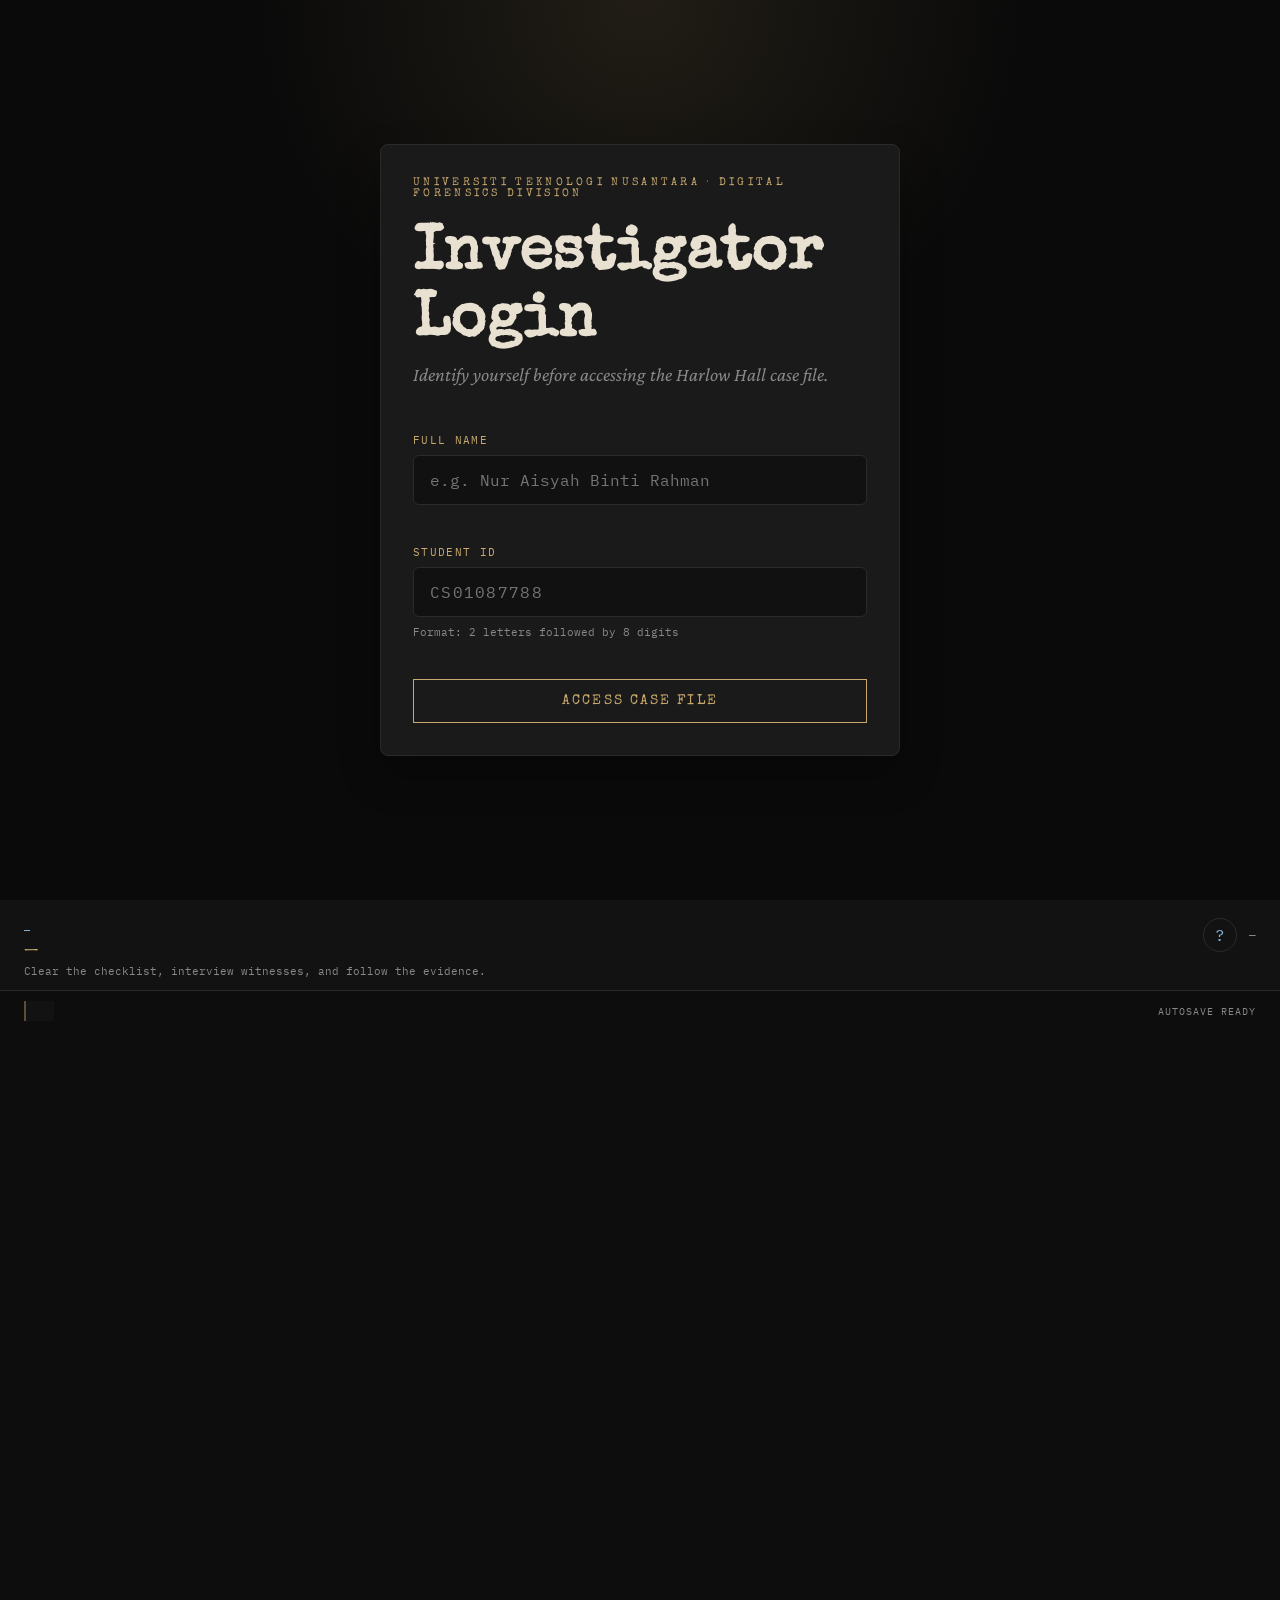
<file: ghost-of-harlow-hall v2/index.html>
<!DOCTYPE html>
<html lang="en">
<head>
<meta charset="UTF-8">
<meta name="viewport" content="width=device-width, initial-scale=1.0">
<title>The Ghost of Harlow Hall v2</title>
<link href="https://fonts.googleapis.com/css2?family=Special+Elite&family=IBM+Plex+Mono:wght@400;500&family=Crimson+Pro:ital,wght@0,400;0,600;1,400&display=swap" rel="stylesheet">
<link rel="stylesheet" href="styles.css">
</head>
<body>

<div id="login-screen" class="screen active auth-screen">
  <div class="auth-card">
    <p class="title-badge">Universiti Teknologi Nusantara · Digital Forensics Division</p>
    <h1 class="title-main">Investigator Login</h1>
    <p class="title-sub">Identify yourself before accessing the Harlow Hall case file.</p>
    <form id="login-form" class="login-form" novalidate>
      <label class="field-block">
        <span class="field-label">Full Name</span>
        <input id="player-name" name="playerName" class="field-input" type="text" autocomplete="name" placeholder="e.g. Nur Aisyah Binti Rahman">
        <span id="player-name-error" class="field-error"></span>
      </label>
      <label class="field-block">
        <span class="field-label">Student ID</span>
        <input id="student-id" name="studentId" class="field-input field-input-mono" type="text" inputmode="text" maxlength="10" autocomplete="off" placeholder="CS01087788">
        <span class="field-helper">Format: 2 letters followed by 8 digits</span>
        <span id="student-id-error" class="field-error"></span>
      </label>
      <button id="login-submit" class="btn-start login-submit" type="submit" disabled>Access Case File</button>
    </form>
  </div>
</div>

<div id="title-screen" class="screen">
  <p class="title-badge">Universiti Teknologi Nusantara · Digital Forensics Division</p>
  <h1 class="title-main">The Ghost of<br>Harlow Hall</h1>
  <div class="title-divider"></div>
  <p class="title-sub">A Digital Forensic Investigation</p>
  <p id="title-player-line" class="title-player-line"></p>
  <div class="case-file">
    <div class="case-file-label">Case File · UTN-2024-0441</div>
    <p>A student's identity has been stolen. A fake social media account bearing her name is spreading lies across campus. The real perpetrator is hiding in the data. You have been assigned to find them.</p>
  </div>
  <div class="title-actions">
    <button class="btn-start" type="button" onclick="startGame()">Begin Investigation</button>
    <button class="btn-secondary" type="button" onclick="resetInvestigation()">New Investigation</button>
  </div>
</div>

<div id="game-screen" class="screen">
  <div class="scene-shell">
    <header class="scene-topbar">
      <div>
        <div id="player-chip" class="player-chip">—</div>
        <div class="scene-location" id="scene-location-title">—</div>
        <div class="scene-subcopy" id="scene-subcopy">Clear the checklist, interview witnesses, and follow the evidence.</div>
      </div>
      <div class="scene-header-actions">
        <button id="tutorial-replay-btn" class="header-icon-btn" type="button" title="Replay tutorial">?</button>
        <span class="scene-progress" id="scene-progress">—</span>
      </div>
    </header>
    <div class="status-strip">
      <div id="scene-hint" class="scene-hint"></div>
      <div id="save-status" class="save-status inline">Autosave ready</div>
    </div>
    <main class="scene-main" id="scene-main"></main>
  </div>
</div>

<div id="verdict-screen" class="screen">
  <div class="verdict-layout">
    <div class="verdict-topbar">
      <div>
        <h2 class="verdict-title">Final Verdict Board</h2>
        <p class="verdict-sub">Review the evidence you collected and identify the person responsible.</p>
        <p id="verdict-player-line" class="verdict-player-line"></p>
      </div>
      <div class="verdict-toolbar">
        <button class="sidebar-btn" type="button" onclick="returnToInvestigation()">Return to Investigation</button>
        <button class="sidebar-btn" type="button" onclick="openCaseReport()">Export Report</button>
      </div>
    </div>
    <div class="verdict-corkboard">
      <section class="verdict-board-area">
        <div class="verdict-panel-title">Evidence Board</div>
        <div class="verdict-board-surface">
          <div class="verdict-string verdict-string-1"></div>
          <div class="verdict-string verdict-string-2"></div>
          <div class="verdict-string verdict-string-3"></div>
          <div id="verdict-evidence-board" class="verdict-evidence-board"></div>
        </div>
      </section>
      <aside class="verdict-side-panel">
        <div class="verdict-suspects">
          <div class="verdict-panel-title">Suspects</div>
          <div class="suspect-grid" id="verdict-suspect-list"></div>
        </div>
        <div class="verdict-actions-panel">
          <div class="verdict-panel-title">Investigator Summary</div>
          <div class="verdict-summary-note" id="verdict-summary-note"></div>
          <button class="btn-verdict" id="verdict-btn" type="button" onclick="submitVerdict()" disabled>Submit Case Report</button>
        </div>
      </aside>
    </div>
  </div>
</div>

<div id="ending-screen" class="screen">
  <div class="ending-icon" id="ending-icon">🔍</div>
  <h2 class="ending-title" id="ending-title">—</h2>
  <p class="ending-body" id="ending-body">—</p>
  <div class="ending-player" id="ending-player">—</div>
  <div class="score-box">
    <div class="score-label">Case Score</div>
    <div class="score-value" id="ending-score">—</div>
  </div>
  <div class="score-breakdown-box">
    <div class="score-label">Score Breakdown</div>
    <div id="score-breakdown" class="score-breakdown"></div>
  </div>
  <div id="certificate-status" class="certificate-status"></div>
  <div class="ending-actions">
    <button class="btn-report" type="button" onclick="openCaseReport()">Open Case Report</button>
    <button id="certificate-btn" class="btn-report" type="button" onclick="openCertificate()" hidden>Open Certificate</button>
    <button class="btn-replay" type="button" onclick="returnToInvestigation()">Return to Case</button>
    <button class="btn-replay" type="button" onclick="resetInvestigation(false)">New Investigation</button>
  </div>
</div>

<div id="phone-shell" class="phone-shell" aria-hidden="true">
  <button id="phone-tab" class="phone-tab" type="button">Tap to Open Investigation Hub</button>
  <div class="phone-frame">
    <div class="phone-notch"></div>
    <div class="phone-header">
      <button id="phone-home-btn" class="phone-icon-btn" type="button" title="Phone home">⌂</button>
      <div class="phone-header-copy">
        <div class="phone-title">Investigation Hub</div>
        <div id="phone-subtitle" class="phone-subtitle">Ready</div>
      </div>
      <button id="phone-close-btn" class="phone-icon-btn" type="button" title="Close phone">×</button>
    </div>
    <div id="phone-content" class="phone-content"></div>
  </div>
</div>

<div class="modal-overlay" id="modal" role="dialog" aria-modal="true" aria-labelledby="modal-title" aria-describedby="modal-body">
  <div class="modal">
    <div class="modal-header">
      <div>
        <div class="modal-type" id="modal-type"></div>
        <div class="modal-title" id="modal-title"></div>
      </div>
      <button class="modal-close" type="button" aria-label="Close dialog" onclick="closeModal()">×</button>
    </div>
    <div class="modal-body" id="modal-body"></div>
    <div class="modal-footer" id="modal-footer"></div>
  </div>
</div>

<div id="tutorial-overlay" class="tutorial-overlay" hidden>
  <div id="tutorial-highlight" class="tutorial-highlight"></div>
  <div id="tutorial-tooltip" class="tutorial-tooltip">
    <div id="tutorial-step-label" class="tutorial-step-label">Tutorial</div>
    <div id="tutorial-message" class="tutorial-message"></div>
    <div class="tutorial-actions">
      <button id="tutorial-next-btn" class="btn-dismiss" type="button">Got it</button>
      <button id="tutorial-skip-btn" class="btn-collect tutorial-skip" type="button">Skip Tutorial</button>
    </div>
  </div>
</div>

<script src="scenes.js"></script>
<script src="evidence.js"></script>
<script src="sounds.js"></script>
<script src="certificate.js"></script>
<script src="game.js"></script>
</body>
</html>
</file>
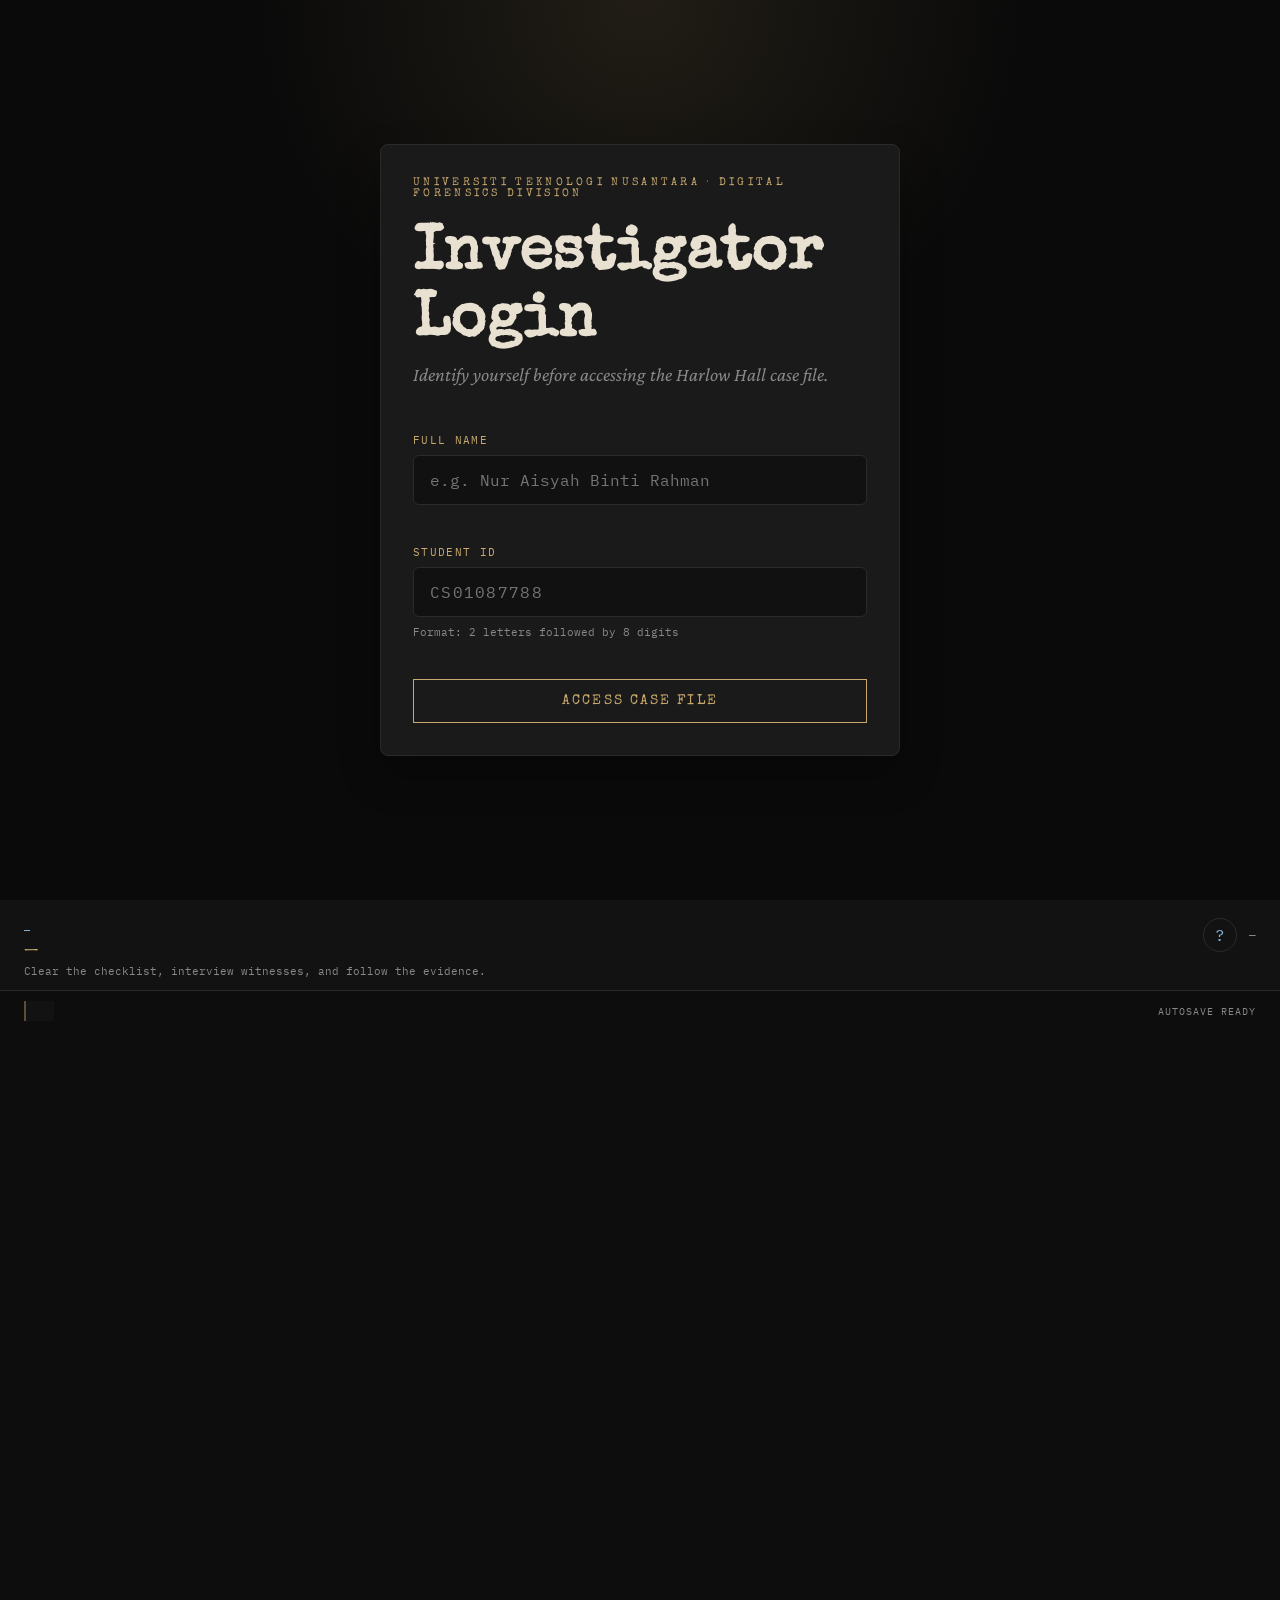
<file: ghost-of-harlow-hall-v2/index.html>
<!DOCTYPE html>
<html lang="en">
<head>
<meta charset="UTF-8">
<meta name="viewport" content="width=device-width, initial-scale=1.0">
<title>The Ghost of Harlow Hall v2</title>
<link href="https://fonts.googleapis.com/css2?family=Special+Elite&family=IBM+Plex+Mono:wght@400;500&family=Crimson+Pro:ital,wght@0,400;0,600;1,400&display=swap" rel="stylesheet">
<link rel="stylesheet" href="styles.css">
</head>
<body>

<div id="login-screen" class="screen active auth-screen">
  <div class="auth-card">
    <p class="title-badge">Universiti Teknologi Nusantara · Digital Forensics Division</p>
    <h1 class="title-main">Investigator Login</h1>
    <p class="title-sub">Identify yourself before accessing the Harlow Hall case file.</p>
    <form id="login-form" class="login-form" novalidate>
      <label class="field-block">
        <span class="field-label">Full Name</span>
        <input id="player-name" name="playerName" class="field-input" type="text" autocomplete="name" placeholder="e.g. Nur Aisyah Binti Rahman">
        <span id="player-name-error" class="field-error"></span>
      </label>
      <label class="field-block">
        <span class="field-label">Student ID</span>
        <input id="student-id" name="studentId" class="field-input field-input-mono" type="text" inputmode="text" maxlength="10" autocomplete="off" placeholder="CS01087788">
        <span class="field-helper">Format: 2 letters followed by 8 digits</span>
        <span id="student-id-error" class="field-error"></span>
      </label>
      <button id="login-submit" class="btn-start login-submit" type="submit" disabled>Access Case File</button>
    </form>
  </div>
</div>

<div id="title-screen" class="screen">
  <p class="title-badge">Universiti Teknologi Nusantara · Digital Forensics Division</p>
  <h1 class="title-main">The Ghost of<br>Harlow Hall</h1>
  <div class="title-divider"></div>
  <p class="title-sub">A Digital Forensic Investigation</p>
  <p id="title-player-line" class="title-player-line"></p>
  <div class="case-file">
    <div class="case-file-label">Case File · UTN-2024-0441</div>
    <p>A student's identity has been stolen. A fake social media account bearing her name is spreading lies across campus. The real perpetrator is hiding in the data. You have been assigned to find them.</p>
  </div>
  <div class="title-actions">
    <button class="btn-start" type="button" onclick="startGame()">Begin Investigation</button>
    <button class="btn-secondary" type="button" onclick="resetInvestigation()">New Investigation</button>
  </div>
</div>

<div id="game-screen" class="screen">
  <div class="scene-shell">
    <header class="scene-topbar">
      <div>
        <div id="player-chip" class="player-chip">—</div>
        <div class="scene-location" id="scene-location-title">—</div>
        <div class="scene-subcopy" id="scene-subcopy">Clear the checklist, interview witnesses, and follow the evidence.</div>
      </div>
      <div class="scene-header-actions">
        <button id="tutorial-replay-btn" class="header-icon-btn" type="button" title="Replay tutorial">?</button>
        <span class="scene-progress" id="scene-progress">—</span>
      </div>
    </header>
    <div class="status-strip">
      <div id="scene-hint" class="scene-hint"></div>
      <div id="save-status" class="save-status inline">Autosave ready</div>
    </div>
    <main class="scene-main" id="scene-main"></main>
  </div>
</div>

<div id="verdict-screen" class="screen">
  <div class="verdict-layout">
    <div class="verdict-topbar">
      <div>
        <h2 class="verdict-title">Final Verdict Board</h2>
        <p class="verdict-sub">Review the evidence you collected and identify the person responsible.</p>
        <p id="verdict-player-line" class="verdict-player-line"></p>
      </div>
      <div class="verdict-toolbar">
        <button class="sidebar-btn" type="button" onclick="returnToInvestigation()">Return to Investigation</button>
        <button class="sidebar-btn" type="button" onclick="openCaseReport()">Export Report</button>
      </div>
    </div>
    <div class="verdict-corkboard">
      <section class="verdict-board-area">
        <div class="verdict-panel-title">Evidence Board</div>
        <div class="verdict-board-surface">
          <div class="verdict-string verdict-string-1"></div>
          <div class="verdict-string verdict-string-2"></div>
          <div class="verdict-string verdict-string-3"></div>
          <div id="verdict-evidence-board" class="verdict-evidence-board"></div>
        </div>
      </section>
      <aside class="verdict-side-panel">
        <div class="verdict-suspects">
          <div class="verdict-panel-title">Suspects</div>
          <div class="suspect-grid" id="verdict-suspect-list"></div>
        </div>
        <div class="verdict-actions-panel">
          <div class="verdict-panel-title">Investigator Summary</div>
          <div class="verdict-summary-note" id="verdict-summary-note"></div>
          <button class="btn-verdict" id="verdict-btn" type="button" onclick="submitVerdict()" disabled>Submit Case Report</button>
        </div>
      </aside>
    </div>
  </div>
</div>

<div id="ending-screen" class="screen">
  <div class="ending-icon" id="ending-icon">🔍</div>
  <h2 class="ending-title" id="ending-title">—</h2>
  <p class="ending-body" id="ending-body">—</p>
  <div class="ending-player" id="ending-player">—</div>
  <div class="score-box">
    <div class="score-label">Case Score</div>
    <div class="score-value" id="ending-score">—</div>
  </div>
  <div class="score-breakdown-box">
    <div class="score-label">Score Breakdown</div>
    <div id="score-breakdown" class="score-breakdown"></div>
  </div>
  <div id="certificate-status" class="certificate-status"></div>
  <div class="ending-actions">
    <button class="btn-report" type="button" onclick="openCaseReport()">Open Case Report</button>
    <button id="certificate-btn" class="btn-report" type="button" onclick="openCertificate()" hidden>Open Certificate</button>
    <button class="btn-replay" type="button" onclick="returnToInvestigation()">Return to Case</button>
    <button class="btn-replay" type="button" onclick="resetInvestigation(false)">New Investigation</button>
  </div>
</div>

<div id="phone-shell" class="phone-shell" aria-hidden="true">
  <button id="phone-tab" class="phone-tab" type="button">Investigation Hub</button>
  <div class="phone-frame">
    <div class="phone-notch"></div>
    <div class="phone-header">
      <button id="phone-home-btn" class="phone-icon-btn" type="button" title="Phone home">⌂</button>
      <div class="phone-header-copy">
        <div class="phone-title">Investigation Hub</div>
        <div id="phone-subtitle" class="phone-subtitle">Ready</div>
      </div>
      <button id="phone-close-btn" class="phone-icon-btn" type="button" title="Close phone">×</button>
    </div>
    <div id="phone-content" class="phone-content"></div>
  </div>
</div>

<div class="modal-overlay" id="modal" role="dialog" aria-modal="true" aria-labelledby="modal-title" aria-describedby="modal-body">
  <div class="modal">
    <div class="modal-header">
      <div>
        <div class="modal-type" id="modal-type"></div>
        <div class="modal-title" id="modal-title"></div>
      </div>
      <button class="modal-close" type="button" aria-label="Close dialog" onclick="closeModal()">×</button>
    </div>
    <div class="modal-body" id="modal-body"></div>
    <div class="modal-footer" id="modal-footer"></div>
  </div>
</div>

<div id="tutorial-overlay" class="tutorial-overlay" hidden>
  <div id="tutorial-highlight" class="tutorial-highlight"></div>
  <div id="tutorial-tooltip" class="tutorial-tooltip">
    <div id="tutorial-step-label" class="tutorial-step-label">Tutorial</div>
    <div id="tutorial-message" class="tutorial-message"></div>
    <div class="tutorial-actions">
      <button id="tutorial-next-btn" class="btn-dismiss" type="button">Got it</button>
      <button id="tutorial-skip-btn" class="btn-collect tutorial-skip" type="button">Skip Tutorial</button>
    </div>
  </div>
</div>

<script src="scenes.js"></script>
<script src="evidence.js"></script>
<script src="sounds.js"></script>
<script src="certificate.js"></script>
<script src="game.js"></script>
</body>
</html>
</file>
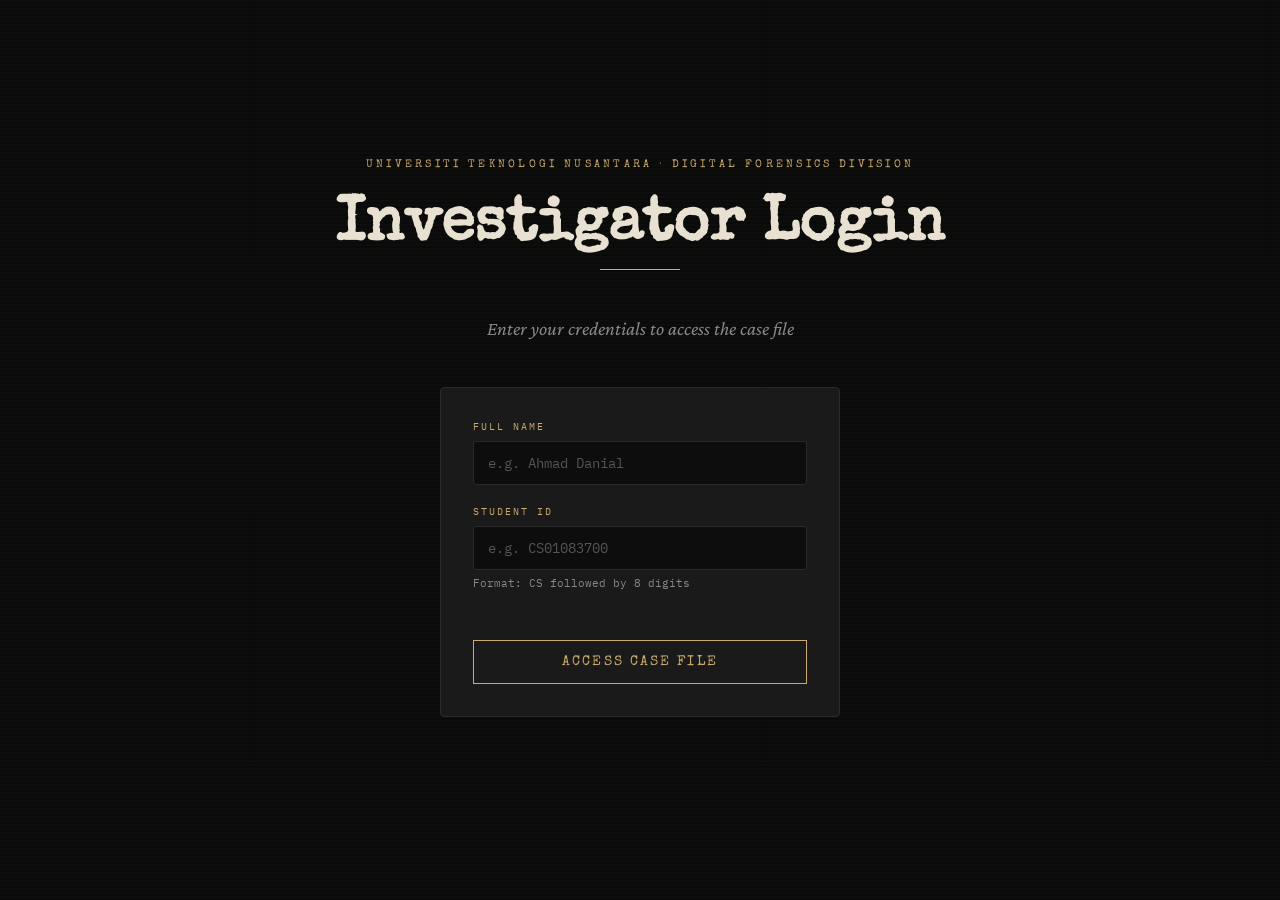
<file: ghost-of-harlow-hall/index.html>
<!DOCTYPE html>
<html lang="en">
<head>
<meta charset="UTF-8">
<meta name="viewport" content="width=device-width, initial-scale=1.0">
<title>The Ghost of Harlow Hall</title>
<link href="https://fonts.googleapis.com/css2?family=Special+Elite&family=IBM+Plex+Mono:wght@400;500&family=Crimson+Pro:ital,wght@0,400;0,600;1,400&display=swap" rel="stylesheet">
<link rel="stylesheet" href="styles.css">
</head>
<body>

<div id="login-screen" class="screen active">
  <p class="title-badge">Universiti Teknologi Nusantara · Digital Forensics Division</p>
  <h1 class="title-main">Investigator Login</h1>
  <div class="title-divider"></div>
  <p class="title-sub">Enter your credentials to access the case file</p>
  <div class="login-form">
    <div class="login-field">
      <label class="login-label" for="login-name">Full Name</label>
      <input class="login-input" type="text" id="login-name" placeholder="e.g. Ahmad Danial" autocomplete="off" required>
    </div>
    <div class="login-field">
      <label class="login-label" for="login-student-id">Student ID</label>
      <input class="login-input" type="text" id="login-student-id" placeholder="e.g. CS01083700" autocomplete="off" required>
      <span class="login-hint">Format: CS followed by 8 digits</span>
    </div>
    <div id="login-error" class="login-error"></div>
    <button class="btn-start" onclick="submitLogin()">Access Case File</button>
  </div>
</div>

<div id="title-screen" class="screen">
  <p class="title-badge">Universiti Teknologi Nusantara · Digital Forensics Division</p>
  <h1 class="title-main">The Ghost of<br>Harlow Hall</h1>
  <div class="title-divider"></div>
  <p class="title-sub">A Digital Forensic Investigation</p>
  <div class="case-file">
    <div class="case-file-label">Case File · UTN-2024-0441</div>
    <p>A student's identity has been stolen. A fake social media account bearing her name is spreading lies across campus. The real perpetrator is hiding in the data. You have been assigned to find them.</p>
  </div>
  <button class="btn-start" onclick="startGame()">Begin Investigation</button>
</div>

<div id="game-screen" class="screen">
  <aside class="sidebar">
    <div class="sidebar-head">
      <div class="sidebar-title">Investigation Hub</div>
      <div class="sidebar-case">Case File · UTN-2024-0441</div>
    </div>
    <div class="sidebar-controls">
      <button class="sidebar-btn" onclick="downloadCaseReport()">Export Report</button>
      <button class="sidebar-btn danger" onclick="resetInvestigation()">New Investigation</button>
    </div>
    <section class="sidebar-panel">
      <div class="sidebar-panel-title">Locations</div>
      <div id="location-nav"></div>
    </section>
    <section class="sidebar-panel">
      <div class="sidebar-panel-title">Evidence Collected</div>
      <div id="evidence-sidebar"></div>
    </section>
    <section class="sidebar-panel journal-panel">
      <div class="sidebar-panel-title">Case Journal</div>
      <div id="journal-objective"></div>
      <div id="journal-summary"></div>
      <div id="suspect-notes"></div>
    </section>
    <div class="sidebar-footer">
      <div id="save-status" class="save-status">Autosave ready</div>
    </div>
  </aside>
  <main class="scene-area">
    <div class="scene-header">
      <div>
        <div class="scene-location" id="scene-location-title">—</div>
        <div class="scene-subcopy" id="scene-subcopy">Clear the checklist, interview witnesses, and follow the evidence.</div>
      </div>
      <div class="scene-header-actions">
        <span class="scene-progress" id="scene-progress">—</span>
      </div>
    </div>
    <div class="scene-main" id="scene-main"></div>
  </main>
</div>

<div id="verdict-screen" class="screen">
  <div class="verdict-layout">
    <div class="verdict-topbar">
      <div>
        <h2 class="verdict-title">Final Verdict Board</h2>
        <p class="verdict-sub">Review the evidence you collected and identify the person responsible.</p>
      </div>
      <div class="verdict-toolbar">
        <button class="sidebar-btn" onclick="returnToInvestigation()">Return to Investigation</button>
        <button class="sidebar-btn" onclick="downloadCaseReport()">Export Report</button>
      </div>
    </div>
    <div class="verdict-corkboard">
      <section class="verdict-board-area">
        <div class="verdict-panel-title">Evidence Board</div>
        <div class="verdict-board-surface">
          <div class="verdict-string verdict-string-1"></div>
          <div class="verdict-string verdict-string-2"></div>
          <div class="verdict-string verdict-string-3"></div>
          <div id="verdict-evidence-board" class="verdict-evidence-board"></div>
        </div>
      </section>
      <aside class="verdict-side-panel">
        <div class="verdict-suspects">
          <div class="verdict-panel-title">Suspects</div>
          <div class="suspect-grid" id="verdict-suspect-list"></div>
        </div>
        <div class="verdict-actions-panel">
          <div class="verdict-panel-title">Investigator Summary</div>
          <div class="verdict-summary-note" id="verdict-summary-note"></div>
          <button class="btn-verdict" id="verdict-btn" onclick="submitVerdict()" disabled>Submit Case Report</button>
        </div>
      </aside>
    </div>
  </div>
</div>

<div id="ending-screen" class="screen">
  <div class="ending-icon" id="ending-icon">🔍</div>
  <h2 class="ending-title" id="ending-title">—</h2>
  <p class="ending-body" id="ending-body">—</p>
  <div class="score-box">
    <div class="score-label">Case Score</div>
    <div class="score-value" id="ending-score" style="color:var(--accent)">—</div>
  </div>
  <div class="score-breakdown-box">
    <div class="score-label">Score Breakdown</div>
    <div id="score-breakdown" class="score-breakdown"></div>
  </div>
  <div class="ending-actions">
    <button class="btn-report" onclick="downloadCertificate()">Download Certificate</button>
    <button class="btn-replay" onclick="downloadCaseReport()">Download Case Report</button>
    <button class="btn-replay" onclick="returnToInvestigation()">Return to Case</button>
    <button class="btn-replay" onclick="resetInvestigation(false)">New Investigation</button>
  </div>
  <canvas id="certificate-canvas" width="1120" height="800" style="display:none;"></canvas>
</div>

<div id="tutorial-overlay" class="tutorial-overlay" role="dialog" aria-modal="true" aria-label="Tutorial">
  <div class="tutorial-card">
    <div class="tutorial-header">
      <span class="tutorial-step-label" id="tutorial-step-label">Step 1 of 5</span>
      <button class="tutorial-skip-btn" onclick="skipTutorial()">Skip Tutorial</button>
    </div>
    <div class="tutorial-icon" id="tutorial-icon">🔍</div>
    <h2 class="tutorial-title" id="tutorial-title">How to Investigate</h2>
    <p class="tutorial-body" id="tutorial-body"></p>
    <div class="tutorial-progress">
      <div class="tutorial-dots" id="tutorial-dots"></div>
    </div>
    <div class="tutorial-actions">
      <button class="tutorial-back-btn" id="tutorial-back-btn" onclick="tutorialBack()">Back</button>
      <button class="tutorial-next-btn" id="tutorial-next-btn" onclick="tutorialNext()">Next</button>
    </div>
  </div>
</div>

<div class="modal-overlay" id="modal" role="dialog" aria-modal="true" aria-labelledby="modal-title" aria-describedby="modal-body">
  <div class="modal">
    <div class="modal-header">
      <div>
        <div class="modal-type" id="modal-type"></div>
        <div class="modal-title" id="modal-title"></div>
      </div>
      <button class="modal-close" type="button" aria-label="Close dialog" onclick="closeModal()">×</button>
    </div>
    <div class="modal-body" id="modal-body"></div>
    <div class="modal-footer" id="modal-footer"></div>
  </div>
</div>
<script src="game.js"></script>
</body>
</html>
</file>
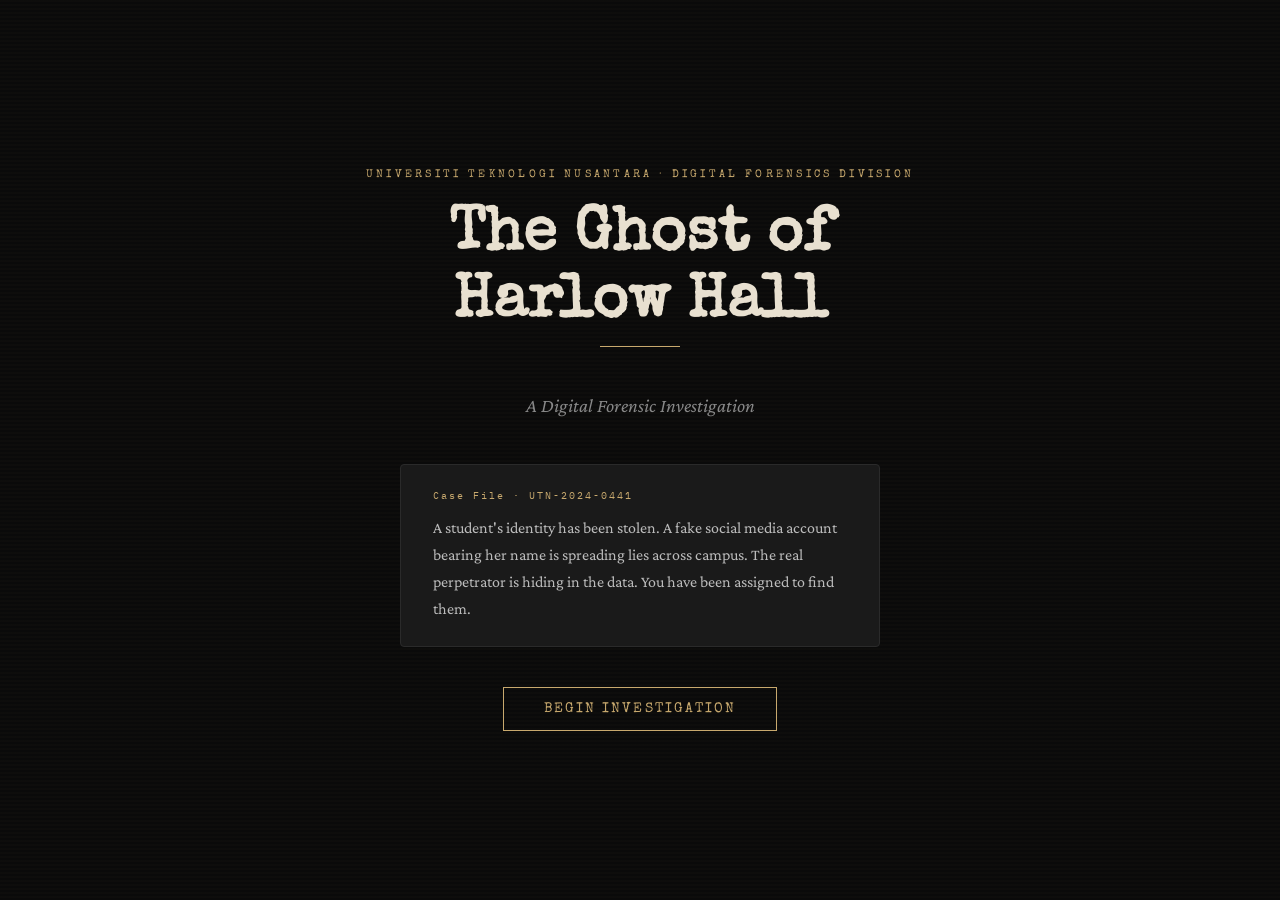
<file: ghost_of_harlow_hall (14).html>
<!DOCTYPE html>
<html lang="en">
<head>
<meta charset="UTF-8">
<meta name="viewport" content="width=device-width, initial-scale=1.0">
<title>The Ghost of Harlow Hall</title>
<link href="https://fonts.googleapis.com/css2?family=Special+Elite&family=IBM+Plex+Mono:wght@400;500&family=Crimson+Pro:ital,wght@0,400;0,600;1,400&display=swap" rel="stylesheet">
<style>
  :root {
    --bg: #0d0d0d;
    --surface: #141414;
    --card: #1a1a1a;
    --border: #2a2a2a;
    --accent: #c8a96e;
    --accent2: #7fb3d3;
    --danger: #c0392b;
    --success: #1d9e75;
    --text: #e8e0d0;
    --muted: #888;
  }
  * { box-sizing: border-box; margin: 0; padding: 0; }
  body { background: var(--bg); color: var(--text); font-family: 'IBM Plex Mono', monospace; min-height: 100vh; overflow-x: hidden; }

  .screen { display: none; min-height: 100vh; }
  .screen.active { display: flex; flex-direction: column; }

  /* TITLE */
  #title-screen { background: #0a0a0a; align-items: center; justify-content: center; text-align: center; padding: 40px 20px; }
  #title-screen::before { content: ''; position: absolute; inset: 0; background: repeating-linear-gradient(0deg, transparent, transparent 2px, rgba(200,169,110,0.02) 2px, rgba(200,169,110,0.02) 4px); pointer-events: none; }
  .title-badge { font-family: 'Special Elite', cursive; font-size: 11px; letter-spacing: 0.3em; color: var(--accent); text-transform: uppercase; margin-bottom: 24px; opacity: 0; animation: fadeUp 0.8s 0.3s forwards; }
  .title-main { font-family: 'Special Elite', cursive; font-size: clamp(2.2rem, 5vw, 3.8rem); color: var(--text); line-height: 1.1; margin-bottom: 8px; opacity: 0; animation: fadeUp 0.8s 0.6s forwards; }
  .title-sub { font-family: 'Crimson Pro', serif; font-style: italic; font-size: 1.2rem; color: var(--muted); margin-bottom: 48px; opacity: 0; animation: fadeUp 0.8s 0.9s forwards; }
  .title-divider { width: 80px; height: 1px; background: var(--accent); margin: 0 auto 48px; opacity: 0; animation: fadeUp 0.8s 0.75s forwards; }
  .case-file { background: var(--card); border: 1px solid var(--border); border-radius: 4px; padding: 24px 32px; max-width: 480px; text-align: left; margin-bottom: 40px; opacity: 0; animation: fadeUp 0.8s 1.2s forwards; }
  .case-file-label { font-size: 10px; letter-spacing: 0.2em; color: var(--accent); margin-bottom: 12px; }
  .case-file p { font-family: 'Crimson Pro', serif; font-size: 1rem; color: #bbb; line-height: 1.7; }
  .btn-start { font-family: 'Special Elite', cursive; font-size: 14px; letter-spacing: 0.15em; background: transparent; border: 1px solid var(--accent); color: var(--accent); padding: 14px 40px; cursor: pointer; text-transform: uppercase; transition: all 0.2s; opacity: 0; animation: fadeUp 0.8s 1.5s forwards; }
  .btn-start:hover { background: var(--accent); color: #0a0a0a; }

  /* GAME LAYOUT */
  #game-screen { flex-direction: row; height: 100vh; overflow: hidden; }
  .sidebar { width: 240px; min-width: 240px; background: var(--surface); border-right: 1px solid var(--border); display: flex; flex-direction: column; padding: 20px 0; overflow-y: auto; }
  .sidebar-title { font-family: 'Special Elite', cursive; font-size: 11px; letter-spacing: 0.2em; color: var(--accent); padding: 0 20px 16px; border-bottom: 1px solid var(--border); margin-bottom: 16px; }
  .location-item { padding: 10px 20px; cursor: pointer; border-left: 2px solid transparent; transition: all 0.15s; font-size: 12px; color: var(--muted); display: flex; align-items: center; gap: 8px; }
  .location-item.active { border-left-color: var(--accent); color: var(--accent); background: rgba(200,169,110,0.05); }
  .location-item.locked { opacity: 0.35; cursor: not-allowed; }
  .location-item.done { color: var(--success); }
  .location-dot { width: 6px; height: 6px; border-radius: 50%; background: currentColor; flex-shrink: 0; }
  .sidebar-section { padding: 16px 20px 0; margin-top: auto; border-top: 1px solid var(--border); }
  .sidebar-section-label { font-size: 10px; letter-spacing: 0.15em; color: var(--muted); margin-bottom: 10px; }
  .evidence-pill { display: inline-block; font-size: 10px; padding: 3px 8px; background: rgba(200,169,110,0.1); border: 1px solid rgba(200,169,110,0.2); border-radius: 2px; color: var(--accent); margin: 2px 2px 2px 0; }

  .scene-area { flex: 1; display: flex; flex-direction: column; overflow: hidden; }
  .scene-header { padding: 16px 24px; border-bottom: 1px solid var(--border); display: flex; justify-content: space-between; align-items: center; background: var(--surface); }
  .scene-location { font-family: 'Special Elite', cursive; font-size: 13px; color: var(--accent); }
  .scene-progress { font-size: 11px; color: var(--muted); }
  .scene-main { flex: 1; overflow-y: auto; padding: 24px; }

  /* ─── ILLUSTRATED SCENE ─── */
  .illustrated-scene {
    position: relative;
    width: 100%;
    max-width: 900px;
    margin: 0 auto 20px;
    height: 420px;
    border-radius: 6px;
    border: 1px solid var(--border);
    overflow: hidden;
    background: #1a1a2e;
  }

  /* Scene 1 — Nadia's Dorm */
  .scene-dorm-nadia { background: linear-gradient(180deg, #d4a3c8 0%, #d4a3c8 65%, #6b3a2a 65%, #6b3a2a 100%); }
  .scene-dorm-nadia .wall-pattern { position: absolute; top: 0; left: 0; right: 0; height: 65%; background-image: radial-gradient(circle at 20% 30%, rgba(255,255,255,0.08) 1px, transparent 2px), radial-gradient(circle at 70% 60%, rgba(255,255,255,0.08) 1px, transparent 2px), radial-gradient(circle at 40% 80%, rgba(255,255,255,0.08) 1px, transparent 2px); background-size: 80px 80px; }
  .scene-dorm-nadia .window { position: absolute; top: 30px; left: 40px; width: 110px; height: 100px; background: #1a1f2e; border: 6px solid #fff; border-radius: 2px; }
  .scene-dorm-nadia .window::before, .scene-dorm-nadia .window::after { content: ''; position: absolute; background: #fff; }
  .scene-dorm-nadia .window::before { top: 0; bottom: 0; left: 50%; width: 4px; transform: translateX(-50%); }
  .scene-dorm-nadia .window::after { left: 0; right: 0; top: 50%; height: 4px; transform: translateY(-50%); }
  .scene-dorm-nadia .window-stars { position: absolute; inset: 0; background-image: radial-gradient(1px 1px at 20% 30%, #ffeb99, transparent), radial-gradient(1px 1px at 60% 70%, #ffeb99, transparent), radial-gradient(1px 1px at 80% 20%, #ffeb99, transparent), radial-gradient(1px 1px at 35% 85%, #ffeb99, transparent); }

  /* Posters on the wall */
  .scene-dorm-nadia .poster-n { position: absolute; border: 3px solid #fff; box-shadow: 1px 1px 4px rgba(0,0,0,0.2); }
  .scene-dorm-nadia .poster-1 { top: 20px; left: 175px; width: 75px; height: 100px; background: linear-gradient(135deg, #ff6b9d 0%, #c44ec1 50%, #6b4ec1 100%); }
  .scene-dorm-nadia .poster-1::before { content: 'BLACKPINK'; position: absolute; bottom: 12px; left: 0; right: 0; text-align: center; font-family: 'Special Elite', cursive; font-size: 9px; color: #fff; letter-spacing: 0.1em; }
  .scene-dorm-nadia .poster-1::after { content: ''; position: absolute; top: 18px; left: 50%; transform: translateX(-50%); width: 35px; height: 35px; border-radius: 50%; background: #fff; opacity: 0.3; }
  .scene-dorm-nadia .poster-2 { top: 35px; left: 270px; width: 70px; height: 90px; background: linear-gradient(180deg, #1a1f3a 0%, #c44ec1 100%); transform: rotate(-3deg); }
  .scene-dorm-nadia .poster-2::before { content: '♡ TXT ♡'; position: absolute; top: 12px; left: 0; right: 0; text-align: center; font-family: 'Special Elite', cursive; font-size: 11px; color: #ffeb99; }
  .scene-dorm-nadia .poster-2::after { content: 'WORLD TOUR'; position: absolute; bottom: 14px; left: 0; right: 0; text-align: center; font-family: 'IBM Plex Mono', monospace; font-size: 8px; color: #fff; letter-spacing: 0.1em; }
  .scene-dorm-nadia .poster-3 { top: 25px; left: 360px; width: 75px; height: 95px; background: linear-gradient(45deg, #ff6b9d 0%, #ffa3c2 50%, #ffd6cc 100%); transform: rotate(2deg); }
  .scene-dorm-nadia .poster-3::before { content: '✿ daisy ✿'; position: absolute; top: 16px; left: 0; right: 0; text-align: center; font-family: 'Special Elite', cursive; font-size: 10px; color: #fff; }
  .scene-dorm-nadia .poster-3::after { content: 'tour 2024'; position: absolute; bottom: 18px; left: 0; right: 0; text-align: center; font-family: 'IBM Plex Mono', monospace; font-size: 8px; color: #6b1f3a; }

  /* Larger noticeboard */
  .scene-dorm-nadia .noticeboard { position: absolute; top: 30px; right: 30px; width: 150px; height: 110px; background: #c8a986; border: 5px solid #5a3e20; border-radius: 2px; }
  .scene-dorm-nadia .noticeboard-paper { position: absolute; background: #f4f1e8; box-shadow: 1px 1px 2px rgba(0,0,0,0.3); }
  .scene-dorm-nadia .noticeboard-paper:nth-child(1) { top: 10px; left: 10px; width: 50px; height: 38px; transform: rotate(-3deg); }
  .scene-dorm-nadia .noticeboard-paper:nth-child(2) { top: 14px; left: 70px; width: 55px; height: 35px; transform: rotate(4deg); background: #ffeb99; }
  .scene-dorm-nadia .noticeboard-paper:nth-child(3) { top: 60px; left: 20px; width: 60px; height: 38px; transform: rotate(-2deg); }
  .scene-dorm-nadia .noticeboard-paper:nth-child(4) { top: 56px; right: 12px; width: 45px; height: 40px; transform: rotate(5deg); background: #ffd6cc; }

  /* Queen bed - facing forward, two pillows */
  .scene-dorm-nadia .bed { position: absolute; bottom: 30px; left: 30px; width: 220px; height: 100px; background: #d4a3c8; border-radius: 8px 8px 4px 4px; border: 2px solid #a87fa0; }
  .scene-dorm-nadia .bed::before { content: ''; position: absolute; top: -12px; left: -2px; right: -2px; height: 22px; background: #a87fa0; border-radius: 8px 8px 0 0; }
  .scene-dorm-nadia .bed-blanket { position: absolute; bottom: 0; left: 0; right: 0; height: 50px; background: repeating-linear-gradient(45deg, #b87fb0, #b87fb0 6px, #a86fa0 6px, #a86fa0 12px); border-radius: 0 0 4px 4px; }
  .scene-dorm-nadia .pillow { position: absolute; top: 12px; width: 70px; height: 38px; background: #fff; border-radius: 6px; box-shadow: 1px 1px 3px rgba(0,0,0,0.15); }
  .scene-dorm-nadia .pillow-1 { left: 16px; }
  .scene-dorm-nadia .pillow-2 { right: 16px; }
  .scene-dorm-nadia .plushie { position: absolute; top: 20px; left: 50%; transform: translateX(-50%); width: 24px; height: 26px; background: #ff9ec4; border-radius: 50% 50% 30% 30%; }
  .scene-dorm-nadia .plushie::before, .scene-dorm-nadia .plushie::after { content: ''; position: absolute; top: -4px; width: 8px; height: 10px; background: #ff9ec4; border-radius: 50%; }
  .scene-dorm-nadia .plushie::before { left: 2px; }
  .scene-dorm-nadia .plushie::after { right: 2px; }

  /* Desk with PC and chair */
  .scene-dorm-nadia .desk { position: absolute; bottom: 90px; right: 60px; width: 230px; height: 14px; background: #c8a986; border-radius: 2px; border: 1px solid #a88a6a; }
  /* Desk legs — positioned relative to scene, matching desk right:60px width:230px → left edge at ~610px on 900px scene */
  .scene-dorm-nadia .desk-leg { position: absolute; bottom: 30px; width: 10px; height: 62px; background: #a88a6a; border-radius: 0 0 3px 3px; }
  .scene-dorm-nadia .desk-leg-1 { right: 68px; }
  .scene-dorm-nadia .desk-leg-2 { right: 278px; }
  /* Laptop on desk */
  .scene-dorm-nadia .pc-monitor { position: absolute; bottom: 104px; right: 160px; width: 70px; height: 50px; background: #1a1a1a; border: 3px solid #fff; border-radius: 4px; }
  .scene-dorm-nadia .pc-monitor::before { content: ''; position: absolute; inset: 3px; background: linear-gradient(135deg, #4a3a5a 0%, #2a1f3a 100%); border-radius: 1px; }
  .scene-dorm-nadia .pc-monitor::after { content: ''; position: absolute; bottom: -10px; left: 50%; transform: translateX(-50%); width: 24px; height: 8px; background: #1a1a1a; border-radius: 0 0 4px 4px; }
  .scene-dorm-nadia .pc-keyboard { position: absolute; bottom: 92px; right: 140px; width: 110px; height: 8px; background: #fff; border-radius: 2px; border: 1px solid #ddd; }
  /* Laptop on table (separate from PC) */
  .scene-dorm-nadia .laptop-table { position: absolute; bottom: 104px; right: 75px; width: 56px; height: 36px; background: #c0c0c0; border-radius: 3px 3px 0 0; border: 2px solid #888; }
  .scene-dorm-nadia .laptop-table::before { content: ''; position: absolute; inset: 3px; background: linear-gradient(135deg, #1a4d8c 0%, #0a2a5c 100%); border-radius: 1px; }
  .scene-dorm-nadia .laptop-table::after { content: ''; position: absolute; bottom: -6px; left: 0; right: 0; height: 6px; background: #a0a0a0; border-radius: 0 0 3px 3px; }
  /* Pink desk chair */
  .scene-dorm-nadia .desk-chair { position: absolute; bottom: 30px; right: 145px; width: 60px; height: 70px; }
  .scene-dorm-nadia .desk-chair::before { content: ''; position: absolute; top: 0; left: 8px; width: 44px; height: 50px; background: #ff9ec4; border-radius: 6px 6px 4px 4px; border: 2px solid #d47fa0; }
  .scene-dorm-nadia .desk-chair::after { content: ''; position: absolute; bottom: 0; left: 22px; width: 16px; height: 22px; background: #888; }

  /* Anxious Nadia character with subtle tremble — holding phone in right arm */
  .scene-dorm-nadia .nadia-char { position: absolute; bottom: 30px; left: 280px; width: 50px; height: 110px; animation: anxiousTremble 2.5s ease-in-out infinite; }
  @keyframes anxiousTremble { 0%, 100% { transform: translateX(0) rotate(0deg); } 25% { transform: translateX(-0.5px) rotate(-0.4deg); } 50% { transform: translateX(0.5px) rotate(0deg); } 75% { transform: translateX(-0.3px) rotate(0.3deg); } }
  .scene-dorm-nadia .nadia-char .head { position: absolute; top: 0; left: 13px; width: 24px; height: 26px; background: #d4a886; border-radius: 50%; }
  .scene-dorm-nadia .nadia-char .hair { position: absolute; top: -2px; left: 9px; width: 32px; height: 24px; background: #2c1810; border-radius: 50% 50% 30% 30%; }
  .scene-dorm-nadia .nadia-char .hair::before { content: ''; position: absolute; bottom: -8px; left: -2px; width: 12px; height: 14px; background: #2c1810; border-radius: 0 0 50% 50%; }
  .scene-dorm-nadia .nadia-char .hair::after { content: ''; position: absolute; bottom: -8px; right: -2px; width: 12px; height: 14px; background: #2c1810; border-radius: 0 0 50% 50%; }
  /* Anxious eyes */
  .scene-dorm-nadia .nadia-char .eye-l { position: absolute; top: 12px; left: 17px; width: 3px; height: 4px; background: #2c1810; border-radius: 50%; }
  .scene-dorm-nadia .nadia-char .eye-r { position: absolute; top: 12px; right: 17px; width: 3px; height: 4px; background: #2c1810; border-radius: 50%; }
  /* Worried eyebrows */
  .scene-dorm-nadia .nadia-char .brow-l { position: absolute; top: 8px; left: 16px; width: 6px; height: 1.5px; background: #2c1810; transform: rotate(-20deg); }
  .scene-dorm-nadia .nadia-char .brow-r { position: absolute; top: 8px; right: 16px; width: 6px; height: 1.5px; background: #2c1810; transform: rotate(20deg); }
  /* Frowning mouth */
  .scene-dorm-nadia .nadia-char .mouth { position: absolute; top: 21px; left: 19px; width: 8px; height: 3px; border: 1.5px solid #2c1810; border-radius: 0 0 50% 50%; border-top: none; transform: rotate(180deg); }
  /* Worry sweat drop */
  .scene-dorm-nadia .nadia-char .sweat { position: absolute; top: 4px; right: 2px; width: 5px; height: 7px; background: #7fb3d3; border-radius: 50% 50% 50% 0%; transform: rotate(45deg); opacity: 0.85; }
  .scene-dorm-nadia .nadia-char .body { position: absolute; top: 26px; left: 7px; width: 36px; height: 50px; background: #ff9ec4; border-radius: 8px 8px 0 0; border: 1px solid #d47fa0; }
  /* Left arm crossed over body */
  .scene-dorm-nadia .nadia-char .arm-l { position: absolute; top: 38px; left: 0px; width: 26px; height: 7px; background: #ff9ec4; border-radius: 4px; transform: rotate(10deg); border: 1px solid #d47fa0; }
  /* Right arm holding phone — angled down */
  .scene-dorm-nadia .nadia-char .arm-r { position: absolute; top: 44px; right: -4px; width: 20px; height: 7px; background: #ff9ec4; border-radius: 4px; transform: rotate(60deg); border: 1px solid #d47fa0; }
  /* Phone held in right hand */
  .scene-dorm-nadia .nadia-char .phone-held { position: absolute; top: 56px; right: -8px; width: 14px; height: 22px; background: #2c2c2c; border-radius: 3px; border: 1px solid #555; z-index: 3; }
  .scene-dorm-nadia .nadia-char .phone-held::before { content: ''; position: absolute; inset: 2px; background: linear-gradient(135deg, #c8a96e 0%, #9a7a3e 100%); border-radius: 1px; }
  /* Proper legs: two separate legs with feet */
  .scene-dorm-nadia .nadia-char .leg-l { position: absolute; bottom: 0; left: 10px; width: 12px; height: 34px; background: #4a3a5a; border-radius: 3px 3px 4px 4px; }
  .scene-dorm-nadia .nadia-char .leg-r { position: absolute; bottom: 0; right: 10px; width: 12px; height: 34px; background: #4a3a5a; border-radius: 3px 3px 4px 4px; }
  .scene-dorm-nadia .nadia-char .foot-l { position: absolute; bottom: 0; left: 6px; width: 16px; height: 6px; background: #2c1810; border-radius: 0 4px 4px 4px; }
  .scene-dorm-nadia .nadia-char .foot-r { position: absolute; bottom: 0; right: 4px; width: 16px; height: 6px; background: #2c1810; border-radius: 4px 0 4px 4px; }

  /* Floor rug */
  .scene-dorm-nadia .floor-rug { position: absolute; bottom: 40px; left: 50%; transform: translateX(-50%); width: 240px; height: 70px; background: radial-gradient(ellipse, #ff9ec4 0%, #d47fa0 100%); border-radius: 50%; opacity: 0.6; }

  /* Scene 2 — Library */
  .scene-library { background: linear-gradient(180deg, #f4ecd8 0%, #f4ecd8 65%, #7a5c38 65%, #7a5c38 100%); }
  /* Shelves — 3 per side, tighter to edges, leaving clear centre gap for sign */
  .scene-library .shelf { position: absolute; top: 30px; background: #5a3e20; border: 2px solid #3d2814; width: 100px; height: 230px; }
  .scene-library .shelf-1 { left: 8px; }
  .scene-library .shelf-2 { left: 116px; }
  .scene-library .shelf-3 { left: 224px; }
  .scene-library .shelf-4 { right: 8px; }
  .scene-library .shelf-5 { right: 116px; }
  .scene-library .shelf-6 { right: 224px; }
  .scene-library .shelf-row { position: absolute; left: 4px; right: 4px; height: 34px; display: flex; gap: 2px; padding: 2px; background: #3d2814; }
  .scene-library .shelf-row:nth-child(1) { top: 8px; }
  .scene-library .shelf-row:nth-child(2) { top: 50px; }
  .scene-library .shelf-row:nth-child(3) { top: 92px; }
  .scene-library .shelf-row:nth-child(4) { top: 134px; }
  .scene-library .shelf-row:nth-child(5) { top: 176px; }
  .scene-library .book { flex: 1; height: 100%; border-radius: 1px; }
  /* University name sign — sits in clear centre gap between shelf-3 (ends ~332px) and shelf-6 (starts ~568px on 900px) */
  .scene-library .uni-sign {
    position: absolute; top: 30px;
    left: 332px; right: 332px;
    background: #3d2814; border: 3px solid #c8a96e;
    border-radius: 4px; padding: 14px 8px;
    text-align: center; z-index: 3;
    box-shadow: 0 2px 10px rgba(0,0,0,0.35);
  }
  .scene-library .uni-sign-name { font-family: 'Special Elite', cursive; font-size: 12px; color: #ffeb99; letter-spacing: 0.1em; line-height: 1.6; }
  .scene-library .uni-sign-divider { width: 50px; height: 1px; background: #c8a96e; margin: 6px auto; }
  .scene-library .uni-sign-sub { font-family: 'IBM Plex Mono', monospace; font-size: 9px; color: #c8a96e; letter-spacing: 0.18em; }
  /* Reception desk — raised z-index so it sits in front of Rosnah's body */
  .scene-library .desk-lib { position: absolute; bottom: 50px; left: 50%; transform: translateX(-50%); width: 340px; height: 55px; background: #6b4c2a; border-radius: 4px 4px 0 0; border: 2px solid #4a3418; box-shadow: inset 0 -4px 0 #4a3418; z-index: 6; }
  .scene-library .desk-lib::after { content: ''; position: absolute; bottom: -40px; left: 20px; right: 20px; height: 40px; background: #5a3e20; z-index: 6; }
  .scene-library .desk-front-panel { position: absolute; bottom: 50px; left: 50%; transform: translateX(-50%); width: 340px; height: 10px; background: #c8a96e; z-index: 7; }
  /* Lamp — right side of desk */
  .scene-library .lamp-lib { position: absolute; bottom: 105px; left: calc(50% + 110px); width: 6px; height: 35px; background: #2c2c2c; border-radius: 3px; z-index: 8; }
  .scene-library .lamp-lib::after { content: ''; position: absolute; top: -18px; left: -12px; width: 30px; height: 20px; background: #c8a96e; border-radius: 50% 50% 4px 4px; box-shadow: 0 0 35px rgba(200,169,110,0.6); }
  /* Logbook on desk left side */
  .scene-library .logbook-obj { position: absolute; bottom: 108px; left: calc(50% - 170px); width: 60px; height: 14px; background: #f4f1e8; border-radius: 1px; border: 1px solid #ccc; pointer-events: none; z-index: 8; }
  .scene-library .logbook-obj::before { content: ''; position: absolute; top: 3px; left: 5px; right: 5px; height: 1px; background: #bbb; box-shadow: 0 4px 0 #bbb; }
  /* Computer monitor on desk */
  .scene-library .computer-desk { position: absolute; bottom: 108px; left: calc(50% - 55px); width: 56px; height: 42px; background: #1a1a1a; border: 2px solid #444; border-radius: 3px; z-index: 8; }
  .scene-library .computer-desk::before { content: ''; position: absolute; inset: 3px; background: linear-gradient(135deg, #2a3148 0%, #1a1f2e 100%); }
  .scene-library .computer-desk::after { content: ''; position: absolute; bottom: -8px; left: 50%; transform: translateX(-50%); width: 20px; height: 6px; background: #333; }
  /* Cik Rosnah — lowered so body is hidden behind desk, only head+shoulders visible above desk top */
  .scene-library .librarian { position: absolute; bottom: 44px; left: 50%; transform: translateX(20px); width: 44px; height: 90px; z-index: 5; }
  .scene-library .librarian .hijab { position: absolute; top: 0px; left: 0px; width: 44px; height: 40px; background: #2a1f5a; border-radius: 50% 50% 20% 20%; z-index: 2; }
  .scene-library .librarian .hijab-drape { position: absolute; top: 16px; left: -2px; width: 48px; height: 32px; background: #2a1f5a; border-radius: 0 0 40% 40%; z-index: 1; }
  .scene-library .librarian .head { position: absolute; top: 4px; left: 10px; width: 24px; height: 26px; background: #d4a886; border-radius: 50%; z-index: 3; }
  .scene-library .librarian .eye-l { position: absolute; top: 13px; left: 14px; width: 2.5px; height: 2.5px; background: #2c1810; border-radius: 50%; z-index: 4; }
  .scene-library .librarian .eye-r { position: absolute; top: 13px; right: 14px; width: 2.5px; height: 2.5px; background: #2c1810; border-radius: 50%; z-index: 4; }
  .scene-library .librarian .mouth { position: absolute; top: 20px; left: 17px; width: 7px; height: 2px; border-bottom: 2px solid #a0704a; border-radius: 0 0 3px 3px; z-index: 4; }
  .scene-library .librarian .body { position: absolute; top: 44px; left: 4px; width: 36px; height: 50px; background: #2a1f5a; border-radius: 6px 6px 0 0; z-index: 2; }
  /* Arms resting on desk surface */
  .scene-library .librarian .arm-l { position: absolute; top: 58px; left: -8px; width: 16px; height: 7px; background: #2a1f5a; border-radius: 4px; transform: rotate(-10deg); }
  .scene-library .librarian .arm-r { position: absolute; top: 58px; right: -8px; width: 16px; height: 7px; background: #2a1f5a; border-radius: 4px; transform: rotate(10deg); }
  .scene-library .librarian .leg-l { position: absolute; bottom: 0; left: 8px; width: 12px; height: 10px; background: #1a1560; border-radius: 2px; }
  .scene-library .librarian .leg-r { position: absolute; bottom: 0; right: 8px; width: 12px; height: 10px; background: #1a1560; border-radius: 2px; }

  /* Scene 3 — Darren's Dorm */
  .scene-dorm-darren { background: linear-gradient(180deg, #1f2538 0%, #1f2538 65%, #2a1f1a 65%, #2a1f1a 100%); }
  .scene-dorm-darren .desk-d { position: absolute; bottom: 100px; left: 60px; width: 380px; height: 16px; background: #3d2814; border-radius: 2px; box-shadow: 0 2px 0 #2a1810; }
  .scene-dorm-darren .desk-leg-d { position: absolute; bottom: 30px; width: 8px; height: 70px; background: #2a1810; }
  .scene-dorm-darren .desk-leg-d-1 { left: 70px; }
  .scene-dorm-darren .desk-leg-d-2 { left: 430px; }
  .scene-dorm-darren .monitor { position: absolute; bottom: 116px; background: #0a0a0a; border: 3px solid #2c2c2c; border-radius: 4px; box-shadow: 0 0 14px rgba(127,179,211,0.15); }
  .scene-dorm-darren .monitor-1 { left: 100px; width: 100px; height: 70px; }
  .scene-dorm-darren .monitor-2 { left: 220px; width: 100px; height: 70px; }
  .scene-dorm-darren .monitor-screen { position: absolute; inset: 3px; background: linear-gradient(135deg, #1a1a2e 0%, #16213e 100%); overflow: hidden; }
  .scene-dorm-darren .monitor-1 .monitor-screen::before { content: ''; position: absolute; bottom: 0; left: 0; right: 0; height: 60%; background: linear-gradient(180deg, transparent 0%, rgba(127,179,211,0.3) 100%); }
  .scene-dorm-darren .monitor-1 .monitor-screen::after { content: '@nadia.razali'; position: absolute; top: 8px; left: 6px; font-family: 'IBM Plex Mono', monospace; font-size: 7px; color: #7fb3d3; opacity: 0.7; }
  .scene-dorm-darren .monitor-2 .monitor-screen { background: linear-gradient(135deg, #2a1a3e 0%, #1a0a2e 100%); }
  .scene-dorm-darren .monitor-2 .monitor-screen::after { content: '> game.exe'; position: absolute; top: 8px; left: 6px; font-family: 'IBM Plex Mono', monospace; font-size: 7px; color: #1d9e75; }
  .scene-dorm-darren .monitor-stand { position: absolute; bottom: 100px; width: 14px; height: 16px; background: #2c2c2c; }
  .scene-dorm-darren .monitor-stand-1 { left: 143px; }
  .scene-dorm-darren .monitor-stand-2 { left: 263px; }
  .scene-dorm-darren .keyboard { position: absolute; bottom: 105px; left: 140px; width: 170px; height: 12px; background: #1a1a1a; border: 1px solid #333; border-radius: 2px; box-shadow: 0 0 6px rgba(192,57,43,0.4); }
  .scene-dorm-darren .keyboard::before { content: ''; position: absolute; top: 2px; left: 4px; right: 4px; height: 8px; background: repeating-linear-gradient(90deg, #2c2c2c 0%, #2c2c2c 10%, #1a1a1a 10%, #1a1a1a 12%); border-radius: 1px; }
  .scene-dorm-darren .mouse { position: absolute; bottom: 105px; left: 320px; width: 18px; height: 14px; background: #1a1a1a; border-radius: 50% 50% 30% 30%; border: 1px solid #444; box-shadow: 0 0 4px rgba(192,57,43,0.5); }
  .scene-dorm-darren .phone-d { position: absolute; bottom: 105px; left: 350px; width: 24px; height: 42px; background: #2c2c2c; border-radius: 4px; border: 1px solid #444; }
  .scene-dorm-darren .phone-d::before { content: ''; position: absolute; inset: 2px; background: linear-gradient(135deg, #4a3a5a 0%, #2a1f3a 100%); border-radius: 2px; }
  .scene-dorm-darren .phone-d::after { content: '⚡'; position: absolute; bottom: -8px; left: 50%; transform: translateX(-50%); font-size: 8px; color: #c8a96e; }
  .scene-dorm-darren .books-d { position: absolute; bottom: 105px; left: 385px; width: 32px; height: 28px; background: linear-gradient(90deg, #c0392b 0%, #c0392b 33%, #1565c0 33%, #1565c0 66%, #2e7d32 66%, #2e7d32 100%); }
  .scene-dorm-darren .notebook-paper { position: absolute; bottom: 102px; left: 388px; width: 24px; height: 18px; background: #f4e8a8; transform: rotate(-12deg); border: 1px solid #c8a96e; box-shadow: 1px 1px 2px rgba(0,0,0,0.3); }
  .scene-dorm-darren .notebook-paper::before { content: ''; position: absolute; top: 4px; left: 3px; right: 3px; height: 1px; background: #888; box-shadow: 0 4px 0 #888, 0 8px 0 #888; }

  /* Proper desk chair with backrest, seat and wheel base */
  .scene-dorm-darren .desk-chair { position: absolute; bottom: 30px; left: 200px; width: 80px; height: 90px; z-index: 4; }
  .scene-dorm-darren .desk-chair .chair-back { position: absolute; top: 0; left: 14px; width: 52px; height: 50px; background: linear-gradient(180deg, #2a1a3e 0%, #1a0a2a 100%); border-radius: 8px 8px 4px 4px; border: 2px solid #c0392b; }
  .scene-dorm-darren .desk-chair .chair-back::before { content: ''; position: absolute; top: 6px; left: 50%; transform: translateX(-50%); width: 30px; height: 12px; background: #c0392b; border-radius: 4px; }
  .scene-dorm-darren .desk-chair .chair-seat { position: absolute; top: 46px; left: 6px; width: 68px; height: 12px; background: #2a1a3e; border: 2px solid #c0392b; border-radius: 4px; }
  .scene-dorm-darren .desk-chair .chair-pole { position: absolute; top: 58px; left: 50%; transform: translateX(-50%); width: 6px; height: 18px; background: #444; }
  .scene-dorm-darren .desk-chair .chair-base { position: absolute; bottom: 4px; left: 8px; width: 64px; height: 4px; background: #2c2c2c; border-radius: 50%; }
  .scene-dorm-darren .desk-chair .wheel { position: absolute; bottom: 0; width: 8px; height: 8px; background: #1a1a1a; border-radius: 50%; border: 1px solid #444; }
  .scene-dorm-darren .desk-chair .wheel-l { left: 8px; }
  .scene-dorm-darren .desk-chair .wheel-c { left: 36px; }
  .scene-dorm-darren .desk-chair .wheel-r { right: 8px; }

  .scene-dorm-darren .pizza-box { position: absolute; bottom: 30px; right: 100px; width: 60px; height: 12px; background: #6b4c2a; border: 1px solid #3d2814; border-radius: 2px; }
  .scene-dorm-darren .pizza-box::before { content: 'PIZZA'; position: absolute; top: 1px; left: 0; right: 0; text-align: center; font-family: 'Special Elite', cursive; font-size: 7px; color: #c8a96e; letter-spacing: 0.1em; }

  /* Original GAME OVER poster */
  .scene-dorm-darren .poster-d { position: absolute; top: 25px; left: 60px; width: 70px; height: 95px; background: linear-gradient(180deg, #4a148c 0%, #1a0a2e 100%); border: 2px solid #2c2c2c; box-shadow: 1px 1px 3px rgba(0,0,0,0.4); }
  .scene-dorm-darren .poster-d::before { content: 'GAME'; position: absolute; top: 30px; left: 0; right: 0; text-align: center; font-family: 'Special Elite', cursive; font-size: 13px; color: #c8a96e; }
  .scene-dorm-darren .poster-d::after { content: 'OVER'; position: absolute; top: 52px; left: 0; right: 0; text-align: center; font-family: 'Special Elite', cursive; font-size: 13px; color: #c0392b; }

  /* Mario poster — red, with star and M logo */
  .scene-dorm-darren .poster-mario { position: absolute; top: 30px; left: 145px; width: 70px; height: 90px; background: linear-gradient(180deg, #e53935 0%, #c0392b 100%); border: 2px solid #2c2c2c; transform: rotate(-2deg); box-shadow: 1px 1px 3px rgba(0,0,0,0.4); }
  .scene-dorm-darren .poster-mario::before { content: 'M'; position: absolute; top: 18px; left: 50%; transform: translateX(-50%); width: 28px; height: 28px; background: #fff; border-radius: 50%; color: #c0392b; font-family: 'Special Elite', cursive; font-size: 22px; line-height: 28px; text-align: center; font-weight: bold; }
  .scene-dorm-darren .poster-mario::after { content: 'SUPER MARIO'; position: absolute; bottom: 12px; left: 0; right: 0; text-align: center; font-family: 'Special Elite', cursive; font-size: 8px; color: #ffeb99; letter-spacing: 0.1em; }

  /* Zelda poster — green/triforce */
  .scene-dorm-darren .poster-zelda { position: absolute; top: 25px; left: 230px; width: 70px; height: 95px; background: linear-gradient(180deg, #1b5e20 0%, #0d2f10 100%); border: 2px solid #c8a96e; transform: rotate(2deg); box-shadow: 1px 1px 3px rgba(0,0,0,0.4); }
  .scene-dorm-darren .poster-zelda::before { content: ''; position: absolute; top: 22px; left: 50%; transform: translateX(-50%); width: 0; height: 0; border-left: 16px solid transparent; border-right: 16px solid transparent; border-bottom: 26px solid #c8a96e; filter: drop-shadow(0 0 4px rgba(200,169,110,0.5)); }
  .scene-dorm-darren .poster-zelda::after { content: 'THE LEGEND'; position: absolute; bottom: 14px; left: 0; right: 0; text-align: center; font-family: 'Special Elite', cursive; font-size: 7px; color: #c8a96e; letter-spacing: 0.15em; }

  /* Pokemon poster — yellow/red Pokeball */
  .scene-dorm-darren .poster-pokemon { position: absolute; top: 30px; left: 315px; width: 65px; height: 90px; background: linear-gradient(180deg, #ffeb3b 0%, #f9a825 100%); border: 2px solid #2c2c2c; transform: rotate(-1deg); box-shadow: 1px 1px 3px rgba(0,0,0,0.4); }
  .scene-dorm-darren .poster-pokemon::before { content: ''; position: absolute; top: 18px; left: 50%; transform: translateX(-50%); width: 30px; height: 30px; background: linear-gradient(180deg, #c0392b 0%, #c0392b 50%, #fff 50%, #fff 100%); border: 2px solid #1a1a1a; border-radius: 50%; }
  .scene-dorm-darren .poster-pokemon::after { content: 'POKÉMON'; position: absolute; bottom: 12px; left: 0; right: 0; text-align: center; font-family: 'Special Elite', cursive; font-size: 9px; color: #1565c0; letter-spacing: 0.05em; }

  /* Darren character — sitting in the chair, gaming */
  .scene-dorm-darren .darren-char { position: absolute; bottom: 70px; left: 215px; width: 50px; height: 80px; z-index: 5; }
  .scene-dorm-darren .darren-char .head { position: absolute; top: 0; left: 13px; width: 24px; height: 26px; background: #c89870; border-radius: 50%; }
  .scene-dorm-darren .darren-char .hair { position: absolute; top: -2px; left: 9px; width: 32px; height: 18px; background: #1a1410; border-radius: 50% 50% 20% 20%; }
  .scene-dorm-darren .darren-char .eye-l { position: absolute; top: 12px; left: 17px; width: 3px; height: 3px; background: #2c1810; border-radius: 50%; z-index: 2; }
  .scene-dorm-darren .darren-char .eye-r { position: absolute; top: 12px; right: 17px; width: 3px; height: 3px; background: #2c1810; border-radius: 50%; z-index: 2; }
  .scene-dorm-darren .darren-char .body { position: absolute; top: 26px; left: 9px; width: 32px; height: 40px; background: #2a3148; border-radius: 6px 6px 0 0; }
  .scene-dorm-darren .darren-char .arm-l { position: absolute; top: 32px; left: 0px; width: 14px; height: 6px; background: #2a3148; border-radius: 4px; transform: rotate(20deg); }
  /* Right arm raised holding phone */
  .scene-dorm-darren .darren-char .arm-r { position: absolute; top: 22px; right: -4px; width: 14px; height: 6px; background: #2a3148; border-radius: 4px; transform: rotate(-60deg); }
  /* Phone held up in right hand */
  .scene-dorm-darren .darren-char .phone-held { position: absolute; top: 8px; right: -12px; width: 13px; height: 22px; background: #2c2c2c; border-radius: 3px; border: 1px solid #555; z-index: 6; }
  .scene-dorm-darren .darren-char .phone-held::before { content: ''; position: absolute; inset: 2px; background: linear-gradient(135deg, #4a3a5a 0%, #c8a96e 100%); border-radius: 1px; }
  .scene-dorm-darren .darren-char .legs { position: absolute; bottom: 0; left: 13px; width: 24px; height: 14px; background: #1a1a1a; }

  /* Window — beside the posters on left wall */
  .scene-dorm-darren .window-d { position: absolute; top: 25px; left: 400px; width: 110px; height: 130px; background: #0d1520; border: 8px solid #3d2814; border-radius: 2px; }
  .scene-dorm-darren .window-d::before { content: ''; position: absolute; top: 0; bottom: 0; left: 50%; width: 4px; background: #3d2814; transform: translateX(-50%); }
  .scene-dorm-darren .window-d::after { content: ''; position: absolute; left: 0; right: 0; top: 50%; height: 4px; background: #3d2814; transform: translateY(-50%); }
  .scene-dorm-darren .window-d-stars { position: absolute; inset: 0; background-image: radial-gradient(1px 1px at 15% 25%, #ffeb99, transparent), radial-gradient(1px 1px at 55% 65%, #ffeb99, transparent), radial-gradient(1px 1px at 75% 20%, #ffeb99, transparent), radial-gradient(1px 1px at 30% 80%, #c8a96e, transparent), radial-gradient(1px 1px at 85% 50%, #ffeb99, transparent), radial-gradient(2px 2px at 45% 40%, #fff, transparent); }

  /* Queen bed — right side of room */
  .scene-dorm-darren .bed-d { position: absolute; bottom: 30px; right: 30px; width: 220px; height: 110px; background: #2a1a3e; border-radius: 6px 6px 3px 3px; border: 2px solid #3d2855; }
  .scene-dorm-darren .bed-d::before { content: ''; position: absolute; top: -14px; left: -2px; right: -2px; height: 24px; background: #3d2855; border-radius: 6px 6px 0 0; }
  .scene-dorm-darren .bed-d-blanket { position: absolute; bottom: 0; left: 0; right: 0; height: 55px; background: repeating-linear-gradient(45deg, #1a0a2e, #1a0a2e 6px, #2a1a3e 6px, #2a1a3e 12px); border-radius: 0 0 3px 3px; border-top: 2px solid #c0392b; }
  .scene-dorm-darren .pillow-d-1 { position: absolute; top: 12px; left: 14px; width: 72px; height: 36px; background: #1a1a2e; border-radius: 5px; border: 1px solid #444; }
  .scene-dorm-darren .pillow-d-2 { position: absolute; top: 12px; right: 14px; width: 72px; height: 36px; background: #1a1a2e; border-radius: 5px; border: 1px solid #444; }

  /* Scene 4 — IT Department */
  .scene-it { background: linear-gradient(180deg, #1a2538 0%, #1a2538 70%, #0f1a28 70%, #0f1a28 100%); }
  .scene-it .server-rack { position: absolute; top: 30px; background: #1a1a1a; border: 2px solid #2c2c2c; border-radius: 2px; padding: 6px; display: flex; flex-direction: column; gap: 4px; }
  .scene-it .rack-1 { left: 40px; width: 90px; height: 280px; }
  .scene-it .rack-2 { left: 145px; width: 90px; height: 280px; }
  .scene-it .rack-3 { left: 250px; width: 90px; height: 280px; }
  .scene-it .server-unit { height: 18px; background: #0a0a0a; border-radius: 1px; position: relative; }
  .scene-it .server-unit::before { content: ''; position: absolute; top: 6px; left: 4px; width: 4px; height: 4px; border-radius: 50%; background: var(--success); box-shadow: 0 0 4px var(--success); }
  .scene-it .server-unit::after { content: ''; position: absolute; top: 6px; left: 12px; right: 4px; height: 4px; background: linear-gradient(90deg, #2c2c2c 0%, #2c2c2c 80%, #c8a96e 80%, #c8a96e 100%); }
  .scene-it .server-unit:nth-child(odd)::before { background: var(--accent); box-shadow: 0 0 4px var(--accent); }
  .scene-it .glass-partition { position: absolute; top: 20px; right: 280px; width: 4px; height: 320px; background: rgba(127,179,211,0.3); border-left: 1px solid rgba(127,179,211,0.5); }
  /* Desk with legs */
  .scene-it .desk-it { position: absolute; bottom: 60px; right: 30px; width: 260px; height: 16px; background: #5a3e20; border-radius: 2px; box-shadow: 0 2px 0 #3d2814; }
  .scene-it .desk-it-leg { position: absolute; bottom: 30px; width: 10px; background: #3d2814; border-radius: 0 0 3px 3px; }
  .scene-it .desk-it-leg-l { right: 280px; height: 32px; }
  .scene-it .desk-it-leg-r { right: 38px; height: 32px; }
  /* Full PC setup — tower, monitor, keyboard */
  .scene-it .pc-tower { position: absolute; bottom: 76px; right: 38px; width: 28px; height: 52px; background: #1a1a1a; border: 2px solid #2c2c2c; border-radius: 3px; }
  .scene-it .pc-tower::before { content: ''; position: absolute; top: 8px; left: 50%; transform: translateX(-50%); width: 6px; height: 6px; border-radius: 50%; background: var(--success); box-shadow: 0 0 4px var(--success); }
  .scene-it .pc-tower::after { content: ''; position: absolute; top: 20px; left: 4px; right: 4px; height: 3px; background: #2c2c2c; box-shadow: 0 6px 0 #2c2c2c, 0 12px 0 #2c2c2c; }
  .scene-it .pc-monitor { position: absolute; bottom: 76px; right: 75px; width: 80px; height: 58px; background: #0a0a0a; border: 3px solid #2c2c2c; border-radius: 4px; }
  .scene-it .pc-monitor::before { content: ''; position: absolute; inset: 3px; background: linear-gradient(135deg, #001a0a 0%, #002a10 100%); }
  .scene-it .pc-monitor::after { content: '> _'; position: absolute; top: 8px; left: 8px; font-family: 'IBM Plex Mono', monospace; font-size: 8px; color: var(--success); }
  .scene-it .pc-monitor-stand { position: absolute; bottom: 72px; right: 109px; width: 12px; height: 4px; background: #2c2c2c; }
  .scene-it .pc-monitor-base { position: absolute; bottom: 68px; right: 104px; width: 22px; height: 4px; background: #2c2c2c; border-radius: 2px; }
  .scene-it .pc-keyboard { position: absolute; bottom: 76px; right: 78px; width: 80px; height: 8px; background: #1a1a1a; border: 1px solid #333; border-radius: 2px; }
  .scene-it .pc-keyboard::before { content: ''; position: absolute; top: 2px; left: 4px; right: 4px; height: 3px; background: repeating-linear-gradient(90deg, #2c2c2c 0, #2c2c2c 8%, #1a1a1a 8%, #1a1a1a 12%); }
  /* Chair for Hafiz */
  .scene-it .it-chair { position: absolute; bottom: 30px; right: 148px; width: 60px; height: 70px; }
  .scene-it .it-chair .ch-back { position: absolute; top: 0; left: 10px; width: 40px; height: 40px; background: #1565c0; border-radius: 6px 6px 3px 3px; border: 2px solid #0d47a1; }
  .scene-it .it-chair .ch-seat { position: absolute; top: 36px; left: 4px; width: 52px; height: 10px; background: #1565c0; border-radius: 3px; border: 1px solid #0d47a1; }
  .scene-it .it-chair .ch-pole { position: absolute; top: 46px; left: 50%; transform: translateX(-50%); width: 6px; height: 14px; background: #444; }
  .scene-it .it-chair .ch-base { position: absolute; bottom: 4px; left: 8px; width: 44px; height: 4px; background: #2c2c2c; border-radius: 50%; }
  .scene-it .it-chair .ch-wheel { position: absolute; bottom: 0; width: 7px; height: 7px; background: #1a1a1a; border-radius: 50%; }
  .scene-it .it-chair .ch-wheel-l { left: 8px; }
  .scene-it .it-chair .ch-wheel-r { right: 8px; }
  /* Hafiz — seated in chair */
  .scene-it .it-char { position: absolute; bottom: 60px; right: 152px; width: 50px; height: 70px; z-index: 5; }
  .scene-it .it-char .head { position: absolute; top: 0; left: 13px; width: 24px; height: 26px; background: #c89870; border-radius: 50%; }
  .scene-it .it-char .hair { position: absolute; top: -2px; left: 9px; width: 32px; height: 16px; background: #2a1f10; border-radius: 50% 50% 20% 20%; }
  .scene-it .it-char .eye-l { position: absolute; top: 12px; left: 17px; width: 2.5px; height: 2.5px; background: #2c1810; border-radius: 50%; z-index: 2; }
  .scene-it .it-char .eye-r { position: absolute; top: 12px; right: 17px; width: 2.5px; height: 2.5px; background: #2c1810; border-radius: 50%; z-index: 2; }
  .scene-it .it-char .body { position: absolute; top: 26px; left: 9px; width: 32px; height: 34px; background: var(--success); border-radius: 6px 6px 0 0; }
  /* Arms on desk */
  .scene-it .it-char .arm-l { position: absolute; top: 36px; left: -2px; width: 14px; height: 6px; background: var(--success); border-radius: 4px; transform: rotate(-15deg); }
  .scene-it .it-char .arm-r { position: absolute; top: 36px; right: -2px; width: 14px; height: 6px; background: var(--success); border-radius: 4px; transform: rotate(15deg); }
  /* Seated legs */
  .scene-it .it-char .leg-l { position: absolute; bottom: 0; left: 11px; width: 12px; height: 10px; background: #1a2a3a; border-radius: 2px; }
  .scene-it .it-char .leg-r { position: absolute; bottom: 0; right: 11px; width: 12px; height: 10px; background: #1a2a3a; border-radius: 2px; }
  /* IT Department sign — full university name */
  .scene-it .it-sign { position: absolute; top: 30px; right: 50px; width: 220px; background: #0d1a2a; border: 3px solid #c8a96e; border-radius: 4px; padding: 12px 14px; box-shadow: 0 0 20px rgba(200,169,110,0.2); }
  .scene-it .it-sign-uni { font-family: 'IBM Plex Mono', monospace; font-size: 8px; color: #7fb3d3; letter-spacing: 0.2em; margin-bottom: 4px; }
  .scene-it .it-sign-divider { width: 100%; height: 1px; background: rgba(200,169,110,0.3); margin: 6px 0; }
  .scene-it .it-sign-text { font-family: 'Special Elite', cursive; font-size: 16px; color: #c8a96e; letter-spacing: 0.2em; }
  .scene-it .it-sign-sub { font-family: 'IBM Plex Mono', monospace; font-size: 8px; color: #7fb3d3; letter-spacing: 0.2em; margin-top: 4px; }

  /* Scene 5 — Security Office */
  .scene-security { background: linear-gradient(180deg, #2a2520 0%, #2a2520 65%, #1f1a15 65%, #1f1a15 100%); }

  /* Corkboard — centre behind desk */
  .scene-security .corkboard-bg { position: absolute; top: 20px; left: 50%; transform: translateX(-50%); width: 380px; height: 150px; background: #c8a986; border: 6px solid #5a3e20; border-radius: 2px; box-shadow: 0 2px 8px rgba(0,0,0,0.4); }
  .scene-security .corkboard-paper { position: absolute; background: #f4f1e8; box-shadow: 1px 1px 2px rgba(0,0,0,0.3); }
  .scene-security .corkboard-paper:nth-child(1) { top: 14px; left: 18px; width: 55px; height: 40px; transform: rotate(-3deg); }
  .scene-security .corkboard-paper:nth-child(2) { top: 16px; left: 88px; width: 52px; height: 36px; transform: rotate(2deg); }
  .scene-security .corkboard-paper:nth-child(3) { top: 72px; left: 30px; width: 60px; height: 40px; transform: rotate(-2deg); }
  .scene-security .corkboard-paper:nth-child(4) { top: 14px; right: 80px; width: 55px; height: 38px; transform: rotate(4deg); background: #ffeb99; }
  .scene-security .corkboard-paper:nth-child(5) { top: 68px; right: 50px; width: 58px; height: 40px; transform: rotate(-3deg); }
  .scene-security .corkboard-paper:nth-child(6) { top: 14px; right: 14px; width: 52px; height: 36px; transform: rotate(2deg); background: #ffd6cc; }
  .scene-security .red-string { position: absolute; height: 1.5px; background: #c0392b; transform-origin: left center; }
  .scene-security .string-1 { top: 55px; left: 60px; width: 90px; transform: rotate(10deg); }
  .scene-security .string-2 { top: 75px; left: 130px; width: 110px; transform: rotate(-6deg); }
  .scene-security .string-3 { top: 95px; left: 80px; width: 140px; transform: rotate(18deg); }
  /* Pushpin dots on papers */
  .scene-security .pin { position: absolute; width: 5px; height: 5px; border-radius: 50%; background: #c0392b; }
  .scene-security .pin-1 { top: 22px; left: 42px; }
  .scene-security .pin-2 { top: 22px; left: 112px; }
  .scene-security .pin-3 { top: 78px; left: 56px; }
  .scene-security .pin-4 { top: 20px; right: 100px; }
  .scene-security .pin-5 { top: 74px; right: 72px; }

  /* Organisation board — left wall */
  .scene-security .org-board { position: absolute; top: 25px; left: 30px; width: 140px; height: 200px; background: #f0ece0; border: 4px solid #5a3e20; border-radius: 2px; box-shadow: 1px 1px 6px rgba(0,0,0,0.4); }
  .scene-security .org-board-title { position: absolute; top: 8px; left: 0; right: 0; text-align: center; font-family: 'Special Elite', cursive; font-size: 8px; color: #3d2814; letter-spacing: 0.1em; }
  .scene-security .org-board-divider { position: absolute; top: 22px; left: 8px; right: 8px; height: 1px; background: #5a3e20; }
  /* Org chart boxes */
  .scene-security .org-box { position: absolute; background: #5a3e20; border-radius: 2px; }
  .scene-security .org-box-text { position: absolute; font-family: 'IBM Plex Mono', monospace; font-size: 6px; color: #ffeb99; text-align: center; width: 100%; top: 50%; transform: translateY(-50%); letter-spacing: 0.05em; line-height: 1.4; }
  .scene-security .org-box-top { top: 30px; left: 50%; transform: translateX(-50%); width: 80px; height: 22px; background: #3d2814; }
  .scene-security .org-box-mid-l { top: 68px; left: 10px; width: 52px; height: 20px; }
  .scene-security .org-box-mid-r { top: 68px; right: 10px; width: 52px; height: 20px; }
  .scene-security .org-box-bot-1 { top: 108px; left: 6px; width: 38px; height: 18px; background: #6b4c2a; }
  .scene-security .org-box-bot-2 { top: 108px; left: 52px; width: 38px; height: 18px; background: #6b4c2a; }
  .scene-security .org-box-bot-3 { top: 108px; right: 6px; width: 38px; height: 18px; background: #6b4c2a; }
  /* Connector lines */
  .scene-security .org-line { position: absolute; background: #5a3e20; }
  .scene-security .org-line-v1 { top: 52px; left: 50%; transform: translateX(-50%); width: 1px; height: 16px; }
  .scene-security .org-line-h { top: 68px; left: 36px; width: 68px; height: 1px; }
  .scene-security .org-line-v2 { top: 68px; left: 36px; width: 1px; height: 20px; }
  .scene-security .org-line-v3 { top: 68px; right: 36px; width: 1px; height: 20px; }
  .scene-security .org-line-h2 { top: 108px; left: 24px; width: 30px; height: 1px; }
  .scene-security .org-line-h3 { top: 108px; right: 18px; width: 30px; height: 1px; }
  .scene-security .org-line-v4 { top: 88px; left: 24px; width: 1px; height: 20px; }
  .scene-security .org-line-v5 { top: 88px; left: 70px; width: 1px; height: 20px; }
  .scene-security .org-line-v6 { top: 88px; right: 24px; width: 1px; height: 20px; }

  /* Work Ethics poster — right wall */
  .scene-security .ethics-poster { position: absolute; top: 25px; right: 30px; width: 130px; height: 200px; background: linear-gradient(180deg, #1a2538 0%, #0f1a28 100%); border: 4px solid #c8a96e; border-radius: 2px; box-shadow: 1px 1px 6px rgba(0,0,0,0.4); padding: 12px 10px; text-align: center; }
  .scene-security .ethics-poster-title { font-family: 'Special Elite', cursive; font-size: 11px; color: #c8a96e; letter-spacing: 0.15em; margin-bottom: 6px; line-height: 1.4; }
  .scene-security .ethics-poster-divider { width: 40px; height: 1px; background: #c8a96e; margin: 6px auto; opacity: 0.6; }
  .scene-security .ethics-poster-line { font-family: 'IBM Plex Mono', monospace; font-size: 7px; color: #7fb3d3; margin: 5px 0; letter-spacing: 0.05em; line-height: 1.5; }
  .scene-security .ethics-poster-seal { width: 40px; height: 40px; border-radius: 50%; background: rgba(200,169,110,0.15); border: 2px solid rgba(200,169,110,0.4); margin: 10px auto 0; display: flex; align-items: center; justify-content: center; font-family: 'Special Elite', cursive; font-size: 18px; color: #c8a96e; }

  /* Reception desk — large, centred, Puan Suraya behind it */
  .scene-security .desk-s { position: absolute; bottom: 55px; left: 50%; transform: translateX(-50%); width: 400px; height: 65px; background: #5a3e20; border: 2px solid #3d2814; border-radius: 4px; box-shadow: inset 0 -4px 0 #3d2814; }
  .scene-security .desk-s-legs::before { content: ''; position: absolute; bottom: 25px; left: calc(50% - 175px); width: 18px; height: 30px; background: #3d2814; border-radius: 0 0 3px 3px; }
  .scene-security .desk-s-legs::after { content: ''; position: absolute; bottom: 25px; right: calc(50% - 175px); width: 18px; height: 30px; background: #3d2814; border-radius: 0 0 3px 3px; }
  /* Desk name sign */
  .scene-security .desk-sign { position: absolute; top: 10px; left: 50%; transform: translateX(-50%); width: 180px; height: 20px; background: #3d2814; border-radius: 2px; display: flex; align-items: center; justify-content: center; }
  .scene-security .desk-sign::before { content: 'HEAD OF CAMPUS SECURITY'; position: absolute; font-family: 'Special Elite', cursive; font-size: 15px; color: #c8a96e; letter-spacing: 0.12em; white-space: nowrap; }
  /* Case file on desk */
  .scene-security .file-folder { position: absolute; top: 8px; left: 24px; width: 80px; height: 50px; background: #c8a96e; border-radius: 2px; transform: rotate(-2deg); box-shadow: 1px 1px 3px rgba(0,0,0,0.3); }
  .scene-security .file-folder::before { content: 'CASE FILE'; position: absolute; top: 8px; left: 8px; font-family: 'Special Elite', cursive; font-size: 8px; color: #5a3e20; letter-spacing: 0.1em; }
  .scene-security .file-folder::after { content: '#UTN-2024-0441'; position: absolute; top: 22px; left: 8px; font-family: 'IBM Plex Mono', monospace; font-size: 6px; color: #5a3e20; }
  /* Lamp on desk — right side, pools warm light */
  .scene-security .lamp-s { position: absolute; bottom: 120px; left: calc(50% + 140px); width: 7px; height: 45px; background: #2c2c2c; border-radius: 3px; }
  .scene-security .lamp-s::before { content: ''; position: absolute; top: -6px; left: -4px; width: 15px; height: 6px; background: #2c2c2c; border-radius: 3px; transform: rotate(-20deg); }
  .scene-security .lamp-s::after { content: ''; position: absolute; top: -24px; left: -14px; width: 34px; height: 24px; background: #c8a96e; border-radius: 50% 50% 4px 4px; box-shadow: 0 0 70px rgba(200,169,110,0.7), 0 0 30px rgba(200,169,110,0.4); }
  .scene-security .lamp-base { position: absolute; bottom: 118px; left: calc(50% + 137px); width: 16px; height: 4px; background: #3d3d3d; border-radius: 2px; }

  /* Puan Suraya — seated BEHIND desk (player's side is the front, she's further back) */
  .scene-security .security-char { position: absolute; bottom: 86px; left: 50%; transform: translateX(20px); width: 44px; height: 90px; z-index: 3; }
  .scene-security .security-char .head { position: absolute; top: 0; left: 10px; width: 24px; height: 26px; background: #d4a886; border-radius: 50%; }
  .scene-security .security-char .hair { position: absolute; top: -2px; left: 6px; width: 32px; height: 24px; background: #2c1810; border-radius: 50% 50% 30% 30%; }
  /* Neat bun at back */
  .scene-security .security-char .hair::after { content: ''; position: absolute; top: -4px; right: -2px; width: 12px; height: 12px; background: #2c1810; border-radius: 50%; }
  .scene-security .security-char .eye-l { position: absolute; top: 12px; left: 14px; width: 2.5px; height: 2.5px; background: #2c1810; border-radius: 50%; }
  .scene-security .security-char .eye-r { position: absolute; top: 12px; right: 14px; width: 2.5px; height: 2.5px; background: #2c1810; border-radius: 50%; }
  .scene-security .security-char .mouth { position: absolute; top: 20px; left: 17px; width: 7px; height: 2px; border-bottom: 1.5px solid #a0704a; border-radius: 0 0 3px 3px; }
  /* Uniform — navy blazer */
  .scene-security .security-char .body { position: absolute; top: 26px; left: 3px; width: 38px; height: 48px; background: #2a3148; border-radius: 6px 6px 0 0; }
  /* Badge on blazer */
  .scene-security .security-char .body::before { content: '★'; position: absolute; top: 8px; left: 6px; font-size: 9px; color: #c8a96e; }
  .scene-security .security-char .arm-l { position: absolute; top: 36px; left: -4px; width: 14px; height: 6px; background: #2a3148; border-radius: 4px; transform: rotate(-15deg); }
  .scene-security .security-char .arm-r { position: absolute; top: 36px; right: -4px; width: 14px; height: 6px; background: #2a3148; border-radius: 4px; transform: rotate(15deg); }
  .scene-security .security-char .leg-l { position: absolute; bottom: 0; left: 8px; width: 12px; height: 10px; background: #1a2030; border-radius: 2px; }
  .scene-security .security-char .leg-r { position: absolute; bottom: 0; right: 8px; width: 12px; height: 10px; background: #1a2030; border-radius: 2px; }

  /* HOTSPOTS — clickable on the scene */
  .hotspot {
    position: absolute;
    z-index: 5;
    cursor: pointer;
    transition: transform 0.2s;
  }
  .hotspot:hover { transform: scale(1.08); }
  .hotspot.hs-logbook:hover { transform: none; }
  .hotspot.hs-logbook .hotspot-label { bottom: auto; top: -28px; left: 0; transform: none; white-space: nowrap; }
  .hotspot.found { cursor: default; opacity: 0.5; }
  .hotspot.found:hover { transform: none; }
  .hotspot-pulse {
    position: absolute;
    top: -6px; right: -6px;
    width: 14px; height: 14px;
    border-radius: 50%;
    background: var(--accent);
    border: 2px solid #0a0a0a;
    animation: pulse 1.5s infinite;
    z-index: 10;
  }
  .hotspot.found .hotspot-pulse { display: none; }
  .hotspot-label {
    position: absolute;
    bottom: -24px;
    left: 50%;
    transform: translateX(-50%);
    background: rgba(0,0,0,0.92);
    border: 1px solid var(--accent);
    padding: 3px 10px;
    border-radius: 2px;
    font-size: 10px;
    color: var(--accent);
    white-space: nowrap;
    opacity: 0;
    transition: opacity 0.2s;
    pointer-events: none;
    z-index: 20;
    letter-spacing: 0.05em;
  }
  .hotspot:hover .hotspot-label { opacity: 1; }
  /* Edge-aware label positioning to prevent clipping at scene edges */
  .hotspot.label-anchor-left .hotspot-label { left: 0; transform: translateX(0); }
  .hotspot.label-anchor-right .hotspot-label { left: auto; right: 0; transform: translateX(0); }
  .hotspot.found::before {
    content: '✓';
    position: absolute;
    top: -6px; right: -6px;
    width: 16px; height: 16px;
    border-radius: 50%;
    background: var(--success);
    color: #0a0a0a;
    font-size: 11px;
    text-align: center;
    line-height: 16px;
    z-index: 10;
  }

  /* Specific hotspot positioning per scene */
  /* Nadia hotspots */
  .hs-laptop { bottom: 104px; right: 68px; width: 56px; height: 36px; }
  .hs-laptop::after { content: ''; position: absolute; inset: 0; background: transparent; }
  .hs-laptop::before { content: ''; position: absolute; inset: 0; }
  .hs-phone-n { bottom: 56px; left: 318px; width: 14px; height: 22px; }
  .hs-phone-n::after { content: ''; position: absolute; inset: 0; background: transparent; }
  .hs-phone-n::before { content: ''; position: absolute; inset: 0; }
  /* Printout lives on the noticeboard — top:30px right:30px width:150px */
  .hs-printout { top: 38px; right: 38px; width: 140px; height: 100px; }

  /* Logbook — fixed position on desk, no transform so hover doesn't shift it */
  .hs-logbook { bottom: 106px; left: calc(50% - 170px); width: 62px; height: 18px; transform: none !important; }
  .hs-logbook::after { content: ''; position: absolute; inset: 0; background: transparent; }
  .hs-logbook::before { content: ''; position: absolute; inset: 0; }
  /* CCTV — left wall, above shelves */
  .hs-cctv { top: 10px; left: 20px; width: 50px; height: 60px; }
  .hs-cctv::after { content: ''; position: absolute; top: 0; left: 8px; width: 34px; height: 8px; background: #2c2c2c; border-radius: 4px 4px 0 0; }
  .hs-cctv::before { content: ''; position: absolute; top: 6px; left: 4px; width: 42px; height: 28px; background: radial-gradient(ellipse at 50% 30%, #444 0%, #1a1a1a 70%); border-radius: 50% 50% 30% 30%; border: 2px solid #2c2c2c; box-shadow: inset 0 -3px 6px rgba(0,0,0,0.5); }
  .hs-cctv .lens { position: absolute; top: 14px; left: 50%; transform: translateX(-50%); width: 14px; height: 14px; background: radial-gradient(circle at 35% 35%, #c8a96e 0%, #5a3e20 40%, #1a0a00 100%); border-radius: 50%; box-shadow: 0 0 6px rgba(200,169,110,0.6); z-index: 2; }
  .hs-cctv .rec-light { position: absolute; top: 36px; left: 14px; width: 4px; height: 4px; background: #c0392b; border-radius: 50%; box-shadow: 0 0 4px #c0392b; animation: blink 1.5s infinite; z-index: 2; }
  .hs-cctv .mount-arm { position: absolute; top: 36px; right: 18px; width: 14px; height: 22px; background: linear-gradient(90deg, #2c2c2c 0%, #444 50%, #2c2c2c 100%); }
  /* WiFi AP — far right wall */
  .hs-wifilog { top: 275px; right: 20px; width: 60px; height: 70px; }
  .hs-cctv::after { content: ''; position: absolute; top: 0; left: 8px; width: 34px; height: 8px; background: #2c2c2c; border-radius: 4px 4px 0 0; }
  .hs-cctv::before { content: ''; position: absolute; top: 6px; left: 4px; width: 42px; height: 28px; background: radial-gradient(ellipse at 50% 30%, #444 0%, #1a1a1a 70%); border-radius: 50% 50% 30% 30%; border: 2px solid #2c2c2c; box-shadow: inset 0 -3px 6px rgba(0,0,0,0.5); }
  .hs-cctv .lens { position: absolute; top: 14px; left: 50%; transform: translateX(-50%); width: 14px; height: 14px; background: radial-gradient(circle at 35% 35%, #c8a96e 0%, #5a3e20 40%, #1a0a00 100%); border-radius: 50%; box-shadow: 0 0 6px rgba(200,169,110,0.6); z-index: 2; }
  .hs-cctv .rec-light { position: absolute; top: 36px; left: 14px; width: 4px; height: 4px; background: #c0392b; border-radius: 50%; box-shadow: 0 0 4px #c0392b; animation: blink 1.5s infinite; z-index: 2; }
  .hs-cctv .mount-arm { position: absolute; top: 36px; right: 18px; width: 14px; height: 22px; background: linear-gradient(90deg, #2c2c2c 0%, #444 50%, #2c2c2c 100%); }
  @keyframes blink { 0%,55%{opacity:1} 56%,100%{opacity:0.2} }

  /* Realistic Wi-Fi access point */
  .hs-wifilog::after { content: ''; position: absolute; top: 18px; left: 50%; transform: translateX(-50%); width: 50px; height: 36px; background: linear-gradient(180deg, #f4f1e8 0%, #d4d0c0 100%); border-radius: 4px; border: 1.5px solid #888; box-shadow: 1px 1px 3px rgba(0,0,0,0.3); }
  .hs-wifilog::before { content: ''; position: absolute; top: 28px; left: 50%; transform: translateX(-50%); width: 6px; height: 6px; background: #1d9e75; border-radius: 50%; box-shadow: 0 0 6px #1d9e75; z-index: 3; animation: blink 2s infinite; }
  .hs-wifilog .ap-antenna-l { position: absolute; top: 0; left: 14px; width: 3px; height: 22px; background: linear-gradient(180deg, #888 0%, #2c2c2c 100%); border-radius: 2px; transform: rotate(-12deg); }
  .hs-wifilog .ap-antenna-r { position: absolute; top: 0; right: 14px; width: 3px; height: 22px; background: linear-gradient(180deg, #888 0%, #2c2c2c 100%); border-radius: 2px; transform: rotate(12deg); }
  .hs-wifilog .ap-signal-1 { position: absolute; top: 36px; left: 50%; transform: translateX(-50%); width: 16px; height: 8px; border: 1.5px solid #1d9e75; border-bottom: none; border-radius: 50% 50% 0 0; opacity: 0.6; z-index: 2; }
  .hs-wifilog .ap-signal-2 { position: absolute; top: 32px; left: 50%; transform: translateX(-50%); width: 26px; height: 13px; border: 1.5px solid #1d9e75; border-bottom: none; border-radius: 50% 50% 0 0; opacity: 0.4; z-index: 2; }
  .hs-wifilog .ap-label { position: absolute; bottom: 4px; left: 50%; transform: translateX(-50%); font-family: 'IBM Plex Mono', monospace; font-size: 7px; color: #666; letter-spacing: 0.05em; z-index: 3; }

  .hs-monitor-d { bottom: 116px; left: 100px; width: 100px; height: 70px; }
  /* Phone hotspot aligned to Darren's raised hand — char at left:215px, phone-held at right:-12px of 50px wide char = left ~253px, top ~8px of char bottom:70px */
  .hs-phone-d { bottom: 72px; left: 253px; width: 16px; height: 24px; }
  /* Dartboard beside window */
  .scene-dorm-darren .dartboard { position: absolute; top: 40px; left: 528px; width: 70px; height: 70px; border-radius: 50%; background: radial-gradient(circle, #f4f1e8 0%, #f4f1e8 10%, #c0392b 10%, #c0392b 22%, #f4f1e8 22%, #f4f1e8 34%, #2c2c2c 34%, #2c2c2c 46%, #f4f1e8 46%, #f4f1e8 58%, #c0392b 58%, #c0392b 70%, #1a1a1a 70%, #1a1a1a 100%); border: 4px solid #2c2c2c; box-shadow: 0 0 8px rgba(0,0,0,0.5); }
  .scene-dorm-darren .dartboard::before { content: ''; position: absolute; top: 50%; left: 50%; transform: translate(-50%,-50%); width: 8px; height: 8px; background: #ffeb99; border-radius: 50%; box-shadow: 0 0 4px #ffeb99; }
  .scene-dorm-darren .dartboard::after { content: ''; position: absolute; top: -16px; left: 50%; transform: translateX(-50%); width: 4px; height: 16px; background: #2c2c2c; border-radius: 2px; }
  /* Dart stuck in board */
  .scene-dorm-darren .dart { position: absolute; top: 54px; left: 545px; width: 2px; height: 14px; background: #c8a96e; border-radius: 1px; transform: rotate(15deg); }
  .scene-dorm-darren .dart::before { content: ''; position: absolute; top: -4px; left: -2px; width: 0; height: 0; border-left: 3px solid transparent; border-right: 3px solid transparent; border-bottom: 6px solid #c0392b; }
  .hs-notebook-d { bottom: 102px; left: 388px; width: 24px; height: 18px; }

  .hs-guestnet { top: 30px; left: 40px; width: 90px; height: 280px; }
  .hs-iplog { top: 30px; left: 145px; width: 90px; height: 280px; }
  .hs-discord { top: 30px; left: 250px; width: 90px; height: 280px; }

  /* DESCRIPTION & UI */
  .scene-description { font-family: 'Crimson Pro', serif; font-size: 1rem; color: #bbb; line-height: 1.7; margin: 0 auto 20px; padding: 12px 18px; border-left: 2px solid var(--border); max-width: 900px; }

  .npc-section { max-width: 900px; margin: 0 auto 20px; }
  .npc-card { background: var(--card); border: 1px solid var(--border); border-radius: 4px; padding: 16px 20px; cursor: pointer; transition: border-color 0.2s; display: flex; align-items: center; gap: 14px; }
  .npc-card:hover { border-color: var(--accent2); }
  .npc-avatar { width: 40px; height: 40px; border-radius: 50%; display: flex; align-items: center; justify-content: center; font-family: 'Special Elite', cursive; font-size: 15px; flex-shrink: 0; }
  .npc-info { flex: 1; }
  .npc-name { font-size: 13px; font-weight: 500; color: var(--text); }
  .npc-role { font-size: 11px; color: var(--muted); }
  .npc-cta { font-size: 10px; color: var(--accent2); letter-spacing: 0.1em; }

  .modal-overlay { display: none; position: fixed; inset: 0; background: rgba(0,0,0,0.85); z-index: 100; align-items: center; justify-content: center; padding: 20px; }
  .modal-overlay.open { display: flex; }
  .modal { background: var(--card); border: 1px solid var(--border); border-radius: 4px; max-width: 560px; width: 100%; max-height: 85vh; overflow-y: auto; }
  .modal-header { padding: 20px 24px; border-bottom: 1px solid var(--border); display: flex; justify-content: space-between; align-items: flex-start; }
  .modal-type { font-size: 10px; letter-spacing: 0.2em; color: var(--accent); margin-bottom: 4px; }
  .modal-title { font-family: 'Special Elite', cursive; font-size: 1.1rem; color: var(--text); }
  .modal-close { background: none; border: none; color: var(--muted); cursor: pointer; font-size: 20px; line-height: 1; padding: 0; }
  .modal-close:hover { color: var(--text); }
  .modal-body { padding: 20px 24px; }
  .modal-body p { font-family: 'Crimson Pro', serif; font-size: 1rem; color: #bbb; line-height: 1.7; margin-bottom: 12px; }
  .modal-footer { padding: 16px 24px; border-top: 1px solid var(--border); display: flex; justify-content: flex-end; gap: 8px; }
  .btn-collect { font-family: 'IBM Plex Mono', monospace; font-size: 12px; letter-spacing: 0.1em; background: transparent; border: 1px solid var(--success); color: var(--success); padding: 10px 24px; cursor: pointer; text-transform: uppercase; transition: all 0.2s; }
  .btn-collect:hover { background: var(--success); color: #0a0a0a; }
  .btn-dismiss { font-family: 'IBM Plex Mono', monospace; font-size: 12px; background: transparent; border: 1px solid var(--border); color: var(--muted); padding: 10px 20px; cursor: pointer; transition: all 0.2s; }
  .btn-dismiss:hover { border-color: var(--muted); color: var(--text); }

  .dialogue-npc { display: flex; align-items: flex-start; gap: 12px; margin-bottom: 16px; }
  .dialogue-bubble { background: rgba(127,179,211,0.08); border: 1px solid rgba(127,179,211,0.2); border-radius: 0 8px 8px 8px; padding: 12px 16px; flex: 1; font-family: 'Crimson Pro', serif; font-size: 1rem; color: #bbb; line-height: 1.6; }
  .dialogue-choices { margin-top: 16px; display: flex; flex-direction: column; gap: 8px; }
  .dialogue-choice { background: var(--surface); border: 1px solid var(--border); padding: 10px 16px; cursor: pointer; font-size: 12px; color: var(--text); text-align: left; transition: all 0.15s; border-radius: 2px; font-family: 'IBM Plex Mono', monospace; }
  .dialogue-choice:hover { border-color: var(--accent2); color: var(--accent2); }
  .dialogue-choice.asked { opacity: 0.45; cursor: default; }

  .ethical-flag { background: rgba(192,57,43,0.1); border: 1px solid rgba(192,57,43,0.4); border-radius: 4px; padding: 20px; max-width: 900px; margin: 0 auto 20px; }
  .ethical-flag-title { font-size: 11px; letter-spacing: 0.2em; color: #e74c3c; margin-bottom: 8px; }
  .ethical-flag p { font-family: 'Crimson Pro', serif; font-size: 1rem; color: #bbb; line-height: 1.6; }
  .flag-btn { margin-top: 12px; font-size: 11px; padding: 8px 18px; cursor: pointer; border: 1px solid; border-radius: 2px; background: transparent; transition: all 0.2s; font-family: 'IBM Plex Mono', monospace; }
  .flag-btn.flag { border-color: #e74c3c; color: #e74c3c; }
  .flag-btn.flag:hover { background: #e74c3c; color: #0a0a0a; }
  .flag-btn.ignore { border-color: var(--border); color: var(--muted); margin-left: 8px; }
  .flag-btn.ignore:hover { border-color: var(--muted); color: var(--text); }

  .unlock-banner { background: rgba(29,158,117,0.08); border: 1px solid rgba(29,158,117,0.3); border-radius: 4px; padding: 14px 18px; max-width: 900px; margin: 0 auto 20px; font-size: 12px; color: var(--success); }

  .verdict-cta-box { max-width: 900px; margin: 0 auto; background: var(--card); border: 1px solid var(--accent); border-radius: 4px; padding: 24px; text-align: center; }
  .verdict-cta-box h3 { font-family: 'Special Elite', cursive; color: var(--accent); margin-bottom: 8px; }
  .verdict-cta-box p { font-family: 'Crimson Pro', serif; color: var(--muted); margin-bottom: 16px; }

  /* VERDICT SCREEN */
  #verdict-screen { background: #0a0a0a; align-items: center; justify-content: center; padding: 40px 20px; }
  .verdict-board { max-width: 640px; width: 100%; }
  .verdict-title { font-family: 'Special Elite', cursive; font-size: 2rem; color: var(--accent); margin-bottom: 8px; text-align: center; }
  .verdict-sub { font-family: 'Crimson Pro', serif; font-style: italic; color: var(--muted); text-align: center; margin-bottom: 32px; }
  .suspect-grid { display: grid; grid-template-columns: repeat(3, 1fr); gap: 12px; margin-bottom: 24px; }
  .suspect-card { background: var(--card); border: 2px solid var(--border); border-radius: 4px; padding: 20px 16px; text-align: center; cursor: pointer; transition: all 0.2s; }
  .suspect-card:hover { border-color: var(--accent); }
  .suspect-card.selected { border-color: var(--accent); background: rgba(200,169,110,0.06); }
  .suspect-initial { width: 52px; height: 52px; border-radius: 50%; margin: 0 auto 12px; display: flex; align-items: center; justify-content: center; font-family: 'Special Elite', cursive; font-size: 20px; }
  .suspect-name { font-size: 13px; font-weight: 500; color: var(--text); margin-bottom: 4px; }
  .suspect-desc { font-size: 11px; color: var(--muted); line-height: 1.4; }
  .evidence-summary { background: var(--card); border: 1px solid var(--border); border-radius: 4px; padding: 16px 20px; margin-bottom: 20px; }
  .evidence-summary-title { font-size: 10px; letter-spacing: 0.2em; color: var(--accent); margin-bottom: 10px; }
  .evidence-list { display: flex; flex-wrap: wrap; gap: 6px; }
  .btn-verdict { width: 100%; font-family: 'Special Elite', cursive; font-size: 15px; letter-spacing: 0.1em; background: transparent; border: 1px solid var(--accent); color: var(--accent); padding: 16px; cursor: pointer; transition: all 0.2s; text-transform: uppercase; }
  .btn-verdict:hover:not(:disabled) { background: var(--accent); color: #0a0a0a; }
  .btn-verdict:disabled { opacity: 0.3; cursor: not-allowed; }

  /* ENDING */
  #ending-screen { background: #0a0a0a; align-items: center; justify-content: center; padding: 40px 20px; text-align: center; }
  .ending-icon { font-size: 64px; margin-bottom: 24px; }
  .ending-title { font-family: 'Special Elite', cursive; font-size: 2.2rem; margin-bottom: 12px; }
  .ending-body { font-family: 'Crimson Pro', serif; font-size: 1.1rem; color: #bbb; line-height: 1.8; max-width: 520px; margin: 0 auto 32px; }
  .score-box { background: var(--card); border: 1px solid var(--border); border-radius: 4px; padding: 24px 32px; display: inline-block; margin-bottom: 32px; }
  .score-label { font-size: 11px; letter-spacing: 0.2em; color: var(--muted); margin-bottom: 6px; }
  .score-value { font-family: 'Special Elite', cursive; font-size: 2.5rem; }
  .btn-replay { font-family: 'Special Elite', cursive; font-size: 13px; letter-spacing: 0.15em; background: transparent; border: 1px solid var(--border); color: var(--muted); padding: 12px 32px; cursor: pointer; transition: all 0.2s; text-transform: uppercase; }
  .btn-replay:hover { border-color: var(--accent); color: var(--accent); }

  @keyframes fadeUp { from { opacity: 0; transform: translateY(16px); } to { opacity: 1; transform: translateY(0); } }
  @keyframes pulse { 0%,100%{transform:scale(1);opacity:1} 50%{transform:scale(1.5);opacity:0.4} }
/* ─── EVIDENCE VISUALISATIONS ─── */
.ev-container { background: #0a0a0a; border-radius: 6px; overflow: hidden; margin-bottom: 16px; border: 1px solid var(--border); }

/* Twitter/X profile mockup */
.tw-profile { background: #000; color: #e7e9ea; font-family: 'IBM Plex Mono', monospace; font-size: 13px; }
.tw-header { background: linear-gradient(180deg, #4a3a5a 0%, #2a1f3a 100%); height: 80px; position: relative; }
.tw-avatar { position: absolute; bottom: -32px; left: 16px; width: 64px; height: 64px; border-radius: 50%; background: #c8a96e; border: 4px solid #000; display: flex; align-items: center; justify-content: center; font-family: 'Special Elite', cursive; font-size: 22px; color: #2a1f3a; }
.tw-info { padding: 40px 16px 12px; }
.tw-name { font-weight: 500; font-size: 15px; color: #e7e9ea; }
.tw-handle { color: #71767b; font-size: 13px; margin-bottom: 8px; }
.tw-verified { display: inline-block; background: #c0392b; color: #fff; font-size: 9px; padding: 2px 6px; border-radius: 2px; margin-left: 6px; vertical-align: middle; letter-spacing: 0.05em; }
.tw-bio { color: #e7e9ea; font-size: 13px; margin-bottom: 8px; }
.tw-meta { color: #71767b; font-size: 12px; }
.tw-stats { display: flex; gap: 16px; padding: 0 16px 12px; font-size: 12px; }
.tw-stats span strong { color: #e7e9ea; }
.tw-stats span { color: #71767b; }
.tw-tab-bar { display: flex; border-bottom: 1px solid #2f3336; }
.tw-tab { flex: 1; text-align: center; padding: 12px; font-size: 13px; color: #71767b; border-bottom: 3px solid transparent; }
.tw-tab.active { color: #e7e9ea; border-bottom-color: #1d9bf0; }
.tw-post { padding: 12px 16px; border-bottom: 1px solid #2f3336; }
.tw-post-header { display: flex; align-items: center; gap: 6px; margin-bottom: 6px; font-size: 13px; }
.tw-post-name { font-weight: 500; }
.tw-post-handle { color: #71767b; }
.tw-post-time { color: #71767b; }
.tw-post-body { color: #e7e9ea; font-size: 14px; line-height: 1.4; margin-bottom: 8px; }
.tw-post-stats { display: flex; gap: 24px; color: #71767b; font-size: 12px; }
.tw-warning { padding: 10px 16px; background: rgba(192,57,43,0.1); border-top: 1px solid rgba(192,57,43,0.3); color: #ff7b6b; font-size: 11px; }

/* Chat app mockup */
.chat-app { background: #0d1418; font-family: 'IBM Plex Mono', monospace; font-size: 13px; max-height: 380px; }
.chat-header { background: #1a2530; padding: 12px 16px; display: flex; align-items: center; gap: 10px; border-bottom: 1px solid #2a3540; }
.chat-app-icon { width: 32px; height: 32px; border-radius: 6px; background: linear-gradient(135deg, #6a3eb5 0%, #2c1f5a 100%); display: flex; align-items: center; justify-content: center; font-family: 'Special Elite', cursive; color: #c8a96e; font-size: 14px; }
.chat-title { color: #e8e0d0; font-weight: 500; font-size: 14px; }
.chat-sub { color: #888; font-size: 11px; }
.chat-body { padding: 12px 16px; max-height: 280px; overflow-y: auto; }
.chat-day { text-align: center; color: #666; font-size: 10px; margin: 12px 0; letter-spacing: 0.1em; }
.chat-msg { margin-bottom: 10px; max-width: 75%; padding: 8px 12px; border-radius: 12px; font-size: 13px; line-height: 1.4; word-wrap: break-word; }
.chat-msg.them { background: #2a3540; color: #e8e0d0; border-bottom-left-radius: 2px; }
.chat-msg.me { background: #6a3eb5; color: #fff; margin-left: auto; border-bottom-right-radius: 2px; }
.chat-time { font-size: 9px; color: #666; margin-top: 2px; }
.chat-msg.them + .chat-time { text-align: left; }
.chat-msg.me + .chat-time { text-align: right; }
.chat-final { background: rgba(192,57,43,0.15); border: 1px solid rgba(192,57,43,0.4); padding: 8px 12px; border-radius: 12px; color: #ff7b6b !important; }

/* Screenshot printout */
.printout { background: #f4f1e8; padding: 20px; color: #2a2a2a; font-family: 'IBM Plex Mono', monospace; }
.printout-stamp { display: inline-block; border: 2px solid #c0392b; color: #c0392b; padding: 4px 10px; font-size: 10px; transform: rotate(-3deg); letter-spacing: 0.15em; margin-bottom: 12px; font-family: 'Special Elite', cursive; }
.printout-content { background: #fff; padding: 12px; border: 1px solid #ccc; }
.printout-tw { background: #fff; }
.printout-meta { font-size: 10px; color: #666; margin-top: 12px; padding-top: 12px; border-top: 1px dashed #ccc; }
.printout-meta strong { color: #2a2a2a; }
.printout-annotation { font-family: 'Special Elite', cursive; color: #c0392b; font-size: 12px; margin-top: 8px; transform: rotate(-1deg); display: inline-block; }

/* Logbook page */
.logbook { background: #f8f5e8; padding: 16px 20px; font-family: 'Special Elite', cursive; color: #2a2a2a; }
.logbook-title { text-align: center; font-size: 13px; letter-spacing: 0.15em; margin-bottom: 4px; }
.logbook-subtitle { text-align: center; font-size: 10px; color: #888; margin-bottom: 16px; font-family: 'IBM Plex Mono', monospace; }
.logbook-table { width: 100%; border-collapse: collapse; font-size: 12px; }
.logbook-table th { text-align: left; border-bottom: 2px solid #2a2a2a; padding: 6px 4px; font-size: 10px; letter-spacing: 0.1em; }
.logbook-table td { padding: 8px 4px; border-bottom: 1px solid #ccc; }
.logbook-table tr.highlight { background: rgba(200,169,110,0.3); }
.logbook-table tr.highlight td { font-weight: 500; }

/* CCTV terminal */
.cctv-screen { background: #000; padding: 16px; font-family: 'IBM Plex Mono', monospace; }
.cctv-header { color: #1d9e75; font-size: 11px; margin-bottom: 12px; display: flex; justify-content: space-between; }
.cctv-status { display: inline-block; width: 8px; height: 8px; border-radius: 50%; background: #c0392b; margin-right: 6px; animation: blink 1.5s infinite; }
@keyframes blink { 0%,50%{opacity:1} 51%,100%{opacity:0.3} }
.cctv-feed { background: #0a0a0a; border: 1px solid #1d9e75; padding: 12px; font-size: 11px; color: #1d9e75; line-height: 1.6; }
.cctv-feed pre { font-family: 'IBM Plex Mono', monospace; font-size: 11px; white-space: pre-wrap; }
.cctv-line { display: flex; justify-content: space-between; padding: 3px 0; border-bottom: 1px dashed rgba(29,158,117,0.2); }
.cctv-line.alert { color: #ff7b6b; }

/* Terminal log */
.terminal-log { background: #000; padding: 16px; font-family: 'IBM Plex Mono', monospace; font-size: 12px; color: #1d9e75; line-height: 1.6; max-height: 320px; overflow-y: auto; }
.terminal-prompt { color: #c8a96e; }
.terminal-output { color: #e8e0d0; }
.terminal-warn { color: #ff7b6b; }
.terminal-info { color: #7fb3d3; }
.terminal-comment { color: #666; font-style: italic; }

/* EXIF metadata viewer */
.exif-viewer { background: #1a1a1a; padding: 16px; }
.exif-photo { background: linear-gradient(135deg, #2a3148 0%, #1a1f2e 100%); height: 180px; border-radius: 4px; position: relative; margin-bottom: 12px; overflow: hidden; }
.exif-photo::before { content: ''; position: absolute; bottom: 30px; left: 30%; width: 40%; height: 80px; background: rgba(212,168,134,0.3); border-radius: 50% 50% 0 0; }
.exif-photo::after { content: ''; position: absolute; top: 40px; left: 45%; width: 30px; height: 30px; background: rgba(44,24,16,0.5); border-radius: 50%; }
.exif-photo-overlay { position: absolute; inset: 0; display: flex; align-items: center; justify-content: center; color: rgba(255,255,255,0.4); font-family: 'Special Elite', cursive; font-size: 10px; letter-spacing: 0.2em; }
.exif-data { font-family: 'IBM Plex Mono', monospace; font-size: 12px; }
.exif-row { display: flex; padding: 6px 0; border-bottom: 1px solid #2a2a2a; }
.exif-row:last-child { border-bottom: none; }
.exif-key { color: #888; width: 130px; flex-shrink: 0; }
.exif-val { color: #e8e0d0; }
.exif-val.alert { color: #ff7b6b; }
.exif-val.match { color: #1d9e75; }

/* Notebook page */
.notebook-page { background: #fff8d8; padding: 24px; position: relative; font-family: 'Special Elite', cursive; color: #2a2a2a; }
.notebook-page::before { content: ''; position: absolute; left: 24px; top: 0; bottom: 0; width: 1px; background: #c0392b; opacity: 0.5; }
.notebook-page::after { content: ''; position: absolute; left: 0; right: 0; top: 0; bottom: 0; background: repeating-linear-gradient(180deg, transparent, transparent 23px, rgba(127,179,211,0.2) 23px, rgba(127,179,211,0.2) 24px); pointer-events: none; }
.notebook-tear { position: absolute; top: 0; left: 0; right: 0; height: 12px; background: linear-gradient(180deg, transparent 0%, transparent 50%, #fff8d8 50%); clip-path: polygon(0 100%, 5% 60%, 10% 100%, 15% 50%, 22% 100%, 28% 70%, 35% 100%, 42% 50%, 48% 100%, 55% 60%, 62% 100%, 70% 50%, 78% 100%, 85% 60%, 92% 100%, 100% 70%); background: #fff8d8; }
.notebook-content { padding-left: 30px; line-height: 2; font-size: 16px; position: relative; z-index: 2; }
.notebook-line { display: block; }
.notebook-stamp { position: absolute; top: 12px; right: 16px; transform: rotate(8deg); border: 2px solid #c0392b; color: #c0392b; padding: 4px 10px; font-size: 10px; letter-spacing: 0.1em; font-family: 'Special Elite', cursive; }

/* Network registry table */
.netreg { background: #0a0a0a; padding: 16px; font-family: 'IBM Plex Mono', monospace; }
.netreg-title { color: #c8a96e; font-size: 11px; letter-spacing: 0.15em; margin-bottom: 12px; }
.netreg-table { width: 100%; font-size: 11px; border-collapse: collapse; }
.netreg-table th { text-align: left; color: #888; padding: 6px 8px; border-bottom: 1px solid #2a2a2a; font-weight: normal; font-size: 10px; letter-spacing: 0.1em; }
.netreg-table td { color: #e8e0d0; padding: 6px 8px; border-bottom: 1px solid #1a1a1a; }
.netreg-table tr.match td { background: rgba(192,57,43,0.1); color: #ff7b6b; }
.netreg-table tr.match td:first-child::before { content: '▸ '; color: #ff7b6b; }

/* Discord-style chat */
.discord { background: #1e1f22; font-family: 'IBM Plex Mono', monospace; }
.discord-header { background: #2b2d31; padding: 10px 16px; border-bottom: 1px solid #1a1a1a; display: flex; align-items: center; gap: 10px; }
.discord-hash { color: #888; font-size: 16px; }
.discord-channel { color: #f2f3f5; font-weight: 500; font-size: 13px; }
.discord-msg-list { padding: 12px 16px; max-height: 300px; overflow-y: auto; }
.discord-msg { display: flex; gap: 12px; margin-bottom: 12px; }
.discord-avatar { width: 32px; height: 32px; border-radius: 50%; background: #c0392b; flex-shrink: 0; display: flex; align-items: center; justify-content: center; color: #fff; font-size: 11px; font-family: 'Special Elite', cursive; }
.discord-content { flex: 1; }
.discord-author { color: #f2f3f5; font-weight: 500; font-size: 13px; }
.discord-time { color: #888; font-size: 10px; margin-left: 6px; }
.discord-text { color: #dbdee1; font-size: 13px; line-height: 1.4; margin-top: 2px; }
.discord-text.flag { color: #ff7b6b; font-weight: 500; }

</style>
</head>
<body>

<div id="title-screen" class="screen active">
  <p class="title-badge">Universiti Teknologi Nusantara · Digital Forensics Division</p>
  <h1 class="title-main">The Ghost of<br>Harlow Hall</h1>
  <div class="title-divider"></div>
  <p class="title-sub">A Digital Forensic Investigation</p>
  <div class="case-file">
    <div class="case-file-label">Case File · UTN-2024-0441</div>
    <p>A student's identity has been stolen. A fake social media account bearing her name is spreading lies across campus. The real perpetrator is hiding in the data. You have been assigned to find them.</p>
  </div>
  <button class="btn-start" onclick="startGame()">Begin Investigation</button>
</div>

<div id="game-screen" class="screen">
  <aside class="sidebar">
    <div class="sidebar-title">Locations</div>
    <div id="location-nav"></div>
    <div class="sidebar-section">
      <div class="sidebar-section-label">Evidence Collected</div>
      <div id="evidence-sidebar"></div>
    </div>
  </aside>
  <div class="scene-area">
    <div class="scene-header">
      <span class="scene-location" id="scene-location-title">—</span>
      <span class="scene-progress" id="scene-progress">—</span>
    </div>
    <div class="scene-main" id="scene-main"></div>
  </div>
</div>

<div id="verdict-screen" class="screen">
  <div class="verdict-board">
    <h2 class="verdict-title">Final Verdict</h2>
    <p class="verdict-sub">Review the evidence. Name your suspect.</p>
    <div class="evidence-summary">
      <div class="evidence-summary-title">Evidence on Record</div>
      <div class="evidence-list" id="verdict-evidence-list"></div>
    </div>
    <div class="suspect-grid">
      <div class="suspect-card" onclick="selectSuspect('faiz', event)">
        <div class="suspect-initial" style="background:rgba(127,179,211,0.15);color:#7fb3d3;">FH</div>
        <div class="suspect-name">Faiz Hairuddin</div>
        <div class="suspect-desc">3rd year · ex-admirer of Nadia</div>
      </div>
      <div class="suspect-card" onclick="selectSuspect('liyana', event)">
        <div class="suspect-initial" style="background:rgba(200,169,110,0.15);color:#c8a96e;">LS</div>
        <div class="suspect-name">Liyana Suffian</div>
        <div class="suspect-desc">3rd year · academic rival</div>
      </div>
      <div class="suspect-card" onclick="selectSuspect('darren', event)">
        <div class="suspect-initial" style="background:rgba(192,57,43,0.15);color:#c0392b;">DK</div>
        <div class="suspect-name">Darren Koh</div>
        <div class="suspect-desc">2nd year · online connection</div>
      </div>
    </div>
    <button class="btn-verdict" id="verdict-btn" onclick="submitVerdict()" disabled>Submit Case Report</button>
  </div>
</div>

<div id="ending-screen" class="screen">
  <div class="ending-icon" id="ending-icon">🔍</div>
  <h2 class="ending-title" id="ending-title">—</h2>
  <p class="ending-body" id="ending-body">—</p>
  <div class="score-box">
    <div class="score-label">Case Score</div>
    <div class="score-value" id="ending-score" style="color:var(--accent)">—</div>
  </div>
  <br>
  <button class="btn-replay" onclick="location.reload()">Restart Investigation</button>
</div>

<div class="modal-overlay" id="modal">
  <div class="modal">
    <div class="modal-header">
      <div>
        <div class="modal-type" id="modal-type"></div>
        <div class="modal-title" id="modal-title"></div>
      </div>
      <button class="modal-close" onclick="closeModal()">×</button>
    </div>
    <div class="modal-body" id="modal-body"></div>
    <div class="modal-footer" id="modal-footer"></div>
  </div>
</div>

<script>
const state = { currentLocation: 0, evidence: [], dialogueProgress: {}, ethicalFlagged: false, ethicalHandled: false, score: 100, selectedSuspect: null, locationsDone: [false, false, false, false, false] };

const locations = [
  {
    id: 'victims-room',
    name: "Nadia's Dorm Room",
    subtitle: 'Block A · Room 108',
    description: "The room is tidy but clearly belongs to someone stressed. A laptop sits open on the desk, a phone next to it, and a printed screenshot is pinned to the noticeboard above. Nadia stands by the window, arms crossed.",
    sceneClass: 'scene-dorm-nadia',
    sceneHTML: `
      <div class="wall-pattern"></div>
      <div class="window"><div class="window-stars"></div></div>
      <div class="poster-n poster-1"></div>
      <div class="poster-n poster-2"></div>
      <div class="poster-n poster-3"></div>
      <div class="noticeboard">
        <div class="noticeboard-paper"></div>
        <div class="noticeboard-paper"></div>
        <div class="noticeboard-paper"></div>
        <div class="noticeboard-paper"></div>
      </div>
      <div class="floor-rug"></div>
      <div class="bed">
        <div class="bed-blanket"></div>
        <div class="pillow pillow-1"></div>
        <div class="pillow pillow-2"></div>
        <div class="plushie"></div>
      </div>
      <div class="desk-chair"></div>
      <div class="desk"></div>
      <div class="desk-leg desk-leg-1"></div>
      <div class="desk-leg desk-leg-2"></div>
      <div class="pc-monitor"></div>
      <div class="laptop-table"></div>
      <div class="pc-keyboard"></div>
      <div class="nadia-char">
        <div class="hair"></div>
        <div class="head"></div>
        <div class="brow-l"></div>
        <div class="brow-r"></div>
        <div class="eye-l"></div>
        <div class="eye-r"></div>
        <div class="mouth"></div>
        <div class="sweat"></div>
        <div class="body"></div>
        <div class="arm-l"></div>
        <div class="arm-r"></div>
        <div class="phone-held"></div>
        <div class="leg-l"></div>
        <div class="leg-r"></div>
        <div class="foot-l"></div>
        <div class="foot-r"></div>
      </div>
    `,
    hotspots: [
      { id: 'ev-laptop', class: 'hs-laptop', label: "Nadia's laptop",
        evidence: { id: 'ev-laptop', label: 'Fake account log', short: 'Fake account' },
        modal: { type: 'Digital Evidence', title: 'Fake profile — @nadia.razali.real',
          body: `<div class="ev-container"><div class="tw-profile">
      <div class="tw-header"><div class="tw-avatar">N</div></div>
      <div class="tw-info">
        <div class="tw-name">The Real Nadia <span class="tw-verified">FAKE</span></div>
        <div class="tw-handle">@nadia.razali.real · Created 14 days ago</div>
        <div class="tw-bio">The real Nadia — exposing the truth they don\'t want you to see.</div>
        <div class="tw-meta">📍 UTN Campus · Joined this month</div>
      </div>
      <div class="tw-stats"><span><strong>47</strong> Following</span><span><strong>312</strong> Followers</span></div>
      <div class="tw-tab-bar"><div class="tw-tab active">Posts</div><div class="tw-tab">Replies</div><div class="tw-tab">Media</div></div>
      <div class="tw-post">
        <div class="tw-post-header"><span class="tw-post-name">The Real Nadia</span><span class="tw-post-handle">@nadia.razali.real</span><span class="tw-post-time">· 3d</span></div>
        <div class="tw-post-body">Can\'t believe I said all those things to Prof. Azri. Guess the truth always comes out 🤷‍♀️</div>
        <div class="tw-post-stats"><span>💬 89</span><span>🔁 47</span><span>❤️ 134</span><span>🕐 11:48 PM</span></div>
      </div>
      <div class="tw-warning">⚠ Account flagged for impersonation. Creation IP unavailable on user-side — full network logs require IT department access.</div>
    </div></div><p>Nadia denies writing any of these posts. The account is clearly built to mimic her — same name, similar photo. You\'ll need to trace the creation IP through the IT department.</p>` } },
      { id: 'ev-phone', class: 'hs-phone-n', label: "Nadia's phone",
        evidence: { id: 'ev-phone', label: 'Gaming app chat log', short: 'Chat log' },
        modal: { type: 'Digital Evidence', title: 'GuildChat — anonymous user "D_Koh_88"',
          body: `<div class="ev-container"><div class="chat-app">
      <div class="chat-header">
        <div class="chat-app-icon">G</div>
        <div><div class="chat-title">D_Koh_88</div><div class="chat-sub">GuildChat · Last seen 3 months ago</div></div>
      </div>
      <div class="chat-body">
        <div class="chat-day">— SIX WEEKS AGO —</div>
        <div class="chat-msg them">Hey, you\'re really good at this game. Been watching you play for a while.</div>
        <div class="chat-time">10:42 PM</div>
        <div class="chat-msg me">Thanks! Do I know you?</div>
        <div class="chat-time">10:44 PM</div>
        <div class="chat-msg them">Just a fan. We could play together sometime?</div>
        <div class="chat-time">10:45 PM</div>
        <div class="chat-day">— THREE MONTHS AGO —</div>
        <div class="chat-msg me">Wait... you\'re Darren? From CS-2? I thought you were just an online friend.</div>
        <div class="chat-time">9:18 PM</div>
        <div class="chat-msg them">Does it matter who I am?</div>
        <div class="chat-time">9:21 PM</div>
        <div class="chat-msg me">I\'m sorry. I think we should stop talking. This feels weird now.</div>
        <div class="chat-time">9:25 PM</div>
        <div class="chat-msg them chat-final">You\'re going to regret making me invisible.</div>
        <div class="chat-time">9:31 PM</div>
      </div>
    </div></div><p>The username "D_Koh_88" — same naming pattern as the fake account email later traced from Darren\'s laptop. The pattern of obsession-then-rejection-then-threat is consistent across the timeline.</p>` } },
      { id: 'ev-printout', class: 'hs-printout', label: 'Printed screenshot',
        evidence: { id: 'ev-printout', label: 'Screenshot printout', short: 'Screenshot' },
        modal: { type: 'Physical Evidence', title: 'Screenshot — timestamp analysis',
          body: `<div class="ev-container"><div class="printout">
      <div class="printout-stamp">VICTIM EXHIBIT 01</div>
      <div class="printout-content">
        <div style="background:#000;color:#e7e9ea;padding:10px;font-family:'IBM Plex Mono',monospace;font-size:11px;border-radius:3px">
          <div style="font-weight:500">The Real Nadia <span style="color:#888">@nadia.razali.real</span> · 3d</div>
          <div style="margin:6px 0">Can\'t believe I said all those things to Prof. Azri. Guess the truth always comes out 🤷‍♀️</div>
          <div style="color:#888;font-size:10px">11:48 PM · Tuesday · Twitter for Web</div>
        </div>
        <div class="printout-meta">
          <div><strong>Captured:</strong> 12:02 AM Wednesday (within 14 minutes of posting)</div>
          <div><strong>Captured by:</strong> Nadia Razali (victim)</div>
          <div><strong>Post timestamp:</strong> 23:48:14 Tuesday</div>
        </div>
      </div>
      <div class="printout-annotation">↗ this is when my study group meets!!</div>
    </div></div><p>Nadia\'s annotation is the key. Tuesday 11:48 PM is during her regular study group session in the library — meaning the perpetrator knew her routine and posted while she was guaranteed to be away from her room.</p>` } },
    ],
    npc: { id: 'nadia', name: 'Nadia Razali', role: 'Victim · Computer Science, Year 3', avatar: 'NR',
      avatarBg: 'rgba(200,169,110,0.2)', avatarColor: '#c8a96e',
      intro: "Thank you for coming. I've been trying to get someone to listen for three days. I have suspicions but no proof — that's your job.",
      questions: [
        { id: 'q1', text: 'Who has access to your daily schedule?', response: "My timetable is on the university portal. But my study group schedule? Only people in my circle knew about Tuesday nights. Faiz used to be in that group before things got awkward." },
        { id: 'q2', text: 'Tell me about Faiz Hairuddin.', response: "He confessed his feelings six months ago. I turned him down gently. He seemed to accept it, but lately I've seen him watching me across the library. I don't think it's him though — it doesn't feel like him." },
        { id: 'q3', text: 'Who is D_Koh_88?', response: "That username creeped me out the most. We talked for weeks on GuildWars Online before I realised I didn't actually know this person. When I found out it was a younger student named Darren, I stopped responding. He didn't take it well." },
      ] },
    unlockMessage: 'Victim interview complete. The library has been unlocked.',
  },
  {
    id: 'library',
    name: 'University Library',
    subtitle: 'Academic Block · Ground Floor',
    description: "Quiet at this hour. Rows of bookshelves line the walls, a study desk in the centre under a warm reading lamp. The sign-in logbook sits on the desk, and a CCTV terminal is mounted in the upper corner along with the Wi-Fi access point.",
    sceneClass: 'scene-library',
    sceneHTML: `
      <div class="shelf shelf-1">
        <div class="shelf-row"><div class="book" style="background:#c0392b"></div><div class="book" style="background:#1565c0"></div><div class="book" style="background:#2e7d32"></div></div>
        <div class="shelf-row"><div class="book" style="background:#6a1b9a"></div><div class="book" style="background:#00695c"></div><div class="book" style="background:#bf360c"></div></div>
        <div class="shelf-row"><div class="book" style="background:#e65100"></div><div class="book" style="background:#0d47a1"></div><div class="book" style="background:#4a148c"></div></div>
        <div class="shelf-row"><div class="book" style="background:#bf360c"></div><div class="book" style="background:#f57f17"></div><div class="book" style="background:#1565c0"></div></div>
        <div class="shelf-row"><div class="book" style="background:#1b5e20"></div><div class="book" style="background:#c0392b"></div><div class="book" style="background:#33691e"></div></div>
      </div>
      <div class="shelf shelf-2">
        <div class="shelf-row"><div class="book" style="background:#1b5e20"></div><div class="book" style="background:#0d47a1"></div><div class="book" style="background:#4a148c"></div></div>
        <div class="shelf-row"><div class="book" style="background:#c0392b"></div><div class="book" style="background:#1565c0"></div><div class="book" style="background:#f57f17"></div></div>
        <div class="shelf-row"><div class="book" style="background:#6a1b9a"></div><div class="book" style="background:#bf360c"></div><div class="book" style="background:#1b5e20"></div></div>
        <div class="shelf-row"><div class="book" style="background:#e65100"></div><div class="book" style="background:#4a148c"></div><div class="book" style="background:#33691e"></div></div>
        <div class="shelf-row"><div class="book" style="background:#0d47a1"></div><div class="book" style="background:#2e7d32"></div><div class="book" style="background:#c0392b"></div></div>
      </div>
      <div class="shelf shelf-3">
        <div class="shelf-row"><div class="book" style="background:#4a148c"></div><div class="book" style="background:#c0392b"></div><div class="book" style="background:#1565c0"></div></div>
        <div class="shelf-row"><div class="book" style="background:#2e7d32"></div><div class="book" style="background:#6a1b9a"></div><div class="book" style="background:#f57f17"></div></div>
        <div class="shelf-row"><div class="book" style="background:#bf360c"></div><div class="book" style="background:#1b5e20"></div><div class="book" style="background:#0d47a1"></div></div>
        <div class="shelf-row"><div class="book" style="background:#f57f17"></div><div class="book" style="background:#c0392b"></div><div class="book" style="background:#4a148c"></div></div>
        <div class="shelf-row"><div class="book" style="background:#1565c0"></div><div class="book" style="background:#33691e"></div><div class="book" style="background:#6a1b9a"></div></div>
      </div>
      <div class="shelf shelf-4">
        <div class="shelf-row"><div class="book" style="background:#1565c0"></div><div class="book" style="background:#c0392b"></div><div class="book" style="background:#2e7d32"></div></div>
        <div class="shelf-row"><div class="book" style="background:#bf360c"></div><div class="book" style="background:#1b5e20"></div><div class="book" style="background:#6a1b9a"></div></div>
        <div class="shelf-row"><div class="book" style="background:#f57f17"></div><div class="book" style="background:#0d47a1"></div><div class="book" style="background:#4a148c"></div></div>
        <div class="shelf-row"><div class="book" style="background:#c0392b"></div><div class="book" style="background:#33691e"></div><div class="book" style="background:#1565c0"></div></div>
        <div class="shelf-row"><div class="book" style="background:#2e7d32"></div><div class="book" style="background:#bf360c"></div><div class="book" style="background:#e65100"></div></div>
      </div>
      <div class="shelf shelf-5">
        <div class="shelf-row"><div class="book" style="background:#6a1b9a"></div><div class="book" style="background:#1565c0"></div><div class="book" style="background:#f57f17"></div></div>
        <div class="shelf-row"><div class="book" style="background:#2e7d32"></div><div class="book" style="background:#c0392b"></div><div class="book" style="background:#0d47a1"></div></div>
        <div class="shelf-row"><div class="book" style="background:#1b5e20"></div><div class="book" style="background:#4a148c"></div><div class="book" style="background:#bf360c"></div></div>
        <div class="shelf-row"><div class="book" style="background:#0d47a1"></div><div class="book" style="background:#f57f17"></div><div class="book" style="background:#1b5e20"></div></div>
        <div class="shelf-row"><div class="book" style="background:#c0392b"></div><div class="book" style="background:#6a1b9a"></div><div class="book" style="background:#2e7d32"></div></div>
      </div>
      <div class="shelf shelf-6">
        <div class="shelf-row"><div class="book" style="background:#0d47a1"></div><div class="book" style="background:#bf360c"></div><div class="book" style="background:#1b5e20"></div></div>
        <div class="shelf-row"><div class="book" style="background:#4a148c"></div><div class="book" style="background:#2e7d32"></div><div class="book" style="background:#c0392b"></div></div>
        <div class="shelf-row"><div class="book" style="background:#f57f17"></div><div class="book" style="background:#1565c0"></div><div class="book" style="background:#6a1b9a"></div></div>
        <div class="shelf-row"><div class="book" style="background:#33691e"></div><div class="book" style="background:#c0392b"></div><div class="book" style="background:#0d47a1"></div></div>
        <div class="shelf-row"><div class="book" style="background:#e65100"></div><div class="book" style="background:#4a148c"></div><div class="book" style="background:#f57f17"></div></div>
      </div>
      <div class="uni-sign">
        <div class="uni-sign-name">UNIVERSITI TEKNOLOGI<br>NUSANTARA</div>
        <div class="uni-sign-divider"></div>
        <div class="uni-sign-sub">LIBRARY & KNOWLEDGE CENTRE</div>
      </div>
      <div class="desk-lib"></div>
      <div class="desk-front-panel"></div>
      <div class="lamp-lib"></div>
      <div class="logbook-obj"></div>
      <div class="computer-desk"></div>
      <div class="librarian">
        <div class="hijab"></div>
        <div class="hijab-drape"></div>
        <div class="head"></div>
        <div class="eye-l"></div>
        <div class="eye-r"></div>
        <div class="mouth"></div>
        <div class="body"></div>
        <div class="arm-l"></div>
        <div class="arm-r"></div>
        <div class="leg-l"></div>
        <div class="leg-r"></div>
      </div>
    `,
    hotspots: [
      { id: 'ev-logbook', class: 'hs-logbook', label: 'Sign-in logbook',
        evidence: { id: 'ev-logbook', label: 'Library sign-in log', short: 'Sign-in log' },
        modal: { type: 'Physical Evidence', title: 'Circulation desk — sign-in register',
          body: `<div class="ev-container"><div class="logbook">
      <div class="logbook-title">UTN LIBRARY · NIGHT REGISTER</div>
      <div class="logbook-subtitle">Tuesday, 23rd · Page 4</div>
      <table class="logbook-table">
        <thead><tr><th>Name</th><th>Student ID</th><th>Time In</th><th>Time Out</th></tr></thead>
        <tbody>
          <tr><td>S. Aminah</td><td>2021-LW-018</td><td>20:15</td><td>22:30</td></tr>
          <tr><td>R. Devan</td><td>2022-EE-094</td><td>21:00</td><td>23:15</td></tr>
          <tr class="highlight"><td>Faiz Hairuddin</td><td>2022-CS-038</td><td>21:42</td><td>00:15+</td></tr>
          <tr><td>Liyana Suffian</td><td>2022-CS-041</td><td>21:45</td><td>22:50</td></tr>
          <tr><td>K. Tan</td><td>2023-CS-112</td><td>22:30</td><td>23:45</td></tr>
          <tr><td>M. Iqbal</td><td>2021-EE-007</td><td>22:55</td><td>00:30+</td></tr>
        </tbody>
      </table>
    </div></div><p>Faiz was physically present from 9:42 PM until 12:15 AM — over a full hour past the 11:48 PM fake post timestamp. His handwriting is verified by the assistant. <strong>Physical alibi confirmed.</strong></p><p>However, library guest Wi-Fi reaches outside the building. Proximity to the network doesn\'t rule out remote actors.</p>` } },
      { id: 'ev-cctv', class: 'hs-cctv', label: 'CCTV camera',
        innerHTML: '<div class="lens"></div><div class="rec-light"></div><div class="mount-arm"></div>',
        evidence: { id: 'ev-cctv', label: 'CCTV timestamp record', short: 'CCTV log' },
        modal: { type: 'Digital Evidence', title: 'CCTV system — motion log',
          body: `<div class="ev-container"><div class="cctv-screen">
      <div class="cctv-header"><span><span class="cctv-status"></span>REC · LIVE FEED</span><span>CAM-04 LIB-ENT</span></div>
      <div class="cctv-feed">
<div class="cctv-line">21:41:08 ENTER · M-30s · cap+backpack</div>
<div class="cctv-line">21:42:30 SIGN-IN logged: Hairuddin, F.</div>
<div class="cctv-line">22:15:44 EXIT-RETURN · briefly to vending</div>
<div class="cctv-line">22:18:02 ENTER · same subject</div>
<div class="cctv-line">23:30:15 STATIONARY · corner desk</div>
<div class="cctv-line alert">23:39:21 ⚠ NEW DEVICE on guest AP: "REDMI-DK-GUEST"</div>
<div class="cctv-line alert">23:39:21    └ Signal origin: 47m N/NE of building</div>
<div class="cctv-line alert">23:39:21    └ Outside CCTV coverage zone</div>
<div class="cctv-line">23:48:14 ⚠ Twitter API: post created from this AP</div>
<div class="cctv-line">00:02:11 DEVICE DISCONNECT: REDMI-DK-GUEST</div>
<div class="cctv-line">00:14:33 EXIT · subject: Hairuddin, F.</div>
<div class="cctv-line">00:15:02 SIGN-OUT logged</div>
      </div>
    </div></div><p>The CCTV log creates two separate timelines — Faiz inside the library throughout, and an unidentified device connected to the library guest Wi-Fi from <strong>outside</strong> the building, 47 metres to the north. The fake post was created during that outside connection.</p>` } },
      { id: 'ev-wifilog', class: 'hs-wifilog label-anchor-right', label: 'Wi-Fi access point',
        innerHTML: '<div class="ap-antenna-l"></div><div class="ap-antenna-r"></div><div class="ap-signal-2"></div><div class="ap-signal-1"></div><div class="ap-label">UTN-AP-04</div>',
        evidence: { id: 'ev-wifilog', label: 'Guest Wi-Fi device log', short: 'Wi-Fi log' },
        modal: { type: 'Digital Evidence', title: 'Library AP — guest device connections',
          body: `<div class="ev-container"><div class="terminal-log">
<span class="terminal-prompt">root@utn-lib-ap04:~$ </span><span class="terminal-output">grep -i "tuesday" /var/log/guest-wifi.log | sort -k2</span>
<span class="terminal-comment"># Guest network associations · Tuesday 23rd</span>
<span class="terminal-info">21:08:42</span> ASSOC iPhone-Aminah         ··· 192.168.44.018  signal:-42dB
<span class="terminal-info">21:33:15</span> ASSOC MacBook-Devan         ··· 192.168.44.094  signal:-38dB
<span class="terminal-info">21:50:08</span> ASSOC Liyana-Galaxy         ··· 192.168.44.041  signal:-44dB
<span class="terminal-info">22:14:52</span> ASSOC iPad-Tan-K            ··· 192.168.44.112  signal:-40dB
<span class="terminal-info">22:30:11</span> ASSOC Iqbal-Phone           ··· 192.168.44.007  signal:-46dB
<span class="terminal-warn">23:39:21</span> <span class="terminal-warn">ASSOC REDMI-DK-GUEST       ··· 192.168.44.201  signal:-72dB ⚠</span>
<span class="terminal-comment">             └ weak signal · device estimated 40-60m from AP</span>
<span class="terminal-comment">             └ direction: bearing 020° (N/NE) — toward Dorm Block C</span>
<span class="terminal-info">00:02:11</span> DISASSOC REDMI-DK-GUEST    ··· session 23m04s
<span class="terminal-warn">                                               ⚠ NO REPEAT · single session only</span>

<span class="terminal-prompt">root@utn-lib-ap04:~$ </span><span class="terminal-output">whois MAC=A8:7D:12:DK:88:21</span>
<span class="terminal-info">Device:</span> Xiaomi Redmi Note 12
<span class="terminal-info">Type:</span> mobile/personal hotspot capable
<span class="terminal-info">Self-registered as guest:</span> 21 days ago
    </div></div><p>The "REDMI-DK-GUEST" device is the smoking gun — a single session connection from a weak signal location 40–60m north of the library, exactly when the fake post went live. The bearing points directly to Dorm Block C.</p>` } },
    ],
    npc: { id: 'librarian', name: 'Cik Rosnah', role: 'Library Assistant · Night shift', avatar: 'CR',
      avatarBg: 'rgba(127,179,211,0.15)', avatarColor: '#7fb3d3',
      intro: "I've been on the night shift for three years. I remember most of the regulars. What do you need to know?",
      questions: [
        { id: 'lq1', text: 'Was Faiz Hairuddin here last Tuesday night?', response: "Yes, he's here almost every Tuesday. Quiet boy, takes the corner seat. He asked me to refill the printer paper around midnight — I remember." },
        { id: 'lq2', text: 'Did you notice anyone unusual outside the library?', response: "Around 11:30 I stepped out and saw someone sitting on the bench near Block C — on a laptop. Hood up, couldn't see the face." },
        { id: 'lq3', text: 'Can students access the library Wi-Fi from outside?', response: "Guest network reaches 50 or 60 metres. Students do it all the time. No login required for guest access — we've been asking IT to fix that." },
      ] },
    unlockMessage: "Faiz's alibi confirmed. Darren's dorm room has been unlocked.",
  },
  {
    id: 'darren-dorm',
    name: "Darren's Dorm Room",
    subtitle: 'Block C · Room 214',
    description: "Sparse and chaotic. A dual-monitor gaming rig dominates the desk, a phone charging beside it, a torn notebook page peeking out from under textbooks. A 'GAME OVER' poster hangs on the wall. Darren slouches in his gaming chair, watching you carefully.",
    sceneClass: 'scene-dorm-darren',
    sceneHTML: `
      <div class="poster-d"></div>
      <div class="poster-mario"></div>
      <div class="poster-zelda"></div>
      <div class="poster-pokemon"></div>
      <div class="window-d"><div class="window-d-stars"></div></div>
      <div class="dartboard"></div>
      <div class="dart"></div>
      <div class="bed-d">
        <div class="bed-d-blanket"></div>
        <div class="pillow-d-1"></div>
        <div class="pillow-d-2"></div>
      </div>
      <div class="desk-d"></div>
      <div class="desk-leg-d desk-leg-d-1"></div>
      <div class="desk-leg-d desk-leg-d-2"></div>
      <div class="monitor monitor-1"><div class="monitor-screen"></div></div>
      <div class="monitor monitor-2"><div class="monitor-screen"></div></div>
      <div class="monitor-stand monitor-stand-1"></div>
      <div class="monitor-stand monitor-stand-2"></div>
      <div class="keyboard"></div>
      <div class="mouse"></div>
      <div class="books-d"></div>
      <div class="notebook-paper"></div>
      <div class="desk-chair">
        <div class="chair-back"></div>
        <div class="chair-seat"></div>
        <div class="chair-pole"></div>
        <div class="chair-base"></div>
        <div class="wheel wheel-l"></div>
        <div class="wheel wheel-c"></div>
        <div class="wheel wheel-r"></div>
      </div>
      <div class="darren-char">
        <div class="hair"></div>
        <div class="head"></div>
        <div class="eye-l"></div>
        <div class="eye-r"></div>
        <div class="body"></div>
        <div class="arm-l"></div>
        <div class="arm-r"></div>
        <div class="phone-held"></div>
        <div class="legs"></div>
      </div>
    `,
    hotspots: [
      { id: 'ev-monitor', class: 'hs-monitor-d', label: 'Gaming monitor',
        evidence: { id: 'ev-monitor', label: 'Browser history — fake account', short: 'Browser history' },
        modal: { type: 'Digital Evidence', title: 'Desktop activity — browser history',
          body: `<div class="ev-container"><div class="terminal-log">
<span class="terminal-prompt">forensics@utn:~$ </span><span class="terminal-output">cat browser_history.db | filter "twitter" | sort -date</span>

<span class="terminal-comment"># Chrome history · last 30 days · filtered: twitter.com</span>
<span class="terminal-warn">─────────────────────────────────────────────────────────</span>
<span class="terminal-info">Tue 23rd  23:31:22</span>  twitter.com/login
<span class="terminal-info">Tue 23rd  23:32:08</span>  twitter.com/i/flow/login → SUCCESS
<span class="terminal-info">Tue 23rd  23:32:11</span>  twitter.com/home  <span class="terminal-comment">(account: nadia.razali.real)</span>
<span class="terminal-warn">Tue 23rd  23:39:44</span>  twitter.com/compose/post
<span class="terminal-warn">Tue 23rd  23:48:14</span>  twitter.com/post/created  <span class="terminal-warn">⚠ POST PUBLISHED</span>
<span class="terminal-info">Tue 23rd  23:49:01</span>  twitter.com/nadia.razali.real
<span class="terminal-info">Tue 23rd  23:54:33</span>  twitter.com/settings/account
<span class="terminal-info">Wed 24th  00:02:08</span>  twitter.com/logout

<span class="terminal-comment"># Pattern: same routine on previous Tuesdays</span>
<span class="terminal-info">Tue 16th  23:14-00:11</span>  twitter (24min session)
<span class="terminal-info">Tue 9th   23:08-23:55</span>  twitter (47min session)
<span class="terminal-info">Tue 2nd   22:58-00:23</span>  twitter (account creation)

<span class="terminal-prompt">forensics@utn:~$ </span><span class="terminal-output">cat browser_logins.db | last</span>
<span class="terminal-info">Active session:</span> <span class="terminal-warn">dnkoh.secret88@gmail.com</span>
<span class="terminal-info">Synced devices:</span> "Darren-PC", "REDMI-DK"
<span class="terminal-info">Last sync:</span> 3 nights ago
    </div></div><p>The browser was never cleared. Three consecutive Tuesdays show the same pattern — login, compose, publish, logout — all between 11 PM and midnight. The Gmail account "dnkoh.secret88" matches the "D_Koh_88" username from Nadia\'s gaming app.</p>` } },
      { id: 'ev-phone-metadata', class: 'hs-phone-d', label: "Darren's phone",
        evidence: { id: 'ev-phone-metadata', label: 'Photo GPS metadata', short: 'GPS metadata' },
        modal: { type: 'Digital Evidence', title: 'Image EXIF data — photo posted to fake account',
          body: `<div class="ev-container"><div class="exif-viewer">
      <div class="exif-photo"><div class="exif-photo-overlay">IMG_20240423_232214.jpg</div></div>
      <div class="exif-data">
        <div class="exif-row"><span class="exif-key">Filename</span><span class="exif-val">IMG_20240423_232214.jpg</span></div>
        <div class="exif-row"><span class="exif-key">Captured</span><span class="exif-val alert">23 Apr 2024 · 23:22:14</span></div>
        <div class="exif-row"><span class="exif-key">Device</span><span class="exif-val match">Xiaomi Redmi Note 12</span></div>
        <div class="exif-row"><span class="exif-key">Lens</span><span class="exif-val">f/1.9 · 5.81mm</span></div>
        <div class="exif-row"><span class="exif-key">ISO</span><span class="exif-val">800</span></div>
        <div class="exif-row"><span class="exif-key">GPS Latitude</span><span class="exif-val alert">2.9264° N</span></div>
        <div class="exif-row"><span class="exif-key">GPS Longitude</span><span class="exif-val alert">101.6964° E</span></div>
        <div class="exif-row"><span class="exif-key">GPS Match</span><span class="exif-val alert">UTN Block C · Floor 2 area</span></div>
        <div class="exif-row"><span class="exif-key">Posted to</span><span class="exif-val alert">@nadia.razali.real · 23:48 (26 min later)</span></div>
        <div class="exif-row"><span class="exif-key">Hash (SHA-256)</span><span class="exif-val" style="font-size:10px">a4f8e2c1b9d7f6e3...e8a1d2</span></div>
      </div>
    </div></div><p>The photo posted by the fake account contains intact EXIF metadata. The GPS coordinates pinpoint the capture location to Dorm Block C — Darren\'s building. Same device model that connected to the library Wi-Fi 17 minutes later.</p>` } },
      { id: 'ev-notebook', class: 'hs-notebook-d', label: 'Torn notebook page',
        evidence: { id: 'ev-notebook', label: 'Handwritten credential note', short: 'Written note' },
        modal: { type: 'Physical Evidence', title: 'Notebook page — handwritten credentials',
          body: `<div class="ev-container"><div class="notebook-page">
      <div class="notebook-tear"></div>
      <div class="notebook-stamp">PHYSICAL EXHIBIT 03</div>
      <div class="notebook-content">
        <span class="notebook-line">nadia_backup_acc</span>
        <span class="notebook-line">pass: Nadia@2024</span>
        <span class="notebook-line">alt: nadia.razali.real</span>
        <span class="notebook-line" style="color:#c0392b">— twitter handle ✓</span>
      </div>
    </div></div><p>A torn page found under textbooks on Darren\'s desk. The handwriting matches notes elsewhere in the room. The third line — "nadia.razali.real" — is the <strong>exact username</strong> of the fake Twitter account. The password "Nadia@2024" suggests the perpetrator studied her naming patterns over their long online conversations.</p>` } },
    ],
    npc: { id: 'darren', name: 'Darren Koh', role: 'Suspect · Computer Science, Year 2', avatar: 'DK',
      avatarBg: 'rgba(192,57,43,0.15)', avatarColor: '#c0392b',
      intro: "I don't know why you're here. I barely know Nadia. We talked online a bit — that's it. Everyone games online.",
      questions: [
        { id: 'dq1', text: 'Where were you last Tuesday at 11:48 PM?', response: "Here. In my room. Gaming solo — no one to verify, I know. But I wasn't doing anything to Nadia." },
        { id: 'dq2', text: 'Your device connected to the library Wi-Fi that night.', response: "...I might have gone out for a bit. I walk around at night sometimes. Sat near the library. That's not a crime. I just needed air." },
        { id: 'dq3', text: 'We found "D_Koh_88" on Nadia\'s phone.', response: "That conversation was private. She misunderstood me. When she stopped talking I got frustrated. I sent ONE angry message. That doesn\'t mean I made a fake account." },
      ] },
    unlockMessage: 'Physical evidence secured. The IT Department has been unlocked.',
  },
  {
    id: 'it-dept',
    name: 'IT Department',
    subtitle: 'Admin Block · Level 2',
    description: "Server racks hum behind a glass partition. The network admin pulls up the university's management dashboard at your request — three terminals showing different log streams. This is where digital trails become undeniable.",
    sceneClass: 'scene-it',
    ethicalFlag: true,
    sceneHTML: `
      <div class="server-rack rack-1">
        ${Array(12).fill('<div class="server-unit"></div>').join('')}
      </div>
      <div class="server-rack rack-2">
        ${Array(12).fill('<div class="server-unit"></div>').join('')}
      </div>
      <div class="server-rack rack-3">
        ${Array(12).fill('<div class="server-unit"></div>').join('')}
      </div>
      <div class="glass-partition"></div>
      <div class="it-sign">
        <div class="it-sign-uni">UNIVERSITI TEKNOLOGI NUSANTARA</div>
        <div class="it-sign-divider"></div>
        <div class="it-sign-text">IT DEPARTMENT</div>
        <div class="it-sign-sub">NETWORK · SYSTEMS · SECURITY</div>
      </div>
      <div class="desk-it"></div>
      <div class="desk-it-leg desk-it-leg-l"></div>
      <div class="desk-it-leg desk-it-leg-r"></div>
      <div class="pc-tower"></div>
      <div class="pc-monitor"></div>
      <div class="pc-monitor-stand"></div>
      <div class="pc-monitor-base"></div>
      <div class="pc-keyboard"></div>
      <div class="it-chair">
        <div class="ch-back"></div>
        <div class="ch-seat"></div>
        <div class="ch-pole"></div>
        <div class="ch-base"></div>
        <div class="ch-wheel ch-wheel-l"></div>
        <div class="ch-wheel ch-wheel-r"></div>
      </div>
      <div class="it-char">
        <div class="hair"></div>
        <div class="head"></div>
        <div class="eye-l"></div>
        <div class="eye-r"></div>
        <div class="body"></div>
        <div class="arm-l"></div>
        <div class="arm-r"></div>
        <div class="leg-l"></div>
        <div class="leg-r"></div>
      </div>
    `,
    hotspots: [
      { id: 'ev-guestnet', class: 'hs-guestnet label-anchor-left', label: 'Server rack 1 — Guest network',
        evidence: { id: 'ev-guestnet', label: 'Guest network registration', short: 'Network registry' },
        modal: { type: 'Digital Evidence', title: 'Guest network — device registry',
          body: `<div class="ev-container"><div class="netreg">
      <div class="netreg-title">UTN GUEST NETWORK · DEVICE REGISTRY</div>
      <table class="netreg-table">
        <thead><tr><th>Device Name</th><th>Registered To</th><th>Student ID</th><th>Sessions</th></tr></thead>
        <tbody>
          <tr><td>aminah-iphone</td><td>Aminah, S.</td><td>2021-LW-018</td><td>47</td></tr>
          <tr><td>devan-mbp</td><td>Devan, R.</td><td>2022-EE-094</td><td>89</td></tr>
          <tr class="match"><td>REDMI-DK-GUEST</td><td>Koh, Darren Nathan</td><td>2022-CS-0441</td><td>6</td></tr>
          <tr><td>liyana-galaxy</td><td>Suffian, L.</td><td>2022-CS-041</td><td>54</td></tr>
          <tr><td>iqbal-honor</td><td>Iqbal, M.</td><td>2021-EE-007</td><td>112</td></tr>
        </tbody>
      </table>
      <div style="margin-top:14px;padding:10px;background:rgba(192,57,43,0.08);border-left:2px solid #c0392b;font-size:11px;color:#ff7b6b;font-family:'IBM Plex Mono',monospace">
        ⚠ ANOMALY · REDMI-DK-GUEST sessions all on Tue 21:00–00:30 over 3 weeks<br>
        ⚠ Each session preceded fake account post by &lt; 30 min (n=6, p&lt;0.001)
      </div>
    </div></div><p>The device "REDMI-DK-GUEST" was self-registered by Darren Koh three weeks ago — the same week the fake account first appeared. Six guest sessions, all on Tuesday nights, all preceded a fake post by under 30 minutes. The correlation is statistically beyond coincidence.</p>` } },
      { id: 'ev-iplog', class: 'hs-iplog', label: 'Server rack 2 — IP logs',
        evidence: { id: 'ev-iplog', label: 'Fake account IP trace', short: 'IP trace' },
        modal: { type: 'Digital Evidence', title: 'Twitter API log — login IP addresses',
          body: `<div class="ev-container"><div class="terminal-log">
<span class="terminal-prompt">utn-it@admin:~$ </span><span class="terminal-output">twitter-api --account "@nadia.razali.real" --logins</span>

<span class="terminal-comment"># Twitter API formal request · case UTN-2024-0441</span>
<span class="terminal-warn">═══════════════════════════════════════════════════════</span>
<span class="terminal-info">Account:</span>     @nadia.razali.real
<span class="terminal-info">Created:</span>     2 Apr 2024 · 23:01:14
<span class="terminal-info">Login count:</span> 14 sessions

<span class="terminal-comment"># Login IP addresses (deduplicated):</span>

<span class="terminal-warn">192.168.44.201</span>  → UTN library guest Wi-Fi (AP-04)
                  <span class="terminal-comment">└ Sessions: Tue 2nd, 9th, 16th, 23rd</span>
                  <span class="terminal-comment">└ Cross-ref: REDMI-DK-GUEST device</span>

<span class="terminal-warn">10.0.214.88</span>     → UTN Dorm Block C · Room 214
                  <span class="terminal-comment">└ Sessions: Wed 3rd, 10th, 17th</span>
                  <span class="terminal-comment">└ Assigned occupant: Koh, Darren Nathan</span>

<span class="terminal-prompt">utn-it@admin:~$ </span><span class="terminal-output">cross-reference --student "2022-CS-0441"</span>
<span class="terminal-info">Student:</span>      Koh, Darren Nathan
<span class="terminal-info">Dorm:</span>         Block C · Room 214 → 10.0.214.88 ✓
<span class="terminal-info">Reg device:</span>   REDMI-DK-GUEST → 192.168.44.201 ✓
<span class="terminal-warn">MATCH:</span>        <span class="terminal-warn">100% — both IPs trace to one student</span>
    </div></div><p>The fake account\'s entire login history resolves to two IP addresses — both on UTN networks, both linked to one student ID: Darren Koh. The evidence chain is now closed.</p>` } },
      { id: 'ev-discord', class: 'hs-discord label-anchor-right', label: 'Server rack 3 — Discord traffic',
        evidence: { id: 'ev-discord', label: 'Discord activity timestamp', short: 'Discord log' },
        modal: { type: 'Digital Evidence', title: 'Discord — server activity log',
          body: `<div class="ev-container"><div class="discord">
      <div class="discord-header"><span class="discord-hash">#</span><span class="discord-channel">private-thoughts</span></div>
      <div class="discord-msg-list">
        <div class="discord-msg">
          <div class="discord-avatar">DK</div>
          <div class="discord-content">
            <div><span class="discord-author">d_koh_88</span><span class="discord-time">23:31</span></div>
            <div class="discord-text">tuesday again. she\'s in the library like clockwork</div>
          </div>
        </div>
        <div class="discord-msg">
          <div class="discord-avatar">DK</div>
          <div class="discord-content">
            <div><span class="discord-author">d_koh_88</span><span class="discord-time">23:34</span></div>
            <div class="discord-text">going to the bench. better signal there</div>
          </div>
        </div>
        <div class="discord-msg">
          <div class="discord-avatar">DK</div>
          <div class="discord-content">
            <div><span class="discord-author">d_koh_88</span><span class="discord-time">23:42</span></div>
            <div class="discord-text">connected. drafting now</div>
          </div>
        </div>
        <div class="discord-msg">
          <div class="discord-avatar">DK</div>
          <div class="discord-content">
            <div><span class="discord-author">d_koh_88</span><span class="discord-time">23:49</span></div>
            <div class="discord-text">posted. let\'s see how she likes it 😏</div>
          </div>
        </div>
        <div class="discord-msg">
          <div class="discord-avatar">DK</div>
          <div class="discord-content">
            <div><span class="discord-author">d_koh_88</span><span class="discord-time">23:56</span></div>
            <div class="discord-text flag">done for tonight</div>
          </div>
        </div>
      </div>
    </div></div><p>Darren\'s Discord activity, captured via university network traffic monitoring, places him at every step of the timeline: pre-attack stakeout, location change for stronger signal, drafting, posting, and a final "done for tonight" eight minutes after the fake post went live. This is a confession in real-time.</p>` } },
    ],
    npc: { id: 'itstaff', name: 'Encik Hafiz', role: 'Network Administrator · IT Division', avatar: 'EH',
      avatarBg: 'rgba(29,158,117,0.15)', avatarColor: '#1d9e75',
      intro: "I've pulled what I can. Some of this data was on the guest network — collected without a formal warrant. Your call on how you proceed with it.",
      questions: [
        { id: 'iq1', text: 'Can you confirm the device registration?', response: "Confirmed. REDMI-DK-GUEST was self-registered under student ID 2022-CS-0441 — Darren Koh. Three weeks ago, right when the fake account first appeared." },
        { id: 'iq2', text: 'Is this evidence legally admissible?', response: "That's the issue. Guest network data falls under the university's monitoring policy, but using it formally typically needs a warrant or consent. Flag it in your report." },
        { id: 'iq3', text: 'Is the IP evidence conclusive?', response: "Professionally — yes. Timing, device, IP range, username pattern. All one person. Whether it's enough without a warrant is a question for legal counsel, not me." },
      ] },
    unlockMessage: 'All evidence secured. Proceed to the Security Office.',
  },
  {
    id: 'security-office',
    name: 'Security Office',
    subtitle: 'Admin Block · Ground Floor',
    description: "The Head of Campus Security sits across a large desk, your case file open in front of her. Behind her, a corkboard already pinned with screenshots and timestamps awaits your final connections. A warm desk lamp pools light over the file.",
    sceneClass: 'scene-security',
    sceneHTML: `
      <div class="org-board">
        <div class="org-board-title">ORGANISATION CHART</div>
        <div class="org-board-divider"></div>
        <div class="org-box org-box-top"><div class="org-box-text">VICE CHANCELLOR</div></div>
        <div class="org-line org-line-v1"></div>
        <div class="org-line org-line-h"></div>
        <div class="org-line org-line-v2"></div>
        <div class="org-line org-line-v3"></div>
        <div class="org-box org-box-mid-l"><div class="org-box-text">CAMPUS<br>SECURITY</div></div>
        <div class="org-box org-box-mid-r"><div class="org-box-text">STUDENT<br>AFFAIRS</div></div>
        <div class="org-line org-line-h2"></div>
        <div class="org-line org-line-h3"></div>
        <div class="org-line org-line-v4"></div>
        <div class="org-line org-line-v5"></div>
        <div class="org-line org-line-v6"></div>
        <div class="org-box org-box-bot-1"><div class="org-box-text">PATROL</div></div>
        <div class="org-box org-box-bot-2"><div class="org-box-text">FORENSIC</div></div>
        <div class="org-box org-box-bot-3"><div class="org-box-text">WELFARE</div></div>
      </div>
      <div class="corkboard-bg">
        <div class="corkboard-paper"></div>
        <div class="corkboard-paper"></div>
        <div class="corkboard-paper"></div>
        <div class="corkboard-paper"></div>
        <div class="corkboard-paper"></div>
        <div class="corkboard-paper"></div>
        <div class="red-string string-1"></div>
        <div class="red-string string-2"></div>
        <div class="red-string string-3"></div>
        <div class="pin pin-1"></div>
        <div class="pin pin-2"></div>
        <div class="pin pin-3"></div>
        <div class="pin pin-4"></div>
        <div class="pin pin-5"></div>
      </div>
      <div class="ethics-poster">
        <div class="ethics-poster-title">WORK<br>ETHICS</div>
        <div class="ethics-poster-divider"></div>
        <div class="ethics-poster-line">· Integrity always</div>
        <div class="ethics-poster-line">· Respect evidence</div>
        <div class="ethics-poster-line">· Protect privacy</div>
        <div class="ethics-poster-line">· Follow procedure</div>
        <div class="ethics-poster-line">· Act with honour</div>
        <div class="ethics-poster-seal">★</div>
      </div>
      <div class="security-char">
        <div class="hair"></div>
        <div class="head"></div>
        <div class="eye-l"></div>
        <div class="eye-r"></div>
        <div class="mouth"></div>
        <div class="body"></div>
        <div class="arm-l"></div>
        <div class="arm-r"></div>
        <div class="leg-l"></div>
        <div class="leg-r"></div>
      </div>
      <div class="desk-s">
        <div class="file-folder"></div>
        <div class="desk-sign"></div>
      </div>
      <div class="desk-s-legs"></div>
      <div class="lamp-s"></div>
      <div class="lamp-base"></div>
    `,
    hotspots: [],
    npc: { id: 'security', name: 'Puan Suraya', role: 'Head of Campus Security', avatar: 'PS',
      avatarBg: 'rgba(200,169,110,0.2)', avatarColor: '#c8a96e',
      intro: "I've reviewed your preliminary notes. We have enough to proceed — but I need your formal verdict. Review your evidence and name the person responsible.",
      questions: [
        { id: 'sq1', text: 'What happens after I submit my verdict?', response: "If the evidence holds, the case goes to the Student Disciplinary Board for suspension or expulsion. If there's a legal dimension, we refer to police. Your forensic report is the foundation." },
        { id: 'sq2', text: 'What about the warrant issue with network data?', response: "If you flagged it in your report, we run it through legal counsel before formal action. If you didn't flag it — that could be a problem later. Evidence might be challenged." },
      ] },
    isVerdict: true,
  }
];

function startGame() { showScreen('game-screen'); renderSidebar(); loadLocation(0); }
function showScreen(id) { document.querySelectorAll('.screen').forEach(s => s.classList.remove('active')); document.getElementById(id).classList.add('active'); }

function renderSidebar() {
  const nav = document.getElementById('location-nav');
  nav.innerHTML = locations.map((loc, i) => {
    let cls = 'location-item';
    if (i === state.currentLocation) cls += ' active';
    const locked = i > 0 && !state.locationsDone[i-1];
    if (locked) cls += ' locked';
    if (state.locationsDone[i]) cls += ' done';
    return `<div class="${cls}" onclick="${locked ? '' : `loadLocation(${i})`}"><div class="location-dot"></div>${loc.name}</div>`;
  }).join('');
  const evSidebar = document.getElementById('evidence-sidebar');
  evSidebar.innerHTML = state.evidence.length
    ? state.evidence.map(e => `<span class="evidence-pill">${e.short}</span>`).join('')
    : '<span style="font-size:11px;color:var(--muted)">None yet</span>';
}

function loadLocation(index) {
  if (index > 0 && !state.locationsDone[index - 1]) return;
  state.currentLocation = index;
  const loc = locations[index];
  document.getElementById('scene-location-title').textContent = `${loc.name} · ${loc.subtitle}`;
  const main = document.getElementById('scene-main');
  const foundHere = loc.hotspots.filter(h => state.evidence.find(e => e.id === h.id)).length;
  const totalHere = loc.hotspots.length;
  document.getElementById('scene-progress').textContent = loc.isVerdict ? 'Final step' : (totalHere > 0 ? `${foundHere}/${totalHere} items found` : 'Investigation complete');

  let html = '';

  // Illustrated scene with hotspots
  let hotspotHTML = '';
  loc.hotspots.forEach(h => {
    const found = state.evidence.find(e => e.id === h.id);
    hotspotHTML += `<div class="hotspot ${h.class}${found ? ' found' : ''}" onclick="${found ? '' : `openHotspot('${h.id}')`}">
      ${h.innerHTML || ''}
      ${!found ? '<div class="hotspot-pulse"></div>' : ''}
      <div class="hotspot-label">${h.label}</div>
    </div>`;
  });

  html += `<div class="illustrated-scene ${loc.sceneClass}">${loc.sceneHTML}${hotspotHTML}</div>`;
  html += `<div class="scene-description">${loc.description}</div>`;

  if (loc.ethicalFlag && !state.ethicalHandled) {
    html += `<div class="ethical-flag">
      <div class="ethical-flag-title">⚠ ETHICAL & LEGAL FLAG</div>
      <p>Some evidence at this location was collected from the university guest network without a formal warrant. Under the Malaysian Communications and Multimedia Act 1998 and the university's data handling policy, use of this data in formal proceedings may require additional authorisation.</p>
      <p style="margin-top:8px">Do you flag this concern in your report before proceeding?</p>
      <div style="margin-top:12px">
        <button class="flag-btn flag" onclick="handleEthics(true)">Flag the concern (+15 pts)</button>
        <button class="flag-btn ignore" onclick="handleEthics(false)">Proceed without flagging</button>
      </div>
    </div>`;
  }

  if (loc.npc) {
    html += `<div class="npc-section">
      <div class="npc-card" onclick="openNPC('${loc.id}')">
        <div class="npc-avatar" style="background:${loc.npc.avatarBg};color:${loc.npc.avatarColor}">${loc.npc.avatar}</div>
        <div class="npc-info">
          <div class="npc-name">${loc.npc.name}</div>
          <div class="npc-role">${loc.npc.role}</div>
        </div>
        <div class="npc-cta">INTERVIEW →</div>
      </div>
    </div>`;
  }

  if (loc.isVerdict) {
    html += `<div class="verdict-cta-box">
      <h3>Submit Final Report</h3>
      <p>You have ${state.evidence.length} pieces of evidence on record. When ready, proceed to name your suspect.</p>
      <button class="btn-verdict" onclick="goToVerdict()" style="max-width:320px">Proceed to Final Verdict →</button>
    </div>`;
  }

  if (state.locationsDone[index] && loc.unlockMessage && !loc.isVerdict) {
    html += `<div class="unlock-banner">✓ ${loc.unlockMessage}</div>`;
  }

  main.innerHTML = html;
  renderSidebar();
}

function openHotspot(id) {
  const loc = locations[state.currentLocation];
  const h = loc.hotspots.find(x => x.id === id);
  if (!h) return;
  document.getElementById('modal-type').textContent = h.modal.type;
  document.getElementById('modal-title').textContent = h.modal.title;
  document.getElementById('modal-body').innerHTML = h.modal.body;
  document.getElementById('modal-footer').innerHTML = `
    <button class="btn-dismiss" onclick="closeModal()">Close</button>
    <button class="btn-collect" onclick="collectEvidence('${id}')">Collect Evidence</button>`;
  document.getElementById('modal').classList.add('open');
}

function collectEvidence(id) {
  const loc = locations[state.currentLocation];
  const h = loc.hotspots.find(x => x.id === id);
  if (!h || state.evidence.find(e => e.id === id)) { closeModal(); return; }
  state.evidence.push(h.evidence);
  closeModal();
  const allFound = loc.hotspots.every(hs => state.evidence.find(e => e.id === hs.id));
  if (allFound && !state.locationsDone[state.currentLocation]) state.locationsDone[state.currentLocation] = true;
  loadLocation(state.currentLocation);
}

function openNPC(locId) {
  const loc = locations.find(l => l.id === locId);
  const npc = loc.npc;
  if (!state.dialogueProgress[npc.id]) state.dialogueProgress[npc.id] = {};
  // For verdict location, mark done after first interview
  if (loc.isVerdict && loc.hotspots.length === 0) state.locationsDone[state.currentLocation] = true;
  renderDialogue(npc, locId);
  document.getElementById('modal').classList.add('open');
}

function renderDialogue(npc, locId) {
  document.getElementById('modal-type').textContent = 'Interview';
  document.getElementById('modal-title').textContent = npc.name;
  const asked = state.dialogueProgress[npc.id];
  const questionsLeft = npc.questions.some(q => !asked[q.id]);
  let body = `<div class="dialogue-npc">
    <div style="background:${npc.avatarBg};color:${npc.avatarColor};width:36px;height:36px;font-size:13px;border-radius:50%;display:flex;align-items:center;justify-content:center;flex-shrink:0;font-family:'Special Elite',cursive;">${npc.avatar}</div>
    <div class="dialogue-bubble">${asked._lastResponse || npc.intro}</div>
  </div>`;
  if (questionsLeft) {
    body += `<div class="dialogue-choices">`;
    npc.questions.forEach(q => {
      const wasAsked = asked[q.id];
      body += `<button class="dialogue-choice${wasAsked ? ' asked' : ''}" onclick="${wasAsked ? '' : `askQuestion('${npc.id}','${q.id}','${locId}')`}">${wasAsked ? '✓ ' : ''}${q.text}</button>`;
    });
    body += `</div>`;
  } else {
    body += `<p style="font-size:12px;color:var(--muted);margin-top:12px">You've asked everything relevant. The interview is complete.</p>`;
  }
  document.getElementById('modal-body').innerHTML = body;
  document.getElementById('modal-footer').innerHTML = `<button class="btn-dismiss" onclick="closeModal()">End Interview</button>`;
}

function askQuestion(npcId, questionId, locId) {
  const loc = locations.find(l => l.id === locId);
  const q = loc.npc.questions.find(x => x.id === questionId);
  if (!state.dialogueProgress[npcId]) state.dialogueProgress[npcId] = {};
  state.dialogueProgress[npcId][questionId] = true;
  state.dialogueProgress[npcId]._lastResponse = q.response;
  renderDialogue(loc.npc, locId);
}

function handleEthics(flagged) {
  state.ethicalHandled = true;
  if (flagged) { state.ethicalFlagged = true; state.score += 15; }
  loadLocation(state.currentLocation);
}

function goToVerdict() {
  showScreen('verdict-screen');
  document.getElementById('verdict-evidence-list').innerHTML = state.evidence.map(e => `<span class="evidence-pill">${e.label}</span>`).join('');
}

function selectSuspect(id, ev) {
  state.selectedSuspect = id;
  document.querySelectorAll('.suspect-card').forEach(c => c.classList.remove('selected'));
  ev.currentTarget.classList.add('selected');
  document.getElementById('verdict-btn').disabled = false;
}

function submitVerdict() {
  const correct = state.selectedSuspect === 'darren';
  const ethical = state.ethicalFlagged;
  const evidenceCount = state.evidence.length;
  let score = state.score;
  let title, body, icon, scoreColor;
  if (correct && ethical) {
    title = "Case Closed — Exemplary Work";
    body = "Darren Koh has been identified as the perpetrator. Your decision to flag the warrant concern ensured the case will hold up. Disciplinary Board notified, legal counsel reviewing the network data. Nadia's account restored.";
    icon = "⭐"; score = Math.min(100, score + 10); scoreColor = 'var(--success)';
  } else if (correct && !ethical) {
    title = "Case Solved — Procedural Issue";
    body = "You correctly identified Darren Koh. However, the network evidence wasn't flagged. The defence challenged admissibility of the guest network logs. Case delayed six weeks while legal reviewed procedures. Next time, flag the issue first.";
    icon = "📋"; score = Math.max(0, score - 10); scoreColor = 'var(--accent)';
  } else {
    title = "Wrong Conclusion";
    body = `You accused ${state.selectedSuspect === 'faiz' ? 'Faiz Hairuddin' : 'Liyana Suffian'}, who was innocent. The real perpetrator — Darren Koh — was not apprehended. Nadia's fake account remained active for another three weeks. The evidence was there. It needed to be followed.`;
    icon = "❌"; score = Math.max(0, score - 40); scoreColor = 'var(--danger)';
  }
  score = Math.min(100, Math.max(0, score - Math.max(0, (10 - evidenceCount) * 3)));
  document.getElementById('ending-icon').textContent = icon;
  document.getElementById('ending-title').textContent = title;
  document.getElementById('ending-body').textContent = body;
  document.getElementById('ending-score').textContent = score + ' / 100';
  document.getElementById('ending-score').style.color = scoreColor;
  showScreen('ending-screen');
}

function closeModal() { document.getElementById('modal').classList.remove('open'); }
document.getElementById('modal').addEventListener('click', e => { if (e.target === document.getElementById('modal')) closeModal(); });
</script>
</body>
</html>
</file>
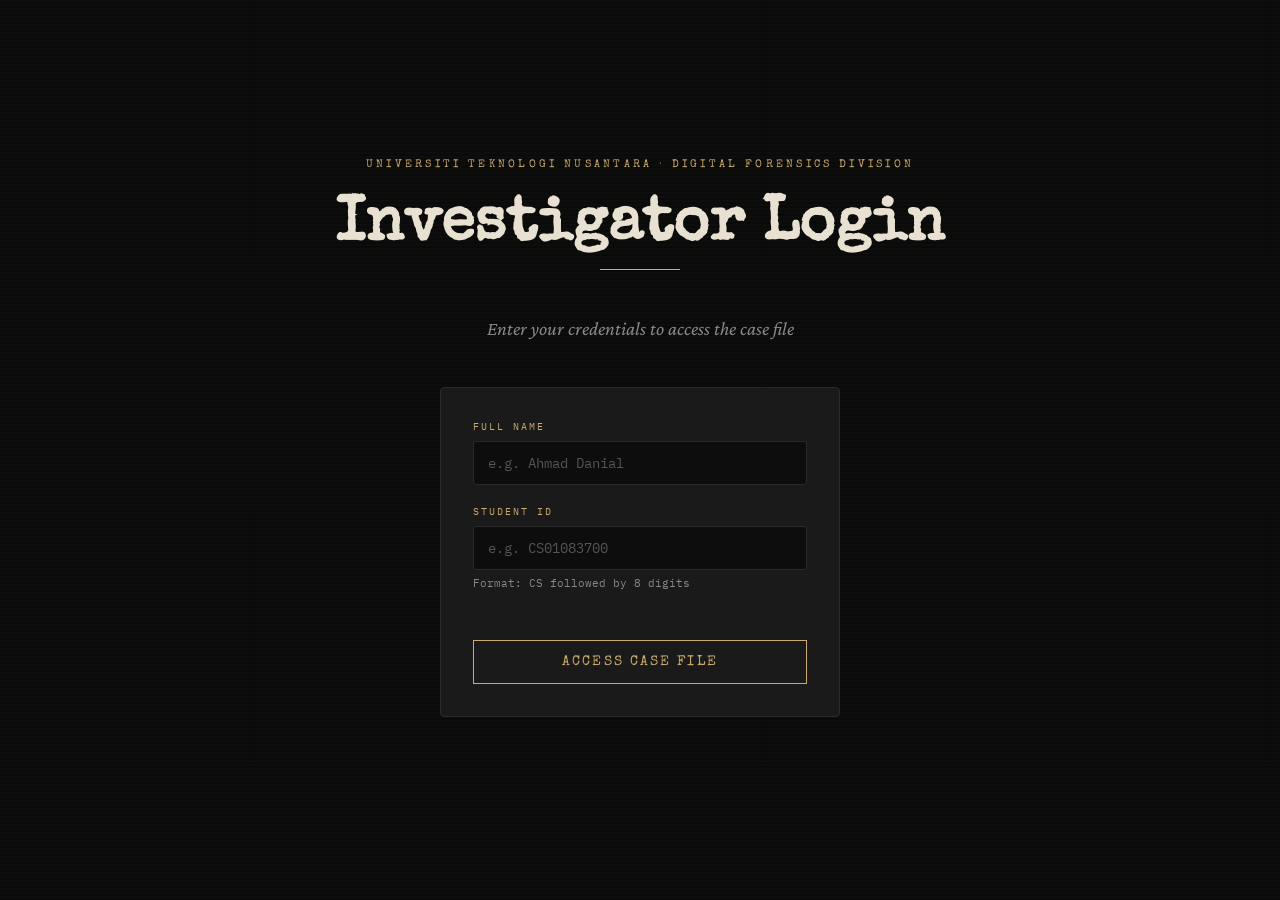
<file: ghost-of-harlow-hall/ghost_of_harlow_hall (14).html>
<!DOCTYPE html>
<html lang="en">
<head>
<meta charset="UTF-8">
<meta name="viewport" content="width=device-width, initial-scale=1.0">
<title>The Ghost of Harlow Hall</title>
<link href="https://fonts.googleapis.com/css2?family=Special+Elite&family=IBM+Plex+Mono:wght@400;500&family=Crimson+Pro:ital,wght@0,400;0,600;1,400&display=swap" rel="stylesheet">
<link rel="stylesheet" href="styles.css">
</head>
<body>

<div id="login-screen" class="screen active">
  <p class="title-badge">Universiti Teknologi Nusantara · Digital Forensics Division</p>
  <h1 class="title-main">Investigator Login</h1>
  <div class="title-divider"></div>
  <p class="title-sub">Enter your credentials to access the case file</p>
  <div class="login-form">
    <div class="login-field">
      <label class="login-label" for="login-name">Full Name</label>
      <input class="login-input" type="text" id="login-name" placeholder="e.g. Ahmad Danial" autocomplete="off" required>
    </div>
    <div class="login-field">
      <label class="login-label" for="login-student-id">Student ID</label>
      <input class="login-input" type="text" id="login-student-id" placeholder="e.g. CS01083700" autocomplete="off" required>
      <span class="login-hint">Format: CS followed by 8 digits</span>
    </div>
    <div id="login-error" class="login-error"></div>
    <button class="btn-start" onclick="submitLogin()">Access Case File</button>
  </div>
</div>

<div id="title-screen" class="screen">
  <p class="title-badge">Universiti Teknologi Nusantara · Digital Forensics Division</p>
  <h1 class="title-main">The Ghost of<br>Harlow Hall</h1>
  <div class="title-divider"></div>
  <p class="title-sub">A Digital Forensic Investigation</p>
  <div class="case-file">
    <div class="case-file-label">Case File · UTN-2024-0441</div>
    <p>A student's identity has been stolen. A fake social media account bearing her name is spreading lies across campus. The real perpetrator is hiding in the data. You have been assigned to find them.</p>
  </div>
  <button class="btn-start" onclick="startGame()">Begin Investigation</button>
</div>

<div id="game-screen" class="screen">
  <aside class="sidebar">
    <div class="sidebar-head">
      <div class="sidebar-title">Investigation Hub</div>
      <div class="sidebar-case">Case File · UTN-2024-0441</div>
    </div>
    <div class="sidebar-controls">
      <button class="sidebar-btn" onclick="downloadCaseReport()">Export Report</button>
      <button class="sidebar-btn danger" onclick="resetInvestigation()">New Investigation</button>
    </div>
    <section class="sidebar-panel">
      <div class="sidebar-panel-title">Locations</div>
      <div id="location-nav"></div>
    </section>
    <section class="sidebar-panel">
      <div class="sidebar-panel-title">Evidence Collected</div>
      <div id="evidence-sidebar"></div>
    </section>
    <section class="sidebar-panel journal-panel">
      <div class="sidebar-panel-title">Case Journal</div>
      <div id="journal-objective"></div>
      <div id="journal-summary"></div>
      <div id="suspect-notes"></div>
    </section>
    <div class="sidebar-footer">
      <div id="save-status" class="save-status">Autosave ready</div>
    </div>
  </aside>
  <main class="scene-area">
    <div class="scene-header">
      <div>
        <div class="scene-location" id="scene-location-title">—</div>
        <div class="scene-subcopy" id="scene-subcopy">Clear the checklist, interview witnesses, and follow the evidence.</div>
      </div>
      <div class="scene-header-actions">
        <span class="scene-progress" id="scene-progress">—</span>
      </div>
    </div>
    <div class="scene-main" id="scene-main"></div>
  </main>
</div>

<div id="verdict-screen" class="screen">
  <div class="verdict-layout">
    <div class="verdict-topbar">
      <div>
        <h2 class="verdict-title">Final Verdict Board</h2>
        <p class="verdict-sub">Review the evidence you collected and identify the person responsible.</p>
      </div>
      <div class="verdict-toolbar">
        <button class="sidebar-btn" onclick="returnToInvestigation()">Return to Investigation</button>
        <button class="sidebar-btn" onclick="downloadCaseReport()">Export Report</button>
      </div>
    </div>
    <div class="verdict-corkboard">
      <section class="verdict-board-area">
        <div class="verdict-panel-title">Evidence Board</div>
        <div class="verdict-board-surface">
          <div class="verdict-string verdict-string-1"></div>
          <div class="verdict-string verdict-string-2"></div>
          <div class="verdict-string verdict-string-3"></div>
          <div id="verdict-evidence-board" class="verdict-evidence-board"></div>
        </div>
      </section>
      <aside class="verdict-side-panel">
        <div class="verdict-suspects">
          <div class="verdict-panel-title">Suspects</div>
          <div class="suspect-grid" id="verdict-suspect-list"></div>
        </div>
        <div class="verdict-actions-panel">
          <div class="verdict-panel-title">Investigator Summary</div>
          <div class="verdict-summary-note" id="verdict-summary-note"></div>
          <button class="btn-verdict" id="verdict-btn" onclick="submitVerdict()" disabled>Submit Case Report</button>
        </div>
      </aside>
    </div>
  </div>
</div>

<div id="ending-screen" class="screen">
  <div class="ending-icon" id="ending-icon">🔍</div>
  <h2 class="ending-title" id="ending-title">—</h2>
  <p class="ending-body" id="ending-body">—</p>
  <div class="score-box">
    <div class="score-label">Case Score</div>
    <div class="score-value" id="ending-score" style="color:var(--accent)">—</div>
  </div>
  <div class="score-breakdown-box">
    <div class="score-label">Score Breakdown</div>
    <div id="score-breakdown" class="score-breakdown"></div>
  </div>
  <div class="ending-actions">
    <button class="btn-report" onclick="downloadCertificate()">Download Certificate</button>
    <button class="btn-replay" onclick="downloadCaseReport()">Download Case Report</button>
    <button class="btn-replay" onclick="returnToInvestigation()">Return to Case</button>
    <button class="btn-replay" onclick="resetInvestigation(false)">New Investigation</button>
  </div>
  <canvas id="certificate-canvas" width="1120" height="800" style="display:none;"></canvas>
</div>

<div class="modal-overlay" id="modal" role="dialog" aria-modal="true" aria-labelledby="modal-title" aria-describedby="modal-body">
  <div class="modal">
    <div class="modal-header">
      <div>
        <div class="modal-type" id="modal-type"></div>
        <div class="modal-title" id="modal-title"></div>
      </div>
      <button class="modal-close" type="button" aria-label="Close dialog" onclick="closeModal()">×</button>
    </div>
    <div class="modal-body" id="modal-body"></div>
    <div class="modal-footer" id="modal-footer"></div>
  </div>
</div>
<script src="game.js"></script>
</body>
</html>
</file>
<file: ghost-of-harlow-hall v2/styles.css>
:root {
    --bg: #0d0d0d;
    --surface: #141414;
    --card: #1a1a1a;
    --border: #2a2a2a;
    --accent: #c8a96e;
    --accent2: #7fb3d3;
    --danger: #c0392b;
    --success: #1d9e75;
    --text: #e8e0d0;
    --muted: #888;
  }
  * { box-sizing: border-box; margin: 0; padding: 0; }
  body { background: var(--bg); color: var(--text); font-family: 'IBM Plex Mono', monospace; min-height: 100vh; overflow-x: hidden; }

  .screen { display: none; min-height: 100vh; }
  .screen.active { display: flex; flex-direction: column; }

  /* TITLE */
  #title-screen { background: #0a0a0a; align-items: center; justify-content: center; text-align: center; padding: 40px 20px; }
  #title-screen::before { content: ''; position: absolute; inset: 0; background: repeating-linear-gradient(0deg, transparent, transparent 2px, rgba(200,169,110,0.02) 2px, rgba(200,169,110,0.02) 4px); pointer-events: none; }
  .title-badge { font-family: 'Special Elite', cursive; font-size: 11px; letter-spacing: 0.3em; color: var(--accent); text-transform: uppercase; margin-bottom: 24px; opacity: 0; animation: fadeUp 0.8s 0.3s forwards; }
  .title-main { font-family: 'Special Elite', cursive; font-size: clamp(2.2rem, 5vw, 3.8rem); color: var(--text); line-height: 1.1; margin-bottom: 8px; opacity: 0; animation: fadeUp 0.8s 0.6s forwards; }
  .title-sub { font-family: 'Crimson Pro', serif; font-style: italic; font-size: 1.2rem; color: var(--muted); margin-bottom: 48px; opacity: 0; animation: fadeUp 0.8s 0.9s forwards; }
  .title-divider { width: 80px; height: 1px; background: var(--accent); margin: 0 auto 48px; opacity: 0; animation: fadeUp 0.8s 0.75s forwards; }
  .case-file { background: var(--card); border: 1px solid var(--border); border-radius: 4px; padding: 24px 32px; max-width: 480px; text-align: left; margin-bottom: 40px; opacity: 0; animation: fadeUp 0.8s 1.2s forwards; }
  .case-file-label { font-size: 10px; letter-spacing: 0.2em; color: var(--accent); margin-bottom: 12px; }
  .case-file p { font-family: 'Crimson Pro', serif; font-size: 1rem; color: #bbb; line-height: 1.7; }
  .btn-start { font-family: 'Special Elite', cursive; font-size: 14px; letter-spacing: 0.15em; background: transparent; border: 1px solid var(--accent); color: var(--accent); padding: 14px 40px; cursor: pointer; text-transform: uppercase; transition: all 0.2s; opacity: 0; animation: fadeUp 0.8s 1.5s forwards; }
  .btn-start:hover { background: var(--accent); color: #0a0a0a; }

  /* GAME LAYOUT */
  #game-screen { flex-direction: row; height: 100vh; overflow: hidden; }
  .sidebar { width: 240px; min-width: 240px; background: var(--surface); border-right: 1px solid var(--border); display: flex; flex-direction: column; padding: 20px 0; overflow-y: auto; }
  .sidebar-title { font-family: 'Special Elite', cursive; font-size: 11px; letter-spacing: 0.2em; color: var(--accent); padding: 0 20px 16px; border-bottom: 1px solid var(--border); margin-bottom: 16px; }
  .location-item { padding: 10px 20px; cursor: pointer; border-left: 2px solid transparent; transition: all 0.15s; font-size: 12px; color: var(--muted); display: flex; align-items: center; gap: 8px; }
  .location-item.active { border-left-color: var(--accent); color: var(--accent); background: rgba(200,169,110,0.05); }
  .location-item.locked { opacity: 0.35; cursor: not-allowed; }
  .location-item.done { color: var(--success); }
  .location-dot { width: 6px; height: 6px; border-radius: 50%; background: currentColor; flex-shrink: 0; }
  .sidebar-section { padding: 16px 20px 0; margin-top: auto; border-top: 1px solid var(--border); }
  .sidebar-section-label { font-size: 10px; letter-spacing: 0.15em; color: var(--muted); margin-bottom: 10px; }
  .evidence-pill { display: inline-block; font-size: 10px; padding: 3px 8px; background: rgba(200,169,110,0.1); border: 1px solid rgba(200,169,110,0.2); border-radius: 2px; color: var(--accent); margin: 2px 2px 2px 0; }

  .scene-area { flex: 1; display: flex; flex-direction: column; overflow: hidden; }
  .scene-header { padding: 16px 24px; border-bottom: 1px solid var(--border); display: flex; justify-content: space-between; align-items: center; background: var(--surface); }
  .scene-location { font-family: 'Special Elite', cursive; font-size: 13px; color: var(--accent); }
  .scene-progress { font-size: 11px; color: var(--muted); }
  .scene-main { flex: 1; overflow-y: auto; padding: 24px; }

  /* ─── ILLUSTRATED SCENE ─── */
  .illustrated-scene {
    position: relative;
    width: 100%;
    max-width: 900px;
    margin: 0 auto 20px;
    height: 420px;
    border-radius: 6px;
    border: 1px solid var(--border);
    overflow: hidden;
    background: #1a1a2e;
  }

  /* Scene 1 — Nadia's Dorm */
  .scene-dorm-nadia { background: linear-gradient(180deg, #d4a3c8 0%, #d4a3c8 65%, #6b3a2a 65%, #6b3a2a 100%); }
  .scene-dorm-nadia .wall-pattern { position: absolute; top: 0; left: 0; right: 0; height: 65%; background-image: radial-gradient(circle at 20% 30%, rgba(255,255,255,0.08) 1px, transparent 2px), radial-gradient(circle at 70% 60%, rgba(255,255,255,0.08) 1px, transparent 2px), radial-gradient(circle at 40% 80%, rgba(255,255,255,0.08) 1px, transparent 2px); background-size: 80px 80px; }
  .scene-dorm-nadia .window { position: absolute; top: 30px; left: 40px; width: 110px; height: 100px; background: #1a1f2e; border: 6px solid #fff; border-radius: 2px; }
  .scene-dorm-nadia .window::before, .scene-dorm-nadia .window::after { content: ''; position: absolute; background: #fff; }
  .scene-dorm-nadia .window::before { top: 0; bottom: 0; left: 50%; width: 4px; transform: translateX(-50%); }
  .scene-dorm-nadia .window::after { left: 0; right: 0; top: 50%; height: 4px; transform: translateY(-50%); }
  .scene-dorm-nadia .window-stars { position: absolute; inset: 0; background-image: radial-gradient(1px 1px at 20% 30%, #ffeb99, transparent), radial-gradient(1px 1px at 60% 70%, #ffeb99, transparent), radial-gradient(1px 1px at 80% 20%, #ffeb99, transparent), radial-gradient(1px 1px at 35% 85%, #ffeb99, transparent); }

  /* Posters on the wall */
  .scene-dorm-nadia .poster-n { position: absolute; border: 3px solid #fff; box-shadow: 1px 1px 4px rgba(0,0,0,0.2); }
  .scene-dorm-nadia .poster-1 { top: 20px; left: 175px; width: 75px; height: 100px; background: linear-gradient(135deg, #ff6b9d 0%, #c44ec1 50%, #6b4ec1 100%); }
  .scene-dorm-nadia .poster-1::before { content: 'BLACKPINK'; position: absolute; bottom: 12px; left: 0; right: 0; text-align: center; font-family: 'Special Elite', cursive; font-size: 9px; color: #fff; letter-spacing: 0.1em; }
  .scene-dorm-nadia .poster-1::after { content: ''; position: absolute; top: 18px; left: 50%; transform: translateX(-50%); width: 35px; height: 35px; border-radius: 50%; background: #fff; opacity: 0.3; }
  .scene-dorm-nadia .poster-2 { top: 35px; left: 270px; width: 70px; height: 90px; background: linear-gradient(180deg, #1a1f3a 0%, #c44ec1 100%); transform: rotate(-3deg); }
  .scene-dorm-nadia .poster-2::before { content: '♡ TXT ♡'; position: absolute; top: 12px; left: 0; right: 0; text-align: center; font-family: 'Special Elite', cursive; font-size: 11px; color: #ffeb99; }
  .scene-dorm-nadia .poster-2::after { content: 'WORLD TOUR'; position: absolute; bottom: 14px; left: 0; right: 0; text-align: center; font-family: 'IBM Plex Mono', monospace; font-size: 8px; color: #fff; letter-spacing: 0.1em; }
  .scene-dorm-nadia .poster-3 { top: 25px; left: 360px; width: 75px; height: 95px; background: linear-gradient(45deg, #ff6b9d 0%, #ffa3c2 50%, #ffd6cc 100%); transform: rotate(2deg); }
  .scene-dorm-nadia .poster-3::before { content: '✿ daisy ✿'; position: absolute; top: 16px; left: 0; right: 0; text-align: center; font-family: 'Special Elite', cursive; font-size: 10px; color: #fff; }
  .scene-dorm-nadia .poster-3::after { content: 'tour 2024'; position: absolute; bottom: 18px; left: 0; right: 0; text-align: center; font-family: 'IBM Plex Mono', monospace; font-size: 8px; color: #6b1f3a; }

  /* Larger noticeboard */
  .scene-dorm-nadia .noticeboard { position: absolute; top: 30px; right: 30px; width: 150px; height: 110px; background: #c8a986; border: 5px solid #5a3e20; border-radius: 2px; }
  .scene-dorm-nadia .noticeboard-paper { position: absolute; background: #f4f1e8; box-shadow: 1px 1px 2px rgba(0,0,0,0.3); }
  .scene-dorm-nadia .noticeboard-paper:nth-child(1) { top: 10px; left: 10px; width: 50px; height: 38px; transform: rotate(-3deg); }
  .scene-dorm-nadia .noticeboard-paper:nth-child(2) { top: 14px; left: 70px; width: 55px; height: 35px; transform: rotate(4deg); background: #ffeb99; }
  .scene-dorm-nadia .noticeboard-paper:nth-child(3) { top: 60px; left: 20px; width: 60px; height: 38px; transform: rotate(-2deg); }
  .scene-dorm-nadia .noticeboard-paper:nth-child(4) { top: 56px; right: 12px; width: 45px; height: 40px; transform: rotate(5deg); background: #ffd6cc; }

  /* Queen bed - facing forward, two pillows */
  .scene-dorm-nadia .bed { position: absolute; bottom: 30px; left: 30px; width: 220px; height: 100px; background: #d4a3c8; border-radius: 8px 8px 4px 4px; border: 2px solid #a87fa0; }
  .scene-dorm-nadia .bed::before { content: ''; position: absolute; top: -12px; left: -2px; right: -2px; height: 22px; background: #a87fa0; border-radius: 8px 8px 0 0; }
  .scene-dorm-nadia .bed-blanket { position: absolute; bottom: 0; left: 0; right: 0; height: 50px; background: repeating-linear-gradient(45deg, #b87fb0, #b87fb0 6px, #a86fa0 6px, #a86fa0 12px); border-radius: 0 0 4px 4px; }
  .scene-dorm-nadia .pillow { position: absolute; top: 12px; width: 70px; height: 38px; background: #fff; border-radius: 6px; box-shadow: 1px 1px 3px rgba(0,0,0,0.15); }
  .scene-dorm-nadia .pillow-1 { left: 16px; }
  .scene-dorm-nadia .pillow-2 { right: 16px; }
  .scene-dorm-nadia .plushie { position: absolute; top: 20px; left: 50%; transform: translateX(-50%); width: 24px; height: 26px; background: #ff9ec4; border-radius: 50% 50% 30% 30%; }
  .scene-dorm-nadia .plushie::before, .scene-dorm-nadia .plushie::after { content: ''; position: absolute; top: -4px; width: 8px; height: 10px; background: #ff9ec4; border-radius: 50%; }
  .scene-dorm-nadia .plushie::before { left: 2px; }
  .scene-dorm-nadia .plushie::after { right: 2px; }

  /* Desk with PC and chair */
  .scene-dorm-nadia .desk { position: absolute; bottom: 90px; right: 60px; width: 230px; height: 14px; background: #c8a986; border-radius: 2px; border: 1px solid #a88a6a; }
  /* Desk legs — positioned relative to scene, matching desk right:60px width:230px → left edge at ~610px on 900px scene */
  .scene-dorm-nadia .desk-leg { position: absolute; bottom: 30px; width: 10px; height: 62px; background: #a88a6a; border-radius: 0 0 3px 3px; }
  .scene-dorm-nadia .desk-leg-1 { right: 68px; }
  .scene-dorm-nadia .desk-leg-2 { right: 278px; }
  /* Laptop on desk */
  .scene-dorm-nadia .pc-monitor { position: absolute; bottom: 104px; right: 160px; width: 70px; height: 50px; background: #1a1a1a; border: 3px solid #fff; border-radius: 4px; }
  .scene-dorm-nadia .pc-monitor::before { content: ''; position: absolute; inset: 3px; background: linear-gradient(135deg, #4a3a5a 0%, #2a1f3a 100%); border-radius: 1px; }
  .scene-dorm-nadia .pc-monitor::after { content: ''; position: absolute; bottom: -10px; left: 50%; transform: translateX(-50%); width: 24px; height: 8px; background: #1a1a1a; border-radius: 0 0 4px 4px; }
  .scene-dorm-nadia .pc-keyboard { position: absolute; bottom: 92px; right: 140px; width: 110px; height: 8px; background: #fff; border-radius: 2px; border: 1px solid #ddd; }
  /* Laptop on table (separate from PC) */
  .scene-dorm-nadia .laptop-table { position: absolute; bottom: 104px; right: 75px; width: 56px; height: 36px; background: #c0c0c0; border-radius: 3px 3px 0 0; border: 2px solid #888; }
  .scene-dorm-nadia .laptop-table::before { content: ''; position: absolute; inset: 3px; background: linear-gradient(135deg, #1a4d8c 0%, #0a2a5c 100%); border-radius: 1px; }
  .scene-dorm-nadia .laptop-table::after { content: ''; position: absolute; bottom: -6px; left: 0; right: 0; height: 6px; background: #a0a0a0; border-radius: 0 0 3px 3px; }
  /* Pink desk chair */
  .scene-dorm-nadia .desk-chair { position: absolute; bottom: 30px; right: 145px; width: 60px; height: 70px; }
  .scene-dorm-nadia .desk-chair::before { content: ''; position: absolute; top: 0; left: 8px; width: 44px; height: 50px; background: #ff9ec4; border-radius: 6px 6px 4px 4px; border: 2px solid #d47fa0; }
  .scene-dorm-nadia .desk-chair::after { content: ''; position: absolute; bottom: 0; left: 22px; width: 16px; height: 22px; background: #888; }

  /* Anxious Nadia character with subtle tremble — holding phone in right arm */
  .scene-dorm-nadia .nadia-char { position: absolute; bottom: 30px; left: 280px; width: 50px; height: 110px; animation: anxiousTremble 2.5s ease-in-out infinite; }
  @keyframes anxiousTremble { 0%, 100% { transform: translateX(0) rotate(0deg); } 25% { transform: translateX(-0.5px) rotate(-0.4deg); } 50% { transform: translateX(0.5px) rotate(0deg); } 75% { transform: translateX(-0.3px) rotate(0.3deg); } }
  .scene-dorm-nadia .nadia-char .head { position: absolute; top: 0; left: 13px; width: 24px; height: 26px; background: #d4a886; border-radius: 50%; }
  .scene-dorm-nadia .nadia-char .hair { position: absolute; top: -2px; left: 9px; width: 32px; height: 24px; background: #2c1810; border-radius: 50% 50% 30% 30%; }
  .scene-dorm-nadia .nadia-char .hair::before { content: ''; position: absolute; bottom: -8px; left: -2px; width: 12px; height: 14px; background: #2c1810; border-radius: 0 0 50% 50%; }
  .scene-dorm-nadia .nadia-char .hair::after { content: ''; position: absolute; bottom: -8px; right: -2px; width: 12px; height: 14px; background: #2c1810; border-radius: 0 0 50% 50%; }
  /* Anxious eyes */
  .scene-dorm-nadia .nadia-char .eye-l { position: absolute; top: 12px; left: 17px; width: 3px; height: 4px; background: #2c1810; border-radius: 50%; }
  .scene-dorm-nadia .nadia-char .eye-r { position: absolute; top: 12px; right: 17px; width: 3px; height: 4px; background: #2c1810; border-radius: 50%; }
  /* Worried eyebrows */
  .scene-dorm-nadia .nadia-char .brow-l { position: absolute; top: 8px; left: 16px; width: 6px; height: 1.5px; background: #2c1810; transform: rotate(-20deg); }
  .scene-dorm-nadia .nadia-char .brow-r { position: absolute; top: 8px; right: 16px; width: 6px; height: 1.5px; background: #2c1810; transform: rotate(20deg); }
  /* Frowning mouth */
  .scene-dorm-nadia .nadia-char .mouth { position: absolute; top: 21px; left: 19px; width: 8px; height: 3px; border: 1.5px solid #2c1810; border-radius: 0 0 50% 50%; border-top: none; transform: rotate(180deg); }
  /* Worry sweat drop */
  .scene-dorm-nadia .nadia-char .sweat { position: absolute; top: 4px; right: 2px; width: 5px; height: 7px; background: #7fb3d3; border-radius: 50% 50% 50% 0%; transform: rotate(45deg); opacity: 0.85; }
  .scene-dorm-nadia .nadia-char .body { position: absolute; top: 26px; left: 7px; width: 36px; height: 50px; background: #ff9ec4; border-radius: 8px 8px 0 0; border: 1px solid #d47fa0; }
  /* Left arm crossed over body */
  .scene-dorm-nadia .nadia-char .arm-l { position: absolute; top: 38px; left: 0px; width: 26px; height: 7px; background: #ff9ec4; border-radius: 4px; transform: rotate(10deg); border: 1px solid #d47fa0; }
  /* Right arm holding phone — angled down */
  .scene-dorm-nadia .nadia-char .arm-r { position: absolute; top: 44px; right: -4px; width: 20px; height: 7px; background: #ff9ec4; border-radius: 4px; transform: rotate(60deg); border: 1px solid #d47fa0; }
  /* Phone held in right hand */
  .scene-dorm-nadia .nadia-char .phone-held { position: absolute; top: 56px; right: -8px; width: 14px; height: 22px; background: #2c2c2c; border-radius: 3px; border: 1px solid #555; z-index: 3; }
  .scene-dorm-nadia .nadia-char .phone-held::before { content: ''; position: absolute; inset: 2px; background: linear-gradient(135deg, #c8a96e 0%, #9a7a3e 100%); border-radius: 1px; }
  /* Proper legs: two separate legs with feet */
  .scene-dorm-nadia .nadia-char .leg-l { position: absolute; bottom: 0; left: 10px; width: 12px; height: 34px; background: #4a3a5a; border-radius: 3px 3px 4px 4px; }
  .scene-dorm-nadia .nadia-char .leg-r { position: absolute; bottom: 0; right: 10px; width: 12px; height: 34px; background: #4a3a5a; border-radius: 3px 3px 4px 4px; }
  .scene-dorm-nadia .nadia-char .foot-l { position: absolute; bottom: 0; left: 6px; width: 16px; height: 6px; background: #2c1810; border-radius: 0 4px 4px 4px; }
  .scene-dorm-nadia .nadia-char .foot-r { position: absolute; bottom: 0; right: 4px; width: 16px; height: 6px; background: #2c1810; border-radius: 4px 0 4px 4px; }

  /* Floor rug */
  .scene-dorm-nadia .floor-rug { position: absolute; bottom: 40px; left: 50%; transform: translateX(-50%); width: 240px; height: 70px; background: radial-gradient(ellipse, #ff9ec4 0%, #d47fa0 100%); border-radius: 50%; opacity: 0.6; }

  /* Scene 2 — Library */
  .scene-library { background: linear-gradient(180deg, #f4ecd8 0%, #f4ecd8 65%, #7a5c38 65%, #7a5c38 100%); }
  /* Shelves — 3 per side, tighter to edges, leaving clear centre gap for sign */
  .scene-library .shelf { position: absolute; top: 30px; background: #5a3e20; border: 2px solid #3d2814; width: 100px; height: 230px; }
  .scene-library .shelf-1 { left: 8px; }
  .scene-library .shelf-2 { left: 116px; }
  .scene-library .shelf-3 { left: 224px; }
  .scene-library .shelf-4 { right: 8px; }
  .scene-library .shelf-5 { right: 116px; }
  .scene-library .shelf-6 { right: 224px; }
  .scene-library .shelf-row { position: absolute; left: 4px; right: 4px; height: 34px; display: flex; gap: 2px; padding: 2px; background: #3d2814; }
  .scene-library .shelf-row:nth-child(1) { top: 8px; }
  .scene-library .shelf-row:nth-child(2) { top: 50px; }
  .scene-library .shelf-row:nth-child(3) { top: 92px; }
  .scene-library .shelf-row:nth-child(4) { top: 134px; }
  .scene-library .shelf-row:nth-child(5) { top: 176px; }
  .scene-library .book { flex: 1; height: 100%; border-radius: 1px; }
  /* University name sign — sits in clear centre gap between shelf-3 (ends ~332px) and shelf-6 (starts ~568px on 900px) */
  .scene-library .uni-sign {
    position: absolute; top: 30px;
    left: 332px; right: 332px;
    background: #3d2814; border: 3px solid #c8a96e;
    border-radius: 4px; padding: 14px 8px;
    text-align: center; z-index: 3;
    box-shadow: 0 2px 10px rgba(0,0,0,0.35);
  }
  .scene-library .uni-sign-name { font-family: 'Special Elite', cursive; font-size: 12px; color: #ffeb99; letter-spacing: 0.1em; line-height: 1.6; }
  .scene-library .uni-sign-divider { width: 50px; height: 1px; background: #c8a96e; margin: 6px auto; }
  .scene-library .uni-sign-sub { font-family: 'IBM Plex Mono', monospace; font-size: 9px; color: #c8a96e; letter-spacing: 0.18em; }
  /* Reception desk — raised z-index so it sits in front of Rosnah's body */
  .scene-library .desk-lib { position: absolute; bottom: 50px; left: 50%; transform: translateX(-50%); width: 340px; height: 55px; background: #6b4c2a; border-radius: 4px 4px 0 0; border: 2px solid #4a3418; box-shadow: inset 0 -4px 0 #4a3418; z-index: 6; }
  .scene-library .desk-lib::after { content: ''; position: absolute; bottom: -40px; left: 20px; right: 20px; height: 40px; background: #5a3e20; z-index: 6; }
  .scene-library .desk-front-panel { position: absolute; bottom: 50px; left: 50%; transform: translateX(-50%); width: 340px; height: 10px; background: #c8a96e; z-index: 7; }
  /* Lamp — right side of desk */
  .scene-library .lamp-lib { position: absolute; bottom: 105px; left: calc(50% + 110px); width: 6px; height: 35px; background: #2c2c2c; border-radius: 3px; z-index: 8; }
  .scene-library .lamp-lib::after { content: ''; position: absolute; top: -18px; left: -12px; width: 30px; height: 20px; background: #c8a96e; border-radius: 50% 50% 4px 4px; box-shadow: 0 0 35px rgba(200,169,110,0.6); }
  /* Logbook on desk left side */
  .scene-library .logbook-obj { position: absolute; bottom: 108px; left: calc(50% - 170px); width: 60px; height: 14px; background: #f4f1e8; border-radius: 1px; border: 1px solid #ccc; pointer-events: none; z-index: 8; }
  .scene-library .logbook-obj::before { content: ''; position: absolute; top: 3px; left: 5px; right: 5px; height: 1px; background: #bbb; box-shadow: 0 4px 0 #bbb; }
  /* Computer monitor on desk */
  .scene-library .computer-desk { position: absolute; bottom: 108px; left: calc(50% - 55px); width: 56px; height: 42px; background: #1a1a1a; border: 2px solid #444; border-radius: 3px; z-index: 8; }
  .scene-library .computer-desk::before { content: ''; position: absolute; inset: 3px; background: linear-gradient(135deg, #2a3148 0%, #1a1f2e 100%); }
  .scene-library .computer-desk::after { content: ''; position: absolute; bottom: -8px; left: 50%; transform: translateX(-50%); width: 20px; height: 6px; background: #333; }
  /* Cik Rosnah — lowered so body is hidden behind desk, only head+shoulders visible above desk top */
  .scene-library .librarian { position: absolute; bottom: 44px; left: 50%; transform: translateX(20px); width: 44px; height: 90px; z-index: 5; }
  .scene-library .librarian .hijab { position: absolute; top: 0px; left: 0px; width: 44px; height: 40px; background: #2a1f5a; border-radius: 50% 50% 20% 20%; z-index: 2; }
  .scene-library .librarian .hijab-drape { position: absolute; top: 16px; left: -2px; width: 48px; height: 32px; background: #2a1f5a; border-radius: 0 0 40% 40%; z-index: 1; }
  .scene-library .librarian .head { position: absolute; top: 4px; left: 10px; width: 24px; height: 26px; background: #d4a886; border-radius: 50%; z-index: 3; }
  .scene-library .librarian .eye-l { position: absolute; top: 13px; left: 14px; width: 2.5px; height: 2.5px; background: #2c1810; border-radius: 50%; z-index: 4; }
  .scene-library .librarian .eye-r { position: absolute; top: 13px; right: 14px; width: 2.5px; height: 2.5px; background: #2c1810; border-radius: 50%; z-index: 4; }
  .scene-library .librarian .mouth { position: absolute; top: 20px; left: 17px; width: 7px; height: 2px; border-bottom: 2px solid #a0704a; border-radius: 0 0 3px 3px; z-index: 4; }
  .scene-library .librarian .body { position: absolute; top: 44px; left: 4px; width: 36px; height: 50px; background: #2a1f5a; border-radius: 6px 6px 0 0; z-index: 2; }
  /* Arms resting on desk surface */
  .scene-library .librarian .arm-l { position: absolute; top: 58px; left: -8px; width: 16px; height: 7px; background: #2a1f5a; border-radius: 4px; transform: rotate(-10deg); }
  .scene-library .librarian .arm-r { position: absolute; top: 58px; right: -8px; width: 16px; height: 7px; background: #2a1f5a; border-radius: 4px; transform: rotate(10deg); }
  .scene-library .librarian .leg-l { position: absolute; bottom: 0; left: 8px; width: 12px; height: 10px; background: #1a1560; border-radius: 2px; }
  .scene-library .librarian .leg-r { position: absolute; bottom: 0; right: 8px; width: 12px; height: 10px; background: #1a1560; border-radius: 2px; }

  /* Scene 3 — Darren's Dorm */
  .scene-dorm-darren { background: linear-gradient(180deg, #1f2538 0%, #1f2538 65%, #2a1f1a 65%, #2a1f1a 100%); }
  .scene-dorm-darren .desk-d { position: absolute; bottom: 100px; left: 60px; width: 380px; height: 16px; background: #3d2814; border-radius: 2px; box-shadow: 0 2px 0 #2a1810; }
  .scene-dorm-darren .desk-leg-d { position: absolute; bottom: 30px; width: 8px; height: 70px; background: #2a1810; }
  .scene-dorm-darren .desk-leg-d-1 { left: 70px; }
  .scene-dorm-darren .desk-leg-d-2 { left: 430px; }
  .scene-dorm-darren .monitor { position: absolute; bottom: 116px; background: #0a0a0a; border: 3px solid #2c2c2c; border-radius: 4px; box-shadow: 0 0 14px rgba(127,179,211,0.15); }
  .scene-dorm-darren .monitor-1 { left: 100px; width: 100px; height: 70px; }
  .scene-dorm-darren .monitor-2 { left: 220px; width: 100px; height: 70px; }
  .scene-dorm-darren .monitor-screen { position: absolute; inset: 3px; background: linear-gradient(135deg, #1a1a2e 0%, #16213e 100%); overflow: hidden; }
  .scene-dorm-darren .monitor-1 .monitor-screen::before { content: ''; position: absolute; bottom: 0; left: 0; right: 0; height: 60%; background: linear-gradient(180deg, transparent 0%, rgba(127,179,211,0.3) 100%); }
  .scene-dorm-darren .monitor-1 .monitor-screen::after { content: '@nadia.razali'; position: absolute; top: 8px; left: 6px; font-family: 'IBM Plex Mono', monospace; font-size: 7px; color: #7fb3d3; opacity: 0.7; }
  .scene-dorm-darren .monitor-2 .monitor-screen { background: linear-gradient(135deg, #2a1a3e 0%, #1a0a2e 100%); }
  .scene-dorm-darren .monitor-2 .monitor-screen::after { content: '> game.exe'; position: absolute; top: 8px; left: 6px; font-family: 'IBM Plex Mono', monospace; font-size: 7px; color: #1d9e75; }
  .scene-dorm-darren .monitor-stand { position: absolute; bottom: 100px; width: 14px; height: 16px; background: #2c2c2c; }
  .scene-dorm-darren .monitor-stand-1 { left: 143px; }
  .scene-dorm-darren .monitor-stand-2 { left: 263px; }
  .scene-dorm-darren .keyboard { position: absolute; bottom: 105px; left: 140px; width: 170px; height: 12px; background: #1a1a1a; border: 1px solid #333; border-radius: 2px; box-shadow: 0 0 6px rgba(192,57,43,0.4); }
  .scene-dorm-darren .keyboard::before { content: ''; position: absolute; top: 2px; left: 4px; right: 4px; height: 8px; background: repeating-linear-gradient(90deg, #2c2c2c 0%, #2c2c2c 10%, #1a1a1a 10%, #1a1a1a 12%); border-radius: 1px; }
  .scene-dorm-darren .mouse { position: absolute; bottom: 105px; left: 320px; width: 18px; height: 14px; background: #1a1a1a; border-radius: 50% 50% 30% 30%; border: 1px solid #444; box-shadow: 0 0 4px rgba(192,57,43,0.5); }
  .scene-dorm-darren .phone-d { position: absolute; bottom: 105px; left: 350px; width: 24px; height: 42px; background: #2c2c2c; border-radius: 4px; border: 1px solid #444; }
  .scene-dorm-darren .phone-d::before { content: ''; position: absolute; inset: 2px; background: linear-gradient(135deg, #4a3a5a 0%, #2a1f3a 100%); border-radius: 2px; }
  .scene-dorm-darren .phone-d::after { content: '⚡'; position: absolute; bottom: -8px; left: 50%; transform: translateX(-50%); font-size: 8px; color: #c8a96e; }
  .scene-dorm-darren .books-d { position: absolute; bottom: 105px; left: 385px; width: 32px; height: 28px; background: linear-gradient(90deg, #c0392b 0%, #c0392b 33%, #1565c0 33%, #1565c0 66%, #2e7d32 66%, #2e7d32 100%); }
  .scene-dorm-darren .notebook-paper { position: absolute; bottom: 102px; left: 388px; width: 24px; height: 18px; background: #f4e8a8; transform: rotate(-12deg); border: 1px solid #c8a96e; box-shadow: 1px 1px 2px rgba(0,0,0,0.3); }
  .scene-dorm-darren .notebook-paper::before { content: ''; position: absolute; top: 4px; left: 3px; right: 3px; height: 1px; background: #888; box-shadow: 0 4px 0 #888, 0 8px 0 #888; }

  /* Proper desk chair with backrest, seat and wheel base */
  .scene-dorm-darren .desk-chair { position: absolute; bottom: 30px; left: 200px; width: 80px; height: 90px; z-index: 4; }
  .scene-dorm-darren .desk-chair .chair-back { position: absolute; top: 0; left: 14px; width: 52px; height: 50px; background: linear-gradient(180deg, #2a1a3e 0%, #1a0a2a 100%); border-radius: 8px 8px 4px 4px; border: 2px solid #c0392b; }
  .scene-dorm-darren .desk-chair .chair-back::before { content: ''; position: absolute; top: 6px; left: 50%; transform: translateX(-50%); width: 30px; height: 12px; background: #c0392b; border-radius: 4px; }
  .scene-dorm-darren .desk-chair .chair-seat { position: absolute; top: 46px; left: 6px; width: 68px; height: 12px; background: #2a1a3e; border: 2px solid #c0392b; border-radius: 4px; }
  .scene-dorm-darren .desk-chair .chair-pole { position: absolute; top: 58px; left: 50%; transform: translateX(-50%); width: 6px; height: 18px; background: #444; }
  .scene-dorm-darren .desk-chair .chair-base { position: absolute; bottom: 4px; left: 8px; width: 64px; height: 4px; background: #2c2c2c; border-radius: 50%; }
  .scene-dorm-darren .desk-chair .wheel { position: absolute; bottom: 0; width: 8px; height: 8px; background: #1a1a1a; border-radius: 50%; border: 1px solid #444; }
  .scene-dorm-darren .desk-chair .wheel-l { left: 8px; }
  .scene-dorm-darren .desk-chair .wheel-c { left: 36px; }
  .scene-dorm-darren .desk-chair .wheel-r { right: 8px; }

  .scene-dorm-darren .pizza-box { position: absolute; bottom: 30px; right: 100px; width: 60px; height: 12px; background: #6b4c2a; border: 1px solid #3d2814; border-radius: 2px; }
  .scene-dorm-darren .pizza-box::before { content: 'PIZZA'; position: absolute; top: 1px; left: 0; right: 0; text-align: center; font-family: 'Special Elite', cursive; font-size: 7px; color: #c8a96e; letter-spacing: 0.1em; }

  /* Original GAME OVER poster */
  .scene-dorm-darren .poster-d { position: absolute; top: 25px; left: 60px; width: 70px; height: 95px; background: linear-gradient(180deg, #4a148c 0%, #1a0a2e 100%); border: 2px solid #2c2c2c; box-shadow: 1px 1px 3px rgba(0,0,0,0.4); }
  .scene-dorm-darren .poster-d::before { content: 'GAME'; position: absolute; top: 30px; left: 0; right: 0; text-align: center; font-family: 'Special Elite', cursive; font-size: 13px; color: #c8a96e; }
  .scene-dorm-darren .poster-d::after { content: 'OVER'; position: absolute; top: 52px; left: 0; right: 0; text-align: center; font-family: 'Special Elite', cursive; font-size: 13px; color: #c0392b; }

  /* Mario poster — red, with star and M logo */
  .scene-dorm-darren .poster-mario { position: absolute; top: 30px; left: 145px; width: 70px; height: 90px; background: linear-gradient(180deg, #e53935 0%, #c0392b 100%); border: 2px solid #2c2c2c; transform: rotate(-2deg); box-shadow: 1px 1px 3px rgba(0,0,0,0.4); }
  .scene-dorm-darren .poster-mario::before { content: 'M'; position: absolute; top: 18px; left: 50%; transform: translateX(-50%); width: 28px; height: 28px; background: #fff; border-radius: 50%; color: #c0392b; font-family: 'Special Elite', cursive; font-size: 22px; line-height: 28px; text-align: center; font-weight: bold; }
  .scene-dorm-darren .poster-mario::after { content: 'SUPER MARIO'; position: absolute; bottom: 12px; left: 0; right: 0; text-align: center; font-family: 'Special Elite', cursive; font-size: 8px; color: #ffeb99; letter-spacing: 0.1em; }

  /* Zelda poster — green/triforce */
  .scene-dorm-darren .poster-zelda { position: absolute; top: 25px; left: 230px; width: 70px; height: 95px; background: linear-gradient(180deg, #1b5e20 0%, #0d2f10 100%); border: 2px solid #c8a96e; transform: rotate(2deg); box-shadow: 1px 1px 3px rgba(0,0,0,0.4); }
  .scene-dorm-darren .poster-zelda::before { content: ''; position: absolute; top: 22px; left: 50%; transform: translateX(-50%); width: 0; height: 0; border-left: 16px solid transparent; border-right: 16px solid transparent; border-bottom: 26px solid #c8a96e; filter: drop-shadow(0 0 4px rgba(200,169,110,0.5)); }
  .scene-dorm-darren .poster-zelda::after { content: 'THE LEGEND'; position: absolute; bottom: 14px; left: 0; right: 0; text-align: center; font-family: 'Special Elite', cursive; font-size: 7px; color: #c8a96e; letter-spacing: 0.15em; }

  /* Pokemon poster — yellow/red Pokeball */
  .scene-dorm-darren .poster-pokemon { position: absolute; top: 30px; left: 315px; width: 65px; height: 90px; background: linear-gradient(180deg, #ffeb3b 0%, #f9a825 100%); border: 2px solid #2c2c2c; transform: rotate(-1deg); box-shadow: 1px 1px 3px rgba(0,0,0,0.4); }
  .scene-dorm-darren .poster-pokemon::before { content: ''; position: absolute; top: 18px; left: 50%; transform: translateX(-50%); width: 30px; height: 30px; background: linear-gradient(180deg, #c0392b 0%, #c0392b 50%, #fff 50%, #fff 100%); border: 2px solid #1a1a1a; border-radius: 50%; }
  .scene-dorm-darren .poster-pokemon::after { content: 'POKÉMON'; position: absolute; bottom: 12px; left: 0; right: 0; text-align: center; font-family: 'Special Elite', cursive; font-size: 9px; color: #1565c0; letter-spacing: 0.05em; }

  /* Darren character — sitting in the chair, gaming */
  .scene-dorm-darren .darren-char { position: absolute; bottom: 70px; left: 215px; width: 50px; height: 80px; z-index: 5; }
  .scene-dorm-darren .darren-char .head { position: absolute; top: 0; left: 13px; width: 24px; height: 26px; background: #c89870; border-radius: 50%; }
  .scene-dorm-darren .darren-char .hair { position: absolute; top: -2px; left: 9px; width: 32px; height: 18px; background: #1a1410; border-radius: 50% 50% 20% 20%; }
  .scene-dorm-darren .darren-char .eye-l { position: absolute; top: 12px; left: 17px; width: 3px; height: 3px; background: #2c1810; border-radius: 50%; z-index: 2; }
  .scene-dorm-darren .darren-char .eye-r { position: absolute; top: 12px; right: 17px; width: 3px; height: 3px; background: #2c1810; border-radius: 50%; z-index: 2; }
  .scene-dorm-darren .darren-char .body { position: absolute; top: 26px; left: 9px; width: 32px; height: 40px; background: #2a3148; border-radius: 6px 6px 0 0; }
  .scene-dorm-darren .darren-char .arm-l { position: absolute; top: 32px; left: 0px; width: 14px; height: 6px; background: #2a3148; border-radius: 4px; transform: rotate(20deg); }
  /* Right arm raised holding phone */
  .scene-dorm-darren .darren-char .arm-r { position: absolute; top: 22px; right: -4px; width: 14px; height: 6px; background: #2a3148; border-radius: 4px; transform: rotate(-60deg); }
  /* Phone held up in right hand */
  .scene-dorm-darren .darren-char .phone-held { position: absolute; top: 8px; right: -12px; width: 13px; height: 22px; background: #2c2c2c; border-radius: 3px; border: 1px solid #555; z-index: 6; }
  .scene-dorm-darren .darren-char .phone-held::before { content: ''; position: absolute; inset: 2px; background: linear-gradient(135deg, #4a3a5a 0%, #c8a96e 100%); border-radius: 1px; }
  .scene-dorm-darren .darren-char .legs { position: absolute; bottom: 0; left: 13px; width: 24px; height: 14px; background: #1a1a1a; }

  /* Window — beside the posters on left wall */
  .scene-dorm-darren .window-d { position: absolute; top: 25px; left: 400px; width: 110px; height: 130px; background: #0d1520; border: 8px solid #3d2814; border-radius: 2px; }
  .scene-dorm-darren .window-d::before { content: ''; position: absolute; top: 0; bottom: 0; left: 50%; width: 4px; background: #3d2814; transform: translateX(-50%); }
  .scene-dorm-darren .window-d::after { content: ''; position: absolute; left: 0; right: 0; top: 50%; height: 4px; background: #3d2814; transform: translateY(-50%); }
  .scene-dorm-darren .window-d-stars { position: absolute; inset: 0; background-image: radial-gradient(1px 1px at 15% 25%, #ffeb99, transparent), radial-gradient(1px 1px at 55% 65%, #ffeb99, transparent), radial-gradient(1px 1px at 75% 20%, #ffeb99, transparent), radial-gradient(1px 1px at 30% 80%, #c8a96e, transparent), radial-gradient(1px 1px at 85% 50%, #ffeb99, transparent), radial-gradient(2px 2px at 45% 40%, #fff, transparent); }

  /* Queen bed — right side of room */
  .scene-dorm-darren .bed-d { position: absolute; bottom: 30px; right: 30px; width: 220px; height: 110px; background: #2a1a3e; border-radius: 6px 6px 3px 3px; border: 2px solid #3d2855; }
  .scene-dorm-darren .bed-d::before { content: ''; position: absolute; top: -14px; left: -2px; right: -2px; height: 24px; background: #3d2855; border-radius: 6px 6px 0 0; }
  .scene-dorm-darren .bed-d-blanket { position: absolute; bottom: 0; left: 0; right: 0; height: 55px; background: repeating-linear-gradient(45deg, #1a0a2e, #1a0a2e 6px, #2a1a3e 6px, #2a1a3e 12px); border-radius: 0 0 3px 3px; border-top: 2px solid #c0392b; }
  .scene-dorm-darren .pillow-d-1 { position: absolute; top: 12px; left: 14px; width: 72px; height: 36px; background: #1a1a2e; border-radius: 5px; border: 1px solid #444; }
  .scene-dorm-darren .pillow-d-2 { position: absolute; top: 12px; right: 14px; width: 72px; height: 36px; background: #1a1a2e; border-radius: 5px; border: 1px solid #444; }

  /* Scene 4 — IT Department */
  .scene-it { background: linear-gradient(180deg, #1a2538 0%, #1a2538 70%, #0f1a28 70%, #0f1a28 100%); }
  .scene-it .server-rack { position: absolute; top: 30px; background: #1a1a1a; border: 2px solid #2c2c2c; border-radius: 2px; padding: 6px; display: flex; flex-direction: column; gap: 4px; }
  .scene-it .rack-1 { left: 40px; width: 90px; height: 280px; }
  .scene-it .rack-2 { left: 145px; width: 90px; height: 280px; }
  .scene-it .rack-3 { left: 250px; width: 90px; height: 280px; }
  .scene-it .server-unit { height: 18px; background: #0a0a0a; border-radius: 1px; position: relative; }
  .scene-it .server-unit::before { content: ''; position: absolute; top: 6px; left: 4px; width: 4px; height: 4px; border-radius: 50%; background: var(--success); box-shadow: 0 0 4px var(--success); }
  .scene-it .server-unit::after { content: ''; position: absolute; top: 6px; left: 12px; right: 4px; height: 4px; background: linear-gradient(90deg, #2c2c2c 0%, #2c2c2c 80%, #c8a96e 80%, #c8a96e 100%); }
  .scene-it .server-unit:nth-child(odd)::before { background: var(--accent); box-shadow: 0 0 4px var(--accent); }
  .scene-it .glass-partition { position: absolute; top: 20px; right: 280px; width: 4px; height: 320px; background: rgba(127,179,211,0.3); border-left: 1px solid rgba(127,179,211,0.5); }
  /* Desk with legs */
  .scene-it .desk-it { position: absolute; bottom: 60px; right: 30px; width: 260px; height: 16px; background: #5a3e20; border-radius: 2px; box-shadow: 0 2px 0 #3d2814; }
  .scene-it .desk-it-leg { position: absolute; bottom: 30px; width: 10px; background: #3d2814; border-radius: 0 0 3px 3px; }
  .scene-it .desk-it-leg-l { right: 280px; height: 32px; }
  .scene-it .desk-it-leg-r { right: 38px; height: 32px; }
  /* Full PC setup — tower, monitor, keyboard */
  .scene-it .pc-tower { position: absolute; bottom: 76px; right: 38px; width: 28px; height: 52px; background: #1a1a1a; border: 2px solid #2c2c2c; border-radius: 3px; }
  .scene-it .pc-tower::before { content: ''; position: absolute; top: 8px; left: 50%; transform: translateX(-50%); width: 6px; height: 6px; border-radius: 50%; background: var(--success); box-shadow: 0 0 4px var(--success); }
  .scene-it .pc-tower::after { content: ''; position: absolute; top: 20px; left: 4px; right: 4px; height: 3px; background: #2c2c2c; box-shadow: 0 6px 0 #2c2c2c, 0 12px 0 #2c2c2c; }
  .scene-it .pc-monitor { position: absolute; bottom: 76px; right: 75px; width: 80px; height: 58px; background: #0a0a0a; border: 3px solid #2c2c2c; border-radius: 4px; }
  .scene-it .pc-monitor::before { content: ''; position: absolute; inset: 3px; background: linear-gradient(135deg, #001a0a 0%, #002a10 100%); }
  .scene-it .pc-monitor::after { content: '> _'; position: absolute; top: 8px; left: 8px; font-family: 'IBM Plex Mono', monospace; font-size: 8px; color: var(--success); }
  .scene-it .pc-monitor-stand { position: absolute; bottom: 72px; right: 109px; width: 12px; height: 4px; background: #2c2c2c; }
  .scene-it .pc-monitor-base { position: absolute; bottom: 68px; right: 104px; width: 22px; height: 4px; background: #2c2c2c; border-radius: 2px; }
  .scene-it .pc-keyboard { position: absolute; bottom: 76px; right: 78px; width: 80px; height: 8px; background: #1a1a1a; border: 1px solid #333; border-radius: 2px; }
  .scene-it .pc-keyboard::before { content: ''; position: absolute; top: 2px; left: 4px; right: 4px; height: 3px; background: repeating-linear-gradient(90deg, #2c2c2c 0, #2c2c2c 8%, #1a1a1a 8%, #1a1a1a 12%); }
  /* Chair for Hafiz */
  .scene-it .it-chair { position: absolute; bottom: 30px; right: 148px; width: 60px; height: 70px; }
  .scene-it .it-chair .ch-back { position: absolute; top: 0; left: 10px; width: 40px; height: 40px; background: #1565c0; border-radius: 6px 6px 3px 3px; border: 2px solid #0d47a1; }
  .scene-it .it-chair .ch-seat { position: absolute; top: 36px; left: 4px; width: 52px; height: 10px; background: #1565c0; border-radius: 3px; border: 1px solid #0d47a1; }
  .scene-it .it-chair .ch-pole { position: absolute; top: 46px; left: 50%; transform: translateX(-50%); width: 6px; height: 14px; background: #444; }
  .scene-it .it-chair .ch-base { position: absolute; bottom: 4px; left: 8px; width: 44px; height: 4px; background: #2c2c2c; border-radius: 50%; }
  .scene-it .it-chair .ch-wheel { position: absolute; bottom: 0; width: 7px; height: 7px; background: #1a1a1a; border-radius: 50%; }
  .scene-it .it-chair .ch-wheel-l { left: 8px; }
  .scene-it .it-chair .ch-wheel-r { right: 8px; }
  /* Hafiz — seated in chair */
  .scene-it .it-char { position: absolute; bottom: 60px; right: 152px; width: 50px; height: 70px; z-index: 5; }
  .scene-it .it-char .head { position: absolute; top: 0; left: 13px; width: 24px; height: 26px; background: #c89870; border-radius: 50%; }
  .scene-it .it-char .hair { position: absolute; top: -2px; left: 9px; width: 32px; height: 16px; background: #2a1f10; border-radius: 50% 50% 20% 20%; }
  .scene-it .it-char .eye-l { position: absolute; top: 12px; left: 17px; width: 2.5px; height: 2.5px; background: #2c1810; border-radius: 50%; z-index: 2; }
  .scene-it .it-char .eye-r { position: absolute; top: 12px; right: 17px; width: 2.5px; height: 2.5px; background: #2c1810; border-radius: 50%; z-index: 2; }
  .scene-it .it-char .body { position: absolute; top: 26px; left: 9px; width: 32px; height: 34px; background: var(--success); border-radius: 6px 6px 0 0; }
  /* Arms on desk */
  .scene-it .it-char .arm-l { position: absolute; top: 36px; left: -2px; width: 14px; height: 6px; background: var(--success); border-radius: 4px; transform: rotate(-15deg); }
  .scene-it .it-char .arm-r { position: absolute; top: 36px; right: -2px; width: 14px; height: 6px; background: var(--success); border-radius: 4px; transform: rotate(15deg); }
  /* Seated legs */
  .scene-it .it-char .leg-l { position: absolute; bottom: 0; left: 11px; width: 12px; height: 10px; background: #1a2a3a; border-radius: 2px; }
  .scene-it .it-char .leg-r { position: absolute; bottom: 0; right: 11px; width: 12px; height: 10px; background: #1a2a3a; border-radius: 2px; }
  /* IT Department sign — full university name */
  .scene-it .it-sign { position: absolute; top: 30px; right: 50px; width: 220px; background: #0d1a2a; border: 3px solid #c8a96e; border-radius: 4px; padding: 12px 14px; box-shadow: 0 0 20px rgba(200,169,110,0.2); }
  .scene-it .it-sign-uni { font-family: 'IBM Plex Mono', monospace; font-size: 8px; color: #7fb3d3; letter-spacing: 0.2em; margin-bottom: 4px; }
  .scene-it .it-sign-divider { width: 100%; height: 1px; background: rgba(200,169,110,0.3); margin: 6px 0; }
  .scene-it .it-sign-text { font-family: 'Special Elite', cursive; font-size: 16px; color: #c8a96e; letter-spacing: 0.2em; }
  .scene-it .it-sign-sub { font-family: 'IBM Plex Mono', monospace; font-size: 8px; color: #7fb3d3; letter-spacing: 0.2em; margin-top: 4px; }

  /* Scene 5 — Security Office */
  .scene-security { background: linear-gradient(180deg, #2a2520 0%, #2a2520 65%, #1f1a15 65%, #1f1a15 100%); }

  /* Corkboard — centre behind desk */
  .scene-security .corkboard-bg { position: absolute; top: 20px; left: 50%; transform: translateX(-50%); width: 380px; height: 150px; background: #c8a986; border: 6px solid #5a3e20; border-radius: 2px; box-shadow: 0 2px 8px rgba(0,0,0,0.4); }
  .scene-security .corkboard-paper { position: absolute; background: #f4f1e8; box-shadow: 1px 1px 2px rgba(0,0,0,0.3); }
  .scene-security .corkboard-paper:nth-child(1) { top: 14px; left: 18px; width: 55px; height: 40px; transform: rotate(-3deg); }
  .scene-security .corkboard-paper:nth-child(2) { top: 16px; left: 88px; width: 52px; height: 36px; transform: rotate(2deg); }
  .scene-security .corkboard-paper:nth-child(3) { top: 72px; left: 30px; width: 60px; height: 40px; transform: rotate(-2deg); }
  .scene-security .corkboard-paper:nth-child(4) { top: 14px; right: 80px; width: 55px; height: 38px; transform: rotate(4deg); background: #ffeb99; }
  .scene-security .corkboard-paper:nth-child(5) { top: 68px; right: 50px; width: 58px; height: 40px; transform: rotate(-3deg); }
  .scene-security .corkboard-paper:nth-child(6) { top: 14px; right: 14px; width: 52px; height: 36px; transform: rotate(2deg); background: #ffd6cc; }
  .scene-security .red-string { position: absolute; height: 1.5px; background: #c0392b; transform-origin: left center; }
  .scene-security .string-1 { top: 55px; left: 60px; width: 90px; transform: rotate(10deg); }
  .scene-security .string-2 { top: 75px; left: 130px; width: 110px; transform: rotate(-6deg); }
  .scene-security .string-3 { top: 95px; left: 80px; width: 140px; transform: rotate(18deg); }
  /* Pushpin dots on papers */
  .scene-security .pin { position: absolute; width: 5px; height: 5px; border-radius: 50%; background: #c0392b; }
  .scene-security .pin-1 { top: 22px; left: 42px; }
  .scene-security .pin-2 { top: 22px; left: 112px; }
  .scene-security .pin-3 { top: 78px; left: 56px; }
  .scene-security .pin-4 { top: 20px; right: 100px; }
  .scene-security .pin-5 { top: 74px; right: 72px; }

  /* Organisation board — left wall */
  .scene-security .org-board { position: absolute; top: 25px; left: 30px; width: 140px; height: 200px; background: #f0ece0; border: 4px solid #5a3e20; border-radius: 2px; box-shadow: 1px 1px 6px rgba(0,0,0,0.4); }
  .scene-security .org-board-title { position: absolute; top: 8px; left: 0; right: 0; text-align: center; font-family: 'Special Elite', cursive; font-size: 8px; color: #3d2814; letter-spacing: 0.1em; }
  .scene-security .org-board-divider { position: absolute; top: 22px; left: 8px; right: 8px; height: 1px; background: #5a3e20; }
  /* Org chart boxes */
  .scene-security .org-box { position: absolute; background: #5a3e20; border-radius: 2px; }
  .scene-security .org-box-text { position: absolute; font-family: 'IBM Plex Mono', monospace; font-size: 6px; color: #ffeb99; text-align: center; width: 100%; top: 50%; transform: translateY(-50%); letter-spacing: 0.05em; line-height: 1.4; }
  .scene-security .org-box-top { top: 30px; left: 50%; transform: translateX(-50%); width: 80px; height: 22px; background: #3d2814; }
  .scene-security .org-box-mid-l { top: 68px; left: 10px; width: 52px; height: 20px; }
  .scene-security .org-box-mid-r { top: 68px; right: 10px; width: 52px; height: 20px; }
  .scene-security .org-box-bot-1 { top: 108px; left: 6px; width: 38px; height: 18px; background: #6b4c2a; }
  .scene-security .org-box-bot-2 { top: 108px; left: 52px; width: 38px; height: 18px; background: #6b4c2a; }
  .scene-security .org-box-bot-3 { top: 108px; right: 6px; width: 38px; height: 18px; background: #6b4c2a; }
  /* Connector lines */
  .scene-security .org-line { position: absolute; background: #5a3e20; }
  .scene-security .org-line-v1 { top: 52px; left: 50%; transform: translateX(-50%); width: 1px; height: 16px; }
  .scene-security .org-line-h { top: 68px; left: 36px; width: 68px; height: 1px; }
  .scene-security .org-line-v2 { top: 68px; left: 36px; width: 1px; height: 20px; }
  .scene-security .org-line-v3 { top: 68px; right: 36px; width: 1px; height: 20px; }
  .scene-security .org-line-h2 { top: 108px; left: 24px; width: 30px; height: 1px; }
  .scene-security .org-line-h3 { top: 108px; right: 18px; width: 30px; height: 1px; }
  .scene-security .org-line-v4 { top: 88px; left: 24px; width: 1px; height: 20px; }
  .scene-security .org-line-v5 { top: 88px; left: 70px; width: 1px; height: 20px; }
  .scene-security .org-line-v6 { top: 88px; right: 24px; width: 1px; height: 20px; }

  /* Work Ethics poster — right wall */
  .scene-security .ethics-poster { position: absolute; top: 25px; right: 30px; width: 130px; height: 200px; background: linear-gradient(180deg, #1a2538 0%, #0f1a28 100%); border: 4px solid #c8a96e; border-radius: 2px; box-shadow: 1px 1px 6px rgba(0,0,0,0.4); padding: 12px 10px; text-align: center; }
  .scene-security .ethics-poster-title { font-family: 'Special Elite', cursive; font-size: 11px; color: #c8a96e; letter-spacing: 0.15em; margin-bottom: 6px; line-height: 1.4; }
  .scene-security .ethics-poster-divider { width: 40px; height: 1px; background: #c8a96e; margin: 6px auto; opacity: 0.6; }
  .scene-security .ethics-poster-line { font-family: 'IBM Plex Mono', monospace; font-size: 7px; color: #7fb3d3; margin: 5px 0; letter-spacing: 0.05em; line-height: 1.5; }
  .scene-security .ethics-poster-seal { width: 40px; height: 40px; border-radius: 50%; background: rgba(200,169,110,0.15); border: 2px solid rgba(200,169,110,0.4); margin: 10px auto 0; display: flex; align-items: center; justify-content: center; font-family: 'Special Elite', cursive; font-size: 18px; color: #c8a96e; }

  /* Reception desk — large, centred, Puan Suraya behind it */
  .scene-security .desk-s { position: absolute; bottom: 55px; left: 50%; transform: translateX(-50%); width: 400px; height: 65px; background: #5a3e20; border: 2px solid #3d2814; border-radius: 4px; box-shadow: inset 0 -4px 0 #3d2814; }
  .scene-security .desk-s-legs::before { content: ''; position: absolute; bottom: 25px; left: calc(50% - 175px); width: 18px; height: 30px; background: #3d2814; border-radius: 0 0 3px 3px; }
  .scene-security .desk-s-legs::after { content: ''; position: absolute; bottom: 25px; right: calc(50% - 175px); width: 18px; height: 30px; background: #3d2814; border-radius: 0 0 3px 3px; }
  /* Desk name sign */
  .scene-security .desk-sign { position: absolute; top: 10px; left: 50%; transform: translateX(-50%); width: 180px; height: 20px; background: #3d2814; border-radius: 2px; display: flex; align-items: center; justify-content: center; }
  .scene-security .desk-sign::before { content: 'HEAD OF CAMPUS SECURITY'; position: absolute; font-family: 'Special Elite', cursive; font-size: 15px; color: #c8a96e; letter-spacing: 0.12em; white-space: nowrap; }
  /* Case file on desk */
  .scene-security .file-folder { position: absolute; top: 8px; left: 24px; width: 80px; height: 50px; background: #c8a96e; border-radius: 2px; transform: rotate(-2deg); box-shadow: 1px 1px 3px rgba(0,0,0,0.3); }
  .scene-security .file-folder::before { content: 'CASE FILE'; position: absolute; top: 8px; left: 8px; font-family: 'Special Elite', cursive; font-size: 8px; color: #5a3e20; letter-spacing: 0.1em; }
  .scene-security .file-folder::after { content: '#UTN-2024-0441'; position: absolute; top: 22px; left: 8px; font-family: 'IBM Plex Mono', monospace; font-size: 6px; color: #5a3e20; }
  /* Lamp on desk — right side, pools warm light */
  .scene-security .lamp-s { position: absolute; bottom: 120px; left: calc(50% + 140px); width: 7px; height: 45px; background: #2c2c2c; border-radius: 3px; }
  .scene-security .lamp-s::before { content: ''; position: absolute; top: -6px; left: -4px; width: 15px; height: 6px; background: #2c2c2c; border-radius: 3px; transform: rotate(-20deg); }
  .scene-security .lamp-s::after { content: ''; position: absolute; top: -24px; left: -14px; width: 34px; height: 24px; background: #c8a96e; border-radius: 50% 50% 4px 4px; box-shadow: 0 0 70px rgba(200,169,110,0.7), 0 0 30px rgba(200,169,110,0.4); }
  .scene-security .lamp-base { position: absolute; bottom: 118px; left: calc(50% + 137px); width: 16px; height: 4px; background: #3d3d3d; border-radius: 2px; }

  /* Puan Suraya — seated BEHIND desk (player's side is the front, she's further back) */
  .scene-security .security-char { position: absolute; bottom: 86px; left: 50%; transform: translateX(20px); width: 44px; height: 90px; z-index: 3; }
  .scene-security .security-char .head { position: absolute; top: 0; left: 10px; width: 24px; height: 26px; background: #d4a886; border-radius: 50%; }
  .scene-security .security-char .hair { position: absolute; top: -2px; left: 6px; width: 32px; height: 24px; background: #2c1810; border-radius: 50% 50% 30% 30%; }
  /* Neat bun at back */
  .scene-security .security-char .hair::after { content: ''; position: absolute; top: -4px; right: -2px; width: 12px; height: 12px; background: #2c1810; border-radius: 50%; }
  .scene-security .security-char .eye-l { position: absolute; top: 12px; left: 14px; width: 2.5px; height: 2.5px; background: #2c1810; border-radius: 50%; }
  .scene-security .security-char .eye-r { position: absolute; top: 12px; right: 14px; width: 2.5px; height: 2.5px; background: #2c1810; border-radius: 50%; }
  .scene-security .security-char .mouth { position: absolute; top: 20px; left: 17px; width: 7px; height: 2px; border-bottom: 1.5px solid #a0704a; border-radius: 0 0 3px 3px; }
  /* Uniform — navy blazer */
  .scene-security .security-char .body { position: absolute; top: 26px; left: 3px; width: 38px; height: 48px; background: #2a3148; border-radius: 6px 6px 0 0; }
  /* Badge on blazer */
  .scene-security .security-char .body::before { content: '★'; position: absolute; top: 8px; left: 6px; font-size: 9px; color: #c8a96e; }
  .scene-security .security-char .arm-l { position: absolute; top: 36px; left: -4px; width: 14px; height: 6px; background: #2a3148; border-radius: 4px; transform: rotate(-15deg); }
  .scene-security .security-char .arm-r { position: absolute; top: 36px; right: -4px; width: 14px; height: 6px; background: #2a3148; border-radius: 4px; transform: rotate(15deg); }
  .scene-security .security-char .leg-l { position: absolute; bottom: 0; left: 8px; width: 12px; height: 10px; background: #1a2030; border-radius: 2px; }
  .scene-security .security-char .leg-r { position: absolute; bottom: 0; right: 8px; width: 12px; height: 10px; background: #1a2030; border-radius: 2px; }

  /* HOTSPOTS — clickable on the scene */
  .hotspot {
    position: absolute;
    z-index: 5;
    cursor: pointer;
    transition: transform 0.2s;
  }
  .hotspot:hover { transform: scale(1.08); }
  .hotspot.hs-logbook:hover { transform: none; }
  .hotspot.hs-logbook .hotspot-label { bottom: auto; top: -28px; left: 0; transform: none; white-space: nowrap; }
  .hotspot.found { cursor: default; opacity: 0.5; }
  .hotspot.found:hover { transform: none; }
  .hotspot-pulse {
    position: absolute;
    top: -6px; right: -6px;
    width: 14px; height: 14px;
    border-radius: 50%;
    background: var(--accent);
    border: 2px solid #0a0a0a;
    animation: pulse 1.5s infinite;
    z-index: 10;
  }
  .hotspot.found .hotspot-pulse { display: none; }
  .hotspot-label {
    position: absolute;
    bottom: -24px;
    left: 50%;
    transform: translateX(-50%);
    background: rgba(0,0,0,0.92);
    border: 1px solid var(--accent);
    padding: 3px 10px;
    border-radius: 2px;
    font-size: 10px;
    color: var(--accent);
    white-space: nowrap;
    opacity: 0;
    transition: opacity 0.2s;
    pointer-events: none;
    z-index: 20;
    letter-spacing: 0.05em;
  }
  .hotspot:hover .hotspot-label { opacity: 1; }
  /* Edge-aware label positioning to prevent clipping at scene edges */
  .hotspot.label-anchor-left .hotspot-label { left: 0; transform: translateX(0); }
  .hotspot.label-anchor-right .hotspot-label { left: auto; right: 0; transform: translateX(0); }
  .hotspot.found::before {
    content: '✓';
    position: absolute;
    top: -6px; right: -6px;
    width: 16px; height: 16px;
    border-radius: 50%;
    background: var(--success);
    color: #0a0a0a;
    font-size: 11px;
    text-align: center;
    line-height: 16px;
    z-index: 10;
  }

  /* Specific hotspot positioning per scene */
  /* Nadia hotspots */
  .hs-laptop { bottom: 104px; right: 68px; width: 56px; height: 36px; }
  .hs-laptop::after { content: ''; position: absolute; inset: 0; background: transparent; }
  .hs-laptop::before { content: ''; position: absolute; inset: 0; }
  .hs-phone-n { bottom: 56px; left: 318px; width: 14px; height: 22px; }
  .hs-phone-n::after { content: ''; position: absolute; inset: 0; background: transparent; }
  .hs-phone-n::before { content: ''; position: absolute; inset: 0; }
  /* Printout lives on the noticeboard — top:30px right:30px width:150px */
  .hs-printout { top: 38px; right: 38px; width: 140px; height: 100px; }

  /* Logbook — fixed position on desk, no transform so hover doesn't shift it */
  .hs-logbook { bottom: 106px; left: calc(50% - 170px); width: 62px; height: 18px; transform: none !important; }
  .hs-logbook::after { content: ''; position: absolute; inset: 0; background: transparent; }
  .hs-logbook::before { content: ''; position: absolute; inset: 0; }
  /* CCTV — left wall, above shelves */
  .hs-cctv { top: 10px; left: 20px; width: 50px; height: 60px; }
  .hs-cctv::after { content: ''; position: absolute; top: 0; left: 8px; width: 34px; height: 8px; background: #2c2c2c; border-radius: 4px 4px 0 0; }
  .hs-cctv::before { content: ''; position: absolute; top: 6px; left: 4px; width: 42px; height: 28px; background: radial-gradient(ellipse at 50% 30%, #444 0%, #1a1a1a 70%); border-radius: 50% 50% 30% 30%; border: 2px solid #2c2c2c; box-shadow: inset 0 -3px 6px rgba(0,0,0,0.5); }
  .hs-cctv .lens { position: absolute; top: 14px; left: 50%; transform: translateX(-50%); width: 14px; height: 14px; background: radial-gradient(circle at 35% 35%, #c8a96e 0%, #5a3e20 40%, #1a0a00 100%); border-radius: 50%; box-shadow: 0 0 6px rgba(200,169,110,0.6); z-index: 2; }
  .hs-cctv .rec-light { position: absolute; top: 36px; left: 14px; width: 4px; height: 4px; background: #c0392b; border-radius: 50%; box-shadow: 0 0 4px #c0392b; animation: blink 1.5s infinite; z-index: 2; }
  .hs-cctv .mount-arm { position: absolute; top: 36px; right: 18px; width: 14px; height: 22px; background: linear-gradient(90deg, #2c2c2c 0%, #444 50%, #2c2c2c 100%); }
  /* WiFi AP — far right wall */
  .hs-wifilog { top: 275px; right: 20px; width: 60px; height: 70px; }
  .hs-cctv::after { content: ''; position: absolute; top: 0; left: 8px; width: 34px; height: 8px; background: #2c2c2c; border-radius: 4px 4px 0 0; }
  .hs-cctv::before { content: ''; position: absolute; top: 6px; left: 4px; width: 42px; height: 28px; background: radial-gradient(ellipse at 50% 30%, #444 0%, #1a1a1a 70%); border-radius: 50% 50% 30% 30%; border: 2px solid #2c2c2c; box-shadow: inset 0 -3px 6px rgba(0,0,0,0.5); }
  .hs-cctv .lens { position: absolute; top: 14px; left: 50%; transform: translateX(-50%); width: 14px; height: 14px; background: radial-gradient(circle at 35% 35%, #c8a96e 0%, #5a3e20 40%, #1a0a00 100%); border-radius: 50%; box-shadow: 0 0 6px rgba(200,169,110,0.6); z-index: 2; }
  .hs-cctv .rec-light { position: absolute; top: 36px; left: 14px; width: 4px; height: 4px; background: #c0392b; border-radius: 50%; box-shadow: 0 0 4px #c0392b; animation: blink 1.5s infinite; z-index: 2; }
  .hs-cctv .mount-arm { position: absolute; top: 36px; right: 18px; width: 14px; height: 22px; background: linear-gradient(90deg, #2c2c2c 0%, #444 50%, #2c2c2c 100%); }
  @keyframes blink { 0%,55%{opacity:1} 56%,100%{opacity:0.2} }

  /* Realistic Wi-Fi access point */
  .hs-wifilog::after { content: ''; position: absolute; top: 18px; left: 50%; transform: translateX(-50%); width: 50px; height: 36px; background: linear-gradient(180deg, #f4f1e8 0%, #d4d0c0 100%); border-radius: 4px; border: 1.5px solid #888; box-shadow: 1px 1px 3px rgba(0,0,0,0.3); }
  .hs-wifilog::before { content: ''; position: absolute; top: 28px; left: 50%; transform: translateX(-50%); width: 6px; height: 6px; background: #1d9e75; border-radius: 50%; box-shadow: 0 0 6px #1d9e75; z-index: 3; animation: blink 2s infinite; }
  .hs-wifilog .ap-antenna-l { position: absolute; top: 0; left: 14px; width: 3px; height: 22px; background: linear-gradient(180deg, #888 0%, #2c2c2c 100%); border-radius: 2px; transform: rotate(-12deg); }
  .hs-wifilog .ap-antenna-r { position: absolute; top: 0; right: 14px; width: 3px; height: 22px; background: linear-gradient(180deg, #888 0%, #2c2c2c 100%); border-radius: 2px; transform: rotate(12deg); }
  .hs-wifilog .ap-signal-1 { position: absolute; top: 36px; left: 50%; transform: translateX(-50%); width: 16px; height: 8px; border: 1.5px solid #1d9e75; border-bottom: none; border-radius: 50% 50% 0 0; opacity: 0.6; z-index: 2; }
  .hs-wifilog .ap-signal-2 { position: absolute; top: 32px; left: 50%; transform: translateX(-50%); width: 26px; height: 13px; border: 1.5px solid #1d9e75; border-bottom: none; border-radius: 50% 50% 0 0; opacity: 0.4; z-index: 2; }
  .hs-wifilog .ap-label { position: absolute; bottom: 4px; left: 50%; transform: translateX(-50%); font-family: 'IBM Plex Mono', monospace; font-size: 7px; color: #666; letter-spacing: 0.05em; z-index: 3; }

  .hs-monitor-d { bottom: 116px; left: 100px; width: 100px; height: 70px; }
  /* Phone hotspot aligned to Darren's raised hand — char at left:215px, phone-held at right:-12px of 50px wide char = left ~253px, top ~8px of char bottom:70px */
  .hs-phone-d { bottom: 72px; left: 253px; width: 16px; height: 24px; }
  /* Dartboard beside window */
  .scene-dorm-darren .dartboard { position: absolute; top: 40px; left: 528px; width: 70px; height: 70px; border-radius: 50%; background: radial-gradient(circle, #f4f1e8 0%, #f4f1e8 10%, #c0392b 10%, #c0392b 22%, #f4f1e8 22%, #f4f1e8 34%, #2c2c2c 34%, #2c2c2c 46%, #f4f1e8 46%, #f4f1e8 58%, #c0392b 58%, #c0392b 70%, #1a1a1a 70%, #1a1a1a 100%); border: 4px solid #2c2c2c; box-shadow: 0 0 8px rgba(0,0,0,0.5); }
  .scene-dorm-darren .dartboard::before { content: ''; position: absolute; top: 50%; left: 50%; transform: translate(-50%,-50%); width: 8px; height: 8px; background: #ffeb99; border-radius: 50%; box-shadow: 0 0 4px #ffeb99; }
  .scene-dorm-darren .dartboard::after { content: ''; position: absolute; top: -16px; left: 50%; transform: translateX(-50%); width: 4px; height: 16px; background: #2c2c2c; border-radius: 2px; }
  /* Dart stuck in board */
  .scene-dorm-darren .dart { position: absolute; top: 54px; left: 545px; width: 2px; height: 14px; background: #c8a96e; border-radius: 1px; transform: rotate(15deg); }
  .scene-dorm-darren .dart::before { content: ''; position: absolute; top: -4px; left: -2px; width: 0; height: 0; border-left: 3px solid transparent; border-right: 3px solid transparent; border-bottom: 6px solid #c0392b; }
  .hs-notebook-d { bottom: 102px; left: 388px; width: 24px; height: 18px; }

  .hs-guestnet { top: 30px; left: 40px; width: 90px; height: 280px; }
  .hs-iplog { top: 30px; left: 145px; width: 90px; height: 280px; }
  .hs-discord { top: 30px; left: 250px; width: 90px; height: 280px; }

  /* DESCRIPTION & UI */
  .scene-description { font-family: 'Crimson Pro', serif; font-size: 1rem; color: #bbb; line-height: 1.7; margin: 0 auto 20px; padding: 12px 18px; border-left: 2px solid var(--border); max-width: 900px; }

  .checklist-box { max-width: 900px; margin: 0 auto 20px; background: var(--card); border: 1px solid var(--border); border-radius: 4px; padding: 18px 20px; }
  .checklist-title { font-size: 10px; letter-spacing: 0.2em; color: var(--accent); margin-bottom: 6px; }
  .checklist-sub { font-size: 11px; color: var(--muted); margin-bottom: 14px; }
  .checklist-grid { display: grid; grid-template-columns: repeat(auto-fit, minmax(220px, 1fr)); gap: 10px 16px; }
  .checklist-item { display: flex; align-items: flex-start; gap: 10px; font-size: 12px; color: #cfc7b7; padding: 8px 10px; border: 1px solid rgba(255,255,255,0.04); border-radius: 4px; background: rgba(255,255,255,0.015); }
  .checklist-item.done { border-color: rgba(29,158,117,0.3); background: rgba(29,158,117,0.08); color: #dff5ec; }
  .checklist-icon { width: 18px; height: 18px; border-radius: 50%; border: 1px solid currentColor; display: flex; align-items: center; justify-content: center; flex-shrink: 0; font-size: 11px; line-height: 1; margin-top: 1px; }
  .checklist-copy strong { display: block; color: var(--text); font-size: 12px; margin-bottom: 2px; font-weight: 500; }
  .checklist-copy span { color: var(--muted); font-size: 11px; line-height: 1.5; }

  .npc-section { max-width: 900px; margin: 0 auto 20px; }
  .npc-card { background: var(--card); border: 1px solid var(--border); border-radius: 4px; padding: 16px 20px; cursor: pointer; transition: border-color 0.2s; display: flex; align-items: center; gap: 14px; }
  .npc-card:hover { border-color: var(--accent2); }
  .npc-avatar { width: 40px; height: 40px; border-radius: 50%; display: flex; align-items: center; justify-content: center; font-family: 'Special Elite', cursive; font-size: 15px; flex-shrink: 0; }
  .npc-info { flex: 1; }
  .npc-name { font-size: 13px; font-weight: 500; color: var(--text); }
  .npc-role { font-size: 11px; color: var(--muted); }
  .npc-cta { font-size: 10px; color: var(--accent2); letter-spacing: 0.1em; }

  .modal-overlay { display: none; position: fixed; inset: 0; background: rgba(0,0,0,0.85); z-index: 100; align-items: center; justify-content: center; padding: 20px; }
  .modal-overlay.open { display: flex; }
  .modal { background: var(--card); border: 1px solid var(--border); border-radius: 4px; max-width: 560px; width: 100%; max-height: 85vh; overflow-y: auto; }
  .modal-header { padding: 20px 24px; border-bottom: 1px solid var(--border); display: flex; justify-content: space-between; align-items: flex-start; }
  .modal-type { font-size: 10px; letter-spacing: 0.2em; color: var(--accent); margin-bottom: 4px; }
  .modal-title { font-family: 'Special Elite', cursive; font-size: 1.1rem; color: var(--text); }
  .modal-close { background: none; border: none; color: var(--muted); cursor: pointer; font-size: 20px; line-height: 1; padding: 0; }
  .modal-close:hover { color: var(--text); }
  .modal-body { padding: 20px 24px; }
  .modal-body p { font-family: 'Crimson Pro', serif; font-size: 1rem; color: #bbb; line-height: 1.7; margin-bottom: 12px; }
  .modal-footer { padding: 16px 24px; border-top: 1px solid var(--border); display: flex; justify-content: flex-end; gap: 8px; }
  .btn-collect { font-family: 'IBM Plex Mono', monospace; font-size: 12px; letter-spacing: 0.1em; background: transparent; border: 1px solid var(--success); color: var(--success); padding: 10px 24px; cursor: pointer; text-transform: uppercase; transition: all 0.2s; }
  .btn-collect:hover { background: var(--success); color: #0a0a0a; }
  .btn-dismiss { font-family: 'IBM Plex Mono', monospace; font-size: 12px; background: transparent; border: 1px solid var(--border); color: var(--muted); padding: 10px 20px; cursor: pointer; transition: all 0.2s; }
  .btn-dismiss:hover { border-color: var(--muted); color: var(--text); }

  .dialogue-npc { display: flex; align-items: flex-start; gap: 12px; margin-bottom: 16px; }
  .dialogue-bubble { background: rgba(127,179,211,0.08); border: 1px solid rgba(127,179,211,0.2); border-radius: 0 8px 8px 8px; padding: 12px 16px; flex: 1; font-family: 'Crimson Pro', serif; font-size: 1rem; color: #bbb; line-height: 1.6; }
  .dialogue-choices { margin-top: 16px; display: flex; flex-direction: column; gap: 8px; }
  .dialogue-choice { background: var(--surface); border: 1px solid var(--border); padding: 10px 16px; cursor: pointer; font-size: 12px; color: var(--text); text-align: left; transition: all 0.15s; border-radius: 2px; font-family: 'IBM Plex Mono', monospace; }
  .dialogue-choice:hover { border-color: var(--accent2); color: var(--accent2); }
  .dialogue-choice.asked { opacity: 0.45; cursor: default; }

  .ethical-flag { background: rgba(192,57,43,0.1); border: 1px solid rgba(192,57,43,0.4); border-radius: 4px; padding: 20px; max-width: 900px; margin: 0 auto 20px; }
  .ethical-flag-title { font-size: 11px; letter-spacing: 0.2em; color: #e74c3c; margin-bottom: 8px; }
  .ethical-flag p { font-family: 'Crimson Pro', serif; font-size: 1rem; color: #bbb; line-height: 1.6; }
  .flag-btn { margin-top: 12px; font-size: 11px; padding: 8px 18px; cursor: pointer; border: 1px solid; border-radius: 2px; background: transparent; transition: all 0.2s; font-family: 'IBM Plex Mono', monospace; }
  .flag-btn.flag { border-color: #e74c3c; color: #e74c3c; }
  .flag-btn.flag:hover { background: #e74c3c; color: #0a0a0a; }
  .flag-btn.ignore { border-color: var(--border); color: var(--muted); margin-left: 8px; }
  .flag-btn.ignore:hover { border-color: var(--muted); color: var(--text); }

  .unlock-banner { background: rgba(29,158,117,0.08); border: 1px solid rgba(29,158,117,0.3); border-radius: 4px; padding: 14px 18px; max-width: 900px; margin: 0 auto 20px; font-size: 12px; color: var(--success); }

  .verdict-cta-box { max-width: 900px; margin: 0 auto; background: var(--card); border: 1px solid var(--accent); border-radius: 4px; padding: 24px; text-align: center; }
  .verdict-cta-box h3 { font-family: 'Special Elite', cursive; color: var(--accent); margin-bottom: 8px; }
  .verdict-cta-box p { font-family: 'Crimson Pro', serif; color: var(--muted); margin-bottom: 16px; }

  /* VERDICT SCREEN */
  #verdict-screen { background: #0a0a0a; align-items: center; justify-content: center; padding: 40px 20px; }
  .verdict-board { max-width: 640px; width: 100%; }
  .verdict-title { font-family: 'Special Elite', cursive; font-size: 2rem; color: var(--accent); margin-bottom: 8px; text-align: center; }
  .verdict-sub { font-family: 'Crimson Pro', serif; font-style: italic; color: var(--muted); text-align: center; margin-bottom: 32px; }
  .suspect-grid { display: grid; grid-template-columns: repeat(3, 1fr); gap: 12px; margin-bottom: 24px; }
  .suspect-card { background: var(--card); border: 2px solid var(--border); border-radius: 4px; padding: 20px 16px; text-align: center; cursor: pointer; transition: all 0.2s; }
  .suspect-card:hover { border-color: var(--accent); }
  .suspect-card.selected { border-color: var(--accent); background: rgba(200,169,110,0.06); }
  .suspect-initial { width: 52px; height: 52px; border-radius: 50%; margin: 0 auto 12px; display: flex; align-items: center; justify-content: center; font-family: 'Special Elite', cursive; font-size: 20px; }
  .suspect-name { font-size: 13px; font-weight: 500; color: var(--text); margin-bottom: 4px; }
  .suspect-desc { font-size: 11px; color: var(--muted); line-height: 1.4; }
  .evidence-summary { background: var(--card); border: 1px solid var(--border); border-radius: 4px; padding: 16px 20px; margin-bottom: 20px; }
  .evidence-summary-title { font-size: 10px; letter-spacing: 0.2em; color: var(--accent); margin-bottom: 10px; }
  .evidence-list { display: flex; flex-wrap: wrap; gap: 6px; }
  .btn-verdict { width: 100%; font-family: 'Special Elite', cursive; font-size: 15px; letter-spacing: 0.1em; background: transparent; border: 1px solid var(--accent); color: var(--accent); padding: 16px; cursor: pointer; transition: all 0.2s; text-transform: uppercase; }
  .btn-verdict:hover:not(:disabled) { background: var(--accent); color: #0a0a0a; }
  .btn-verdict:disabled { opacity: 0.3; cursor: not-allowed; }

  /* ENDING */
  #ending-screen { background: #0a0a0a; align-items: center; justify-content: center; padding: 40px 20px; text-align: center; }
  .ending-icon { font-size: 64px; margin-bottom: 24px; }
  .ending-title { font-family: 'Special Elite', cursive; font-size: 2.2rem; margin-bottom: 12px; }
  .ending-body { font-family: 'Crimson Pro', serif; font-size: 1.1rem; color: #bbb; line-height: 1.8; max-width: 520px; margin: 0 auto 32px; }
  .score-box { background: var(--card); border: 1px solid var(--border); border-radius: 4px; padding: 24px 32px; display: inline-block; margin-bottom: 32px; }
  .score-label { font-size: 11px; letter-spacing: 0.2em; color: var(--muted); margin-bottom: 6px; }
  .score-value { font-family: 'Special Elite', cursive; font-size: 2.5rem; }
  .ending-actions { display: flex; gap: 12px; justify-content: center; flex-wrap: wrap; }
  .btn-report,
  .btn-replay { font-family: 'Special Elite', cursive; font-size: 13px; letter-spacing: 0.15em; background: transparent; border: 1px solid var(--border); color: var(--muted); padding: 12px 32px; cursor: pointer; transition: all 0.2s; text-transform: uppercase; }
  .btn-report { border-color: var(--accent); color: var(--accent); }
  .btn-report:hover { background: rgba(200,169,110,0.08); }
  .btn-replay:hover { border-color: var(--accent); color: var(--accent); }

  @keyframes fadeUp { from { opacity: 0; transform: translateY(16px); } to { opacity: 1; transform: translateY(0); } }
  @keyframes pulse { 0%,100%{transform:scale(1);opacity:1} 50%{transform:scale(1.5);opacity:0.4} }
/* ─── EVIDENCE VISUALISATIONS ─── */
.ev-container { background: #0a0a0a; border-radius: 6px; overflow: hidden; margin-bottom: 16px; border: 1px solid var(--border); }

/* Twitter/X profile mockup */
.tw-profile { background: #000; color: #e7e9ea; font-family: 'IBM Plex Mono', monospace; font-size: 13px; }
.tw-header { background: linear-gradient(180deg, #4a3a5a 0%, #2a1f3a 100%); height: 80px; position: relative; }
.tw-avatar { position: absolute; bottom: -32px; left: 16px; width: 64px; height: 64px; border-radius: 50%; background: #c8a96e; border: 4px solid #000; display: flex; align-items: center; justify-content: center; font-family: 'Special Elite', cursive; font-size: 22px; color: #2a1f3a; }
.tw-info { padding: 40px 16px 12px; }
.tw-name { font-weight: 500; font-size: 15px; color: #e7e9ea; }
.tw-handle { color: #71767b; font-size: 13px; margin-bottom: 8px; }
.tw-verified { display: inline-block; background: #c0392b; color: #fff; font-size: 9px; padding: 2px 6px; border-radius: 2px; margin-left: 6px; vertical-align: middle; letter-spacing: 0.05em; }
.tw-bio { color: #e7e9ea; font-size: 13px; margin-bottom: 8px; }
.tw-meta { color: #71767b; font-size: 12px; }
.tw-stats { display: flex; gap: 16px; padding: 0 16px 12px; font-size: 12px; }
.tw-stats span strong { color: #e7e9ea; }
.tw-stats span { color: #71767b; }
.tw-tab-bar { display: flex; border-bottom: 1px solid #2f3336; }
.tw-tab { flex: 1; text-align: center; padding: 12px; font-size: 13px; color: #71767b; border-bottom: 3px solid transparent; }
.tw-tab.active { color: #e7e9ea; border-bottom-color: #1d9bf0; }
.tw-post { padding: 12px 16px; border-bottom: 1px solid #2f3336; }
.tw-post-header { display: flex; align-items: center; gap: 6px; margin-bottom: 6px; font-size: 13px; }
.tw-post-name { font-weight: 500; }
.tw-post-handle { color: #71767b; }
.tw-post-time { color: #71767b; }
.tw-post-body { color: #e7e9ea; font-size: 14px; line-height: 1.4; margin-bottom: 8px; }
.tw-post-stats { display: flex; gap: 24px; color: #71767b; font-size: 12px; }
.tw-warning { padding: 10px 16px; background: rgba(192,57,43,0.1); border-top: 1px solid rgba(192,57,43,0.3); color: #ff7b6b; font-size: 11px; }

/* Chat app mockup */
.chat-app { background: #0d1418; font-family: 'IBM Plex Mono', monospace; font-size: 13px; max-height: 380px; }
.chat-header { background: #1a2530; padding: 12px 16px; display: flex; align-items: center; gap: 10px; border-bottom: 1px solid #2a3540; }
.chat-app-icon { width: 32px; height: 32px; border-radius: 6px; background: linear-gradient(135deg, #6a3eb5 0%, #2c1f5a 100%); display: flex; align-items: center; justify-content: center; font-family: 'Special Elite', cursive; color: #c8a96e; font-size: 14px; }
.chat-title { color: #e8e0d0; font-weight: 500; font-size: 14px; }
.chat-sub { color: #888; font-size: 11px; }
.chat-body { padding: 12px 16px; max-height: 280px; overflow-y: auto; }
.chat-day { text-align: center; color: #666; font-size: 10px; margin: 12px 0; letter-spacing: 0.1em; }
.chat-msg { margin-bottom: 10px; max-width: 75%; padding: 8px 12px; border-radius: 12px; font-size: 13px; line-height: 1.4; word-wrap: break-word; }
.chat-msg.them { background: #2a3540; color: #e8e0d0; border-bottom-left-radius: 2px; }
.chat-msg.me { background: #6a3eb5; color: #fff; margin-left: auto; border-bottom-right-radius: 2px; }
.chat-time { font-size: 9px; color: #666; margin-top: 2px; }
.chat-msg.them + .chat-time { text-align: left; }
.chat-msg.me + .chat-time { text-align: right; }
.chat-final { background: rgba(192,57,43,0.15); border: 1px solid rgba(192,57,43,0.4); padding: 8px 12px; border-radius: 12px; color: #ff7b6b !important; }

/* Screenshot printout */
.printout { background: #f4f1e8; padding: 20px; color: #2a2a2a; font-family: 'IBM Plex Mono', monospace; }
.printout-stamp { display: inline-block; border: 2px solid #c0392b; color: #c0392b; padding: 4px 10px; font-size: 10px; transform: rotate(-3deg); letter-spacing: 0.15em; margin-bottom: 12px; font-family: 'Special Elite', cursive; }
.printout-content { background: #fff; padding: 12px; border: 1px solid #ccc; }
.printout-tw { background: #fff; }
.printout-meta { font-size: 10px; color: #666; margin-top: 12px; padding-top: 12px; border-top: 1px dashed #ccc; }
.printout-meta strong { color: #2a2a2a; }
.printout-annotation { font-family: 'Special Elite', cursive; color: #c0392b; font-size: 12px; margin-top: 8px; transform: rotate(-1deg); display: inline-block; }

/* Logbook page */
.logbook { background: #f8f5e8; padding: 16px 20px; font-family: 'Special Elite', cursive; color: #2a2a2a; }
.logbook-title { text-align: center; font-size: 13px; letter-spacing: 0.15em; margin-bottom: 4px; }
.logbook-subtitle { text-align: center; font-size: 10px; color: #888; margin-bottom: 16px; font-family: 'IBM Plex Mono', monospace; }
.logbook-table { width: 100%; border-collapse: collapse; font-size: 12px; }
.logbook-table th { text-align: left; border-bottom: 2px solid #2a2a2a; padding: 6px 4px; font-size: 10px; letter-spacing: 0.1em; }
.logbook-table td { padding: 8px 4px; border-bottom: 1px solid #ccc; }
.logbook-table tr.highlight { background: rgba(200,169,110,0.3); }
.logbook-table tr.highlight td { font-weight: 500; }

/* CCTV terminal */
.cctv-screen { background: #000; padding: 16px; font-family: 'IBM Plex Mono', monospace; }
.cctv-header { color: #1d9e75; font-size: 11px; margin-bottom: 12px; display: flex; justify-content: space-between; }
.cctv-status { display: inline-block; width: 8px; height: 8px; border-radius: 50%; background: #c0392b; margin-right: 6px; animation: blink 1.5s infinite; }
@keyframes blink { 0%,50%{opacity:1} 51%,100%{opacity:0.3} }
.cctv-feed { background: #0a0a0a; border: 1px solid #1d9e75; padding: 12px; font-size: 11px; color: #1d9e75; line-height: 1.6; }
.cctv-feed pre { font-family: 'IBM Plex Mono', monospace; font-size: 11px; white-space: pre-wrap; }
.cctv-line { display: flex; justify-content: space-between; padding: 3px 0; border-bottom: 1px dashed rgba(29,158,117,0.2); }
.cctv-line.alert { color: #ff7b6b; }

/* Terminal log */
.terminal-log { background: #000; padding: 16px; font-family: 'IBM Plex Mono', monospace; font-size: 12px; color: #1d9e75; line-height: 1.6; max-height: 320px; overflow-y: auto; }
.terminal-prompt { color: #c8a96e; }
.terminal-output { color: #e8e0d0; }
.terminal-warn { color: #ff7b6b; }
.terminal-info { color: #7fb3d3; }
.terminal-comment { color: #666; font-style: italic; }

/* EXIF metadata viewer */
.exif-viewer { background: #1a1a1a; padding: 16px; }
.exif-photo { background: linear-gradient(135deg, #2a3148 0%, #1a1f2e 100%); height: 180px; border-radius: 4px; position: relative; margin-bottom: 12px; overflow: hidden; }
.exif-photo::before { content: ''; position: absolute; bottom: 30px; left: 30%; width: 40%; height: 80px; background: rgba(212,168,134,0.3); border-radius: 50% 50% 0 0; }
.exif-photo::after { content: ''; position: absolute; top: 40px; left: 45%; width: 30px; height: 30px; background: rgba(44,24,16,0.5); border-radius: 50%; }
.exif-photo-overlay { position: absolute; inset: 0; display: flex; align-items: center; justify-content: center; color: rgba(255,255,255,0.4); font-family: 'Special Elite', cursive; font-size: 10px; letter-spacing: 0.2em; }
.exif-data { font-family: 'IBM Plex Mono', monospace; font-size: 12px; }
.exif-row { display: flex; padding: 6px 0; border-bottom: 1px solid #2a2a2a; }
.exif-row:last-child { border-bottom: none; }
.exif-key { color: #888; width: 130px; flex-shrink: 0; }
.exif-val { color: #e8e0d0; }
.exif-val.alert { color: #ff7b6b; }
.exif-val.match { color: #1d9e75; }

/* Notebook page */
.notebook-page { background: #fff8d8; padding: 24px; position: relative; font-family: 'Special Elite', cursive; color: #2a2a2a; }
.notebook-page::before { content: ''; position: absolute; left: 24px; top: 0; bottom: 0; width: 1px; background: #c0392b; opacity: 0.5; }
.notebook-page::after { content: ''; position: absolute; left: 0; right: 0; top: 0; bottom: 0; background: repeating-linear-gradient(180deg, transparent, transparent 23px, rgba(127,179,211,0.2) 23px, rgba(127,179,211,0.2) 24px); pointer-events: none; }
.notebook-tear { position: absolute; top: 0; left: 0; right: 0; height: 12px; background: linear-gradient(180deg, transparent 0%, transparent 50%, #fff8d8 50%); clip-path: polygon(0 100%, 5% 60%, 10% 100%, 15% 50%, 22% 100%, 28% 70%, 35% 100%, 42% 50%, 48% 100%, 55% 60%, 62% 100%, 70% 50%, 78% 100%, 85% 60%, 92% 100%, 100% 70%); background: #fff8d8; }
.notebook-content { padding-left: 30px; line-height: 2; font-size: 16px; position: relative; z-index: 2; }
.notebook-line { display: block; }
.notebook-stamp { position: absolute; top: 12px; right: 16px; transform: rotate(8deg); border: 2px solid #c0392b; color: #c0392b; padding: 4px 10px; font-size: 10px; letter-spacing: 0.1em; font-family: 'Special Elite', cursive; }

/* Network registry table */
.netreg { background: #0a0a0a; padding: 16px; font-family: 'IBM Plex Mono', monospace; }
.netreg-title { color: #c8a96e; font-size: 11px; letter-spacing: 0.15em; margin-bottom: 12px; }
.netreg-table { width: 100%; font-size: 11px; border-collapse: collapse; }
.netreg-table th { text-align: left; color: #888; padding: 6px 8px; border-bottom: 1px solid #2a2a2a; font-weight: normal; font-size: 10px; letter-spacing: 0.1em; }
.netreg-table td { color: #e8e0d0; padding: 6px 8px; border-bottom: 1px solid #1a1a1a; }
.netreg-table tr.match td { background: rgba(192,57,43,0.1); color: #ff7b6b; }
.netreg-table tr.match td:first-child::before { content: '▸ '; color: #ff7b6b; }

/* Discord-style chat */
.discord { background: #1e1f22; font-family: 'IBM Plex Mono', monospace; }
.discord-header { background: #2b2d31; padding: 10px 16px; border-bottom: 1px solid #1a1a1a; display: flex; align-items: center; gap: 10px; }
.discord-hash { color: #888; font-size: 16px; }
.discord-channel { color: #f2f3f5; font-weight: 500; font-size: 13px; }
.discord-msg-list { padding: 12px 16px; max-height: 300px; overflow-y: auto; }
.discord-msg { display: flex; gap: 12px; margin-bottom: 12px; }
.discord-avatar { width: 32px; height: 32px; border-radius: 50%; background: #c0392b; flex-shrink: 0; display: flex; align-items: center; justify-content: center; color: #fff; font-size: 11px; font-family: 'Special Elite', cursive; }
.discord-content { flex: 1; }
.discord-author { color: #f2f3f5; font-weight: 500; font-size: 13px; }
.discord-time { color: #888; font-size: 10px; margin-left: 6px; }
.discord-text { color: #dbdee1; font-size: 13px; line-height: 1.4; margin-top: 2px; }
.discord-text.flag { color: #ff7b6b; font-weight: 500; }

/* ─── COMPLETION PASS OVERRIDES ─── */
button,
.location-item,
.hotspot,
.npc-card,
.suspect-card,
.dialogue-choice {
  font: inherit;
}

button:focus-visible,
.location-item:focus-visible,
.hotspot:focus-visible,
.npc-card:focus-visible,
.suspect-card:focus-visible,
.dialogue-choice:focus-visible {
  outline: 2px solid var(--accent2);
  outline-offset: 2px;
}

#game-screen {
  align-items: stretch;
}

.sidebar {
  width: 320px;
  min-width: 320px;
  padding: 0;
  gap: 0;
}

.sidebar-head {
  padding: 20px 20px 14px;
  border-bottom: 1px solid var(--border);
}

.sidebar-title {
  padding: 0;
  margin: 0 0 6px;
  border: 0;
}

.sidebar-case {
  font-size: 10px;
  letter-spacing: 0.18em;
  color: var(--muted);
  text-transform: uppercase;
}

.sidebar-controls,
.sidebar-panel,
.sidebar-footer {
  padding: 16px 20px 0;
}

.sidebar-footer {
  margin-top: auto;
  border-top: 1px solid var(--border);
}

.sidebar-controls {
  display: grid;
  grid-template-columns: 1fr 1fr;
  gap: 10px;
}

.sidebar-btn {
  background: transparent;
  border: 1px solid var(--border);
  color: var(--text);
  padding: 10px 12px;
  cursor: pointer;
  border-radius: 4px;
  font-size: 11px;
  letter-spacing: 0.06em;
  text-transform: uppercase;
  transition: all 0.2s;
}

.sidebar-btn:hover {
  border-color: var(--accent);
  color: var(--accent);
}

.sidebar-btn.danger:hover {
  border-color: var(--danger);
  color: #ff8d84;
}

.sidebar-panel {
  border-top: 1px solid var(--border);
  margin-top: 16px;
}

.sidebar-panel-title {
  font-size: 10px;
  letter-spacing: 0.2em;
  color: var(--accent);
  margin-bottom: 12px;
  text-transform: uppercase;
}

.location-item {
  width: 100%;
  background: transparent;
  border: 0;
  border-left: 2px solid transparent;
  text-align: left;
}

.journal-panel {
  margin-bottom: 16px;
}

.journal-block {
  background: rgba(255,255,255,0.02);
  border: 1px solid var(--border);
  border-radius: 4px;
  padding: 12px;
  margin-bottom: 12px;
}

.journal-block-title {
  font-size: 10px;
  letter-spacing: 0.14em;
  color: var(--accent2);
  text-transform: uppercase;
  margin-bottom: 8px;
}

.journal-objective-text,
.journal-meta {
  font-size: 11px;
  color: #c9c2b2;
  line-height: 1.6;
}

.journal-list {
  display: grid;
  gap: 8px;
}

.journal-item {
  background: rgba(255,255,255,0.02);
  border: 1px solid rgba(255,255,255,0.05);
  border-radius: 4px;
  padding: 10px;
}

.journal-item strong {
  display: block;
  font-size: 11px;
  color: var(--text);
  margin-bottom: 4px;
}

.journal-item span {
  font-size: 11px;
  color: var(--muted);
  line-height: 1.5;
}

.save-status {
  font-size: 10px;
  color: var(--muted);
  letter-spacing: 0.1em;
  text-transform: uppercase;
  padding-bottom: 18px;
}

.save-status.is-saved {
  color: var(--success);
}

.scene-header {
  gap: 16px;
}

.scene-subcopy {
  margin-top: 6px;
  font-size: 11px;
  color: var(--muted);
}

.scene-header-actions {
  display: flex;
  align-items: center;
  gap: 12px;
}

.hotspot {
  border: 0;
  background: transparent;
  padding: 0;
}

.hotspot:hover,
.hotspot:focus-visible {
  transform: scale(1.08);
}

.hotspot.hs-logbook:hover,
.hotspot.hs-logbook:focus-visible,
.hotspot.found:hover,
.hotspot.found:focus-visible {
  transform: none;
}

.npc-card {
  width: 100%;
  text-align: left;
}

#verdict-screen {
  align-items: stretch;
  justify-content: flex-start;
  padding: 28px 20px 40px;
}

.verdict-layout {
  max-width: 1300px;
  width: 100%;
  margin: 0 auto;
}

.verdict-topbar {
  display: flex;
  justify-content: space-between;
  align-items: flex-start;
  gap: 16px;
  margin-bottom: 18px;
}

.verdict-toolbar {
  display: flex;
  gap: 10px;
  flex-wrap: wrap;
  justify-content: flex-end;
}

.verdict-corkboard {
  display: grid;
  grid-template-columns: minmax(0, 2fr) minmax(320px, 380px);
  gap: 18px;
  align-items: start;
}

.verdict-board-area,
.verdict-side-panel > * {
  background: var(--card);
  border: 1px solid var(--border);
  border-radius: 6px;
  padding: 16px;
}

.verdict-side-panel {
  display: grid;
  gap: 18px;
}

.verdict-panel-title {
  font-size: 10px;
  letter-spacing: 0.2em;
  color: var(--accent);
  text-transform: uppercase;
  margin-bottom: 12px;
}

.verdict-board-surface {
  position: relative;
  min-height: 760px;
  border-radius: 4px;
  border: 1px solid rgba(0,0,0,0.25);
  background:
    radial-gradient(circle at 10% 20%, rgba(255,255,255,0.08) 0 2px, transparent 2px) 0 0/180px 180px,
    radial-gradient(circle at 75% 40%, rgba(255,255,255,0.06) 0 2px, transparent 2px) 0 0/220px 220px,
    linear-gradient(180deg, #b78952 0%, #9d6d3c 100%);
  overflow: hidden;
}

.verdict-string {
  position: absolute;
  height: 2px;
  background: rgba(112, 10, 10, 0.65);
  transform-origin: left center;
  box-shadow: 0 0 6px rgba(112, 10, 10, 0.35);
}

.verdict-string-1 { top: 160px; left: 120px; width: 280px; transform: rotate(12deg); }
.verdict-string-2 { top: 305px; left: 220px; width: 260px; transform: rotate(-8deg); }
.verdict-string-3 { top: 430px; left: 90px; width: 340px; transform: rotate(4deg); }

.verdict-evidence-board {
  position: relative;
  min-height: 760px;
}

.verdict-note {
  position: absolute;
  width: 200px;
  background: rgba(247, 240, 226, 0.96);
  color: #2b1c10;
  border: 1px solid rgba(0,0,0,0.12);
  border-radius: 4px;
  padding: 12px 12px 10px;
  text-align: left;
  box-shadow: 0 8px 20px rgba(0,0,0,0.18);
}

.verdict-note::before {
  content: '';
  position: absolute;
  top: 8px;
  left: 50%;
  transform: translateX(-50%);
  width: 10px;
  height: 10px;
  background: #c0392b;
  border-radius: 50%;
  box-shadow: 0 0 0 2px rgba(0,0,0,0.08);
}

.verdict-note-type {
  font-size: 9px;
  letter-spacing: 0.14em;
  color: #7d5835;
  text-transform: uppercase;
  margin: 8px 0 6px;
}

.verdict-note-title {
  font-family: 'Special Elite', cursive;
  font-size: 13px;
  margin-bottom: 8px;
  color: #3f2a17;
}

.verdict-note-text {
  font-size: 11px;
  line-height: 1.5;
  color: #5f4832;
}

.suspect-grid {
  grid-template-columns: 1fr;
}

.suspect-card {
  width: 100%;
  display: flex;
  align-items: center;
  gap: 12px;
  text-align: left;
  background: rgba(255,255,255,0.02);
}

.suspect-card .suspect-initial {
  margin: 0;
  flex-shrink: 0;
}

.suspect-card .suspect-copy {
  flex: 1;
}

.suspect-card.selected {
  box-shadow: 0 0 0 1px rgba(200,169,110,0.15) inset;
}

.verdict-summary-note {
  min-height: 120px;
  background: rgba(255,255,255,0.02);
  border: 1px solid var(--border);
  border-radius: 4px;
  padding: 12px;
  color: #c9c2b2;
  font-size: 12px;
  line-height: 1.6;
  margin-bottom: 14px;
}

.score-breakdown-box {
  width: min(560px, 100%);
  background: var(--card);
  border: 1px solid var(--border);
  border-radius: 4px;
  padding: 20px 24px;
  margin: 0 auto 26px;
}

.score-breakdown {
  display: grid;
  gap: 10px;
}

.score-break-item {
  display: flex;
  justify-content: space-between;
  gap: 16px;
  font-size: 12px;
  padding-bottom: 8px;
  border-bottom: 1px solid rgba(255,255,255,0.06);
}

.score-break-item:last-child {
  border-bottom: 0;
  padding-bottom: 0;
}

.score-break-value.positive { color: var(--success); }
.score-break-value.neutral { color: var(--accent2); }
.score-break-value.negative { color: #ff8d84; }

@media (max-width: 1180px) {
  #game-screen {
    flex-direction: column;
    height: auto;
    min-height: 100vh;
  }

  .sidebar {
    width: 100%;
    min-width: 0;
    border-right: 0;
    border-bottom: 1px solid var(--border);
  }

  .sidebar-controls {
    grid-template-columns: repeat(2, minmax(0, 1fr));
  }

  .scene-area {
    min-height: 0;
  }

  .verdict-corkboard {
    grid-template-columns: 1fr;
  }
}

@media (max-width: 900px) {
  .scene-main {
    padding: 16px;
  }

  .illustrated-scene {
    height: 360px;
  }

  .scene-header {
    padding: 14px 16px;
    flex-direction: column;
    align-items: flex-start;
  }

  .sidebar-controls,
  .verdict-toolbar,
  .ending-actions {
    grid-template-columns: 1fr;
    justify-content: stretch;
  }

  .verdict-toolbar,
  .ending-actions {
    display: grid;
  }
}

@media (max-width: 680px) {
  .illustrated-scene {
    height: 300px;
  }

  .verdict-board-surface,
  .verdict-evidence-board {
    min-height: 760px;
  }

  .verdict-note {
    width: 170px;
  }

  .modal {
    max-height: 90vh;
  }
}

/* ─── V2 EXPERIENCE LAYER ─── */
:root {
  --phone-width: 360px;
  --magnify-cursor: url("data:image/svg+xml,%3Csvg xmlns='http://www.w3.org/2000/svg' width='32' height='32' viewBox='0 0 32 32'%3E%3Ccircle cx='13' cy='13' r='8.5' fill='none' stroke='%23c8a96e' stroke-width='2.5'/%3E%3Cpath d='M19.2 19.2L27 27' stroke='%23c8a96e' stroke-width='3' stroke-linecap='round'/%3E%3C/svg%3E") 12 12, zoom-in;
}

.auth-screen {
  align-items: center;
  justify-content: center;
  padding: 40px 20px;
  background: radial-gradient(circle at top, rgba(200,169,110,0.12), transparent 35%), #0a0a0a;
}

.auth-card {
  width: min(520px, 100%);
  background: var(--card);
  border: 1px solid var(--border);
  border-radius: 8px;
  padding: 32px;
  box-shadow: 0 18px 40px rgba(0,0,0,0.28);
}

.login-form {
  display: grid;
  gap: 18px;
  margin-top: 26px;
}

.field-block {
  display: grid;
  gap: 8px;
}

.field-label,
.field-helper,
.field-error {
  font-size: 11px;
}

.field-label {
  color: var(--accent);
  letter-spacing: 0.12em;
  text-transform: uppercase;
}

.field-input {
  width: 100%;
  border: 1px solid var(--border);
  background: #111;
  color: var(--text);
  padding: 14px 16px;
  border-radius: 6px;
  font: inherit;
}

.field-input-mono {
  letter-spacing: 0.08em;
  text-transform: uppercase;
}

.field-input:focus-visible {
  outline: 2px solid rgba(127,179,211,0.4);
  border-color: var(--accent2);
}

.field-input.invalid {
  border-color: #d95c55;
  box-shadow: 0 0 0 1px rgba(217,92,85,0.35);
}

.field-helper {
  color: var(--muted);
}

.field-error {
  color: #ff8d84;
  min-height: 14px;
}

.login-submit:disabled {
  opacity: 0.45;
  cursor: not-allowed;
}

.title-actions {
  display: flex;
  gap: 12px;
  flex-wrap: wrap;
  justify-content: center;
}

.title-player-line,
.verdict-player-line,
.ending-player {
  color: var(--accent2);
  font-size: 12px;
  margin-bottom: 20px;
}

.btn-secondary {
  border: 1px solid var(--border);
  background: transparent;
  color: var(--muted);
  padding: 14px 24px;
  cursor: pointer;
  text-transform: uppercase;
  font: inherit;
}

.btn-secondary:hover {
  color: var(--text);
  border-color: var(--accent2);
}

#game-screen {
  display: block;
  min-height: 100vh;
  height: 100vh;
  overflow: hidden;
}

.scene-shell {
  min-height: 0;
  height: 100vh;
  display: flex;
  flex-direction: column;
}

.scene-topbar {
  display: flex;
  justify-content: space-between;
  gap: 20px;
  align-items: flex-start;
  padding: 18px 24px 12px;
  border-bottom: 1px solid var(--border);
  background: rgba(20,20,20,0.95);
  position: sticky;
  top: 0;
  z-index: 30;
}

.player-chip {
  display: inline-flex;
  align-items: center;
  gap: 8px;
  font-size: 10px;
  letter-spacing: 0.12em;
  text-transform: uppercase;
  color: var(--accent2);
  margin-bottom: 8px;
}

.status-strip {
  display: flex;
  justify-content: space-between;
  gap: 16px;
  align-items: center;
  padding: 10px 24px 0;
}

.scene-hint {
  max-width: 900px;
  padding: 10px 14px;
  border-left: 2px solid rgba(200,169,110,0.4);
  background: rgba(255,255,255,0.02);
  color: #d2c8b6;
  font-size: 12px;
  line-height: 1.6;
}

.scene-hint.empty {
  opacity: 0.65;
}

.save-status.inline {
  padding-bottom: 0;
  white-space: nowrap;
}

.header-icon-btn {
  width: 34px;
  height: 34px;
  border-radius: 50%;
  border: 1px solid var(--border);
  background: transparent;
  color: var(--accent2);
  cursor: pointer;
  font: inherit;
}

.header-icon-btn:hover {
  border-color: var(--accent2);
}

.hotspot {
  cursor: var(--magnify-cursor);
  transition: transform 0.15s ease, box-shadow 0.15s ease, background 0.15s ease, opacity 0.15s ease;
}

.hotspot:hover,
.hotspot:focus-visible {
  transform: scale(1.04);
  box-shadow: 0 0 0 1px rgba(200,169,110,0.45), 0 0 18px rgba(200,169,110,0.22);
  border-radius: 12px;
  background: rgba(200,169,110,0.06);
}

.hotspot.hs-logbook:hover,
.hotspot.hs-logbook:focus-visible,
.hotspot.found:hover,
.hotspot.found:focus-visible {
  transform: none;
}

.hotspot.found {
  cursor: default;
  opacity: 0.45;
}

.hotspot-label {
  background: rgba(0,0,0,0.94);
}

.phone-shell {
  position: fixed;
  left: 22px;
  bottom: 0;
  z-index: 60;
  display: none;
  width: min(var(--phone-width), calc(100vw - 22px));
  max-width: calc(100vw - 22px);
  pointer-events: none;
}

.phone-shell.visible {
  display: block;
}

.phone-tab {
  position: absolute;
  left: 0;
  right: 0;
  bottom: 14px;
  width: 100%;
  min-height: 72px;
  padding: 16px 18px 18px;
  border-radius: 24px 24px 0 0;
  border: 1px solid rgba(200,169,110,0.4);
  background: linear-gradient(180deg, rgba(32,32,36,0.97), rgba(14,14,18,0.98));
  color: var(--accent);
  font-family: 'Special Elite', cursive;
  font-size: 13px;
  letter-spacing: 0.08em;
  line-height: 1.25;
  cursor: pointer;
  box-shadow: 0 12px 28px rgba(0,0,0,0.3);
  text-align: center;
  pointer-events: auto;
}

.phone-tab::before {
  content: '▲';
  display: block;
  margin-bottom: 6px;
  font-size: 11px;
  color: rgba(200,169,110,0.78);
}

.phone-frame {
  width: 100%;
  height: min(640px, calc(100vh - 12px));
  max-height: calc(100vh - 12px);
  background: linear-gradient(180deg, #1b1b1f 0%, #0f1013 100%);
  border: 1px solid rgba(255,255,255,0.08);
  border-radius: 28px 28px 0 0;
  padding: 14px 14px 18px;
  transform: translateY(calc(100% - 68px));
  transition: transform 0.3s ease;
  box-shadow: 0 24px 60px rgba(0,0,0,0.32);
  pointer-events: none;
  display: flex;
  flex-direction: column;
}

.phone-shell.open .phone-frame {
  transform: translateY(0);
  pointer-events: auto;
}

.phone-shell.open .phone-tab {
  opacity: 0;
  pointer-events: none;
}

.phone-notch {
  width: 120px;
  height: 18px;
  background: #0a0a0c;
  border-radius: 0 0 12px 12px;
  margin: -14px auto 12px;
}

.phone-header {
  display: grid;
  grid-template-columns: 32px 1fr 32px;
  gap: 12px;
  align-items: center;
  padding: 2px 4px 12px;
}

.phone-icon-btn {
  width: 32px;
  height: 32px;
  border-radius: 50%;
  border: 1px solid rgba(255,255,255,0.08);
  background: rgba(255,255,255,0.02);
  color: var(--text);
  cursor: pointer;
}

.phone-title {
  color: var(--accent);
  font-family: 'Special Elite', cursive;
  font-size: 13px;
}

.phone-subtitle {
  font-size: 10px;
  color: var(--muted);
}

.phone-content {
  flex: 1 1 auto;
  min-height: 0;
  overflow-y: auto;
  padding: 10px 10px 22px;
  border-radius: 22px;
  background: linear-gradient(180deg, rgba(34,34,40,0.98), rgba(16,16,20,0.98));
  overscroll-behavior: contain;
  -webkit-overflow-scrolling: touch;
  touch-action: pan-y;
}

.phone-identity,
.phone-panel-title,
.phone-empty-state,
.phone-app-label,
.phone-list-item span,
.phone-evidence-card span,
.phone-primary-btn,
.phone-secondary-btn,
.audio-toggle,
.audio-row,
.certificate-status {
  font-size: 12px;
}

.phone-identity,
.phone-panel-title {
  letter-spacing: 0.12em;
  text-transform: uppercase;
  color: var(--accent);
  margin-bottom: 12px;
}

.phone-app-grid {
  display: grid;
  grid-template-columns: repeat(2, minmax(0, 1fr));
  gap: 12px;
}

.phone-app {
  border: 1px solid rgba(255,255,255,0.07);
  border-radius: 18px;
  background: rgba(255,255,255,0.03);
  color: var(--text);
  padding: 18px 12px;
  cursor: pointer;
  display: grid;
  gap: 10px;
  justify-items: center;
  text-align: center;
}

.phone-app:hover,
.phone-list-item:hover,
.phone-evidence-card:hover,
.phone-primary-btn:hover,
.phone-secondary-btn:hover {
  border-color: rgba(200,169,110,0.45);
  color: var(--accent);
}

.phone-app-icon {
  font-size: 26px;
  position: relative;
}

.phone-badge {
  position: absolute;
  top: -8px;
  right: -12px;
  min-width: 18px;
  padding: 2px 5px;
  border-radius: 999px;
  background: #c0392b;
  color: #fff;
  font-size: 10px;
}

.phone-app-pulse {
  animation: phonePulse 1.3s infinite;
}

@keyframes phonePulse {
  0%, 100% { box-shadow: 0 0 0 0 rgba(127,179,211,0.35); }
  50% { box-shadow: 0 0 0 10px rgba(127,179,211,0); }
}

.phone-list,
.phone-evidence-list,
.phone-action-stack,
.audio-controls {
  display: grid;
  gap: 10px;
  padding-bottom: 6px;
}

.phone-list-item,
.phone-evidence-card,
.phone-primary-btn,
.phone-secondary-btn {
  width: 100%;
  border: 1px solid rgba(255,255,255,0.08);
  border-radius: 14px;
  background: rgba(255,255,255,0.03);
  color: var(--text);
  padding: 12px;
  cursor: pointer;
  text-align: left;
  font: inherit;
}

.phone-list-item strong,
.phone-evidence-card strong {
  display: block;
  margin-bottom: 4px;
}

.phone-list-item.active,
.phone-list-item.done {
  border-color: rgba(29,158,117,0.35);
}

.compact {
  margin-bottom: 12px;
}

.audio-row {
  display: grid;
  gap: 8px;
}

.audio-toggle {
  color: var(--text);
}

.scene-main {
  flex: 1 1 auto;
  min-height: 0;
  overflow-y: auto;
  padding: 24px 24px 168px;
  overscroll-behavior: contain;
  -webkit-overflow-scrolling: touch;
  touch-action: pan-y;
}

.tutorial-overlay {
  position: fixed;
  inset: 0;
  z-index: 200;
  pointer-events: none;
}

.tutorial-highlight {
  position: fixed;
  border: 2px solid rgba(200,169,110,0.85);
  border-radius: 16px;
  box-shadow: 0 0 0 9999px rgba(0,0,0,0.72), 0 0 24px rgba(200,169,110,0.32);
}

.tutorial-tooltip {
  position: fixed;
  width: min(320px, calc(100vw - 40px));
  background: rgba(18,18,18,0.98);
  border: 1px solid rgba(200,169,110,0.35);
  border-radius: 12px;
  padding: 18px;
  color: var(--text);
  box-shadow: 0 20px 40px rgba(0,0,0,0.28);
  pointer-events: auto;
}

.tutorial-step-label {
  color: var(--accent);
  font-size: 11px;
  letter-spacing: 0.12em;
  text-transform: uppercase;
  margin-bottom: 8px;
}

.tutorial-message {
  color: #d6cbbb;
  line-height: 1.6;
  font-size: 13px;
}

.tutorial-actions {
  display: flex;
  gap: 10px;
  justify-content: flex-end;
  margin-top: 16px;
}

.tutorial-skip {
  border-color: var(--accent);
  color: var(--accent);
}

.certificate-status {
  width: min(560px, 100%);
  margin: 0 auto 20px;
  padding: 14px 18px;
  border: 1px solid var(--border);
  background: rgba(255,255,255,0.03);
  color: #d4cabb;
  line-height: 1.7;
}

@media (max-width: 960px) {
  .scene-topbar,
  .status-strip {
    padding-left: 16px;
    padding-right: 16px;
  }

  .status-strip {
    flex-direction: column;
    align-items: flex-start;
  }

  .phone-shell {
    left: 12px;
    right: 12px;
    width: auto;
    max-width: none;
  }

  .phone-frame {
    width: min(100vw - 24px, 100%);
    border-radius: 24px 24px 0 0;
    margin: 0 auto;
  }

  .phone-tab {
    width: 100%;
    left: 0;
    right: 0;
  }
}

@media (max-width: 720px) {
  .auth-card {
    padding: 24px;
  }

  .title-actions {
    display: grid;
    width: min(320px, 100%);
  }

  .phone-app-grid {
    grid-template-columns: 1fr 1fr;
  }

  .scene-main {
    padding: 16px 16px 176px;
  }

  .phone-shell {
    left: 0;
    right: 0;
    bottom: 0;
  }

  .phone-tab {
    bottom: 10px;
    width: calc(100vw - 20px);
    left: 10px;
    right: 10px;
    min-height: 68px;
    padding: 14px 16px 16px;
  }

  .phone-frame {
    width: 100vw;
    height: min(78vh, calc(100vh - 6px));
    max-height: calc(100vh - 6px);
    border-radius: 22px 22px 0 0;
    padding: 12px 12px 16px;
  }
}
</file>
<file: ghost-of-harlow-hall-v2/styles.css>
:root {
    --bg: #0d0d0d;
    --surface: #141414;
    --card: #1a1a1a;
    --border: #2a2a2a;
    --accent: #c8a96e;
    --accent2: #7fb3d3;
    --danger: #c0392b;
    --success: #1d9e75;
    --text: #e8e0d0;
    --muted: #888;
  }
  * { box-sizing: border-box; margin: 0; padding: 0; }
  body { background: var(--bg); color: var(--text); font-family: 'IBM Plex Mono', monospace; min-height: 100vh; overflow-x: hidden; }

  .screen { display: none; min-height: 100vh; }
  .screen.active { display: flex; flex-direction: column; }

  /* TITLE */
  #title-screen { background: #0a0a0a; align-items: center; justify-content: center; text-align: center; padding: 40px 20px; }
  #title-screen::before { content: ''; position: absolute; inset: 0; background: repeating-linear-gradient(0deg, transparent, transparent 2px, rgba(200,169,110,0.02) 2px, rgba(200,169,110,0.02) 4px); pointer-events: none; }
  .title-badge { font-family: 'Special Elite', cursive; font-size: 11px; letter-spacing: 0.3em; color: var(--accent); text-transform: uppercase; margin-bottom: 24px; opacity: 0; animation: fadeUp 0.8s 0.3s forwards; }
  .title-main { font-family: 'Special Elite', cursive; font-size: clamp(2.2rem, 5vw, 3.8rem); color: var(--text); line-height: 1.1; margin-bottom: 8px; opacity: 0; animation: fadeUp 0.8s 0.6s forwards; }
  .title-sub { font-family: 'Crimson Pro', serif; font-style: italic; font-size: 1.2rem; color: var(--muted); margin-bottom: 48px; opacity: 0; animation: fadeUp 0.8s 0.9s forwards; }
  .title-divider { width: 80px; height: 1px; background: var(--accent); margin: 0 auto 48px; opacity: 0; animation: fadeUp 0.8s 0.75s forwards; }
  .case-file { background: var(--card); border: 1px solid var(--border); border-radius: 4px; padding: 24px 32px; max-width: 480px; text-align: left; margin-bottom: 40px; opacity: 0; animation: fadeUp 0.8s 1.2s forwards; }
  .case-file-label { font-size: 10px; letter-spacing: 0.2em; color: var(--accent); margin-bottom: 12px; }
  .case-file p { font-family: 'Crimson Pro', serif; font-size: 1rem; color: #bbb; line-height: 1.7; }
  .btn-start { font-family: 'Special Elite', cursive; font-size: 14px; letter-spacing: 0.15em; background: transparent; border: 1px solid var(--accent); color: var(--accent); padding: 14px 40px; cursor: pointer; text-transform: uppercase; transition: all 0.2s; opacity: 0; animation: fadeUp 0.8s 1.5s forwards; }
  .btn-start:hover { background: var(--accent); color: #0a0a0a; }

  /* GAME LAYOUT */
  #game-screen { flex-direction: row; height: 100vh; overflow: hidden; }
  .sidebar { width: 240px; min-width: 240px; background: var(--surface); border-right: 1px solid var(--border); display: flex; flex-direction: column; padding: 20px 0; overflow-y: auto; }
  .sidebar-title { font-family: 'Special Elite', cursive; font-size: 11px; letter-spacing: 0.2em; color: var(--accent); padding: 0 20px 16px; border-bottom: 1px solid var(--border); margin-bottom: 16px; }
  .location-item { padding: 10px 20px; cursor: pointer; border-left: 2px solid transparent; transition: all 0.15s; font-size: 12px; color: var(--muted); display: flex; align-items: center; gap: 8px; }
  .location-item.active { border-left-color: var(--accent); color: var(--accent); background: rgba(200,169,110,0.05); }
  .location-item.locked { opacity: 0.35; cursor: not-allowed; }
  .location-item.done { color: var(--success); }
  .location-dot { width: 6px; height: 6px; border-radius: 50%; background: currentColor; flex-shrink: 0; }
  .sidebar-section { padding: 16px 20px 0; margin-top: auto; border-top: 1px solid var(--border); }
  .sidebar-section-label { font-size: 10px; letter-spacing: 0.15em; color: var(--muted); margin-bottom: 10px; }
  .evidence-pill { display: inline-block; font-size: 10px; padding: 3px 8px; background: rgba(200,169,110,0.1); border: 1px solid rgba(200,169,110,0.2); border-radius: 2px; color: var(--accent); margin: 2px 2px 2px 0; }

  .scene-area { flex: 1; display: flex; flex-direction: column; overflow: hidden; }
  .scene-header { padding: 16px 24px; border-bottom: 1px solid var(--border); display: flex; justify-content: space-between; align-items: center; background: var(--surface); }
  .scene-location { font-family: 'Special Elite', cursive; font-size: 13px; color: var(--accent); }
  .scene-progress { font-size: 11px; color: var(--muted); }
  .scene-main { flex: 1; overflow-y: auto; padding: 24px; }

  /* ─── ILLUSTRATED SCENE ─── */
  .illustrated-scene {
    position: relative;
    width: 100%;
    max-width: 900px;
    margin: 0 auto 20px;
    height: 420px;
    border-radius: 6px;
    border: 1px solid var(--border);
    overflow: hidden;
    background: #1a1a2e;
  }

  /* Scene 1 — Nadia's Dorm */
  .scene-dorm-nadia { background: linear-gradient(180deg, #d4a3c8 0%, #d4a3c8 65%, #6b3a2a 65%, #6b3a2a 100%); }
  .scene-dorm-nadia .wall-pattern { position: absolute; top: 0; left: 0; right: 0; height: 65%; background-image: radial-gradient(circle at 20% 30%, rgba(255,255,255,0.08) 1px, transparent 2px), radial-gradient(circle at 70% 60%, rgba(255,255,255,0.08) 1px, transparent 2px), radial-gradient(circle at 40% 80%, rgba(255,255,255,0.08) 1px, transparent 2px); background-size: 80px 80px; }
  .scene-dorm-nadia .window { position: absolute; top: 30px; left: 40px; width: 110px; height: 100px; background: #1a1f2e; border: 6px solid #fff; border-radius: 2px; }
  .scene-dorm-nadia .window::before, .scene-dorm-nadia .window::after { content: ''; position: absolute; background: #fff; }
  .scene-dorm-nadia .window::before { top: 0; bottom: 0; left: 50%; width: 4px; transform: translateX(-50%); }
  .scene-dorm-nadia .window::after { left: 0; right: 0; top: 50%; height: 4px; transform: translateY(-50%); }
  .scene-dorm-nadia .window-stars { position: absolute; inset: 0; background-image: radial-gradient(1px 1px at 20% 30%, #ffeb99, transparent), radial-gradient(1px 1px at 60% 70%, #ffeb99, transparent), radial-gradient(1px 1px at 80% 20%, #ffeb99, transparent), radial-gradient(1px 1px at 35% 85%, #ffeb99, transparent); }

  /* Posters on the wall */
  .scene-dorm-nadia .poster-n { position: absolute; border: 3px solid #fff; box-shadow: 1px 1px 4px rgba(0,0,0,0.2); }
  .scene-dorm-nadia .poster-1 { top: 20px; left: 175px; width: 75px; height: 100px; background: linear-gradient(135deg, #ff6b9d 0%, #c44ec1 50%, #6b4ec1 100%); }
  .scene-dorm-nadia .poster-1::before { content: 'BLACKPINK'; position: absolute; bottom: 12px; left: 0; right: 0; text-align: center; font-family: 'Special Elite', cursive; font-size: 9px; color: #fff; letter-spacing: 0.1em; }
  .scene-dorm-nadia .poster-1::after { content: ''; position: absolute; top: 18px; left: 50%; transform: translateX(-50%); width: 35px; height: 35px; border-radius: 50%; background: #fff; opacity: 0.3; }
  .scene-dorm-nadia .poster-2 { top: 35px; left: 270px; width: 70px; height: 90px; background: linear-gradient(180deg, #1a1f3a 0%, #c44ec1 100%); transform: rotate(-3deg); }
  .scene-dorm-nadia .poster-2::before { content: '♡ TXT ♡'; position: absolute; top: 12px; left: 0; right: 0; text-align: center; font-family: 'Special Elite', cursive; font-size: 11px; color: #ffeb99; }
  .scene-dorm-nadia .poster-2::after { content: 'WORLD TOUR'; position: absolute; bottom: 14px; left: 0; right: 0; text-align: center; font-family: 'IBM Plex Mono', monospace; font-size: 8px; color: #fff; letter-spacing: 0.1em; }
  .scene-dorm-nadia .poster-3 { top: 25px; left: 360px; width: 75px; height: 95px; background: linear-gradient(45deg, #ff6b9d 0%, #ffa3c2 50%, #ffd6cc 100%); transform: rotate(2deg); }
  .scene-dorm-nadia .poster-3::before { content: '✿ daisy ✿'; position: absolute; top: 16px; left: 0; right: 0; text-align: center; font-family: 'Special Elite', cursive; font-size: 10px; color: #fff; }
  .scene-dorm-nadia .poster-3::after { content: 'tour 2024'; position: absolute; bottom: 18px; left: 0; right: 0; text-align: center; font-family: 'IBM Plex Mono', monospace; font-size: 8px; color: #6b1f3a; }

  /* Larger noticeboard */
  .scene-dorm-nadia .noticeboard { position: absolute; top: 30px; right: 30px; width: 150px; height: 110px; background: #c8a986; border: 5px solid #5a3e20; border-radius: 2px; }
  .scene-dorm-nadia .noticeboard-paper { position: absolute; background: #f4f1e8; box-shadow: 1px 1px 2px rgba(0,0,0,0.3); }
  .scene-dorm-nadia .noticeboard-paper:nth-child(1) { top: 10px; left: 10px; width: 50px; height: 38px; transform: rotate(-3deg); }
  .scene-dorm-nadia .noticeboard-paper:nth-child(2) { top: 14px; left: 70px; width: 55px; height: 35px; transform: rotate(4deg); background: #ffeb99; }
  .scene-dorm-nadia .noticeboard-paper:nth-child(3) { top: 60px; left: 20px; width: 60px; height: 38px; transform: rotate(-2deg); }
  .scene-dorm-nadia .noticeboard-paper:nth-child(4) { top: 56px; right: 12px; width: 45px; height: 40px; transform: rotate(5deg); background: #ffd6cc; }

  /* Queen bed - facing forward, two pillows */
  .scene-dorm-nadia .bed { position: absolute; bottom: 30px; left: 30px; width: 220px; height: 100px; background: #d4a3c8; border-radius: 8px 8px 4px 4px; border: 2px solid #a87fa0; }
  .scene-dorm-nadia .bed::before { content: ''; position: absolute; top: -12px; left: -2px; right: -2px; height: 22px; background: #a87fa0; border-radius: 8px 8px 0 0; }
  .scene-dorm-nadia .bed-blanket { position: absolute; bottom: 0; left: 0; right: 0; height: 50px; background: repeating-linear-gradient(45deg, #b87fb0, #b87fb0 6px, #a86fa0 6px, #a86fa0 12px); border-radius: 0 0 4px 4px; }
  .scene-dorm-nadia .pillow { position: absolute; top: 12px; width: 70px; height: 38px; background: #fff; border-radius: 6px; box-shadow: 1px 1px 3px rgba(0,0,0,0.15); }
  .scene-dorm-nadia .pillow-1 { left: 16px; }
  .scene-dorm-nadia .pillow-2 { right: 16px; }
  .scene-dorm-nadia .plushie { position: absolute; top: 20px; left: 50%; transform: translateX(-50%); width: 24px; height: 26px; background: #ff9ec4; border-radius: 50% 50% 30% 30%; }
  .scene-dorm-nadia .plushie::before, .scene-dorm-nadia .plushie::after { content: ''; position: absolute; top: -4px; width: 8px; height: 10px; background: #ff9ec4; border-radius: 50%; }
  .scene-dorm-nadia .plushie::before { left: 2px; }
  .scene-dorm-nadia .plushie::after { right: 2px; }

  /* Desk with PC and chair */
  .scene-dorm-nadia .desk { position: absolute; bottom: 90px; right: 60px; width: 230px; height: 14px; background: #c8a986; border-radius: 2px; border: 1px solid #a88a6a; }
  /* Desk legs — positioned relative to scene, matching desk right:60px width:230px → left edge at ~610px on 900px scene */
  .scene-dorm-nadia .desk-leg { position: absolute; bottom: 30px; width: 10px; height: 62px; background: #a88a6a; border-radius: 0 0 3px 3px; }
  .scene-dorm-nadia .desk-leg-1 { right: 68px; }
  .scene-dorm-nadia .desk-leg-2 { right: 278px; }
  /* Laptop on desk */
  .scene-dorm-nadia .pc-monitor { position: absolute; bottom: 104px; right: 160px; width: 70px; height: 50px; background: #1a1a1a; border: 3px solid #fff; border-radius: 4px; }
  .scene-dorm-nadia .pc-monitor::before { content: ''; position: absolute; inset: 3px; background: linear-gradient(135deg, #4a3a5a 0%, #2a1f3a 100%); border-radius: 1px; }
  .scene-dorm-nadia .pc-monitor::after { content: ''; position: absolute; bottom: -10px; left: 50%; transform: translateX(-50%); width: 24px; height: 8px; background: #1a1a1a; border-radius: 0 0 4px 4px; }
  .scene-dorm-nadia .pc-keyboard { position: absolute; bottom: 92px; right: 140px; width: 110px; height: 8px; background: #fff; border-radius: 2px; border: 1px solid #ddd; }
  /* Laptop on table (separate from PC) */
  .scene-dorm-nadia .laptop-table { position: absolute; bottom: 104px; right: 75px; width: 56px; height: 36px; background: #c0c0c0; border-radius: 3px 3px 0 0; border: 2px solid #888; }
  .scene-dorm-nadia .laptop-table::before { content: ''; position: absolute; inset: 3px; background: linear-gradient(135deg, #1a4d8c 0%, #0a2a5c 100%); border-radius: 1px; }
  .scene-dorm-nadia .laptop-table::after { content: ''; position: absolute; bottom: -6px; left: 0; right: 0; height: 6px; background: #a0a0a0; border-radius: 0 0 3px 3px; }
  /* Pink desk chair */
  .scene-dorm-nadia .desk-chair { position: absolute; bottom: 30px; right: 145px; width: 60px; height: 70px; }
  .scene-dorm-nadia .desk-chair::before { content: ''; position: absolute; top: 0; left: 8px; width: 44px; height: 50px; background: #ff9ec4; border-radius: 6px 6px 4px 4px; border: 2px solid #d47fa0; }
  .scene-dorm-nadia .desk-chair::after { content: ''; position: absolute; bottom: 0; left: 22px; width: 16px; height: 22px; background: #888; }

  /* Anxious Nadia character with subtle tremble — holding phone in right arm */
  .scene-dorm-nadia .nadia-char { position: absolute; bottom: 30px; left: 280px; width: 50px; height: 110px; animation: anxiousTremble 2.5s ease-in-out infinite; }
  @keyframes anxiousTremble { 0%, 100% { transform: translateX(0) rotate(0deg); } 25% { transform: translateX(-0.5px) rotate(-0.4deg); } 50% { transform: translateX(0.5px) rotate(0deg); } 75% { transform: translateX(-0.3px) rotate(0.3deg); } }
  .scene-dorm-nadia .nadia-char .head { position: absolute; top: 0; left: 13px; width: 24px; height: 26px; background: #d4a886; border-radius: 50%; }
  .scene-dorm-nadia .nadia-char .hair { position: absolute; top: -2px; left: 9px; width: 32px; height: 24px; background: #2c1810; border-radius: 50% 50% 30% 30%; }
  .scene-dorm-nadia .nadia-char .hair::before { content: ''; position: absolute; bottom: -8px; left: -2px; width: 12px; height: 14px; background: #2c1810; border-radius: 0 0 50% 50%; }
  .scene-dorm-nadia .nadia-char .hair::after { content: ''; position: absolute; bottom: -8px; right: -2px; width: 12px; height: 14px; background: #2c1810; border-radius: 0 0 50% 50%; }
  /* Anxious eyes */
  .scene-dorm-nadia .nadia-char .eye-l { position: absolute; top: 12px; left: 17px; width: 3px; height: 4px; background: #2c1810; border-radius: 50%; }
  .scene-dorm-nadia .nadia-char .eye-r { position: absolute; top: 12px; right: 17px; width: 3px; height: 4px; background: #2c1810; border-radius: 50%; }
  /* Worried eyebrows */
  .scene-dorm-nadia .nadia-char .brow-l { position: absolute; top: 8px; left: 16px; width: 6px; height: 1.5px; background: #2c1810; transform: rotate(-20deg); }
  .scene-dorm-nadia .nadia-char .brow-r { position: absolute; top: 8px; right: 16px; width: 6px; height: 1.5px; background: #2c1810; transform: rotate(20deg); }
  /* Frowning mouth */
  .scene-dorm-nadia .nadia-char .mouth { position: absolute; top: 21px; left: 19px; width: 8px; height: 3px; border: 1.5px solid #2c1810; border-radius: 0 0 50% 50%; border-top: none; transform: rotate(180deg); }
  /* Worry sweat drop */
  .scene-dorm-nadia .nadia-char .sweat { position: absolute; top: 4px; right: 2px; width: 5px; height: 7px; background: #7fb3d3; border-radius: 50% 50% 50% 0%; transform: rotate(45deg); opacity: 0.85; }
  .scene-dorm-nadia .nadia-char .body { position: absolute; top: 26px; left: 7px; width: 36px; height: 50px; background: #ff9ec4; border-radius: 8px 8px 0 0; border: 1px solid #d47fa0; }
  /* Left arm crossed over body */
  .scene-dorm-nadia .nadia-char .arm-l { position: absolute; top: 38px; left: 0px; width: 26px; height: 7px; background: #ff9ec4; border-radius: 4px; transform: rotate(10deg); border: 1px solid #d47fa0; }
  /* Right arm holding phone — angled down */
  .scene-dorm-nadia .nadia-char .arm-r { position: absolute; top: 44px; right: -4px; width: 20px; height: 7px; background: #ff9ec4; border-radius: 4px; transform: rotate(60deg); border: 1px solid #d47fa0; }
  /* Phone held in right hand */
  .scene-dorm-nadia .nadia-char .phone-held { position: absolute; top: 56px; right: -8px; width: 14px; height: 22px; background: #2c2c2c; border-radius: 3px; border: 1px solid #555; z-index: 3; }
  .scene-dorm-nadia .nadia-char .phone-held::before { content: ''; position: absolute; inset: 2px; background: linear-gradient(135deg, #c8a96e 0%, #9a7a3e 100%); border-radius: 1px; }
  /* Proper legs: two separate legs with feet */
  .scene-dorm-nadia .nadia-char .leg-l { position: absolute; bottom: 0; left: 10px; width: 12px; height: 34px; background: #4a3a5a; border-radius: 3px 3px 4px 4px; }
  .scene-dorm-nadia .nadia-char .leg-r { position: absolute; bottom: 0; right: 10px; width: 12px; height: 34px; background: #4a3a5a; border-radius: 3px 3px 4px 4px; }
  .scene-dorm-nadia .nadia-char .foot-l { position: absolute; bottom: 0; left: 6px; width: 16px; height: 6px; background: #2c1810; border-radius: 0 4px 4px 4px; }
  .scene-dorm-nadia .nadia-char .foot-r { position: absolute; bottom: 0; right: 4px; width: 16px; height: 6px; background: #2c1810; border-radius: 4px 0 4px 4px; }

  /* Floor rug */
  .scene-dorm-nadia .floor-rug { position: absolute; bottom: 40px; left: 50%; transform: translateX(-50%); width: 240px; height: 70px; background: radial-gradient(ellipse, #ff9ec4 0%, #d47fa0 100%); border-radius: 50%; opacity: 0.6; }

  /* Scene 2 — Library */
  .scene-library { background: linear-gradient(180deg, #f4ecd8 0%, #f4ecd8 65%, #7a5c38 65%, #7a5c38 100%); }
  /* Shelves — 3 per side, tighter to edges, leaving clear centre gap for sign */
  .scene-library .shelf { position: absolute; top: 30px; background: #5a3e20; border: 2px solid #3d2814; width: 100px; height: 230px; }
  .scene-library .shelf-1 { left: 8px; }
  .scene-library .shelf-2 { left: 116px; }
  .scene-library .shelf-3 { left: 224px; }
  .scene-library .shelf-4 { right: 8px; }
  .scene-library .shelf-5 { right: 116px; }
  .scene-library .shelf-6 { right: 224px; }
  .scene-library .shelf-row { position: absolute; left: 4px; right: 4px; height: 34px; display: flex; gap: 2px; padding: 2px; background: #3d2814; }
  .scene-library .shelf-row:nth-child(1) { top: 8px; }
  .scene-library .shelf-row:nth-child(2) { top: 50px; }
  .scene-library .shelf-row:nth-child(3) { top: 92px; }
  .scene-library .shelf-row:nth-child(4) { top: 134px; }
  .scene-library .shelf-row:nth-child(5) { top: 176px; }
  .scene-library .book { flex: 1; height: 100%; border-radius: 1px; }
  /* University name sign — sits in clear centre gap between shelf-3 (ends ~332px) and shelf-6 (starts ~568px on 900px) */
  .scene-library .uni-sign {
    position: absolute; top: 30px;
    left: 332px; right: 332px;
    background: #3d2814; border: 3px solid #c8a96e;
    border-radius: 4px; padding: 14px 8px;
    text-align: center; z-index: 3;
    box-shadow: 0 2px 10px rgba(0,0,0,0.35);
  }
  .scene-library .uni-sign-name { font-family: 'Special Elite', cursive; font-size: 12px; color: #ffeb99; letter-spacing: 0.1em; line-height: 1.6; }
  .scene-library .uni-sign-divider { width: 50px; height: 1px; background: #c8a96e; margin: 6px auto; }
  .scene-library .uni-sign-sub { font-family: 'IBM Plex Mono', monospace; font-size: 9px; color: #c8a96e; letter-spacing: 0.18em; }
  /* Reception desk — raised z-index so it sits in front of Rosnah's body */
  .scene-library .desk-lib { position: absolute; bottom: 50px; left: 50%; transform: translateX(-50%); width: 340px; height: 55px; background: #6b4c2a; border-radius: 4px 4px 0 0; border: 2px solid #4a3418; box-shadow: inset 0 -4px 0 #4a3418; z-index: 6; }
  .scene-library .desk-lib::after { content: ''; position: absolute; bottom: -40px; left: 20px; right: 20px; height: 40px; background: #5a3e20; z-index: 6; }
  .scene-library .desk-front-panel { position: absolute; bottom: 50px; left: 50%; transform: translateX(-50%); width: 340px; height: 10px; background: #c8a96e; z-index: 7; }
  /* Lamp — right side of desk */
  .scene-library .lamp-lib { position: absolute; bottom: 105px; left: calc(50% + 110px); width: 6px; height: 35px; background: #2c2c2c; border-radius: 3px; z-index: 8; }
  .scene-library .lamp-lib::after { content: ''; position: absolute; top: -18px; left: -12px; width: 30px; height: 20px; background: #c8a96e; border-radius: 50% 50% 4px 4px; box-shadow: 0 0 35px rgba(200,169,110,0.6); }
  /* Logbook on desk left side */
  .scene-library .logbook-obj { position: absolute; bottom: 108px; left: calc(50% - 170px); width: 60px; height: 14px; background: #f4f1e8; border-radius: 1px; border: 1px solid #ccc; pointer-events: none; z-index: 8; }
  .scene-library .logbook-obj::before { content: ''; position: absolute; top: 3px; left: 5px; right: 5px; height: 1px; background: #bbb; box-shadow: 0 4px 0 #bbb; }
  /* Computer monitor on desk */
  .scene-library .computer-desk { position: absolute; bottom: 108px; left: calc(50% - 55px); width: 56px; height: 42px; background: #1a1a1a; border: 2px solid #444; border-radius: 3px; z-index: 8; }
  .scene-library .computer-desk::before { content: ''; position: absolute; inset: 3px; background: linear-gradient(135deg, #2a3148 0%, #1a1f2e 100%); }
  .scene-library .computer-desk::after { content: ''; position: absolute; bottom: -8px; left: 50%; transform: translateX(-50%); width: 20px; height: 6px; background: #333; }
  /* Cik Rosnah — lowered so body is hidden behind desk, only head+shoulders visible above desk top */
  .scene-library .librarian { position: absolute; bottom: 44px; left: 50%; transform: translateX(20px); width: 44px; height: 90px; z-index: 5; }
  .scene-library .librarian .hijab { position: absolute; top: 0px; left: 0px; width: 44px; height: 40px; background: #2a1f5a; border-radius: 50% 50% 20% 20%; z-index: 2; }
  .scene-library .librarian .hijab-drape { position: absolute; top: 16px; left: -2px; width: 48px; height: 32px; background: #2a1f5a; border-radius: 0 0 40% 40%; z-index: 1; }
  .scene-library .librarian .head { position: absolute; top: 4px; left: 10px; width: 24px; height: 26px; background: #d4a886; border-radius: 50%; z-index: 3; }
  .scene-library .librarian .eye-l { position: absolute; top: 13px; left: 14px; width: 2.5px; height: 2.5px; background: #2c1810; border-radius: 50%; z-index: 4; }
  .scene-library .librarian .eye-r { position: absolute; top: 13px; right: 14px; width: 2.5px; height: 2.5px; background: #2c1810; border-radius: 50%; z-index: 4; }
  .scene-library .librarian .mouth { position: absolute; top: 20px; left: 17px; width: 7px; height: 2px; border-bottom: 2px solid #a0704a; border-radius: 0 0 3px 3px; z-index: 4; }
  .scene-library .librarian .body { position: absolute; top: 44px; left: 4px; width: 36px; height: 50px; background: #2a1f5a; border-radius: 6px 6px 0 0; z-index: 2; }
  /* Arms resting on desk surface */
  .scene-library .librarian .arm-l { position: absolute; top: 58px; left: -8px; width: 16px; height: 7px; background: #2a1f5a; border-radius: 4px; transform: rotate(-10deg); }
  .scene-library .librarian .arm-r { position: absolute; top: 58px; right: -8px; width: 16px; height: 7px; background: #2a1f5a; border-radius: 4px; transform: rotate(10deg); }
  .scene-library .librarian .leg-l { position: absolute; bottom: 0; left: 8px; width: 12px; height: 10px; background: #1a1560; border-radius: 2px; }
  .scene-library .librarian .leg-r { position: absolute; bottom: 0; right: 8px; width: 12px; height: 10px; background: #1a1560; border-radius: 2px; }

  /* Scene 3 — Darren's Dorm */
  .scene-dorm-darren { background: linear-gradient(180deg, #1f2538 0%, #1f2538 65%, #2a1f1a 65%, #2a1f1a 100%); }
  .scene-dorm-darren .desk-d { position: absolute; bottom: 100px; left: 60px; width: 380px; height: 16px; background: #3d2814; border-radius: 2px; box-shadow: 0 2px 0 #2a1810; }
  .scene-dorm-darren .desk-leg-d { position: absolute; bottom: 30px; width: 8px; height: 70px; background: #2a1810; }
  .scene-dorm-darren .desk-leg-d-1 { left: 70px; }
  .scene-dorm-darren .desk-leg-d-2 { left: 430px; }
  .scene-dorm-darren .monitor { position: absolute; bottom: 116px; background: #0a0a0a; border: 3px solid #2c2c2c; border-radius: 4px; box-shadow: 0 0 14px rgba(127,179,211,0.15); }
  .scene-dorm-darren .monitor-1 { left: 100px; width: 100px; height: 70px; }
  .scene-dorm-darren .monitor-2 { left: 220px; width: 100px; height: 70px; }
  .scene-dorm-darren .monitor-screen { position: absolute; inset: 3px; background: linear-gradient(135deg, #1a1a2e 0%, #16213e 100%); overflow: hidden; }
  .scene-dorm-darren .monitor-1 .monitor-screen::before { content: ''; position: absolute; bottom: 0; left: 0; right: 0; height: 60%; background: linear-gradient(180deg, transparent 0%, rgba(127,179,211,0.3) 100%); }
  .scene-dorm-darren .monitor-1 .monitor-screen::after { content: '@nadia.razali'; position: absolute; top: 8px; left: 6px; font-family: 'IBM Plex Mono', monospace; font-size: 7px; color: #7fb3d3; opacity: 0.7; }
  .scene-dorm-darren .monitor-2 .monitor-screen { background: linear-gradient(135deg, #2a1a3e 0%, #1a0a2e 100%); }
  .scene-dorm-darren .monitor-2 .monitor-screen::after { content: '> game.exe'; position: absolute; top: 8px; left: 6px; font-family: 'IBM Plex Mono', monospace; font-size: 7px; color: #1d9e75; }
  .scene-dorm-darren .monitor-stand { position: absolute; bottom: 100px; width: 14px; height: 16px; background: #2c2c2c; }
  .scene-dorm-darren .monitor-stand-1 { left: 143px; }
  .scene-dorm-darren .monitor-stand-2 { left: 263px; }
  .scene-dorm-darren .keyboard { position: absolute; bottom: 105px; left: 140px; width: 170px; height: 12px; background: #1a1a1a; border: 1px solid #333; border-radius: 2px; box-shadow: 0 0 6px rgba(192,57,43,0.4); }
  .scene-dorm-darren .keyboard::before { content: ''; position: absolute; top: 2px; left: 4px; right: 4px; height: 8px; background: repeating-linear-gradient(90deg, #2c2c2c 0%, #2c2c2c 10%, #1a1a1a 10%, #1a1a1a 12%); border-radius: 1px; }
  .scene-dorm-darren .mouse { position: absolute; bottom: 105px; left: 320px; width: 18px; height: 14px; background: #1a1a1a; border-radius: 50% 50% 30% 30%; border: 1px solid #444; box-shadow: 0 0 4px rgba(192,57,43,0.5); }
  .scene-dorm-darren .phone-d { position: absolute; bottom: 105px; left: 350px; width: 24px; height: 42px; background: #2c2c2c; border-radius: 4px; border: 1px solid #444; }
  .scene-dorm-darren .phone-d::before { content: ''; position: absolute; inset: 2px; background: linear-gradient(135deg, #4a3a5a 0%, #2a1f3a 100%); border-radius: 2px; }
  .scene-dorm-darren .phone-d::after { content: '⚡'; position: absolute; bottom: -8px; left: 50%; transform: translateX(-50%); font-size: 8px; color: #c8a96e; }
  .scene-dorm-darren .books-d { position: absolute; bottom: 105px; left: 385px; width: 32px; height: 28px; background: linear-gradient(90deg, #c0392b 0%, #c0392b 33%, #1565c0 33%, #1565c0 66%, #2e7d32 66%, #2e7d32 100%); }
  .scene-dorm-darren .notebook-paper { position: absolute; bottom: 102px; left: 388px; width: 24px; height: 18px; background: #f4e8a8; transform: rotate(-12deg); border: 1px solid #c8a96e; box-shadow: 1px 1px 2px rgba(0,0,0,0.3); }
  .scene-dorm-darren .notebook-paper::before { content: ''; position: absolute; top: 4px; left: 3px; right: 3px; height: 1px; background: #888; box-shadow: 0 4px 0 #888, 0 8px 0 #888; }

  /* Proper desk chair with backrest, seat and wheel base */
  .scene-dorm-darren .desk-chair { position: absolute; bottom: 30px; left: 200px; width: 80px; height: 90px; z-index: 4; }
  .scene-dorm-darren .desk-chair .chair-back { position: absolute; top: 0; left: 14px; width: 52px; height: 50px; background: linear-gradient(180deg, #2a1a3e 0%, #1a0a2a 100%); border-radius: 8px 8px 4px 4px; border: 2px solid #c0392b; }
  .scene-dorm-darren .desk-chair .chair-back::before { content: ''; position: absolute; top: 6px; left: 50%; transform: translateX(-50%); width: 30px; height: 12px; background: #c0392b; border-radius: 4px; }
  .scene-dorm-darren .desk-chair .chair-seat { position: absolute; top: 46px; left: 6px; width: 68px; height: 12px; background: #2a1a3e; border: 2px solid #c0392b; border-radius: 4px; }
  .scene-dorm-darren .desk-chair .chair-pole { position: absolute; top: 58px; left: 50%; transform: translateX(-50%); width: 6px; height: 18px; background: #444; }
  .scene-dorm-darren .desk-chair .chair-base { position: absolute; bottom: 4px; left: 8px; width: 64px; height: 4px; background: #2c2c2c; border-radius: 50%; }
  .scene-dorm-darren .desk-chair .wheel { position: absolute; bottom: 0; width: 8px; height: 8px; background: #1a1a1a; border-radius: 50%; border: 1px solid #444; }
  .scene-dorm-darren .desk-chair .wheel-l { left: 8px; }
  .scene-dorm-darren .desk-chair .wheel-c { left: 36px; }
  .scene-dorm-darren .desk-chair .wheel-r { right: 8px; }

  .scene-dorm-darren .pizza-box { position: absolute; bottom: 30px; right: 100px; width: 60px; height: 12px; background: #6b4c2a; border: 1px solid #3d2814; border-radius: 2px; }
  .scene-dorm-darren .pizza-box::before { content: 'PIZZA'; position: absolute; top: 1px; left: 0; right: 0; text-align: center; font-family: 'Special Elite', cursive; font-size: 7px; color: #c8a96e; letter-spacing: 0.1em; }

  /* Original GAME OVER poster */
  .scene-dorm-darren .poster-d { position: absolute; top: 25px; left: 60px; width: 70px; height: 95px; background: linear-gradient(180deg, #4a148c 0%, #1a0a2e 100%); border: 2px solid #2c2c2c; box-shadow: 1px 1px 3px rgba(0,0,0,0.4); }
  .scene-dorm-darren .poster-d::before { content: 'GAME'; position: absolute; top: 30px; left: 0; right: 0; text-align: center; font-family: 'Special Elite', cursive; font-size: 13px; color: #c8a96e; }
  .scene-dorm-darren .poster-d::after { content: 'OVER'; position: absolute; top: 52px; left: 0; right: 0; text-align: center; font-family: 'Special Elite', cursive; font-size: 13px; color: #c0392b; }

  /* Mario poster — red, with star and M logo */
  .scene-dorm-darren .poster-mario { position: absolute; top: 30px; left: 145px; width: 70px; height: 90px; background: linear-gradient(180deg, #e53935 0%, #c0392b 100%); border: 2px solid #2c2c2c; transform: rotate(-2deg); box-shadow: 1px 1px 3px rgba(0,0,0,0.4); }
  .scene-dorm-darren .poster-mario::before { content: 'M'; position: absolute; top: 18px; left: 50%; transform: translateX(-50%); width: 28px; height: 28px; background: #fff; border-radius: 50%; color: #c0392b; font-family: 'Special Elite', cursive; font-size: 22px; line-height: 28px; text-align: center; font-weight: bold; }
  .scene-dorm-darren .poster-mario::after { content: 'SUPER MARIO'; position: absolute; bottom: 12px; left: 0; right: 0; text-align: center; font-family: 'Special Elite', cursive; font-size: 8px; color: #ffeb99; letter-spacing: 0.1em; }

  /* Zelda poster — green/triforce */
  .scene-dorm-darren .poster-zelda { position: absolute; top: 25px; left: 230px; width: 70px; height: 95px; background: linear-gradient(180deg, #1b5e20 0%, #0d2f10 100%); border: 2px solid #c8a96e; transform: rotate(2deg); box-shadow: 1px 1px 3px rgba(0,0,0,0.4); }
  .scene-dorm-darren .poster-zelda::before { content: ''; position: absolute; top: 22px; left: 50%; transform: translateX(-50%); width: 0; height: 0; border-left: 16px solid transparent; border-right: 16px solid transparent; border-bottom: 26px solid #c8a96e; filter: drop-shadow(0 0 4px rgba(200,169,110,0.5)); }
  .scene-dorm-darren .poster-zelda::after { content: 'THE LEGEND'; position: absolute; bottom: 14px; left: 0; right: 0; text-align: center; font-family: 'Special Elite', cursive; font-size: 7px; color: #c8a96e; letter-spacing: 0.15em; }

  /* Pokemon poster — yellow/red Pokeball */
  .scene-dorm-darren .poster-pokemon { position: absolute; top: 30px; left: 315px; width: 65px; height: 90px; background: linear-gradient(180deg, #ffeb3b 0%, #f9a825 100%); border: 2px solid #2c2c2c; transform: rotate(-1deg); box-shadow: 1px 1px 3px rgba(0,0,0,0.4); }
  .scene-dorm-darren .poster-pokemon::before { content: ''; position: absolute; top: 18px; left: 50%; transform: translateX(-50%); width: 30px; height: 30px; background: linear-gradient(180deg, #c0392b 0%, #c0392b 50%, #fff 50%, #fff 100%); border: 2px solid #1a1a1a; border-radius: 50%; }
  .scene-dorm-darren .poster-pokemon::after { content: 'POKÉMON'; position: absolute; bottom: 12px; left: 0; right: 0; text-align: center; font-family: 'Special Elite', cursive; font-size: 9px; color: #1565c0; letter-spacing: 0.05em; }

  /* Darren character — sitting in the chair, gaming */
  .scene-dorm-darren .darren-char { position: absolute; bottom: 70px; left: 215px; width: 50px; height: 80px; z-index: 5; }
  .scene-dorm-darren .darren-char .head { position: absolute; top: 0; left: 13px; width: 24px; height: 26px; background: #c89870; border-radius: 50%; }
  .scene-dorm-darren .darren-char .hair { position: absolute; top: -2px; left: 9px; width: 32px; height: 18px; background: #1a1410; border-radius: 50% 50% 20% 20%; }
  .scene-dorm-darren .darren-char .eye-l { position: absolute; top: 12px; left: 17px; width: 3px; height: 3px; background: #2c1810; border-radius: 50%; z-index: 2; }
  .scene-dorm-darren .darren-char .eye-r { position: absolute; top: 12px; right: 17px; width: 3px; height: 3px; background: #2c1810; border-radius: 50%; z-index: 2; }
  .scene-dorm-darren .darren-char .body { position: absolute; top: 26px; left: 9px; width: 32px; height: 40px; background: #2a3148; border-radius: 6px 6px 0 0; }
  .scene-dorm-darren .darren-char .arm-l { position: absolute; top: 32px; left: 0px; width: 14px; height: 6px; background: #2a3148; border-radius: 4px; transform: rotate(20deg); }
  /* Right arm raised holding phone */
  .scene-dorm-darren .darren-char .arm-r { position: absolute; top: 22px; right: -4px; width: 14px; height: 6px; background: #2a3148; border-radius: 4px; transform: rotate(-60deg); }
  /* Phone held up in right hand */
  .scene-dorm-darren .darren-char .phone-held { position: absolute; top: 8px; right: -12px; width: 13px; height: 22px; background: #2c2c2c; border-radius: 3px; border: 1px solid #555; z-index: 6; }
  .scene-dorm-darren .darren-char .phone-held::before { content: ''; position: absolute; inset: 2px; background: linear-gradient(135deg, #4a3a5a 0%, #c8a96e 100%); border-radius: 1px; }
  .scene-dorm-darren .darren-char .legs { position: absolute; bottom: 0; left: 13px; width: 24px; height: 14px; background: #1a1a1a; }

  /* Window — beside the posters on left wall */
  .scene-dorm-darren .window-d { position: absolute; top: 25px; left: 400px; width: 110px; height: 130px; background: #0d1520; border: 8px solid #3d2814; border-radius: 2px; }
  .scene-dorm-darren .window-d::before { content: ''; position: absolute; top: 0; bottom: 0; left: 50%; width: 4px; background: #3d2814; transform: translateX(-50%); }
  .scene-dorm-darren .window-d::after { content: ''; position: absolute; left: 0; right: 0; top: 50%; height: 4px; background: #3d2814; transform: translateY(-50%); }
  .scene-dorm-darren .window-d-stars { position: absolute; inset: 0; background-image: radial-gradient(1px 1px at 15% 25%, #ffeb99, transparent), radial-gradient(1px 1px at 55% 65%, #ffeb99, transparent), radial-gradient(1px 1px at 75% 20%, #ffeb99, transparent), radial-gradient(1px 1px at 30% 80%, #c8a96e, transparent), radial-gradient(1px 1px at 85% 50%, #ffeb99, transparent), radial-gradient(2px 2px at 45% 40%, #fff, transparent); }

  /* Queen bed — right side of room */
  .scene-dorm-darren .bed-d { position: absolute; bottom: 30px; right: 30px; width: 220px; height: 110px; background: #2a1a3e; border-radius: 6px 6px 3px 3px; border: 2px solid #3d2855; }
  .scene-dorm-darren .bed-d::before { content: ''; position: absolute; top: -14px; left: -2px; right: -2px; height: 24px; background: #3d2855; border-radius: 6px 6px 0 0; }
  .scene-dorm-darren .bed-d-blanket { position: absolute; bottom: 0; left: 0; right: 0; height: 55px; background: repeating-linear-gradient(45deg, #1a0a2e, #1a0a2e 6px, #2a1a3e 6px, #2a1a3e 12px); border-radius: 0 0 3px 3px; border-top: 2px solid #c0392b; }
  .scene-dorm-darren .pillow-d-1 { position: absolute; top: 12px; left: 14px; width: 72px; height: 36px; background: #1a1a2e; border-radius: 5px; border: 1px solid #444; }
  .scene-dorm-darren .pillow-d-2 { position: absolute; top: 12px; right: 14px; width: 72px; height: 36px; background: #1a1a2e; border-radius: 5px; border: 1px solid #444; }

  /* Scene 4 — IT Department */
  .scene-it { background: linear-gradient(180deg, #1a2538 0%, #1a2538 70%, #0f1a28 70%, #0f1a28 100%); }
  .scene-it .server-rack { position: absolute; top: 30px; background: #1a1a1a; border: 2px solid #2c2c2c; border-radius: 2px; padding: 6px; display: flex; flex-direction: column; gap: 4px; }
  .scene-it .rack-1 { left: 40px; width: 90px; height: 280px; }
  .scene-it .rack-2 { left: 145px; width: 90px; height: 280px; }
  .scene-it .rack-3 { left: 250px; width: 90px; height: 280px; }
  .scene-it .server-unit { height: 18px; background: #0a0a0a; border-radius: 1px; position: relative; }
  .scene-it .server-unit::before { content: ''; position: absolute; top: 6px; left: 4px; width: 4px; height: 4px; border-radius: 50%; background: var(--success); box-shadow: 0 0 4px var(--success); }
  .scene-it .server-unit::after { content: ''; position: absolute; top: 6px; left: 12px; right: 4px; height: 4px; background: linear-gradient(90deg, #2c2c2c 0%, #2c2c2c 80%, #c8a96e 80%, #c8a96e 100%); }
  .scene-it .server-unit:nth-child(odd)::before { background: var(--accent); box-shadow: 0 0 4px var(--accent); }
  .scene-it .glass-partition { position: absolute; top: 20px; right: 280px; width: 4px; height: 320px; background: rgba(127,179,211,0.3); border-left: 1px solid rgba(127,179,211,0.5); }
  /* Desk with legs */
  .scene-it .desk-it { position: absolute; bottom: 60px; right: 30px; width: 260px; height: 16px; background: #5a3e20; border-radius: 2px; box-shadow: 0 2px 0 #3d2814; }
  .scene-it .desk-it-leg { position: absolute; bottom: 30px; width: 10px; background: #3d2814; border-radius: 0 0 3px 3px; }
  .scene-it .desk-it-leg-l { right: 280px; height: 32px; }
  .scene-it .desk-it-leg-r { right: 38px; height: 32px; }
  /* Full PC setup — tower, monitor, keyboard */
  .scene-it .pc-tower { position: absolute; bottom: 76px; right: 38px; width: 28px; height: 52px; background: #1a1a1a; border: 2px solid #2c2c2c; border-radius: 3px; }
  .scene-it .pc-tower::before { content: ''; position: absolute; top: 8px; left: 50%; transform: translateX(-50%); width: 6px; height: 6px; border-radius: 50%; background: var(--success); box-shadow: 0 0 4px var(--success); }
  .scene-it .pc-tower::after { content: ''; position: absolute; top: 20px; left: 4px; right: 4px; height: 3px; background: #2c2c2c; box-shadow: 0 6px 0 #2c2c2c, 0 12px 0 #2c2c2c; }
  .scene-it .pc-monitor { position: absolute; bottom: 76px; right: 75px; width: 80px; height: 58px; background: #0a0a0a; border: 3px solid #2c2c2c; border-radius: 4px; }
  .scene-it .pc-monitor::before { content: ''; position: absolute; inset: 3px; background: linear-gradient(135deg, #001a0a 0%, #002a10 100%); }
  .scene-it .pc-monitor::after { content: '> _'; position: absolute; top: 8px; left: 8px; font-family: 'IBM Plex Mono', monospace; font-size: 8px; color: var(--success); }
  .scene-it .pc-monitor-stand { position: absolute; bottom: 72px; right: 109px; width: 12px; height: 4px; background: #2c2c2c; }
  .scene-it .pc-monitor-base { position: absolute; bottom: 68px; right: 104px; width: 22px; height: 4px; background: #2c2c2c; border-radius: 2px; }
  .scene-it .pc-keyboard { position: absolute; bottom: 76px; right: 78px; width: 80px; height: 8px; background: #1a1a1a; border: 1px solid #333; border-radius: 2px; }
  .scene-it .pc-keyboard::before { content: ''; position: absolute; top: 2px; left: 4px; right: 4px; height: 3px; background: repeating-linear-gradient(90deg, #2c2c2c 0, #2c2c2c 8%, #1a1a1a 8%, #1a1a1a 12%); }
  /* Chair for Hafiz */
  .scene-it .it-chair { position: absolute; bottom: 30px; right: 148px; width: 60px; height: 70px; }
  .scene-it .it-chair .ch-back { position: absolute; top: 0; left: 10px; width: 40px; height: 40px; background: #1565c0; border-radius: 6px 6px 3px 3px; border: 2px solid #0d47a1; }
  .scene-it .it-chair .ch-seat { position: absolute; top: 36px; left: 4px; width: 52px; height: 10px; background: #1565c0; border-radius: 3px; border: 1px solid #0d47a1; }
  .scene-it .it-chair .ch-pole { position: absolute; top: 46px; left: 50%; transform: translateX(-50%); width: 6px; height: 14px; background: #444; }
  .scene-it .it-chair .ch-base { position: absolute; bottom: 4px; left: 8px; width: 44px; height: 4px; background: #2c2c2c; border-radius: 50%; }
  .scene-it .it-chair .ch-wheel { position: absolute; bottom: 0; width: 7px; height: 7px; background: #1a1a1a; border-radius: 50%; }
  .scene-it .it-chair .ch-wheel-l { left: 8px; }
  .scene-it .it-chair .ch-wheel-r { right: 8px; }
  /* Hafiz — seated in chair */
  .scene-it .it-char { position: absolute; bottom: 60px; right: 152px; width: 50px; height: 70px; z-index: 5; }
  .scene-it .it-char .head { position: absolute; top: 0; left: 13px; width: 24px; height: 26px; background: #c89870; border-radius: 50%; }
  .scene-it .it-char .hair { position: absolute; top: -2px; left: 9px; width: 32px; height: 16px; background: #2a1f10; border-radius: 50% 50% 20% 20%; }
  .scene-it .it-char .eye-l { position: absolute; top: 12px; left: 17px; width: 2.5px; height: 2.5px; background: #2c1810; border-radius: 50%; z-index: 2; }
  .scene-it .it-char .eye-r { position: absolute; top: 12px; right: 17px; width: 2.5px; height: 2.5px; background: #2c1810; border-radius: 50%; z-index: 2; }
  .scene-it .it-char .body { position: absolute; top: 26px; left: 9px; width: 32px; height: 34px; background: var(--success); border-radius: 6px 6px 0 0; }
  /* Arms on desk */
  .scene-it .it-char .arm-l { position: absolute; top: 36px; left: -2px; width: 14px; height: 6px; background: var(--success); border-radius: 4px; transform: rotate(-15deg); }
  .scene-it .it-char .arm-r { position: absolute; top: 36px; right: -2px; width: 14px; height: 6px; background: var(--success); border-radius: 4px; transform: rotate(15deg); }
  /* Seated legs */
  .scene-it .it-char .leg-l { position: absolute; bottom: 0; left: 11px; width: 12px; height: 10px; background: #1a2a3a; border-radius: 2px; }
  .scene-it .it-char .leg-r { position: absolute; bottom: 0; right: 11px; width: 12px; height: 10px; background: #1a2a3a; border-radius: 2px; }
  /* IT Department sign — full university name */
  .scene-it .it-sign { position: absolute; top: 30px; right: 50px; width: 220px; background: #0d1a2a; border: 3px solid #c8a96e; border-radius: 4px; padding: 12px 14px; box-shadow: 0 0 20px rgba(200,169,110,0.2); }
  .scene-it .it-sign-uni { font-family: 'IBM Plex Mono', monospace; font-size: 8px; color: #7fb3d3; letter-spacing: 0.2em; margin-bottom: 4px; }
  .scene-it .it-sign-divider { width: 100%; height: 1px; background: rgba(200,169,110,0.3); margin: 6px 0; }
  .scene-it .it-sign-text { font-family: 'Special Elite', cursive; font-size: 16px; color: #c8a96e; letter-spacing: 0.2em; }
  .scene-it .it-sign-sub { font-family: 'IBM Plex Mono', monospace; font-size: 8px; color: #7fb3d3; letter-spacing: 0.2em; margin-top: 4px; }

  /* Scene 5 — Security Office */
  .scene-security { background: linear-gradient(180deg, #2a2520 0%, #2a2520 65%, #1f1a15 65%, #1f1a15 100%); }

  /* Corkboard — centre behind desk */
  .scene-security .corkboard-bg { position: absolute; top: 20px; left: 50%; transform: translateX(-50%); width: 380px; height: 150px; background: #c8a986; border: 6px solid #5a3e20; border-radius: 2px; box-shadow: 0 2px 8px rgba(0,0,0,0.4); }
  .scene-security .corkboard-paper { position: absolute; background: #f4f1e8; box-shadow: 1px 1px 2px rgba(0,0,0,0.3); }
  .scene-security .corkboard-paper:nth-child(1) { top: 14px; left: 18px; width: 55px; height: 40px; transform: rotate(-3deg); }
  .scene-security .corkboard-paper:nth-child(2) { top: 16px; left: 88px; width: 52px; height: 36px; transform: rotate(2deg); }
  .scene-security .corkboard-paper:nth-child(3) { top: 72px; left: 30px; width: 60px; height: 40px; transform: rotate(-2deg); }
  .scene-security .corkboard-paper:nth-child(4) { top: 14px; right: 80px; width: 55px; height: 38px; transform: rotate(4deg); background: #ffeb99; }
  .scene-security .corkboard-paper:nth-child(5) { top: 68px; right: 50px; width: 58px; height: 40px; transform: rotate(-3deg); }
  .scene-security .corkboard-paper:nth-child(6) { top: 14px; right: 14px; width: 52px; height: 36px; transform: rotate(2deg); background: #ffd6cc; }
  .scene-security .red-string { position: absolute; height: 1.5px; background: #c0392b; transform-origin: left center; }
  .scene-security .string-1 { top: 55px; left: 60px; width: 90px; transform: rotate(10deg); }
  .scene-security .string-2 { top: 75px; left: 130px; width: 110px; transform: rotate(-6deg); }
  .scene-security .string-3 { top: 95px; left: 80px; width: 140px; transform: rotate(18deg); }
  /* Pushpin dots on papers */
  .scene-security .pin { position: absolute; width: 5px; height: 5px; border-radius: 50%; background: #c0392b; }
  .scene-security .pin-1 { top: 22px; left: 42px; }
  .scene-security .pin-2 { top: 22px; left: 112px; }
  .scene-security .pin-3 { top: 78px; left: 56px; }
  .scene-security .pin-4 { top: 20px; right: 100px; }
  .scene-security .pin-5 { top: 74px; right: 72px; }

  /* Organisation board — left wall */
  .scene-security .org-board { position: absolute; top: 25px; left: 30px; width: 140px; height: 200px; background: #f0ece0; border: 4px solid #5a3e20; border-radius: 2px; box-shadow: 1px 1px 6px rgba(0,0,0,0.4); }
  .scene-security .org-board-title { position: absolute; top: 8px; left: 0; right: 0; text-align: center; font-family: 'Special Elite', cursive; font-size: 8px; color: #3d2814; letter-spacing: 0.1em; }
  .scene-security .org-board-divider { position: absolute; top: 22px; left: 8px; right: 8px; height: 1px; background: #5a3e20; }
  /* Org chart boxes */
  .scene-security .org-box { position: absolute; background: #5a3e20; border-radius: 2px; }
  .scene-security .org-box-text { position: absolute; font-family: 'IBM Plex Mono', monospace; font-size: 6px; color: #ffeb99; text-align: center; width: 100%; top: 50%; transform: translateY(-50%); letter-spacing: 0.05em; line-height: 1.4; }
  .scene-security .org-box-top { top: 30px; left: 50%; transform: translateX(-50%); width: 80px; height: 22px; background: #3d2814; }
  .scene-security .org-box-mid-l { top: 68px; left: 10px; width: 52px; height: 20px; }
  .scene-security .org-box-mid-r { top: 68px; right: 10px; width: 52px; height: 20px; }
  .scene-security .org-box-bot-1 { top: 108px; left: 6px; width: 38px; height: 18px; background: #6b4c2a; }
  .scene-security .org-box-bot-2 { top: 108px; left: 52px; width: 38px; height: 18px; background: #6b4c2a; }
  .scene-security .org-box-bot-3 { top: 108px; right: 6px; width: 38px; height: 18px; background: #6b4c2a; }
  /* Connector lines */
  .scene-security .org-line { position: absolute; background: #5a3e20; }
  .scene-security .org-line-v1 { top: 52px; left: 50%; transform: translateX(-50%); width: 1px; height: 16px; }
  .scene-security .org-line-h { top: 68px; left: 36px; width: 68px; height: 1px; }
  .scene-security .org-line-v2 { top: 68px; left: 36px; width: 1px; height: 20px; }
  .scene-security .org-line-v3 { top: 68px; right: 36px; width: 1px; height: 20px; }
  .scene-security .org-line-h2 { top: 108px; left: 24px; width: 30px; height: 1px; }
  .scene-security .org-line-h3 { top: 108px; right: 18px; width: 30px; height: 1px; }
  .scene-security .org-line-v4 { top: 88px; left: 24px; width: 1px; height: 20px; }
  .scene-security .org-line-v5 { top: 88px; left: 70px; width: 1px; height: 20px; }
  .scene-security .org-line-v6 { top: 88px; right: 24px; width: 1px; height: 20px; }

  /* Work Ethics poster — right wall */
  .scene-security .ethics-poster { position: absolute; top: 25px; right: 30px; width: 130px; height: 200px; background: linear-gradient(180deg, #1a2538 0%, #0f1a28 100%); border: 4px solid #c8a96e; border-radius: 2px; box-shadow: 1px 1px 6px rgba(0,0,0,0.4); padding: 12px 10px; text-align: center; }
  .scene-security .ethics-poster-title { font-family: 'Special Elite', cursive; font-size: 11px; color: #c8a96e; letter-spacing: 0.15em; margin-bottom: 6px; line-height: 1.4; }
  .scene-security .ethics-poster-divider { width: 40px; height: 1px; background: #c8a96e; margin: 6px auto; opacity: 0.6; }
  .scene-security .ethics-poster-line { font-family: 'IBM Plex Mono', monospace; font-size: 7px; color: #7fb3d3; margin: 5px 0; letter-spacing: 0.05em; line-height: 1.5; }
  .scene-security .ethics-poster-seal { width: 40px; height: 40px; border-radius: 50%; background: rgba(200,169,110,0.15); border: 2px solid rgba(200,169,110,0.4); margin: 10px auto 0; display: flex; align-items: center; justify-content: center; font-family: 'Special Elite', cursive; font-size: 18px; color: #c8a96e; }

  /* Reception desk — large, centred, Puan Suraya behind it */
  .scene-security .desk-s { position: absolute; bottom: 55px; left: 50%; transform: translateX(-50%); width: 400px; height: 65px; background: #5a3e20; border: 2px solid #3d2814; border-radius: 4px; box-shadow: inset 0 -4px 0 #3d2814; }
  .scene-security .desk-s-legs::before { content: ''; position: absolute; bottom: 25px; left: calc(50% - 175px); width: 18px; height: 30px; background: #3d2814; border-radius: 0 0 3px 3px; }
  .scene-security .desk-s-legs::after { content: ''; position: absolute; bottom: 25px; right: calc(50% - 175px); width: 18px; height: 30px; background: #3d2814; border-radius: 0 0 3px 3px; }
  /* Desk name sign */
  .scene-security .desk-sign { position: absolute; top: 10px; left: 50%; transform: translateX(-50%); width: 180px; height: 20px; background: #3d2814; border-radius: 2px; display: flex; align-items: center; justify-content: center; }
  .scene-security .desk-sign::before { content: 'HEAD OF CAMPUS SECURITY'; position: absolute; font-family: 'Special Elite', cursive; font-size: 15px; color: #c8a96e; letter-spacing: 0.12em; white-space: nowrap; }
  /* Case file on desk */
  .scene-security .file-folder { position: absolute; top: 8px; left: 24px; width: 80px; height: 50px; background: #c8a96e; border-radius: 2px; transform: rotate(-2deg); box-shadow: 1px 1px 3px rgba(0,0,0,0.3); }
  .scene-security .file-folder::before { content: 'CASE FILE'; position: absolute; top: 8px; left: 8px; font-family: 'Special Elite', cursive; font-size: 8px; color: #5a3e20; letter-spacing: 0.1em; }
  .scene-security .file-folder::after { content: '#UTN-2024-0441'; position: absolute; top: 22px; left: 8px; font-family: 'IBM Plex Mono', monospace; font-size: 6px; color: #5a3e20; }
  /* Lamp on desk — right side, pools warm light */
  .scene-security .lamp-s { position: absolute; bottom: 120px; left: calc(50% + 140px); width: 7px; height: 45px; background: #2c2c2c; border-radius: 3px; }
  .scene-security .lamp-s::before { content: ''; position: absolute; top: -6px; left: -4px; width: 15px; height: 6px; background: #2c2c2c; border-radius: 3px; transform: rotate(-20deg); }
  .scene-security .lamp-s::after { content: ''; position: absolute; top: -24px; left: -14px; width: 34px; height: 24px; background: #c8a96e; border-radius: 50% 50% 4px 4px; box-shadow: 0 0 70px rgba(200,169,110,0.7), 0 0 30px rgba(200,169,110,0.4); }
  .scene-security .lamp-base { position: absolute; bottom: 118px; left: calc(50% + 137px); width: 16px; height: 4px; background: #3d3d3d; border-radius: 2px; }

  /* Puan Suraya — seated BEHIND desk (player's side is the front, she's further back) */
  .scene-security .security-char { position: absolute; bottom: 86px; left: 50%; transform: translateX(20px); width: 44px; height: 90px; z-index: 3; }
  .scene-security .security-char .head { position: absolute; top: 0; left: 10px; width: 24px; height: 26px; background: #d4a886; border-radius: 50%; }
  .scene-security .security-char .hair { position: absolute; top: -2px; left: 6px; width: 32px; height: 24px; background: #2c1810; border-radius: 50% 50% 30% 30%; }
  /* Neat bun at back */
  .scene-security .security-char .hair::after { content: ''; position: absolute; top: -4px; right: -2px; width: 12px; height: 12px; background: #2c1810; border-radius: 50%; }
  .scene-security .security-char .eye-l { position: absolute; top: 12px; left: 14px; width: 2.5px; height: 2.5px; background: #2c1810; border-radius: 50%; }
  .scene-security .security-char .eye-r { position: absolute; top: 12px; right: 14px; width: 2.5px; height: 2.5px; background: #2c1810; border-radius: 50%; }
  .scene-security .security-char .mouth { position: absolute; top: 20px; left: 17px; width: 7px; height: 2px; border-bottom: 1.5px solid #a0704a; border-radius: 0 0 3px 3px; }
  /* Uniform — navy blazer */
  .scene-security .security-char .body { position: absolute; top: 26px; left: 3px; width: 38px; height: 48px; background: #2a3148; border-radius: 6px 6px 0 0; }
  /* Badge on blazer */
  .scene-security .security-char .body::before { content: '★'; position: absolute; top: 8px; left: 6px; font-size: 9px; color: #c8a96e; }
  .scene-security .security-char .arm-l { position: absolute; top: 36px; left: -4px; width: 14px; height: 6px; background: #2a3148; border-radius: 4px; transform: rotate(-15deg); }
  .scene-security .security-char .arm-r { position: absolute; top: 36px; right: -4px; width: 14px; height: 6px; background: #2a3148; border-radius: 4px; transform: rotate(15deg); }
  .scene-security .security-char .leg-l { position: absolute; bottom: 0; left: 8px; width: 12px; height: 10px; background: #1a2030; border-radius: 2px; }
  .scene-security .security-char .leg-r { position: absolute; bottom: 0; right: 8px; width: 12px; height: 10px; background: #1a2030; border-radius: 2px; }

  /* HOTSPOTS — clickable on the scene */
  .hotspot {
    position: absolute;
    z-index: 5;
    cursor: pointer;
    transition: transform 0.2s;
  }
  .hotspot:hover { transform: scale(1.08); }
  .hotspot.hs-logbook:hover { transform: none; }
  .hotspot.hs-logbook .hotspot-label { bottom: auto; top: -28px; left: 0; transform: none; white-space: nowrap; }
  .hotspot.found { cursor: default; opacity: 0.5; }
  .hotspot.found:hover { transform: none; }
  .hotspot-pulse {
    position: absolute;
    top: -6px; right: -6px;
    width: 14px; height: 14px;
    border-radius: 50%;
    background: var(--accent);
    border: 2px solid #0a0a0a;
    animation: pulse 1.5s infinite;
    z-index: 10;
  }
  .hotspot.found .hotspot-pulse { display: none; }
  .hotspot-label {
    position: absolute;
    bottom: -24px;
    left: 50%;
    transform: translateX(-50%);
    background: rgba(0,0,0,0.92);
    border: 1px solid var(--accent);
    padding: 3px 10px;
    border-radius: 2px;
    font-size: 10px;
    color: var(--accent);
    white-space: nowrap;
    opacity: 0;
    transition: opacity 0.2s;
    pointer-events: none;
    z-index: 20;
    letter-spacing: 0.05em;
  }
  .hotspot:hover .hotspot-label { opacity: 1; }
  /* Edge-aware label positioning to prevent clipping at scene edges */
  .hotspot.label-anchor-left .hotspot-label { left: 0; transform: translateX(0); }
  .hotspot.label-anchor-right .hotspot-label { left: auto; right: 0; transform: translateX(0); }
  .hotspot.found::before {
    content: '✓';
    position: absolute;
    top: -6px; right: -6px;
    width: 16px; height: 16px;
    border-radius: 50%;
    background: var(--success);
    color: #0a0a0a;
    font-size: 11px;
    text-align: center;
    line-height: 16px;
    z-index: 10;
  }

  /* Specific hotspot positioning per scene */
  /* Nadia hotspots */
  .hs-laptop { bottom: 104px; right: 68px; width: 56px; height: 36px; }
  .hs-laptop::after { content: ''; position: absolute; inset: 0; background: transparent; }
  .hs-laptop::before { content: ''; position: absolute; inset: 0; }
  .hs-phone-n { bottom: 56px; left: 318px; width: 14px; height: 22px; }
  .hs-phone-n::after { content: ''; position: absolute; inset: 0; background: transparent; }
  .hs-phone-n::before { content: ''; position: absolute; inset: 0; }
  /* Printout lives on the noticeboard — top:30px right:30px width:150px */
  .hs-printout { top: 38px; right: 38px; width: 140px; height: 100px; }

  /* Logbook — fixed position on desk, no transform so hover doesn't shift it */
  .hs-logbook { bottom: 106px; left: calc(50% - 170px); width: 62px; height: 18px; transform: none !important; }
  .hs-logbook::after { content: ''; position: absolute; inset: 0; background: transparent; }
  .hs-logbook::before { content: ''; position: absolute; inset: 0; }
  /* CCTV — left wall, above shelves */
  .hs-cctv { top: 10px; left: 20px; width: 50px; height: 60px; }
  .hs-cctv::after { content: ''; position: absolute; top: 0; left: 8px; width: 34px; height: 8px; background: #2c2c2c; border-radius: 4px 4px 0 0; }
  .hs-cctv::before { content: ''; position: absolute; top: 6px; left: 4px; width: 42px; height: 28px; background: radial-gradient(ellipse at 50% 30%, #444 0%, #1a1a1a 70%); border-radius: 50% 50% 30% 30%; border: 2px solid #2c2c2c; box-shadow: inset 0 -3px 6px rgba(0,0,0,0.5); }
  .hs-cctv .lens { position: absolute; top: 14px; left: 50%; transform: translateX(-50%); width: 14px; height: 14px; background: radial-gradient(circle at 35% 35%, #c8a96e 0%, #5a3e20 40%, #1a0a00 100%); border-radius: 50%; box-shadow: 0 0 6px rgba(200,169,110,0.6); z-index: 2; }
  .hs-cctv .rec-light { position: absolute; top: 36px; left: 14px; width: 4px; height: 4px; background: #c0392b; border-radius: 50%; box-shadow: 0 0 4px #c0392b; animation: blink 1.5s infinite; z-index: 2; }
  .hs-cctv .mount-arm { position: absolute; top: 36px; right: 18px; width: 14px; height: 22px; background: linear-gradient(90deg, #2c2c2c 0%, #444 50%, #2c2c2c 100%); }
  /* WiFi AP — far right wall */
  .hs-wifilog { top: 275px; right: 20px; width: 60px; height: 70px; }
  .hs-cctv::after { content: ''; position: absolute; top: 0; left: 8px; width: 34px; height: 8px; background: #2c2c2c; border-radius: 4px 4px 0 0; }
  .hs-cctv::before { content: ''; position: absolute; top: 6px; left: 4px; width: 42px; height: 28px; background: radial-gradient(ellipse at 50% 30%, #444 0%, #1a1a1a 70%); border-radius: 50% 50% 30% 30%; border: 2px solid #2c2c2c; box-shadow: inset 0 -3px 6px rgba(0,0,0,0.5); }
  .hs-cctv .lens { position: absolute; top: 14px; left: 50%; transform: translateX(-50%); width: 14px; height: 14px; background: radial-gradient(circle at 35% 35%, #c8a96e 0%, #5a3e20 40%, #1a0a00 100%); border-radius: 50%; box-shadow: 0 0 6px rgba(200,169,110,0.6); z-index: 2; }
  .hs-cctv .rec-light { position: absolute; top: 36px; left: 14px; width: 4px; height: 4px; background: #c0392b; border-radius: 50%; box-shadow: 0 0 4px #c0392b; animation: blink 1.5s infinite; z-index: 2; }
  .hs-cctv .mount-arm { position: absolute; top: 36px; right: 18px; width: 14px; height: 22px; background: linear-gradient(90deg, #2c2c2c 0%, #444 50%, #2c2c2c 100%); }
  @keyframes blink { 0%,55%{opacity:1} 56%,100%{opacity:0.2} }

  /* Realistic Wi-Fi access point */
  .hs-wifilog::after { content: ''; position: absolute; top: 18px; left: 50%; transform: translateX(-50%); width: 50px; height: 36px; background: linear-gradient(180deg, #f4f1e8 0%, #d4d0c0 100%); border-radius: 4px; border: 1.5px solid #888; box-shadow: 1px 1px 3px rgba(0,0,0,0.3); }
  .hs-wifilog::before { content: ''; position: absolute; top: 28px; left: 50%; transform: translateX(-50%); width: 6px; height: 6px; background: #1d9e75; border-radius: 50%; box-shadow: 0 0 6px #1d9e75; z-index: 3; animation: blink 2s infinite; }
  .hs-wifilog .ap-antenna-l { position: absolute; top: 0; left: 14px; width: 3px; height: 22px; background: linear-gradient(180deg, #888 0%, #2c2c2c 100%); border-radius: 2px; transform: rotate(-12deg); }
  .hs-wifilog .ap-antenna-r { position: absolute; top: 0; right: 14px; width: 3px; height: 22px; background: linear-gradient(180deg, #888 0%, #2c2c2c 100%); border-radius: 2px; transform: rotate(12deg); }
  .hs-wifilog .ap-signal-1 { position: absolute; top: 36px; left: 50%; transform: translateX(-50%); width: 16px; height: 8px; border: 1.5px solid #1d9e75; border-bottom: none; border-radius: 50% 50% 0 0; opacity: 0.6; z-index: 2; }
  .hs-wifilog .ap-signal-2 { position: absolute; top: 32px; left: 50%; transform: translateX(-50%); width: 26px; height: 13px; border: 1.5px solid #1d9e75; border-bottom: none; border-radius: 50% 50% 0 0; opacity: 0.4; z-index: 2; }
  .hs-wifilog .ap-label { position: absolute; bottom: 4px; left: 50%; transform: translateX(-50%); font-family: 'IBM Plex Mono', monospace; font-size: 7px; color: #666; letter-spacing: 0.05em; z-index: 3; }

  .hs-monitor-d { bottom: 116px; left: 100px; width: 100px; height: 70px; }
  /* Phone hotspot aligned to Darren's raised hand — char at left:215px, phone-held at right:-12px of 50px wide char = left ~253px, top ~8px of char bottom:70px */
  .hs-phone-d { bottom: 72px; left: 253px; width: 16px; height: 24px; }
  /* Dartboard beside window */
  .scene-dorm-darren .dartboard { position: absolute; top: 40px; left: 528px; width: 70px; height: 70px; border-radius: 50%; background: radial-gradient(circle, #f4f1e8 0%, #f4f1e8 10%, #c0392b 10%, #c0392b 22%, #f4f1e8 22%, #f4f1e8 34%, #2c2c2c 34%, #2c2c2c 46%, #f4f1e8 46%, #f4f1e8 58%, #c0392b 58%, #c0392b 70%, #1a1a1a 70%, #1a1a1a 100%); border: 4px solid #2c2c2c; box-shadow: 0 0 8px rgba(0,0,0,0.5); }
  .scene-dorm-darren .dartboard::before { content: ''; position: absolute; top: 50%; left: 50%; transform: translate(-50%,-50%); width: 8px; height: 8px; background: #ffeb99; border-radius: 50%; box-shadow: 0 0 4px #ffeb99; }
  .scene-dorm-darren .dartboard::after { content: ''; position: absolute; top: -16px; left: 50%; transform: translateX(-50%); width: 4px; height: 16px; background: #2c2c2c; border-radius: 2px; }
  /* Dart stuck in board */
  .scene-dorm-darren .dart { position: absolute; top: 54px; left: 545px; width: 2px; height: 14px; background: #c8a96e; border-radius: 1px; transform: rotate(15deg); }
  .scene-dorm-darren .dart::before { content: ''; position: absolute; top: -4px; left: -2px; width: 0; height: 0; border-left: 3px solid transparent; border-right: 3px solid transparent; border-bottom: 6px solid #c0392b; }
  .hs-notebook-d { bottom: 102px; left: 388px; width: 24px; height: 18px; }

  .hs-guestnet { top: 30px; left: 40px; width: 90px; height: 280px; }
  .hs-iplog { top: 30px; left: 145px; width: 90px; height: 280px; }
  .hs-discord { top: 30px; left: 250px; width: 90px; height: 280px; }

  /* DESCRIPTION & UI */
  .scene-description { font-family: 'Crimson Pro', serif; font-size: 1rem; color: #bbb; line-height: 1.7; margin: 0 auto 20px; padding: 12px 18px; border-left: 2px solid var(--border); max-width: 900px; }

  .checklist-box { max-width: 900px; margin: 0 auto 20px; background: var(--card); border: 1px solid var(--border); border-radius: 4px; padding: 18px 20px; }
  .checklist-title { font-size: 10px; letter-spacing: 0.2em; color: var(--accent); margin-bottom: 6px; }
  .checklist-sub { font-size: 11px; color: var(--muted); margin-bottom: 14px; }
  .checklist-grid { display: grid; grid-template-columns: repeat(auto-fit, minmax(220px, 1fr)); gap: 10px 16px; }
  .checklist-item { display: flex; align-items: flex-start; gap: 10px; font-size: 12px; color: #cfc7b7; padding: 8px 10px; border: 1px solid rgba(255,255,255,0.04); border-radius: 4px; background: rgba(255,255,255,0.015); }
  .checklist-item.done { border-color: rgba(29,158,117,0.3); background: rgba(29,158,117,0.08); color: #dff5ec; }
  .checklist-icon { width: 18px; height: 18px; border-radius: 50%; border: 1px solid currentColor; display: flex; align-items: center; justify-content: center; flex-shrink: 0; font-size: 11px; line-height: 1; margin-top: 1px; }
  .checklist-copy strong { display: block; color: var(--text); font-size: 12px; margin-bottom: 2px; font-weight: 500; }
  .checklist-copy span { color: var(--muted); font-size: 11px; line-height: 1.5; }

  .npc-section { max-width: 900px; margin: 0 auto 20px; }
  .npc-card { background: var(--card); border: 1px solid var(--border); border-radius: 4px; padding: 16px 20px; cursor: pointer; transition: border-color 0.2s; display: flex; align-items: center; gap: 14px; }
  .npc-card:hover { border-color: var(--accent2); }
  .npc-avatar { width: 40px; height: 40px; border-radius: 50%; display: flex; align-items: center; justify-content: center; font-family: 'Special Elite', cursive; font-size: 15px; flex-shrink: 0; }
  .npc-info { flex: 1; }
  .npc-name { font-size: 13px; font-weight: 500; color: var(--text); }
  .npc-role { font-size: 11px; color: var(--muted); }
  .npc-cta { font-size: 10px; color: var(--accent2); letter-spacing: 0.1em; }

  .modal-overlay { display: none; position: fixed; inset: 0; background: rgba(0,0,0,0.85); z-index: 100; align-items: center; justify-content: center; padding: 20px; }
  .modal-overlay.open { display: flex; }
  .modal { background: var(--card); border: 1px solid var(--border); border-radius: 4px; max-width: 560px; width: 100%; max-height: 85vh; overflow-y: auto; }
  .modal-header { padding: 20px 24px; border-bottom: 1px solid var(--border); display: flex; justify-content: space-between; align-items: flex-start; }
  .modal-type { font-size: 10px; letter-spacing: 0.2em; color: var(--accent); margin-bottom: 4px; }
  .modal-title { font-family: 'Special Elite', cursive; font-size: 1.1rem; color: var(--text); }
  .modal-close { background: none; border: none; color: var(--muted); cursor: pointer; font-size: 20px; line-height: 1; padding: 0; }
  .modal-close:hover { color: var(--text); }
  .modal-body { padding: 20px 24px; }
  .modal-body p { font-family: 'Crimson Pro', serif; font-size: 1rem; color: #bbb; line-height: 1.7; margin-bottom: 12px; }
  .modal-footer { padding: 16px 24px; border-top: 1px solid var(--border); display: flex; justify-content: flex-end; gap: 8px; }
  .btn-collect { font-family: 'IBM Plex Mono', monospace; font-size: 12px; letter-spacing: 0.1em; background: transparent; border: 1px solid var(--success); color: var(--success); padding: 10px 24px; cursor: pointer; text-transform: uppercase; transition: all 0.2s; }
  .btn-collect:hover { background: var(--success); color: #0a0a0a; }
  .btn-dismiss { font-family: 'IBM Plex Mono', monospace; font-size: 12px; background: transparent; border: 1px solid var(--border); color: var(--muted); padding: 10px 20px; cursor: pointer; transition: all 0.2s; }
  .btn-dismiss:hover { border-color: var(--muted); color: var(--text); }

  .dialogue-npc { display: flex; align-items: flex-start; gap: 12px; margin-bottom: 16px; }
  .dialogue-bubble { background: rgba(127,179,211,0.08); border: 1px solid rgba(127,179,211,0.2); border-radius: 0 8px 8px 8px; padding: 12px 16px; flex: 1; font-family: 'Crimson Pro', serif; font-size: 1rem; color: #bbb; line-height: 1.6; }
  .dialogue-choices { margin-top: 16px; display: flex; flex-direction: column; gap: 8px; }
  .dialogue-choice { background: var(--surface); border: 1px solid var(--border); padding: 10px 16px; cursor: pointer; font-size: 12px; color: var(--text); text-align: left; transition: all 0.15s; border-radius: 2px; font-family: 'IBM Plex Mono', monospace; }
  .dialogue-choice:hover { border-color: var(--accent2); color: var(--accent2); }
  .dialogue-choice.asked { opacity: 0.45; cursor: default; }

  .ethical-flag { background: rgba(192,57,43,0.1); border: 1px solid rgba(192,57,43,0.4); border-radius: 4px; padding: 20px; max-width: 900px; margin: 0 auto 20px; }
  .ethical-flag-title { font-size: 11px; letter-spacing: 0.2em; color: #e74c3c; margin-bottom: 8px; }
  .ethical-flag p { font-family: 'Crimson Pro', serif; font-size: 1rem; color: #bbb; line-height: 1.6; }
  .flag-btn { margin-top: 12px; font-size: 11px; padding: 8px 18px; cursor: pointer; border: 1px solid; border-radius: 2px; background: transparent; transition: all 0.2s; font-family: 'IBM Plex Mono', monospace; }
  .flag-btn.flag { border-color: #e74c3c; color: #e74c3c; }
  .flag-btn.flag:hover { background: #e74c3c; color: #0a0a0a; }
  .flag-btn.ignore { border-color: var(--border); color: var(--muted); margin-left: 8px; }
  .flag-btn.ignore:hover { border-color: var(--muted); color: var(--text); }

  .unlock-banner { background: rgba(29,158,117,0.08); border: 1px solid rgba(29,158,117,0.3); border-radius: 4px; padding: 14px 18px; max-width: 900px; margin: 0 auto 20px; font-size: 12px; color: var(--success); }

  .verdict-cta-box { max-width: 900px; margin: 0 auto; background: var(--card); border: 1px solid var(--accent); border-radius: 4px; padding: 24px; text-align: center; }
  .verdict-cta-box h3 { font-family: 'Special Elite', cursive; color: var(--accent); margin-bottom: 8px; }
  .verdict-cta-box p { font-family: 'Crimson Pro', serif; color: var(--muted); margin-bottom: 16px; }

  /* VERDICT SCREEN */
  #verdict-screen { background: #0a0a0a; align-items: center; justify-content: center; padding: 40px 20px; }
  .verdict-board { max-width: 640px; width: 100%; }
  .verdict-title { font-family: 'Special Elite', cursive; font-size: 2rem; color: var(--accent); margin-bottom: 8px; text-align: center; }
  .verdict-sub { font-family: 'Crimson Pro', serif; font-style: italic; color: var(--muted); text-align: center; margin-bottom: 32px; }
  .suspect-grid { display: grid; grid-template-columns: repeat(3, 1fr); gap: 12px; margin-bottom: 24px; }
  .suspect-card { background: var(--card); border: 2px solid var(--border); border-radius: 4px; padding: 20px 16px; text-align: center; cursor: pointer; transition: all 0.2s; }
  .suspect-card:hover { border-color: var(--accent); }
  .suspect-card.selected { border-color: var(--accent); background: rgba(200,169,110,0.06); }
  .suspect-initial { width: 52px; height: 52px; border-radius: 50%; margin: 0 auto 12px; display: flex; align-items: center; justify-content: center; font-family: 'Special Elite', cursive; font-size: 20px; }
  .suspect-name { font-size: 13px; font-weight: 500; color: var(--text); margin-bottom: 4px; }
  .suspect-desc { font-size: 11px; color: var(--muted); line-height: 1.4; }
  .evidence-summary { background: var(--card); border: 1px solid var(--border); border-radius: 4px; padding: 16px 20px; margin-bottom: 20px; }
  .evidence-summary-title { font-size: 10px; letter-spacing: 0.2em; color: var(--accent); margin-bottom: 10px; }
  .evidence-list { display: flex; flex-wrap: wrap; gap: 6px; }
  .btn-verdict { width: 100%; font-family: 'Special Elite', cursive; font-size: 15px; letter-spacing: 0.1em; background: transparent; border: 1px solid var(--accent); color: var(--accent); padding: 16px; cursor: pointer; transition: all 0.2s; text-transform: uppercase; }
  .btn-verdict:hover:not(:disabled) { background: var(--accent); color: #0a0a0a; }
  .btn-verdict:disabled { opacity: 0.3; cursor: not-allowed; }

  /* ENDING */
  #ending-screen { background: #0a0a0a; align-items: center; justify-content: center; padding: 40px 20px; text-align: center; }
  .ending-icon { font-size: 64px; margin-bottom: 24px; }
  .ending-title { font-family: 'Special Elite', cursive; font-size: 2.2rem; margin-bottom: 12px; }
  .ending-body { font-family: 'Crimson Pro', serif; font-size: 1.1rem; color: #bbb; line-height: 1.8; max-width: 520px; margin: 0 auto 32px; }
  .score-box { background: var(--card); border: 1px solid var(--border); border-radius: 4px; padding: 24px 32px; display: inline-block; margin-bottom: 32px; }
  .score-label { font-size: 11px; letter-spacing: 0.2em; color: var(--muted); margin-bottom: 6px; }
  .score-value { font-family: 'Special Elite', cursive; font-size: 2.5rem; }
  .ending-actions { display: flex; gap: 12px; justify-content: center; flex-wrap: wrap; }
  .btn-report,
  .btn-replay { font-family: 'Special Elite', cursive; font-size: 13px; letter-spacing: 0.15em; background: transparent; border: 1px solid var(--border); color: var(--muted); padding: 12px 32px; cursor: pointer; transition: all 0.2s; text-transform: uppercase; }
  .btn-report { border-color: var(--accent); color: var(--accent); }
  .btn-report:hover { background: rgba(200,169,110,0.08); }
  .btn-replay:hover { border-color: var(--accent); color: var(--accent); }

  @keyframes fadeUp { from { opacity: 0; transform: translateY(16px); } to { opacity: 1; transform: translateY(0); } }
  @keyframes pulse { 0%,100%{transform:scale(1);opacity:1} 50%{transform:scale(1.5);opacity:0.4} }
/* ─── EVIDENCE VISUALISATIONS ─── */
.ev-container { background: #0a0a0a; border-radius: 6px; overflow: hidden; margin-bottom: 16px; border: 1px solid var(--border); }

/* Twitter/X profile mockup */
.tw-profile { background: #000; color: #e7e9ea; font-family: 'IBM Plex Mono', monospace; font-size: 13px; }
.tw-header { background: linear-gradient(180deg, #4a3a5a 0%, #2a1f3a 100%); height: 80px; position: relative; }
.tw-avatar { position: absolute; bottom: -32px; left: 16px; width: 64px; height: 64px; border-radius: 50%; background: #c8a96e; border: 4px solid #000; display: flex; align-items: center; justify-content: center; font-family: 'Special Elite', cursive; font-size: 22px; color: #2a1f3a; }
.tw-info { padding: 40px 16px 12px; }
.tw-name { font-weight: 500; font-size: 15px; color: #e7e9ea; }
.tw-handle { color: #71767b; font-size: 13px; margin-bottom: 8px; }
.tw-verified { display: inline-block; background: #c0392b; color: #fff; font-size: 9px; padding: 2px 6px; border-radius: 2px; margin-left: 6px; vertical-align: middle; letter-spacing: 0.05em; }
.tw-bio { color: #e7e9ea; font-size: 13px; margin-bottom: 8px; }
.tw-meta { color: #71767b; font-size: 12px; }
.tw-stats { display: flex; gap: 16px; padding: 0 16px 12px; font-size: 12px; }
.tw-stats span strong { color: #e7e9ea; }
.tw-stats span { color: #71767b; }
.tw-tab-bar { display: flex; border-bottom: 1px solid #2f3336; }
.tw-tab { flex: 1; text-align: center; padding: 12px; font-size: 13px; color: #71767b; border-bottom: 3px solid transparent; }
.tw-tab.active { color: #e7e9ea; border-bottom-color: #1d9bf0; }
.tw-post { padding: 12px 16px; border-bottom: 1px solid #2f3336; }
.tw-post-header { display: flex; align-items: center; gap: 6px; margin-bottom: 6px; font-size: 13px; }
.tw-post-name { font-weight: 500; }
.tw-post-handle { color: #71767b; }
.tw-post-time { color: #71767b; }
.tw-post-body { color: #e7e9ea; font-size: 14px; line-height: 1.4; margin-bottom: 8px; }
.tw-post-stats { display: flex; gap: 24px; color: #71767b; font-size: 12px; }
.tw-warning { padding: 10px 16px; background: rgba(192,57,43,0.1); border-top: 1px solid rgba(192,57,43,0.3); color: #ff7b6b; font-size: 11px; }

/* Chat app mockup */
.chat-app { background: #0d1418; font-family: 'IBM Plex Mono', monospace; font-size: 13px; max-height: 380px; }
.chat-header { background: #1a2530; padding: 12px 16px; display: flex; align-items: center; gap: 10px; border-bottom: 1px solid #2a3540; }
.chat-app-icon { width: 32px; height: 32px; border-radius: 6px; background: linear-gradient(135deg, #6a3eb5 0%, #2c1f5a 100%); display: flex; align-items: center; justify-content: center; font-family: 'Special Elite', cursive; color: #c8a96e; font-size: 14px; }
.chat-title { color: #e8e0d0; font-weight: 500; font-size: 14px; }
.chat-sub { color: #888; font-size: 11px; }
.chat-body { padding: 12px 16px; max-height: 280px; overflow-y: auto; }
.chat-day { text-align: center; color: #666; font-size: 10px; margin: 12px 0; letter-spacing: 0.1em; }
.chat-msg { margin-bottom: 10px; max-width: 75%; padding: 8px 12px; border-radius: 12px; font-size: 13px; line-height: 1.4; word-wrap: break-word; }
.chat-msg.them { background: #2a3540; color: #e8e0d0; border-bottom-left-radius: 2px; }
.chat-msg.me { background: #6a3eb5; color: #fff; margin-left: auto; border-bottom-right-radius: 2px; }
.chat-time { font-size: 9px; color: #666; margin-top: 2px; }
.chat-msg.them + .chat-time { text-align: left; }
.chat-msg.me + .chat-time { text-align: right; }
.chat-final { background: rgba(192,57,43,0.15); border: 1px solid rgba(192,57,43,0.4); padding: 8px 12px; border-radius: 12px; color: #ff7b6b !important; }

/* Screenshot printout */
.printout { background: #f4f1e8; padding: 20px; color: #2a2a2a; font-family: 'IBM Plex Mono', monospace; }
.printout-stamp { display: inline-block; border: 2px solid #c0392b; color: #c0392b; padding: 4px 10px; font-size: 10px; transform: rotate(-3deg); letter-spacing: 0.15em; margin-bottom: 12px; font-family: 'Special Elite', cursive; }
.printout-content { background: #fff; padding: 12px; border: 1px solid #ccc; }
.printout-tw { background: #fff; }
.printout-meta { font-size: 10px; color: #666; margin-top: 12px; padding-top: 12px; border-top: 1px dashed #ccc; }
.printout-meta strong { color: #2a2a2a; }
.printout-annotation { font-family: 'Special Elite', cursive; color: #c0392b; font-size: 12px; margin-top: 8px; transform: rotate(-1deg); display: inline-block; }

/* Logbook page */
.logbook { background: #f8f5e8; padding: 16px 20px; font-family: 'Special Elite', cursive; color: #2a2a2a; }
.logbook-title { text-align: center; font-size: 13px; letter-spacing: 0.15em; margin-bottom: 4px; }
.logbook-subtitle { text-align: center; font-size: 10px; color: #888; margin-bottom: 16px; font-family: 'IBM Plex Mono', monospace; }
.logbook-table { width: 100%; border-collapse: collapse; font-size: 12px; }
.logbook-table th { text-align: left; border-bottom: 2px solid #2a2a2a; padding: 6px 4px; font-size: 10px; letter-spacing: 0.1em; }
.logbook-table td { padding: 8px 4px; border-bottom: 1px solid #ccc; }
.logbook-table tr.highlight { background: rgba(200,169,110,0.3); }
.logbook-table tr.highlight td { font-weight: 500; }

/* CCTV terminal */
.cctv-screen { background: #000; padding: 16px; font-family: 'IBM Plex Mono', monospace; }
.cctv-header { color: #1d9e75; font-size: 11px; margin-bottom: 12px; display: flex; justify-content: space-between; }
.cctv-status { display: inline-block; width: 8px; height: 8px; border-radius: 50%; background: #c0392b; margin-right: 6px; animation: blink 1.5s infinite; }
@keyframes blink { 0%,50%{opacity:1} 51%,100%{opacity:0.3} }
.cctv-feed { background: #0a0a0a; border: 1px solid #1d9e75; padding: 12px; font-size: 11px; color: #1d9e75; line-height: 1.6; }
.cctv-feed pre { font-family: 'IBM Plex Mono', monospace; font-size: 11px; white-space: pre-wrap; }
.cctv-line { display: flex; justify-content: space-between; padding: 3px 0; border-bottom: 1px dashed rgba(29,158,117,0.2); }
.cctv-line.alert { color: #ff7b6b; }

/* Terminal log */
.terminal-log { background: #000; padding: 16px; font-family: 'IBM Plex Mono', monospace; font-size: 12px; color: #1d9e75; line-height: 1.6; max-height: 320px; overflow-y: auto; }
.terminal-prompt { color: #c8a96e; }
.terminal-output { color: #e8e0d0; }
.terminal-warn { color: #ff7b6b; }
.terminal-info { color: #7fb3d3; }
.terminal-comment { color: #666; font-style: italic; }

/* EXIF metadata viewer */
.exif-viewer { background: #1a1a1a; padding: 16px; }
.exif-photo { background: linear-gradient(135deg, #2a3148 0%, #1a1f2e 100%); height: 180px; border-radius: 4px; position: relative; margin-bottom: 12px; overflow: hidden; }
.exif-photo::before { content: ''; position: absolute; bottom: 30px; left: 30%; width: 40%; height: 80px; background: rgba(212,168,134,0.3); border-radius: 50% 50% 0 0; }
.exif-photo::after { content: ''; position: absolute; top: 40px; left: 45%; width: 30px; height: 30px; background: rgba(44,24,16,0.5); border-radius: 50%; }
.exif-photo-overlay { position: absolute; inset: 0; display: flex; align-items: center; justify-content: center; color: rgba(255,255,255,0.4); font-family: 'Special Elite', cursive; font-size: 10px; letter-spacing: 0.2em; }
.exif-data { font-family: 'IBM Plex Mono', monospace; font-size: 12px; }
.exif-row { display: flex; padding: 6px 0; border-bottom: 1px solid #2a2a2a; }
.exif-row:last-child { border-bottom: none; }
.exif-key { color: #888; width: 130px; flex-shrink: 0; }
.exif-val { color: #e8e0d0; }
.exif-val.alert { color: #ff7b6b; }
.exif-val.match { color: #1d9e75; }

/* Notebook page */
.notebook-page { background: #fff8d8; padding: 24px; position: relative; font-family: 'Special Elite', cursive; color: #2a2a2a; }
.notebook-page::before { content: ''; position: absolute; left: 24px; top: 0; bottom: 0; width: 1px; background: #c0392b; opacity: 0.5; }
.notebook-page::after { content: ''; position: absolute; left: 0; right: 0; top: 0; bottom: 0; background: repeating-linear-gradient(180deg, transparent, transparent 23px, rgba(127,179,211,0.2) 23px, rgba(127,179,211,0.2) 24px); pointer-events: none; }
.notebook-tear { position: absolute; top: 0; left: 0; right: 0; height: 12px; background: linear-gradient(180deg, transparent 0%, transparent 50%, #fff8d8 50%); clip-path: polygon(0 100%, 5% 60%, 10% 100%, 15% 50%, 22% 100%, 28% 70%, 35% 100%, 42% 50%, 48% 100%, 55% 60%, 62% 100%, 70% 50%, 78% 100%, 85% 60%, 92% 100%, 100% 70%); background: #fff8d8; }
.notebook-content { padding-left: 30px; line-height: 2; font-size: 16px; position: relative; z-index: 2; }
.notebook-line { display: block; }
.notebook-stamp { position: absolute; top: 12px; right: 16px; transform: rotate(8deg); border: 2px solid #c0392b; color: #c0392b; padding: 4px 10px; font-size: 10px; letter-spacing: 0.1em; font-family: 'Special Elite', cursive; }

/* Network registry table */
.netreg { background: #0a0a0a; padding: 16px; font-family: 'IBM Plex Mono', monospace; }
.netreg-title { color: #c8a96e; font-size: 11px; letter-spacing: 0.15em; margin-bottom: 12px; }
.netreg-table { width: 100%; font-size: 11px; border-collapse: collapse; }
.netreg-table th { text-align: left; color: #888; padding: 6px 8px; border-bottom: 1px solid #2a2a2a; font-weight: normal; font-size: 10px; letter-spacing: 0.1em; }
.netreg-table td { color: #e8e0d0; padding: 6px 8px; border-bottom: 1px solid #1a1a1a; }
.netreg-table tr.match td { background: rgba(192,57,43,0.1); color: #ff7b6b; }
.netreg-table tr.match td:first-child::before { content: '▸ '; color: #ff7b6b; }

/* Discord-style chat */
.discord { background: #1e1f22; font-family: 'IBM Plex Mono', monospace; }
.discord-header { background: #2b2d31; padding: 10px 16px; border-bottom: 1px solid #1a1a1a; display: flex; align-items: center; gap: 10px; }
.discord-hash { color: #888; font-size: 16px; }
.discord-channel { color: #f2f3f5; font-weight: 500; font-size: 13px; }
.discord-msg-list { padding: 12px 16px; max-height: 300px; overflow-y: auto; }
.discord-msg { display: flex; gap: 12px; margin-bottom: 12px; }
.discord-avatar { width: 32px; height: 32px; border-radius: 50%; background: #c0392b; flex-shrink: 0; display: flex; align-items: center; justify-content: center; color: #fff; font-size: 11px; font-family: 'Special Elite', cursive; }
.discord-content { flex: 1; }
.discord-author { color: #f2f3f5; font-weight: 500; font-size: 13px; }
.discord-time { color: #888; font-size: 10px; margin-left: 6px; }
.discord-text { color: #dbdee1; font-size: 13px; line-height: 1.4; margin-top: 2px; }
.discord-text.flag { color: #ff7b6b; font-weight: 500; }

/* ─── COMPLETION PASS OVERRIDES ─── */
button,
.location-item,
.hotspot,
.npc-card,
.suspect-card,
.dialogue-choice {
  font: inherit;
}

button:focus-visible,
.location-item:focus-visible,
.hotspot:focus-visible,
.npc-card:focus-visible,
.suspect-card:focus-visible,
.dialogue-choice:focus-visible {
  outline: 2px solid var(--accent2);
  outline-offset: 2px;
}

#game-screen {
  align-items: stretch;
}

.sidebar {
  width: 320px;
  min-width: 320px;
  padding: 0;
  gap: 0;
}

.sidebar-head {
  padding: 20px 20px 14px;
  border-bottom: 1px solid var(--border);
}

.sidebar-title {
  padding: 0;
  margin: 0 0 6px;
  border: 0;
}

.sidebar-case {
  font-size: 10px;
  letter-spacing: 0.18em;
  color: var(--muted);
  text-transform: uppercase;
}

.sidebar-controls,
.sidebar-panel,
.sidebar-footer {
  padding: 16px 20px 0;
}

.sidebar-footer {
  margin-top: auto;
  border-top: 1px solid var(--border);
}

.sidebar-controls {
  display: grid;
  grid-template-columns: 1fr 1fr;
  gap: 10px;
}

.sidebar-btn {
  background: transparent;
  border: 1px solid var(--border);
  color: var(--text);
  padding: 10px 12px;
  cursor: pointer;
  border-radius: 4px;
  font-size: 11px;
  letter-spacing: 0.06em;
  text-transform: uppercase;
  transition: all 0.2s;
}

.sidebar-btn:hover {
  border-color: var(--accent);
  color: var(--accent);
}

.sidebar-btn.danger:hover {
  border-color: var(--danger);
  color: #ff8d84;
}

.sidebar-panel {
  border-top: 1px solid var(--border);
  margin-top: 16px;
}

.sidebar-panel-title {
  font-size: 10px;
  letter-spacing: 0.2em;
  color: var(--accent);
  margin-bottom: 12px;
  text-transform: uppercase;
}

.location-item {
  width: 100%;
  background: transparent;
  border: 0;
  border-left: 2px solid transparent;
  text-align: left;
}

.journal-panel {
  margin-bottom: 16px;
}

.journal-block {
  background: rgba(255,255,255,0.02);
  border: 1px solid var(--border);
  border-radius: 4px;
  padding: 12px;
  margin-bottom: 12px;
}

.journal-block-title {
  font-size: 10px;
  letter-spacing: 0.14em;
  color: var(--accent2);
  text-transform: uppercase;
  margin-bottom: 8px;
}

.journal-objective-text,
.journal-meta {
  font-size: 11px;
  color: #c9c2b2;
  line-height: 1.6;
}

.journal-list {
  display: grid;
  gap: 8px;
}

.journal-item {
  background: rgba(255,255,255,0.02);
  border: 1px solid rgba(255,255,255,0.05);
  border-radius: 4px;
  padding: 10px;
}

.journal-item strong {
  display: block;
  font-size: 11px;
  color: var(--text);
  margin-bottom: 4px;
}

.journal-item span {
  font-size: 11px;
  color: var(--muted);
  line-height: 1.5;
}

.save-status {
  font-size: 10px;
  color: var(--muted);
  letter-spacing: 0.1em;
  text-transform: uppercase;
  padding-bottom: 18px;
}

.save-status.is-saved {
  color: var(--success);
}

.scene-header {
  gap: 16px;
}

.scene-subcopy {
  margin-top: 6px;
  font-size: 11px;
  color: var(--muted);
}

.scene-header-actions {
  display: flex;
  align-items: center;
  gap: 12px;
}

.hotspot {
  border: 0;
  background: transparent;
  padding: 0;
}

.hotspot:hover,
.hotspot:focus-visible {
  transform: scale(1.08);
}

.hotspot.hs-logbook:hover,
.hotspot.hs-logbook:focus-visible,
.hotspot.found:hover,
.hotspot.found:focus-visible {
  transform: none;
}

.npc-card {
  width: 100%;
  text-align: left;
}

#verdict-screen {
  align-items: stretch;
  justify-content: flex-start;
  padding: 28px 20px 40px;
}

.verdict-layout {
  max-width: 1300px;
  width: 100%;
  margin: 0 auto;
}

.verdict-topbar {
  display: flex;
  justify-content: space-between;
  align-items: flex-start;
  gap: 16px;
  margin-bottom: 18px;
}

.verdict-toolbar {
  display: flex;
  gap: 10px;
  flex-wrap: wrap;
  justify-content: flex-end;
}

.verdict-corkboard {
  display: grid;
  grid-template-columns: minmax(0, 2fr) minmax(320px, 380px);
  gap: 18px;
  align-items: start;
}

.verdict-board-area,
.verdict-side-panel > * {
  background: var(--card);
  border: 1px solid var(--border);
  border-radius: 6px;
  padding: 16px;
}

.verdict-side-panel {
  display: grid;
  gap: 18px;
}

.verdict-panel-title {
  font-size: 10px;
  letter-spacing: 0.2em;
  color: var(--accent);
  text-transform: uppercase;
  margin-bottom: 12px;
}

.verdict-board-surface {
  position: relative;
  min-height: 760px;
  border-radius: 4px;
  border: 1px solid rgba(0,0,0,0.25);
  background:
    radial-gradient(circle at 10% 20%, rgba(255,255,255,0.08) 0 2px, transparent 2px) 0 0/180px 180px,
    radial-gradient(circle at 75% 40%, rgba(255,255,255,0.06) 0 2px, transparent 2px) 0 0/220px 220px,
    linear-gradient(180deg, #b78952 0%, #9d6d3c 100%);
  overflow: hidden;
}

.verdict-string {
  position: absolute;
  height: 2px;
  background: rgba(112, 10, 10, 0.65);
  transform-origin: left center;
  box-shadow: 0 0 6px rgba(112, 10, 10, 0.35);
}

.verdict-string-1 { top: 160px; left: 120px; width: 280px; transform: rotate(12deg); }
.verdict-string-2 { top: 305px; left: 220px; width: 260px; transform: rotate(-8deg); }
.verdict-string-3 { top: 430px; left: 90px; width: 340px; transform: rotate(4deg); }

.verdict-evidence-board {
  position: relative;
  min-height: 760px;
}

.verdict-note {
  position: absolute;
  width: 200px;
  background: rgba(247, 240, 226, 0.96);
  color: #2b1c10;
  border: 1px solid rgba(0,0,0,0.12);
  border-radius: 4px;
  padding: 12px 12px 10px;
  text-align: left;
  box-shadow: 0 8px 20px rgba(0,0,0,0.18);
}

.verdict-note::before {
  content: '';
  position: absolute;
  top: 8px;
  left: 50%;
  transform: translateX(-50%);
  width: 10px;
  height: 10px;
  background: #c0392b;
  border-radius: 50%;
  box-shadow: 0 0 0 2px rgba(0,0,0,0.08);
}

.verdict-note-type {
  font-size: 9px;
  letter-spacing: 0.14em;
  color: #7d5835;
  text-transform: uppercase;
  margin: 8px 0 6px;
}

.verdict-note-title {
  font-family: 'Special Elite', cursive;
  font-size: 13px;
  margin-bottom: 8px;
  color: #3f2a17;
}

.verdict-note-text {
  font-size: 11px;
  line-height: 1.5;
  color: #5f4832;
}

.suspect-grid {
  grid-template-columns: 1fr;
}

.suspect-card {
  width: 100%;
  display: flex;
  align-items: center;
  gap: 12px;
  text-align: left;
  background: rgba(255,255,255,0.02);
}

.suspect-card .suspect-initial {
  margin: 0;
  flex-shrink: 0;
}

.suspect-card .suspect-copy {
  flex: 1;
}

.suspect-card.selected {
  box-shadow: 0 0 0 1px rgba(200,169,110,0.15) inset;
}

.verdict-summary-note {
  min-height: 120px;
  background: rgba(255,255,255,0.02);
  border: 1px solid var(--border);
  border-radius: 4px;
  padding: 12px;
  color: #c9c2b2;
  font-size: 12px;
  line-height: 1.6;
  margin-bottom: 14px;
}

.score-breakdown-box {
  width: min(560px, 100%);
  background: var(--card);
  border: 1px solid var(--border);
  border-radius: 4px;
  padding: 20px 24px;
  margin: 0 auto 26px;
}

.score-breakdown {
  display: grid;
  gap: 10px;
}

.score-break-item {
  display: flex;
  justify-content: space-between;
  gap: 16px;
  font-size: 12px;
  padding-bottom: 8px;
  border-bottom: 1px solid rgba(255,255,255,0.06);
}

.score-break-item:last-child {
  border-bottom: 0;
  padding-bottom: 0;
}

.score-break-value.positive { color: var(--success); }
.score-break-value.neutral { color: var(--accent2); }
.score-break-value.negative { color: #ff8d84; }

@media (max-width: 1180px) {
  #game-screen {
    flex-direction: column;
    height: auto;
    min-height: 100vh;
  }

  .sidebar {
    width: 100%;
    min-width: 0;
    border-right: 0;
    border-bottom: 1px solid var(--border);
  }

  .sidebar-controls {
    grid-template-columns: repeat(2, minmax(0, 1fr));
  }

  .scene-area {
    min-height: 0;
  }

  .verdict-corkboard {
    grid-template-columns: 1fr;
  }
}

@media (max-width: 900px) {
  .scene-main {
    padding: 16px;
  }

  .illustrated-scene {
    height: 360px;
  }

  .scene-header {
    padding: 14px 16px;
    flex-direction: column;
    align-items: flex-start;
  }

  .sidebar-controls,
  .verdict-toolbar,
  .ending-actions {
    grid-template-columns: 1fr;
    justify-content: stretch;
  }

  .verdict-toolbar,
  .ending-actions {
    display: grid;
  }
}

@media (max-width: 680px) {
  .illustrated-scene {
    height: 300px;
  }

  .verdict-board-surface,
  .verdict-evidence-board {
    min-height: 760px;
  }

  .verdict-note {
    width: 170px;
  }

  .modal {
    max-height: 90vh;
  }
}

/* ─── V2 EXPERIENCE LAYER ─── */
:root {
  --phone-width: 360px;
  --magnify-cursor: url("data:image/svg+xml,%3Csvg xmlns='http://www.w3.org/2000/svg' width='32' height='32' viewBox='0 0 32 32'%3E%3Ccircle cx='13' cy='13' r='8.5' fill='none' stroke='%23c8a96e' stroke-width='2.5'/%3E%3Cpath d='M19.2 19.2L27 27' stroke='%23c8a96e' stroke-width='3' stroke-linecap='round'/%3E%3C/svg%3E") 12 12, zoom-in;
}

.auth-screen {
  align-items: center;
  justify-content: center;
  padding: 40px 20px;
  background: radial-gradient(circle at top, rgba(200,169,110,0.12), transparent 35%), #0a0a0a;
}

.auth-card {
  width: min(520px, 100%);
  background: var(--card);
  border: 1px solid var(--border);
  border-radius: 8px;
  padding: 32px;
  box-shadow: 0 18px 40px rgba(0,0,0,0.28);
}

.login-form {
  display: grid;
  gap: 18px;
  margin-top: 26px;
}

.field-block {
  display: grid;
  gap: 8px;
}

.field-label,
.field-helper,
.field-error {
  font-size: 11px;
}

.field-label {
  color: var(--accent);
  letter-spacing: 0.12em;
  text-transform: uppercase;
}

.field-input {
  width: 100%;
  border: 1px solid var(--border);
  background: #111;
  color: var(--text);
  padding: 14px 16px;
  border-radius: 6px;
  font: inherit;
}

.field-input-mono {
  letter-spacing: 0.08em;
  text-transform: uppercase;
}

.field-input:focus-visible {
  outline: 2px solid rgba(127,179,211,0.4);
  border-color: var(--accent2);
}

.field-input.invalid {
  border-color: #d95c55;
  box-shadow: 0 0 0 1px rgba(217,92,85,0.35);
}

.field-helper {
  color: var(--muted);
}

.field-error {
  color: #ff8d84;
  min-height: 14px;
}

.login-submit:disabled {
  opacity: 0.45;
  cursor: not-allowed;
}

.title-actions {
  display: flex;
  gap: 12px;
  flex-wrap: wrap;
  justify-content: center;
}

.title-player-line,
.verdict-player-line,
.ending-player {
  color: var(--accent2);
  font-size: 12px;
  margin-bottom: 20px;
}

.btn-secondary {
  border: 1px solid var(--border);
  background: transparent;
  color: var(--muted);
  padding: 14px 24px;
  cursor: pointer;
  text-transform: uppercase;
  font: inherit;
}

.btn-secondary:hover {
  color: var(--text);
  border-color: var(--accent2);
}

#game-screen {
  display: block;
  min-height: 100vh;
}

.scene-shell {
  min-height: 100vh;
  display: flex;
  flex-direction: column;
}

.scene-topbar {
  display: flex;
  justify-content: space-between;
  gap: 20px;
  align-items: flex-start;
  padding: 18px 24px 12px;
  border-bottom: 1px solid var(--border);
  background: rgba(20,20,20,0.95);
  position: sticky;
  top: 0;
  z-index: 30;
}

.player-chip {
  display: inline-flex;
  align-items: center;
  gap: 8px;
  font-size: 10px;
  letter-spacing: 0.12em;
  text-transform: uppercase;
  color: var(--accent2);
  margin-bottom: 8px;
}

.status-strip {
  display: flex;
  justify-content: space-between;
  gap: 16px;
  align-items: center;
  padding: 10px 24px 0;
}

.scene-hint {
  max-width: 900px;
  padding: 10px 14px;
  border-left: 2px solid rgba(200,169,110,0.4);
  background: rgba(255,255,255,0.02);
  color: #d2c8b6;
  font-size: 12px;
  line-height: 1.6;
}

.scene-hint.empty {
  opacity: 0.65;
}

.save-status.inline {
  padding-bottom: 0;
  white-space: nowrap;
}

.header-icon-btn {
  width: 34px;
  height: 34px;
  border-radius: 50%;
  border: 1px solid var(--border);
  background: transparent;
  color: var(--accent2);
  cursor: pointer;
  font: inherit;
}

.header-icon-btn:hover {
  border-color: var(--accent2);
}

.hotspot {
  cursor: var(--magnify-cursor);
  transition: transform 0.15s ease, box-shadow 0.15s ease, background 0.15s ease, opacity 0.15s ease;
}

.hotspot:hover,
.hotspot:focus-visible {
  transform: scale(1.04);
  box-shadow: 0 0 0 1px rgba(200,169,110,0.45), 0 0 18px rgba(200,169,110,0.22);
  border-radius: 12px;
  background: rgba(200,169,110,0.06);
}

.hotspot.hs-logbook:hover,
.hotspot.hs-logbook:focus-visible,
.hotspot.found:hover,
.hotspot.found:focus-visible {
  transform: none;
}

.hotspot.found {
  cursor: default;
  opacity: 0.45;
}

.hotspot-label {
  background: rgba(0,0,0,0.94);
}

.phone-shell {
  position: fixed;
  left: 22px;
  bottom: 0;
  z-index: 60;
  display: none;
}

.phone-shell.visible {
  display: block;
}

.phone-tab {
  position: absolute;
  left: 18px;
  bottom: 16px;
  padding: 10px 14px;
  border-radius: 999px;
  border: 1px solid rgba(200,169,110,0.4);
  background: rgba(17,17,17,0.92);
  color: var(--accent);
  font: inherit;
  cursor: pointer;
  box-shadow: 0 8px 24px rgba(0,0,0,0.26);
}

.phone-frame {
  width: var(--phone-width);
  height: 640px;
  background: linear-gradient(180deg, #1b1b1f 0%, #0f1013 100%);
  border: 1px solid rgba(255,255,255,0.08);
  border-radius: 28px 28px 0 0;
  padding: 14px 14px 18px;
  transform: translateY(calc(100% - 68px));
  transition: transform 0.3s ease;
  box-shadow: 0 24px 60px rgba(0,0,0,0.32);
  pointer-events: none;
}

.phone-shell.open .phone-frame {
  transform: translateY(0);
  pointer-events: auto;
}

.phone-shell.open .phone-tab {
  opacity: 0;
  pointer-events: none;
}

.phone-notch {
  width: 120px;
  height: 18px;
  background: #0a0a0c;
  border-radius: 0 0 12px 12px;
  margin: -14px auto 12px;
}

.phone-header {
  display: grid;
  grid-template-columns: 32px 1fr 32px;
  gap: 12px;
  align-items: center;
  padding: 2px 4px 12px;
}

.phone-icon-btn {
  width: 32px;
  height: 32px;
  border-radius: 50%;
  border: 1px solid rgba(255,255,255,0.08);
  background: rgba(255,255,255,0.02);
  color: var(--text);
  cursor: pointer;
}

.phone-title {
  color: var(--accent);
  font-family: 'Special Elite', cursive;
  font-size: 13px;
}

.phone-subtitle {
  font-size: 10px;
  color: var(--muted);
}

.phone-content {
  height: calc(100% - 54px);
  overflow-y: auto;
  padding: 10px;
  border-radius: 22px;
  background: linear-gradient(180deg, rgba(34,34,40,0.98), rgba(16,16,20,0.98));
}

.phone-identity,
.phone-panel-title,
.phone-empty-state,
.phone-app-label,
.phone-list-item span,
.phone-evidence-card span,
.phone-primary-btn,
.phone-secondary-btn,
.audio-toggle,
.audio-row,
.certificate-status {
  font-size: 12px;
}

.phone-identity,
.phone-panel-title {
  letter-spacing: 0.12em;
  text-transform: uppercase;
  color: var(--accent);
  margin-bottom: 12px;
}

.phone-app-grid {
  display: grid;
  grid-template-columns: repeat(2, minmax(0, 1fr));
  gap: 12px;
}

.phone-app {
  border: 1px solid rgba(255,255,255,0.07);
  border-radius: 18px;
  background: rgba(255,255,255,0.03);
  color: var(--text);
  padding: 18px 12px;
  cursor: pointer;
  display: grid;
  gap: 10px;
  justify-items: center;
  text-align: center;
}

.phone-app:hover,
.phone-list-item:hover,
.phone-evidence-card:hover,
.phone-primary-btn:hover,
.phone-secondary-btn:hover {
  border-color: rgba(200,169,110,0.45);
  color: var(--accent);
}

.phone-app-icon {
  font-size: 26px;
  position: relative;
}

.phone-badge {
  position: absolute;
  top: -8px;
  right: -12px;
  min-width: 18px;
  padding: 2px 5px;
  border-radius: 999px;
  background: #c0392b;
  color: #fff;
  font-size: 10px;
}

.phone-app-pulse {
  animation: phonePulse 1.3s infinite;
}

@keyframes phonePulse {
  0%, 100% { box-shadow: 0 0 0 0 rgba(127,179,211,0.35); }
  50% { box-shadow: 0 0 0 10px rgba(127,179,211,0); }
}

.phone-list,
.phone-evidence-list,
.phone-action-stack,
.audio-controls {
  display: grid;
  gap: 10px;
}

.phone-list-item,
.phone-evidence-card,
.phone-primary-btn,
.phone-secondary-btn {
  width: 100%;
  border: 1px solid rgba(255,255,255,0.08);
  border-radius: 14px;
  background: rgba(255,255,255,0.03);
  color: var(--text);
  padding: 12px;
  cursor: pointer;
  text-align: left;
  font: inherit;
}

.phone-list-item strong,
.phone-evidence-card strong {
  display: block;
  margin-bottom: 4px;
}

.phone-list-item.active,
.phone-list-item.done {
  border-color: rgba(29,158,117,0.35);
}

.compact {
  margin-bottom: 12px;
}

.audio-row {
  display: grid;
  gap: 8px;
}

.audio-toggle {
  color: var(--text);
}

.tutorial-overlay {
  position: fixed;
  inset: 0;
  z-index: 200;
  pointer-events: none;
}

.tutorial-highlight {
  position: fixed;
  border: 2px solid rgba(200,169,110,0.85);
  border-radius: 16px;
  box-shadow: 0 0 0 9999px rgba(0,0,0,0.72), 0 0 24px rgba(200,169,110,0.32);
}

.tutorial-tooltip {
  position: fixed;
  width: min(320px, calc(100vw - 40px));
  background: rgba(18,18,18,0.98);
  border: 1px solid rgba(200,169,110,0.35);
  border-radius: 12px;
  padding: 18px;
  color: var(--text);
  box-shadow: 0 20px 40px rgba(0,0,0,0.28);
  pointer-events: auto;
}

.tutorial-step-label {
  color: var(--accent);
  font-size: 11px;
  letter-spacing: 0.12em;
  text-transform: uppercase;
  margin-bottom: 8px;
}

.tutorial-message {
  color: #d6cbbb;
  line-height: 1.6;
  font-size: 13px;
}

.tutorial-actions {
  display: flex;
  gap: 10px;
  justify-content: flex-end;
  margin-top: 16px;
}

.tutorial-skip {
  border-color: var(--accent);
  color: var(--accent);
}

.certificate-status {
  width: min(560px, 100%);
  margin: 0 auto 20px;
  padding: 14px 18px;
  border: 1px solid var(--border);
  background: rgba(255,255,255,0.03);
  color: #d4cabb;
  line-height: 1.7;
}

@media (max-width: 960px) {
  .scene-topbar,
  .status-strip {
    padding-left: 16px;
    padding-right: 16px;
  }

  .status-strip {
    flex-direction: column;
    align-items: flex-start;
  }

  .phone-shell {
    left: 0;
    right: 0;
  }

  .phone-frame {
    width: min(100vw, 100%);
    border-radius: 24px 24px 0 0;
    margin: 0 auto;
  }

  .phone-tab {
    left: 16px;
  }
}

@media (max-width: 720px) {
  .auth-card {
    padding: 24px;
  }

  .title-actions {
    display: grid;
    width: min(320px, 100%);
  }

  .phone-app-grid {
    grid-template-columns: 1fr 1fr;
  }
}
</file>
<file: ghost-of-harlow-hall/styles.css>
:root {
    --bg: #0d0d0d;
    --surface: #141414;
    --card: #1a1a1a;
    --border: #2a2a2a;
    --accent: #c8a96e;
    --accent2: #7fb3d3;
    --danger: #c0392b;
    --success: #1d9e75;
    --text: #e8e0d0;
    --muted: #888;
  }
  * { box-sizing: border-box; margin: 0; padding: 0; }
  body { background: var(--bg); color: var(--text); font-family: 'IBM Plex Mono', monospace; min-height: 100vh; overflow-x: hidden; }

  .screen { display: none; min-height: 100vh; }
  .screen.active { display: flex; flex-direction: column; }

  /* TITLE */
  #title-screen { background: #0a0a0a; align-items: center; justify-content: center; text-align: center; padding: 40px 20px; }
  #title-screen::before { content: ''; position: absolute; inset: 0; background: repeating-linear-gradient(0deg, transparent, transparent 2px, rgba(200,169,110,0.02) 2px, rgba(200,169,110,0.02) 4px); pointer-events: none; }
  .title-badge { font-family: 'Special Elite', cursive; font-size: 11px; letter-spacing: 0.3em; color: var(--accent); text-transform: uppercase; margin-bottom: 24px; opacity: 0; animation: fadeUp 0.8s 0.3s forwards; }
  .title-main { font-family: 'Special Elite', cursive; font-size: clamp(2.2rem, 5vw, 3.8rem); color: var(--text); line-height: 1.1; margin-bottom: 8px; opacity: 0; animation: fadeUp 0.8s 0.6s forwards; }
  .title-sub { font-family: 'Crimson Pro', serif; font-style: italic; font-size: 1.2rem; color: var(--muted); margin-bottom: 48px; opacity: 0; animation: fadeUp 0.8s 0.9s forwards; }
  .title-divider { width: 80px; height: 1px; background: var(--accent); margin: 0 auto 48px; opacity: 0; animation: fadeUp 0.8s 0.75s forwards; }
  .case-file { background: var(--card); border: 1px solid var(--border); border-radius: 4px; padding: 24px 32px; max-width: 480px; text-align: left; margin-bottom: 40px; opacity: 0; animation: fadeUp 0.8s 1.2s forwards; }
  .case-file-label { font-size: 10px; letter-spacing: 0.2em; color: var(--accent); margin-bottom: 12px; }
  .case-file p { font-family: 'Crimson Pro', serif; font-size: 1rem; color: #bbb; line-height: 1.7; }
  .btn-start { font-family: 'Special Elite', cursive; font-size: 14px; letter-spacing: 0.15em; background: transparent; border: 1px solid var(--accent); color: var(--accent); padding: 14px 40px; cursor: pointer; text-transform: uppercase; transition: all 0.2s; opacity: 0; animation: fadeUp 0.8s 1.5s forwards; }
  .btn-start:hover { background: var(--accent); color: #0a0a0a; }

  /* GAME LAYOUT */
  #game-screen { flex-direction: row; height: 100vh; overflow: hidden; }
  .sidebar { width: 240px; min-width: 240px; background: var(--surface); border-right: 1px solid var(--border); display: flex; flex-direction: column; padding: 20px 0; overflow-y: auto; }
  .sidebar-title { font-family: 'Special Elite', cursive; font-size: 11px; letter-spacing: 0.2em; color: var(--accent); padding: 0 20px 16px; border-bottom: 1px solid var(--border); margin-bottom: 16px; }
  .location-item { padding: 10px 20px; cursor: pointer; border-left: 2px solid transparent; transition: all 0.15s; font-size: 12px; color: var(--muted); display: flex; align-items: center; gap: 8px; }
  .location-item.active { border-left-color: var(--accent); color: var(--accent); background: rgba(200,169,110,0.05); }
  .location-item.locked { opacity: 0.35; cursor: not-allowed; }
  .location-item.done { color: var(--success); }
  .location-dot { width: 6px; height: 6px; border-radius: 50%; background: currentColor; flex-shrink: 0; }
  .sidebar-section { padding: 16px 20px 0; margin-top: auto; border-top: 1px solid var(--border); }
  .sidebar-section-label { font-size: 10px; letter-spacing: 0.15em; color: var(--muted); margin-bottom: 10px; }
  .evidence-pill { display: inline-block; font-size: 10px; padding: 3px 8px; background: rgba(200,169,110,0.1); border: 1px solid rgba(200,169,110,0.2); border-radius: 2px; color: var(--accent); margin: 2px 2px 2px 0; }

  .scene-area { flex: 1; display: flex; flex-direction: column; overflow: hidden; }
  .scene-header { padding: 16px 24px; border-bottom: 1px solid var(--border); display: flex; justify-content: space-between; align-items: center; background: var(--surface); }
  .scene-location { font-family: 'Special Elite', cursive; font-size: 13px; color: var(--accent); }
  .scene-progress { font-size: 11px; color: var(--muted); }
  .scene-main { flex: 1; overflow-y: auto; padding: 24px; }

  /* ─── ILLUSTRATED SCENE ─── */
  .illustrated-scene {
    position: relative;
    width: 100%;
    max-width: 900px;
    margin: 0 auto 20px;
    height: 420px;
    border-radius: 6px;
    border: 1px solid var(--border);
    overflow: hidden;
    background: #1a1a2e;
  }

  /* Scene 1 — Nadia's Dorm */
  .scene-dorm-nadia { background: linear-gradient(180deg, #d4a3c8 0%, #d4a3c8 65%, #6b3a2a 65%, #6b3a2a 100%); }
  .scene-dorm-nadia .wall-pattern { position: absolute; top: 0; left: 0; right: 0; height: 65%; background-image: radial-gradient(circle at 20% 30%, rgba(255,255,255,0.08) 1px, transparent 2px), radial-gradient(circle at 70% 60%, rgba(255,255,255,0.08) 1px, transparent 2px), radial-gradient(circle at 40% 80%, rgba(255,255,255,0.08) 1px, transparent 2px); background-size: 80px 80px; }
  .scene-dorm-nadia .window { position: absolute; top: 30px; left: 40px; width: 110px; height: 100px; background: #1a1f2e; border: 6px solid #fff; border-radius: 2px; }
  .scene-dorm-nadia .window::before, .scene-dorm-nadia .window::after { content: ''; position: absolute; background: #fff; }
  .scene-dorm-nadia .window::before { top: 0; bottom: 0; left: 50%; width: 4px; transform: translateX(-50%); }
  .scene-dorm-nadia .window::after { left: 0; right: 0; top: 50%; height: 4px; transform: translateY(-50%); }
  .scene-dorm-nadia .window-stars { position: absolute; inset: 0; background-image: radial-gradient(1px 1px at 20% 30%, #ffeb99, transparent), radial-gradient(1px 1px at 60% 70%, #ffeb99, transparent), radial-gradient(1px 1px at 80% 20%, #ffeb99, transparent), radial-gradient(1px 1px at 35% 85%, #ffeb99, transparent); }

  /* Posters on the wall */
  .scene-dorm-nadia .poster-n { position: absolute; border: 3px solid #fff; box-shadow: 1px 1px 4px rgba(0,0,0,0.2); }
  .scene-dorm-nadia .poster-1 { top: 20px; left: 175px; width: 75px; height: 100px; background: linear-gradient(135deg, #ff6b9d 0%, #c44ec1 50%, #6b4ec1 100%); }
  .scene-dorm-nadia .poster-1::before { content: 'BLACKPINK'; position: absolute; bottom: 12px; left: 0; right: 0; text-align: center; font-family: 'Special Elite', cursive; font-size: 9px; color: #fff; letter-spacing: 0.1em; }
  .scene-dorm-nadia .poster-1::after { content: ''; position: absolute; top: 18px; left: 50%; transform: translateX(-50%); width: 35px; height: 35px; border-radius: 50%; background: #fff; opacity: 0.3; }
  .scene-dorm-nadia .poster-2 { top: 35px; left: 270px; width: 70px; height: 90px; background: linear-gradient(180deg, #1a1f3a 0%, #c44ec1 100%); transform: rotate(-3deg); }
  .scene-dorm-nadia .poster-2::before { content: '♡ TXT ♡'; position: absolute; top: 12px; left: 0; right: 0; text-align: center; font-family: 'Special Elite', cursive; font-size: 11px; color: #ffeb99; }
  .scene-dorm-nadia .poster-2::after { content: 'WORLD TOUR'; position: absolute; bottom: 14px; left: 0; right: 0; text-align: center; font-family: 'IBM Plex Mono', monospace; font-size: 8px; color: #fff; letter-spacing: 0.1em; }
  .scene-dorm-nadia .poster-3 { top: 25px; left: 360px; width: 75px; height: 95px; background: linear-gradient(45deg, #ff6b9d 0%, #ffa3c2 50%, #ffd6cc 100%); transform: rotate(2deg); }
  .scene-dorm-nadia .poster-3::before { content: '✿ daisy ✿'; position: absolute; top: 16px; left: 0; right: 0; text-align: center; font-family: 'Special Elite', cursive; font-size: 10px; color: #fff; }
  .scene-dorm-nadia .poster-3::after { content: 'tour 2024'; position: absolute; bottom: 18px; left: 0; right: 0; text-align: center; font-family: 'IBM Plex Mono', monospace; font-size: 8px; color: #6b1f3a; }

  /* Larger noticeboard */
  .scene-dorm-nadia .noticeboard { position: absolute; top: 30px; right: 30px; width: 150px; height: 110px; background: #c8a986; border: 5px solid #5a3e20; border-radius: 2px; }
  .scene-dorm-nadia .noticeboard-paper { position: absolute; background: #f4f1e8; box-shadow: 1px 1px 2px rgba(0,0,0,0.3); }
  .scene-dorm-nadia .noticeboard-paper:nth-child(1) { top: 10px; left: 10px; width: 50px; height: 38px; transform: rotate(-3deg); }
  .scene-dorm-nadia .noticeboard-paper:nth-child(2) { top: 14px; left: 70px; width: 55px; height: 35px; transform: rotate(4deg); background: #ffeb99; }
  .scene-dorm-nadia .noticeboard-paper:nth-child(3) { top: 60px; left: 20px; width: 60px; height: 38px; transform: rotate(-2deg); }
  .scene-dorm-nadia .noticeboard-paper:nth-child(4) { top: 56px; right: 12px; width: 45px; height: 40px; transform: rotate(5deg); background: #ffd6cc; }

  /* Queen bed - facing forward, two pillows */
  .scene-dorm-nadia .bed { position: absolute; bottom: 30px; left: 30px; width: 220px; height: 100px; background: #d4a3c8; border-radius: 8px 8px 4px 4px; border: 2px solid #a87fa0; }
  .scene-dorm-nadia .bed::before { content: ''; position: absolute; top: -12px; left: -2px; right: -2px; height: 22px; background: #a87fa0; border-radius: 8px 8px 0 0; }
  .scene-dorm-nadia .bed-blanket { position: absolute; bottom: 0; left: 0; right: 0; height: 50px; background: repeating-linear-gradient(45deg, #b87fb0, #b87fb0 6px, #a86fa0 6px, #a86fa0 12px); border-radius: 0 0 4px 4px; }
  .scene-dorm-nadia .pillow { position: absolute; top: 12px; width: 70px; height: 38px; background: #fff; border-radius: 6px; box-shadow: 1px 1px 3px rgba(0,0,0,0.15); }
  .scene-dorm-nadia .pillow-1 { left: 16px; }
  .scene-dorm-nadia .pillow-2 { right: 16px; }
  .scene-dorm-nadia .plushie { position: absolute; top: 20px; left: 50%; transform: translateX(-50%); width: 24px; height: 26px; background: #ff9ec4; border-radius: 50% 50% 30% 30%; }
  .scene-dorm-nadia .plushie::before, .scene-dorm-nadia .plushie::after { content: ''; position: absolute; top: -4px; width: 8px; height: 10px; background: #ff9ec4; border-radius: 50%; }
  .scene-dorm-nadia .plushie::before { left: 2px; }
  .scene-dorm-nadia .plushie::after { right: 2px; }

  /* Desk with PC and chair */
  .scene-dorm-nadia .desk { position: absolute; bottom: 90px; right: 60px; width: 230px; height: 14px; background: #c8a986; border-radius: 2px; border: 1px solid #a88a6a; }
  /* Desk legs — positioned relative to scene, matching desk right:60px width:230px → left edge at ~610px on 900px scene */
  .scene-dorm-nadia .desk-leg { position: absolute; bottom: 30px; width: 10px; height: 62px; background: #a88a6a; border-radius: 0 0 3px 3px; }
  .scene-dorm-nadia .desk-leg-1 { right: 68px; }
  .scene-dorm-nadia .desk-leg-2 { right: 278px; }
  /* Laptop on desk */
  .scene-dorm-nadia .pc-monitor { position: absolute; bottom: 104px; right: 160px; width: 70px; height: 50px; background: #1a1a1a; border: 3px solid #fff; border-radius: 4px; }
  .scene-dorm-nadia .pc-monitor::before { content: ''; position: absolute; inset: 3px; background: linear-gradient(135deg, #4a3a5a 0%, #2a1f3a 100%); border-radius: 1px; }
  .scene-dorm-nadia .pc-monitor::after { content: ''; position: absolute; bottom: -10px; left: 50%; transform: translateX(-50%); width: 24px; height: 8px; background: #1a1a1a; border-radius: 0 0 4px 4px; }
  .scene-dorm-nadia .pc-keyboard { position: absolute; bottom: 92px; right: 140px; width: 110px; height: 8px; background: #fff; border-radius: 2px; border: 1px solid #ddd; }
  /* Laptop on table (separate from PC) */
  .scene-dorm-nadia .laptop-table { position: absolute; bottom: 104px; right: 75px; width: 56px; height: 36px; background: #c0c0c0; border-radius: 3px 3px 0 0; border: 2px solid #888; }
  .scene-dorm-nadia .laptop-table::before { content: ''; position: absolute; inset: 3px; background: linear-gradient(135deg, #1a4d8c 0%, #0a2a5c 100%); border-radius: 1px; }
  .scene-dorm-nadia .laptop-table::after { content: ''; position: absolute; bottom: -6px; left: 0; right: 0; height: 6px; background: #a0a0a0; border-radius: 0 0 3px 3px; }
  /* Pink desk chair */
  .scene-dorm-nadia .desk-chair { position: absolute; bottom: 30px; right: 145px; width: 60px; height: 70px; }
  .scene-dorm-nadia .desk-chair::before { content: ''; position: absolute; top: 0; left: 8px; width: 44px; height: 50px; background: #ff9ec4; border-radius: 6px 6px 4px 4px; border: 2px solid #d47fa0; }
  .scene-dorm-nadia .desk-chair::after { content: ''; position: absolute; bottom: 0; left: 22px; width: 16px; height: 22px; background: #888; }

  /* Anxious Nadia character with subtle tremble — holding phone in right arm */
  .scene-dorm-nadia .nadia-char { position: absolute; bottom: 30px; left: 280px; width: 50px; height: 110px; animation: anxiousTremble 2.5s ease-in-out infinite; }
  @keyframes anxiousTremble { 0%, 100% { transform: translateX(0) rotate(0deg); } 25% { transform: translateX(-0.5px) rotate(-0.4deg); } 50% { transform: translateX(0.5px) rotate(0deg); } 75% { transform: translateX(-0.3px) rotate(0.3deg); } }
  .scene-dorm-nadia .nadia-char .head { position: absolute; top: 0; left: 13px; width: 24px; height: 26px; background: #d4a886; border-radius: 50%; }
  .scene-dorm-nadia .nadia-char .hair { position: absolute; top: -2px; left: 9px; width: 32px; height: 24px; background: #2c1810; border-radius: 50% 50% 30% 30%; }
  .scene-dorm-nadia .nadia-char .hair::before { content: ''; position: absolute; bottom: -8px; left: -2px; width: 12px; height: 14px; background: #2c1810; border-radius: 0 0 50% 50%; }
  .scene-dorm-nadia .nadia-char .hair::after { content: ''; position: absolute; bottom: -8px; right: -2px; width: 12px; height: 14px; background: #2c1810; border-radius: 0 0 50% 50%; }
  /* Anxious eyes */
  .scene-dorm-nadia .nadia-char .eye-l { position: absolute; top: 12px; left: 17px; width: 3px; height: 4px; background: #2c1810; border-radius: 50%; }
  .scene-dorm-nadia .nadia-char .eye-r { position: absolute; top: 12px; right: 17px; width: 3px; height: 4px; background: #2c1810; border-radius: 50%; }
  /* Worried eyebrows */
  .scene-dorm-nadia .nadia-char .brow-l { position: absolute; top: 8px; left: 16px; width: 6px; height: 1.5px; background: #2c1810; transform: rotate(-20deg); }
  .scene-dorm-nadia .nadia-char .brow-r { position: absolute; top: 8px; right: 16px; width: 6px; height: 1.5px; background: #2c1810; transform: rotate(20deg); }
  /* Frowning mouth */
  .scene-dorm-nadia .nadia-char .mouth { position: absolute; top: 21px; left: 19px; width: 8px; height: 3px; border: 1.5px solid #2c1810; border-radius: 0 0 50% 50%; border-top: none; transform: rotate(180deg); }
  /* Worry sweat drop */
  .scene-dorm-nadia .nadia-char .sweat { position: absolute; top: 4px; right: 2px; width: 5px; height: 7px; background: #7fb3d3; border-radius: 50% 50% 50% 0%; transform: rotate(45deg); opacity: 0.85; }
  .scene-dorm-nadia .nadia-char .body { position: absolute; top: 26px; left: 7px; width: 36px; height: 50px; background: #ff9ec4; border-radius: 8px 8px 0 0; border: 1px solid #d47fa0; }
  /* Left arm crossed over body */
  .scene-dorm-nadia .nadia-char .arm-l { position: absolute; top: 38px; left: 0px; width: 26px; height: 7px; background: #ff9ec4; border-radius: 4px; transform: rotate(10deg); border: 1px solid #d47fa0; }
  /* Right arm holding phone — angled down */
  .scene-dorm-nadia .nadia-char .arm-r { position: absolute; top: 44px; right: -4px; width: 20px; height: 7px; background: #ff9ec4; border-radius: 4px; transform: rotate(60deg); border: 1px solid #d47fa0; }
  /* Phone held in right hand */
  .scene-dorm-nadia .nadia-char .phone-held { position: absolute; top: 56px; right: -8px; width: 14px; height: 22px; background: #2c2c2c; border-radius: 3px; border: 1px solid #555; z-index: 3; }
  .scene-dorm-nadia .nadia-char .phone-held::before { content: ''; position: absolute; inset: 2px; background: linear-gradient(135deg, #c8a96e 0%, #9a7a3e 100%); border-radius: 1px; }
  /* Proper legs: two separate legs with feet */
  .scene-dorm-nadia .nadia-char .leg-l { position: absolute; bottom: 0; left: 10px; width: 12px; height: 34px; background: #4a3a5a; border-radius: 3px 3px 4px 4px; }
  .scene-dorm-nadia .nadia-char .leg-r { position: absolute; bottom: 0; right: 10px; width: 12px; height: 34px; background: #4a3a5a; border-radius: 3px 3px 4px 4px; }
  .scene-dorm-nadia .nadia-char .foot-l { position: absolute; bottom: 0; left: 6px; width: 16px; height: 6px; background: #2c1810; border-radius: 0 4px 4px 4px; }
  .scene-dorm-nadia .nadia-char .foot-r { position: absolute; bottom: 0; right: 4px; width: 16px; height: 6px; background: #2c1810; border-radius: 4px 0 4px 4px; }

  /* Floor rug */
  .scene-dorm-nadia .floor-rug { position: absolute; bottom: 40px; left: 50%; transform: translateX(-50%); width: 240px; height: 70px; background: radial-gradient(ellipse, #ff9ec4 0%, #d47fa0 100%); border-radius: 50%; opacity: 0.6; }

  /* Scene 2 — Library */
  .scene-library { background: linear-gradient(180deg, #f4ecd8 0%, #f4ecd8 65%, #7a5c38 65%, #7a5c38 100%); }
  /* Shelves — 3 per side, tighter to edges, leaving clear centre gap for sign */
  .scene-library .shelf { position: absolute; top: 30px; background: #5a3e20; border: 2px solid #3d2814; width: 100px; height: 230px; }
  .scene-library .shelf-1 { left: 8px; }
  .scene-library .shelf-2 { left: 116px; }
  .scene-library .shelf-3 { left: 224px; }
  .scene-library .shelf-4 { right: 8px; }
  .scene-library .shelf-5 { right: 116px; }
  .scene-library .shelf-6 { right: 224px; }
  .scene-library .shelf-row { position: absolute; left: 4px; right: 4px; height: 34px; display: flex; gap: 2px; padding: 2px; background: #3d2814; }
  .scene-library .shelf-row:nth-child(1) { top: 8px; }
  .scene-library .shelf-row:nth-child(2) { top: 50px; }
  .scene-library .shelf-row:nth-child(3) { top: 92px; }
  .scene-library .shelf-row:nth-child(4) { top: 134px; }
  .scene-library .shelf-row:nth-child(5) { top: 176px; }
  .scene-library .book { flex: 1; height: 100%; border-radius: 1px; }
  /* University name sign — sits in clear centre gap between shelf-3 (ends ~332px) and shelf-6 (starts ~568px on 900px) */
  .scene-library .uni-sign {
    position: absolute; top: 30px;
    left: 332px; right: 332px;
    background: #3d2814; border: 3px solid #c8a96e;
    border-radius: 4px; padding: 14px 8px;
    text-align: center; z-index: 3;
    box-shadow: 0 2px 10px rgba(0,0,0,0.35);
  }
  .scene-library .uni-sign-name { font-family: 'Special Elite', cursive; font-size: 12px; color: #ffeb99; letter-spacing: 0.1em; line-height: 1.6; }
  .scene-library .uni-sign-divider { width: 50px; height: 1px; background: #c8a96e; margin: 6px auto; }
  .scene-library .uni-sign-sub { font-family: 'IBM Plex Mono', monospace; font-size: 9px; color: #c8a96e; letter-spacing: 0.18em; }
  /* Reception desk — raised z-index so it sits in front of Rosnah's body */
  .scene-library .desk-lib { position: absolute; bottom: 50px; left: 50%; transform: translateX(-50%); width: 340px; height: 55px; background: #6b4c2a; border-radius: 4px 4px 0 0; border: 2px solid #4a3418; box-shadow: inset 0 -4px 0 #4a3418; z-index: 6; }
  .scene-library .desk-lib::after { content: ''; position: absolute; bottom: -40px; left: 20px; right: 20px; height: 40px; background: #5a3e20; z-index: 6; }
  .scene-library .desk-front-panel { position: absolute; bottom: 50px; left: 50%; transform: translateX(-50%); width: 340px; height: 10px; background: #c8a96e; z-index: 7; }
  /* Lamp — right side of desk */
  .scene-library .lamp-lib { position: absolute; bottom: 105px; left: calc(50% + 110px); width: 6px; height: 35px; background: #2c2c2c; border-radius: 3px; z-index: 8; }
  .scene-library .lamp-lib::after { content: ''; position: absolute; top: -18px; left: -12px; width: 30px; height: 20px; background: #c8a96e; border-radius: 50% 50% 4px 4px; box-shadow: 0 0 35px rgba(200,169,110,0.6); }
  /* Logbook on desk left side */
  .scene-library .logbook-obj { position: absolute; bottom: 108px; left: calc(50% - 170px); width: 60px; height: 14px; background: #f4f1e8; border-radius: 1px; border: 1px solid #ccc; pointer-events: none; z-index: 8; }
  .scene-library .logbook-obj::before { content: ''; position: absolute; top: 3px; left: 5px; right: 5px; height: 1px; background: #bbb; box-shadow: 0 4px 0 #bbb; }
  /* Computer monitor on desk */
  .scene-library .computer-desk { position: absolute; bottom: 108px; left: calc(50% - 55px); width: 56px; height: 42px; background: #1a1a1a; border: 2px solid #444; border-radius: 3px; z-index: 8; }
  .scene-library .computer-desk::before { content: ''; position: absolute; inset: 3px; background: linear-gradient(135deg, #2a3148 0%, #1a1f2e 100%); }
  .scene-library .computer-desk::after { content: ''; position: absolute; bottom: -8px; left: 50%; transform: translateX(-50%); width: 20px; height: 6px; background: #333; }
  /* Cik Rosnah — lowered so body is hidden behind desk, only head+shoulders visible above desk top */
  .scene-library .librarian { position: absolute; bottom: 44px; left: 50%; transform: translateX(20px); width: 44px; height: 90px; z-index: 5; }
  .scene-library .librarian .hijab { position: absolute; top: 0px; left: 0px; width: 44px; height: 40px; background: #2a1f5a; border-radius: 50% 50% 20% 20%; z-index: 2; }
  .scene-library .librarian .hijab-drape { position: absolute; top: 16px; left: -2px; width: 48px; height: 32px; background: #2a1f5a; border-radius: 0 0 40% 40%; z-index: 1; }
  .scene-library .librarian .head { position: absolute; top: 4px; left: 10px; width: 24px; height: 26px; background: #d4a886; border-radius: 50%; z-index: 3; }
  .scene-library .librarian .eye-l { position: absolute; top: 13px; left: 14px; width: 2.5px; height: 2.5px; background: #2c1810; border-radius: 50%; z-index: 4; }
  .scene-library .librarian .eye-r { position: absolute; top: 13px; right: 14px; width: 2.5px; height: 2.5px; background: #2c1810; border-radius: 50%; z-index: 4; }
  .scene-library .librarian .mouth { position: absolute; top: 20px; left: 17px; width: 7px; height: 2px; border-bottom: 2px solid #a0704a; border-radius: 0 0 3px 3px; z-index: 4; }
  .scene-library .librarian .body { position: absolute; top: 44px; left: 4px; width: 36px; height: 50px; background: #2a1f5a; border-radius: 6px 6px 0 0; z-index: 2; }
  /* Arms resting on desk surface */
  .scene-library .librarian .arm-l { position: absolute; top: 58px; left: -8px; width: 16px; height: 7px; background: #2a1f5a; border-radius: 4px; transform: rotate(-10deg); }
  .scene-library .librarian .arm-r { position: absolute; top: 58px; right: -8px; width: 16px; height: 7px; background: #2a1f5a; border-radius: 4px; transform: rotate(10deg); }
  .scene-library .librarian .leg-l { position: absolute; bottom: 0; left: 8px; width: 12px; height: 10px; background: #1a1560; border-radius: 2px; }
  .scene-library .librarian .leg-r { position: absolute; bottom: 0; right: 8px; width: 12px; height: 10px; background: #1a1560; border-radius: 2px; }

  /* Scene 3 — Darren's Dorm */
  .scene-dorm-darren { background: linear-gradient(180deg, #1f2538 0%, #1f2538 65%, #2a1f1a 65%, #2a1f1a 100%); }
  .scene-dorm-darren .desk-d { position: absolute; bottom: 100px; left: 60px; width: 380px; height: 16px; background: #3d2814; border-radius: 2px; box-shadow: 0 2px 0 #2a1810; }
  .scene-dorm-darren .desk-leg-d { position: absolute; bottom: 30px; width: 8px; height: 70px; background: #2a1810; }
  .scene-dorm-darren .desk-leg-d-1 { left: 70px; }
  .scene-dorm-darren .desk-leg-d-2 { left: 430px; }
  .scene-dorm-darren .monitor { position: absolute; bottom: 116px; background: #0a0a0a; border: 3px solid #2c2c2c; border-radius: 4px; box-shadow: 0 0 14px rgba(127,179,211,0.15); }
  .scene-dorm-darren .monitor-1 { left: 100px; width: 100px; height: 70px; }
  .scene-dorm-darren .monitor-2 { left: 220px; width: 100px; height: 70px; }
  .scene-dorm-darren .monitor-screen { position: absolute; inset: 3px; background: linear-gradient(135deg, #1a1a2e 0%, #16213e 100%); overflow: hidden; }
  .scene-dorm-darren .monitor-1 .monitor-screen::before { content: ''; position: absolute; bottom: 0; left: 0; right: 0; height: 60%; background: linear-gradient(180deg, transparent 0%, rgba(127,179,211,0.3) 100%); }
  .scene-dorm-darren .monitor-1 .monitor-screen::after { content: '@nadia.razali'; position: absolute; top: 8px; left: 6px; font-family: 'IBM Plex Mono', monospace; font-size: 7px; color: #7fb3d3; opacity: 0.7; }
  .scene-dorm-darren .monitor-2 .monitor-screen { background: linear-gradient(135deg, #2a1a3e 0%, #1a0a2e 100%); }
  .scene-dorm-darren .monitor-2 .monitor-screen::after { content: '> game.exe'; position: absolute; top: 8px; left: 6px; font-family: 'IBM Plex Mono', monospace; font-size: 7px; color: #1d9e75; }
  .scene-dorm-darren .monitor-stand { position: absolute; bottom: 100px; width: 14px; height: 16px; background: #2c2c2c; }
  .scene-dorm-darren .monitor-stand-1 { left: 143px; }
  .scene-dorm-darren .monitor-stand-2 { left: 263px; }
  .scene-dorm-darren .keyboard { position: absolute; bottom: 105px; left: 140px; width: 170px; height: 12px; background: #1a1a1a; border: 1px solid #333; border-radius: 2px; box-shadow: 0 0 6px rgba(192,57,43,0.4); }
  .scene-dorm-darren .keyboard::before { content: ''; position: absolute; top: 2px; left: 4px; right: 4px; height: 8px; background: repeating-linear-gradient(90deg, #2c2c2c 0%, #2c2c2c 10%, #1a1a1a 10%, #1a1a1a 12%); border-radius: 1px; }
  .scene-dorm-darren .mouse { position: absolute; bottom: 105px; left: 320px; width: 18px; height: 14px; background: #1a1a1a; border-radius: 50% 50% 30% 30%; border: 1px solid #444; box-shadow: 0 0 4px rgba(192,57,43,0.5); }
  .scene-dorm-darren .phone-d { position: absolute; bottom: 105px; left: 350px; width: 24px; height: 42px; background: #2c2c2c; border-radius: 4px; border: 1px solid #444; }
  .scene-dorm-darren .phone-d::before { content: ''; position: absolute; inset: 2px; background: linear-gradient(135deg, #4a3a5a 0%, #2a1f3a 100%); border-radius: 2px; }
  .scene-dorm-darren .phone-d::after { content: '⚡'; position: absolute; bottom: -8px; left: 50%; transform: translateX(-50%); font-size: 8px; color: #c8a96e; }
  .scene-dorm-darren .books-d { position: absolute; bottom: 105px; left: 385px; width: 32px; height: 28px; background: linear-gradient(90deg, #c0392b 0%, #c0392b 33%, #1565c0 33%, #1565c0 66%, #2e7d32 66%, #2e7d32 100%); }
  .scene-dorm-darren .notebook-paper { position: absolute; bottom: 102px; left: 388px; width: 24px; height: 18px; background: #f4e8a8; transform: rotate(-12deg); border: 1px solid #c8a96e; box-shadow: 1px 1px 2px rgba(0,0,0,0.3); }
  .scene-dorm-darren .notebook-paper::before { content: ''; position: absolute; top: 4px; left: 3px; right: 3px; height: 1px; background: #888; box-shadow: 0 4px 0 #888, 0 8px 0 #888; }

  /* Proper desk chair with backrest, seat and wheel base */
  .scene-dorm-darren .desk-chair { position: absolute; bottom: 30px; left: 200px; width: 80px; height: 90px; z-index: 4; }
  .scene-dorm-darren .desk-chair .chair-back { position: absolute; top: 0; left: 14px; width: 52px; height: 50px; background: linear-gradient(180deg, #2a1a3e 0%, #1a0a2a 100%); border-radius: 8px 8px 4px 4px; border: 2px solid #c0392b; }
  .scene-dorm-darren .desk-chair .chair-back::before { content: ''; position: absolute; top: 6px; left: 50%; transform: translateX(-50%); width: 30px; height: 12px; background: #c0392b; border-radius: 4px; }
  .scene-dorm-darren .desk-chair .chair-seat { position: absolute; top: 46px; left: 6px; width: 68px; height: 12px; background: #2a1a3e; border: 2px solid #c0392b; border-radius: 4px; }
  .scene-dorm-darren .desk-chair .chair-pole { position: absolute; top: 58px; left: 50%; transform: translateX(-50%); width: 6px; height: 18px; background: #444; }
  .scene-dorm-darren .desk-chair .chair-base { position: absolute; bottom: 4px; left: 8px; width: 64px; height: 4px; background: #2c2c2c; border-radius: 50%; }
  .scene-dorm-darren .desk-chair .wheel { position: absolute; bottom: 0; width: 8px; height: 8px; background: #1a1a1a; border-radius: 50%; border: 1px solid #444; }
  .scene-dorm-darren .desk-chair .wheel-l { left: 8px; }
  .scene-dorm-darren .desk-chair .wheel-c { left: 36px; }
  .scene-dorm-darren .desk-chair .wheel-r { right: 8px; }

  .scene-dorm-darren .pizza-box { position: absolute; bottom: 30px; right: 100px; width: 60px; height: 12px; background: #6b4c2a; border: 1px solid #3d2814; border-radius: 2px; }
  .scene-dorm-darren .pizza-box::before { content: 'PIZZA'; position: absolute; top: 1px; left: 0; right: 0; text-align: center; font-family: 'Special Elite', cursive; font-size: 7px; color: #c8a96e; letter-spacing: 0.1em; }

  /* Original GAME OVER poster */
  .scene-dorm-darren .poster-d { position: absolute; top: 25px; left: 60px; width: 70px; height: 95px; background: linear-gradient(180deg, #4a148c 0%, #1a0a2e 100%); border: 2px solid #2c2c2c; box-shadow: 1px 1px 3px rgba(0,0,0,0.4); }
  .scene-dorm-darren .poster-d::before { content: 'GAME'; position: absolute; top: 30px; left: 0; right: 0; text-align: center; font-family: 'Special Elite', cursive; font-size: 13px; color: #c8a96e; }
  .scene-dorm-darren .poster-d::after { content: 'OVER'; position: absolute; top: 52px; left: 0; right: 0; text-align: center; font-family: 'Special Elite', cursive; font-size: 13px; color: #c0392b; }

  /* Mario poster — red, with star and M logo */
  .scene-dorm-darren .poster-mario { position: absolute; top: 30px; left: 145px; width: 70px; height: 90px; background: linear-gradient(180deg, #e53935 0%, #c0392b 100%); border: 2px solid #2c2c2c; transform: rotate(-2deg); box-shadow: 1px 1px 3px rgba(0,0,0,0.4); }
  .scene-dorm-darren .poster-mario::before { content: 'M'; position: absolute; top: 18px; left: 50%; transform: translateX(-50%); width: 28px; height: 28px; background: #fff; border-radius: 50%; color: #c0392b; font-family: 'Special Elite', cursive; font-size: 22px; line-height: 28px; text-align: center; font-weight: bold; }
  .scene-dorm-darren .poster-mario::after { content: 'SUPER MARIO'; position: absolute; bottom: 12px; left: 0; right: 0; text-align: center; font-family: 'Special Elite', cursive; font-size: 8px; color: #ffeb99; letter-spacing: 0.1em; }

  /* Zelda poster — green/triforce */
  .scene-dorm-darren .poster-zelda { position: absolute; top: 25px; left: 230px; width: 70px; height: 95px; background: linear-gradient(180deg, #1b5e20 0%, #0d2f10 100%); border: 2px solid #c8a96e; transform: rotate(2deg); box-shadow: 1px 1px 3px rgba(0,0,0,0.4); }
  .scene-dorm-darren .poster-zelda::before { content: ''; position: absolute; top: 22px; left: 50%; transform: translateX(-50%); width: 0; height: 0; border-left: 16px solid transparent; border-right: 16px solid transparent; border-bottom: 26px solid #c8a96e; filter: drop-shadow(0 0 4px rgba(200,169,110,0.5)); }
  .scene-dorm-darren .poster-zelda::after { content: 'THE LEGEND'; position: absolute; bottom: 14px; left: 0; right: 0; text-align: center; font-family: 'Special Elite', cursive; font-size: 7px; color: #c8a96e; letter-spacing: 0.15em; }

  /* Pokemon poster — yellow/red Pokeball */
  .scene-dorm-darren .poster-pokemon { position: absolute; top: 30px; left: 315px; width: 65px; height: 90px; background: linear-gradient(180deg, #ffeb3b 0%, #f9a825 100%); border: 2px solid #2c2c2c; transform: rotate(-1deg); box-shadow: 1px 1px 3px rgba(0,0,0,0.4); }
  .scene-dorm-darren .poster-pokemon::before { content: ''; position: absolute; top: 18px; left: 50%; transform: translateX(-50%); width: 30px; height: 30px; background: linear-gradient(180deg, #c0392b 0%, #c0392b 50%, #fff 50%, #fff 100%); border: 2px solid #1a1a1a; border-radius: 50%; }
  .scene-dorm-darren .poster-pokemon::after { content: 'POKÉMON'; position: absolute; bottom: 12px; left: 0; right: 0; text-align: center; font-family: 'Special Elite', cursive; font-size: 9px; color: #1565c0; letter-spacing: 0.05em; }

  /* Darren character — sitting in the chair, gaming */
  .scene-dorm-darren .darren-char { position: absolute; bottom: 70px; left: 215px; width: 50px; height: 80px; z-index: 5; }
  .scene-dorm-darren .darren-char .head { position: absolute; top: 0; left: 13px; width: 24px; height: 26px; background: #c89870; border-radius: 50%; }
  .scene-dorm-darren .darren-char .hair { position: absolute; top: -2px; left: 9px; width: 32px; height: 18px; background: #1a1410; border-radius: 50% 50% 20% 20%; }
  .scene-dorm-darren .darren-char .eye-l { position: absolute; top: 12px; left: 17px; width: 3px; height: 3px; background: #2c1810; border-radius: 50%; z-index: 2; }
  .scene-dorm-darren .darren-char .eye-r { position: absolute; top: 12px; right: 17px; width: 3px; height: 3px; background: #2c1810; border-radius: 50%; z-index: 2; }
  .scene-dorm-darren .darren-char .body { position: absolute; top: 26px; left: 9px; width: 32px; height: 40px; background: #2a3148; border-radius: 6px 6px 0 0; }
  .scene-dorm-darren .darren-char .arm-l { position: absolute; top: 32px; left: 0px; width: 14px; height: 6px; background: #2a3148; border-radius: 4px; transform: rotate(20deg); }
  /* Right arm raised holding phone */
  .scene-dorm-darren .darren-char .arm-r { position: absolute; top: 22px; right: -4px; width: 14px; height: 6px; background: #2a3148; border-radius: 4px; transform: rotate(-60deg); }
  /* Phone held up in right hand */
  .scene-dorm-darren .darren-char .phone-held { position: absolute; top: 8px; right: -12px; width: 13px; height: 22px; background: #2c2c2c; border-radius: 3px; border: 1px solid #555; z-index: 6; }
  .scene-dorm-darren .darren-char .phone-held::before { content: ''; position: absolute; inset: 2px; background: linear-gradient(135deg, #4a3a5a 0%, #c8a96e 100%); border-radius: 1px; }
  .scene-dorm-darren .darren-char .legs { position: absolute; bottom: 0; left: 13px; width: 24px; height: 14px; background: #1a1a1a; }

  /* Window — beside the posters on left wall */
  .scene-dorm-darren .window-d { position: absolute; top: 25px; left: 400px; width: 110px; height: 130px; background: #0d1520; border: 8px solid #3d2814; border-radius: 2px; }
  .scene-dorm-darren .window-d::before { content: ''; position: absolute; top: 0; bottom: 0; left: 50%; width: 4px; background: #3d2814; transform: translateX(-50%); }
  .scene-dorm-darren .window-d::after { content: ''; position: absolute; left: 0; right: 0; top: 50%; height: 4px; background: #3d2814; transform: translateY(-50%); }
  .scene-dorm-darren .window-d-stars { position: absolute; inset: 0; background-image: radial-gradient(1px 1px at 15% 25%, #ffeb99, transparent), radial-gradient(1px 1px at 55% 65%, #ffeb99, transparent), radial-gradient(1px 1px at 75% 20%, #ffeb99, transparent), radial-gradient(1px 1px at 30% 80%, #c8a96e, transparent), radial-gradient(1px 1px at 85% 50%, #ffeb99, transparent), radial-gradient(2px 2px at 45% 40%, #fff, transparent); }

  /* Queen bed — right side of room */
  .scene-dorm-darren .bed-d { position: absolute; bottom: 30px; right: 30px; width: 220px; height: 110px; background: #2a1a3e; border-radius: 6px 6px 3px 3px; border: 2px solid #3d2855; }
  .scene-dorm-darren .bed-d::before { content: ''; position: absolute; top: -14px; left: -2px; right: -2px; height: 24px; background: #3d2855; border-radius: 6px 6px 0 0; }
  .scene-dorm-darren .bed-d-blanket { position: absolute; bottom: 0; left: 0; right: 0; height: 55px; background: repeating-linear-gradient(45deg, #1a0a2e, #1a0a2e 6px, #2a1a3e 6px, #2a1a3e 12px); border-radius: 0 0 3px 3px; border-top: 2px solid #c0392b; }
  .scene-dorm-darren .pillow-d-1 { position: absolute; top: 12px; left: 14px; width: 72px; height: 36px; background: #1a1a2e; border-radius: 5px; border: 1px solid #444; }
  .scene-dorm-darren .pillow-d-2 { position: absolute; top: 12px; right: 14px; width: 72px; height: 36px; background: #1a1a2e; border-radius: 5px; border: 1px solid #444; }

  /* Scene 4 — IT Department */
  .scene-it { background: linear-gradient(180deg, #1a2538 0%, #1a2538 70%, #0f1a28 70%, #0f1a28 100%); }
  .scene-it .server-rack { position: absolute; top: 30px; background: #1a1a1a; border: 2px solid #2c2c2c; border-radius: 2px; padding: 6px; display: flex; flex-direction: column; gap: 4px; }
  .scene-it .rack-1 { left: 40px; width: 90px; height: 280px; }
  .scene-it .rack-2 { left: 145px; width: 90px; height: 280px; }
  .scene-it .rack-3 { left: 250px; width: 90px; height: 280px; }
  .scene-it .server-unit { height: 18px; background: #0a0a0a; border-radius: 1px; position: relative; }
  .scene-it .server-unit::before { content: ''; position: absolute; top: 6px; left: 4px; width: 4px; height: 4px; border-radius: 50%; background: var(--success); box-shadow: 0 0 4px var(--success); }
  .scene-it .server-unit::after { content: ''; position: absolute; top: 6px; left: 12px; right: 4px; height: 4px; background: linear-gradient(90deg, #2c2c2c 0%, #2c2c2c 80%, #c8a96e 80%, #c8a96e 100%); }
  .scene-it .server-unit:nth-child(odd)::before { background: var(--accent); box-shadow: 0 0 4px var(--accent); }
  .scene-it .glass-partition { position: absolute; top: 20px; right: 280px; width: 4px; height: 320px; background: rgba(127,179,211,0.3); border-left: 1px solid rgba(127,179,211,0.5); }
  /* Desk with legs */
  .scene-it .desk-it { position: absolute; bottom: 60px; right: 30px; width: 260px; height: 16px; background: #5a3e20; border-radius: 2px; box-shadow: 0 2px 0 #3d2814; }
  .scene-it .desk-it-leg { position: absolute; bottom: 30px; width: 10px; background: #3d2814; border-radius: 0 0 3px 3px; }
  .scene-it .desk-it-leg-l { right: 280px; height: 32px; }
  .scene-it .desk-it-leg-r { right: 38px; height: 32px; }
  /* Full PC setup — tower, monitor, keyboard */
  .scene-it .pc-tower { position: absolute; bottom: 76px; right: 38px; width: 28px; height: 52px; background: #1a1a1a; border: 2px solid #2c2c2c; border-radius: 3px; }
  .scene-it .pc-tower::before { content: ''; position: absolute; top: 8px; left: 50%; transform: translateX(-50%); width: 6px; height: 6px; border-radius: 50%; background: var(--success); box-shadow: 0 0 4px var(--success); }
  .scene-it .pc-tower::after { content: ''; position: absolute; top: 20px; left: 4px; right: 4px; height: 3px; background: #2c2c2c; box-shadow: 0 6px 0 #2c2c2c, 0 12px 0 #2c2c2c; }
  .scene-it .pc-monitor { position: absolute; bottom: 76px; right: 75px; width: 80px; height: 58px; background: #0a0a0a; border: 3px solid #2c2c2c; border-radius: 4px; }
  .scene-it .pc-monitor::before { content: ''; position: absolute; inset: 3px; background: linear-gradient(135deg, #001a0a 0%, #002a10 100%); }
  .scene-it .pc-monitor::after { content: '> _'; position: absolute; top: 8px; left: 8px; font-family: 'IBM Plex Mono', monospace; font-size: 8px; color: var(--success); }
  .scene-it .pc-monitor-stand { position: absolute; bottom: 72px; right: 109px; width: 12px; height: 4px; background: #2c2c2c; }
  .scene-it .pc-monitor-base { position: absolute; bottom: 68px; right: 104px; width: 22px; height: 4px; background: #2c2c2c; border-radius: 2px; }
  .scene-it .pc-keyboard { position: absolute; bottom: 76px; right: 78px; width: 80px; height: 8px; background: #1a1a1a; border: 1px solid #333; border-radius: 2px; }
  .scene-it .pc-keyboard::before { content: ''; position: absolute; top: 2px; left: 4px; right: 4px; height: 3px; background: repeating-linear-gradient(90deg, #2c2c2c 0, #2c2c2c 8%, #1a1a1a 8%, #1a1a1a 12%); }
  /* Chair for Hafiz */
  .scene-it .it-chair { position: absolute; bottom: 30px; right: 148px; width: 60px; height: 70px; }
  .scene-it .it-chair .ch-back { position: absolute; top: 0; left: 10px; width: 40px; height: 40px; background: #1565c0; border-radius: 6px 6px 3px 3px; border: 2px solid #0d47a1; }
  .scene-it .it-chair .ch-seat { position: absolute; top: 36px; left: 4px; width: 52px; height: 10px; background: #1565c0; border-radius: 3px; border: 1px solid #0d47a1; }
  .scene-it .it-chair .ch-pole { position: absolute; top: 46px; left: 50%; transform: translateX(-50%); width: 6px; height: 14px; background: #444; }
  .scene-it .it-chair .ch-base { position: absolute; bottom: 4px; left: 8px; width: 44px; height: 4px; background: #2c2c2c; border-radius: 50%; }
  .scene-it .it-chair .ch-wheel { position: absolute; bottom: 0; width: 7px; height: 7px; background: #1a1a1a; border-radius: 50%; }
  .scene-it .it-chair .ch-wheel-l { left: 8px; }
  .scene-it .it-chair .ch-wheel-r { right: 8px; }
  /* Hafiz — seated in chair */
  .scene-it .it-char { position: absolute; bottom: 60px; right: 152px; width: 50px; height: 70px; z-index: 5; }
  .scene-it .it-char .head { position: absolute; top: 0; left: 13px; width: 24px; height: 26px; background: #c89870; border-radius: 50%; }
  .scene-it .it-char .hair { position: absolute; top: -2px; left: 9px; width: 32px; height: 16px; background: #2a1f10; border-radius: 50% 50% 20% 20%; }
  .scene-it .it-char .eye-l { position: absolute; top: 12px; left: 17px; width: 2.5px; height: 2.5px; background: #2c1810; border-radius: 50%; z-index: 2; }
  .scene-it .it-char .eye-r { position: absolute; top: 12px; right: 17px; width: 2.5px; height: 2.5px; background: #2c1810; border-radius: 50%; z-index: 2; }
  .scene-it .it-char .body { position: absolute; top: 26px; left: 9px; width: 32px; height: 34px; background: var(--success); border-radius: 6px 6px 0 0; }
  /* Arms on desk */
  .scene-it .it-char .arm-l { position: absolute; top: 36px; left: -2px; width: 14px; height: 6px; background: var(--success); border-radius: 4px; transform: rotate(-15deg); }
  .scene-it .it-char .arm-r { position: absolute; top: 36px; right: -2px; width: 14px; height: 6px; background: var(--success); border-radius: 4px; transform: rotate(15deg); }
  /* Seated legs */
  .scene-it .it-char .leg-l { position: absolute; bottom: 0; left: 11px; width: 12px; height: 10px; background: #1a2a3a; border-radius: 2px; }
  .scene-it .it-char .leg-r { position: absolute; bottom: 0; right: 11px; width: 12px; height: 10px; background: #1a2a3a; border-radius: 2px; }
  /* IT Department sign — full university name */
  .scene-it .it-sign { position: absolute; top: 30px; right: 50px; width: 220px; background: #0d1a2a; border: 3px solid #c8a96e; border-radius: 4px; padding: 12px 14px; box-shadow: 0 0 20px rgba(200,169,110,0.2); }
  .scene-it .it-sign-uni { font-family: 'IBM Plex Mono', monospace; font-size: 8px; color: #7fb3d3; letter-spacing: 0.2em; margin-bottom: 4px; }
  .scene-it .it-sign-divider { width: 100%; height: 1px; background: rgba(200,169,110,0.3); margin: 6px 0; }
  .scene-it .it-sign-text { font-family: 'Special Elite', cursive; font-size: 16px; color: #c8a96e; letter-spacing: 0.2em; }
  .scene-it .it-sign-sub { font-family: 'IBM Plex Mono', monospace; font-size: 8px; color: #7fb3d3; letter-spacing: 0.2em; margin-top: 4px; }

  /* Scene 5 — Security Office */
  .scene-security { background: linear-gradient(180deg, #2a2520 0%, #2a2520 65%, #1f1a15 65%, #1f1a15 100%); }

  /* Corkboard — centre behind desk */
  .scene-security .corkboard-bg { position: absolute; top: 20px; left: 50%; transform: translateX(-50%); width: 380px; height: 150px; background: #c8a986; border: 6px solid #5a3e20; border-radius: 2px; box-shadow: 0 2px 8px rgba(0,0,0,0.4); }
  .scene-security .corkboard-paper { position: absolute; background: #f4f1e8; box-shadow: 1px 1px 2px rgba(0,0,0,0.3); }
  .scene-security .corkboard-paper:nth-child(1) { top: 14px; left: 18px; width: 55px; height: 40px; transform: rotate(-3deg); }
  .scene-security .corkboard-paper:nth-child(2) { top: 16px; left: 88px; width: 52px; height: 36px; transform: rotate(2deg); }
  .scene-security .corkboard-paper:nth-child(3) { top: 72px; left: 30px; width: 60px; height: 40px; transform: rotate(-2deg); }
  .scene-security .corkboard-paper:nth-child(4) { top: 14px; right: 80px; width: 55px; height: 38px; transform: rotate(4deg); background: #ffeb99; }
  .scene-security .corkboard-paper:nth-child(5) { top: 68px; right: 50px; width: 58px; height: 40px; transform: rotate(-3deg); }
  .scene-security .corkboard-paper:nth-child(6) { top: 14px; right: 14px; width: 52px; height: 36px; transform: rotate(2deg); background: #ffd6cc; }
  .scene-security .red-string { position: absolute; height: 1.5px; background: #c0392b; transform-origin: left center; }
  .scene-security .string-1 { top: 55px; left: 60px; width: 90px; transform: rotate(10deg); }
  .scene-security .string-2 { top: 75px; left: 130px; width: 110px; transform: rotate(-6deg); }
  .scene-security .string-3 { top: 95px; left: 80px; width: 140px; transform: rotate(18deg); }
  /* Pushpin dots on papers */
  .scene-security .pin { position: absolute; width: 5px; height: 5px; border-radius: 50%; background: #c0392b; }
  .scene-security .pin-1 { top: 22px; left: 42px; }
  .scene-security .pin-2 { top: 22px; left: 112px; }
  .scene-security .pin-3 { top: 78px; left: 56px; }
  .scene-security .pin-4 { top: 20px; right: 100px; }
  .scene-security .pin-5 { top: 74px; right: 72px; }

  /* Organisation board — left wall */
  .scene-security .org-board { position: absolute; top: 25px; left: 30px; width: 140px; height: 200px; background: #f0ece0; border: 4px solid #5a3e20; border-radius: 2px; box-shadow: 1px 1px 6px rgba(0,0,0,0.4); }
  .scene-security .org-board-title { position: absolute; top: 8px; left: 0; right: 0; text-align: center; font-family: 'Special Elite', cursive; font-size: 8px; color: #3d2814; letter-spacing: 0.1em; }
  .scene-security .org-board-divider { position: absolute; top: 22px; left: 8px; right: 8px; height: 1px; background: #5a3e20; }
  /* Org chart boxes */
  .scene-security .org-box { position: absolute; background: #5a3e20; border-radius: 2px; }
  .scene-security .org-box-text { position: absolute; font-family: 'IBM Plex Mono', monospace; font-size: 6px; color: #ffeb99; text-align: center; width: 100%; top: 50%; transform: translateY(-50%); letter-spacing: 0.05em; line-height: 1.4; }
  .scene-security .org-box-top { top: 30px; left: 50%; transform: translateX(-50%); width: 80px; height: 22px; background: #3d2814; }
  .scene-security .org-box-mid-l { top: 68px; left: 10px; width: 52px; height: 20px; }
  .scene-security .org-box-mid-r { top: 68px; right: 10px; width: 52px; height: 20px; }
  .scene-security .org-box-bot-1 { top: 108px; left: 6px; width: 38px; height: 18px; background: #6b4c2a; }
  .scene-security .org-box-bot-2 { top: 108px; left: 52px; width: 38px; height: 18px; background: #6b4c2a; }
  .scene-security .org-box-bot-3 { top: 108px; right: 6px; width: 38px; height: 18px; background: #6b4c2a; }
  /* Connector lines */
  .scene-security .org-line { position: absolute; background: #5a3e20; }
  .scene-security .org-line-v1 { top: 52px; left: 50%; transform: translateX(-50%); width: 1px; height: 16px; }
  .scene-security .org-line-h { top: 68px; left: 36px; width: 68px; height: 1px; }
  .scene-security .org-line-v2 { top: 68px; left: 36px; width: 1px; height: 20px; }
  .scene-security .org-line-v3 { top: 68px; right: 36px; width: 1px; height: 20px; }
  .scene-security .org-line-h2 { top: 108px; left: 24px; width: 30px; height: 1px; }
  .scene-security .org-line-h3 { top: 108px; right: 18px; width: 30px; height: 1px; }
  .scene-security .org-line-v4 { top: 88px; left: 24px; width: 1px; height: 20px; }
  .scene-security .org-line-v5 { top: 88px; left: 70px; width: 1px; height: 20px; }
  .scene-security .org-line-v6 { top: 88px; right: 24px; width: 1px; height: 20px; }

  /* Work Ethics poster — right wall */
  .scene-security .ethics-poster { position: absolute; top: 25px; right: 30px; width: 130px; height: 200px; background: linear-gradient(180deg, #1a2538 0%, #0f1a28 100%); border: 4px solid #c8a96e; border-radius: 2px; box-shadow: 1px 1px 6px rgba(0,0,0,0.4); padding: 12px 10px; text-align: center; }
  .scene-security .ethics-poster-title { font-family: 'Special Elite', cursive; font-size: 11px; color: #c8a96e; letter-spacing: 0.15em; margin-bottom: 6px; line-height: 1.4; }
  .scene-security .ethics-poster-divider { width: 40px; height: 1px; background: #c8a96e; margin: 6px auto; opacity: 0.6; }
  .scene-security .ethics-poster-line { font-family: 'IBM Plex Mono', monospace; font-size: 7px; color: #7fb3d3; margin: 5px 0; letter-spacing: 0.05em; line-height: 1.5; }
  .scene-security .ethics-poster-seal { width: 40px; height: 40px; border-radius: 50%; background: rgba(200,169,110,0.15); border: 2px solid rgba(200,169,110,0.4); margin: 10px auto 0; display: flex; align-items: center; justify-content: center; font-family: 'Special Elite', cursive; font-size: 18px; color: #c8a96e; }

  /* Reception desk — large, centred, Puan Suraya behind it */
  .scene-security .desk-s { position: absolute; bottom: 55px; left: 50%; transform: translateX(-50%); width: 400px; height: 65px; background: #5a3e20; border: 2px solid #3d2814; border-radius: 4px; box-shadow: inset 0 -4px 0 #3d2814; }
  .scene-security .desk-s-legs::before { content: ''; position: absolute; bottom: 25px; left: calc(50% - 175px); width: 18px; height: 30px; background: #3d2814; border-radius: 0 0 3px 3px; }
  .scene-security .desk-s-legs::after { content: ''; position: absolute; bottom: 25px; right: calc(50% - 175px); width: 18px; height: 30px; background: #3d2814; border-radius: 0 0 3px 3px; }
  /* Desk name sign */
  .scene-security .desk-sign { position: absolute; top: 10px; left: 50%; transform: translateX(-50%); width: 180px; height: 20px; background: #3d2814; border-radius: 2px; display: flex; align-items: center; justify-content: center; }
  .scene-security .desk-sign::before { content: 'HEAD OF CAMPUS SECURITY'; position: absolute; font-family: 'Special Elite', cursive; font-size: 15px; color: #c8a96e; letter-spacing: 0.12em; white-space: nowrap; }
  /* Case file on desk */
  .scene-security .file-folder { position: absolute; top: 8px; left: 24px; width: 80px; height: 50px; background: #c8a96e; border-radius: 2px; transform: rotate(-2deg); box-shadow: 1px 1px 3px rgba(0,0,0,0.3); }
  .scene-security .file-folder::before { content: 'CASE FILE'; position: absolute; top: 8px; left: 8px; font-family: 'Special Elite', cursive; font-size: 8px; color: #5a3e20; letter-spacing: 0.1em; }
  .scene-security .file-folder::after { content: '#UTN-2024-0441'; position: absolute; top: 22px; left: 8px; font-family: 'IBM Plex Mono', monospace; font-size: 6px; color: #5a3e20; }
  /* Lamp on desk — right side, pools warm light */
  .scene-security .lamp-s { position: absolute; bottom: 120px; left: calc(50% + 140px); width: 7px; height: 45px; background: #2c2c2c; border-radius: 3px; }
  .scene-security .lamp-s::before { content: ''; position: absolute; top: -6px; left: -4px; width: 15px; height: 6px; background: #2c2c2c; border-radius: 3px; transform: rotate(-20deg); }
  .scene-security .lamp-s::after { content: ''; position: absolute; top: -24px; left: -14px; width: 34px; height: 24px; background: #c8a96e; border-radius: 50% 50% 4px 4px; box-shadow: 0 0 70px rgba(200,169,110,0.7), 0 0 30px rgba(200,169,110,0.4); }
  .scene-security .lamp-base { position: absolute; bottom: 118px; left: calc(50% + 137px); width: 16px; height: 4px; background: #3d3d3d; border-radius: 2px; }

  /* Puan Suraya — seated BEHIND desk (player's side is the front, she's further back) */
  .scene-security .security-char { position: absolute; bottom: 86px; left: 50%; transform: translateX(20px); width: 44px; height: 90px; z-index: 3; }
  .scene-security .security-char .head { position: absolute; top: 0; left: 10px; width: 24px; height: 26px; background: #d4a886; border-radius: 50%; }
  .scene-security .security-char .hair { position: absolute; top: -2px; left: 6px; width: 32px; height: 24px; background: #2c1810; border-radius: 50% 50% 30% 30%; }
  /* Neat bun at back */
  .scene-security .security-char .hair::after { content: ''; position: absolute; top: -4px; right: -2px; width: 12px; height: 12px; background: #2c1810; border-radius: 50%; }
  .scene-security .security-char .eye-l { position: absolute; top: 12px; left: 14px; width: 2.5px; height: 2.5px; background: #2c1810; border-radius: 50%; }
  .scene-security .security-char .eye-r { position: absolute; top: 12px; right: 14px; width: 2.5px; height: 2.5px; background: #2c1810; border-radius: 50%; }
  .scene-security .security-char .mouth { position: absolute; top: 20px; left: 17px; width: 7px; height: 2px; border-bottom: 1.5px solid #a0704a; border-radius: 0 0 3px 3px; }
  /* Uniform — navy blazer */
  .scene-security .security-char .body { position: absolute; top: 26px; left: 3px; width: 38px; height: 48px; background: #2a3148; border-radius: 6px 6px 0 0; }
  /* Badge on blazer */
  .scene-security .security-char .body::before { content: '★'; position: absolute; top: 8px; left: 6px; font-size: 9px; color: #c8a96e; }
  .scene-security .security-char .arm-l { position: absolute; top: 36px; left: -4px; width: 14px; height: 6px; background: #2a3148; border-radius: 4px; transform: rotate(-15deg); }
  .scene-security .security-char .arm-r { position: absolute; top: 36px; right: -4px; width: 14px; height: 6px; background: #2a3148; border-radius: 4px; transform: rotate(15deg); }
  .scene-security .security-char .leg-l { position: absolute; bottom: 0; left: 8px; width: 12px; height: 10px; background: #1a2030; border-radius: 2px; }
  .scene-security .security-char .leg-r { position: absolute; bottom: 0; right: 8px; width: 12px; height: 10px; background: #1a2030; border-radius: 2px; }

  /* HOTSPOTS — clickable on the scene */
  .hotspot {
    position: absolute;
    z-index: 5;
    cursor: pointer;
    transition: transform 0.2s;
  }
  .hotspot:hover { transform: scale(1.08); }
  .hotspot.hs-logbook:hover { transform: none; }
  .hotspot.hs-logbook .hotspot-label { bottom: auto; top: -28px; left: 0; transform: none; white-space: nowrap; }
  .hotspot.found { cursor: default; opacity: 0.5; }
  .hotspot.found:hover { transform: none; }
  .hotspot-pulse {
    position: absolute;
    top: -6px; right: -6px;
    width: 14px; height: 14px;
    border-radius: 50%;
    background: var(--accent);
    border: 2px solid #0a0a0a;
    animation: pulse 1.5s infinite;
    z-index: 10;
  }
  .hotspot.found .hotspot-pulse { display: none; }
  .hotspot-label {
    position: absolute;
    bottom: -24px;
    left: 50%;
    transform: translateX(-50%);
    background: rgba(0,0,0,0.92);
    border: 1px solid var(--accent);
    padding: 3px 10px;
    border-radius: 2px;
    font-size: 10px;
    color: var(--accent);
    white-space: nowrap;
    opacity: 0;
    transition: opacity 0.2s;
    pointer-events: none;
    z-index: 20;
    letter-spacing: 0.05em;
  }
  .hotspot:hover .hotspot-label { opacity: 1; }
  /* Edge-aware label positioning to prevent clipping at scene edges */
  .hotspot.label-anchor-left .hotspot-label { left: 0; transform: translateX(0); }
  .hotspot.label-anchor-right .hotspot-label { left: auto; right: 0; transform: translateX(0); }
  .hotspot.found::before {
    content: '✓';
    position: absolute;
    top: -6px; right: -6px;
    width: 16px; height: 16px;
    border-radius: 50%;
    background: var(--success);
    color: #0a0a0a;
    font-size: 11px;
    text-align: center;
    line-height: 16px;
    z-index: 10;
  }

  /* Specific hotspot positioning per scene */
  /* Nadia hotspots */
  .hs-laptop { bottom: 104px; right: 68px; width: 56px; height: 36px; }
  .hs-laptop::after { content: ''; position: absolute; inset: 0; background: transparent; }
  .hs-laptop::before { content: ''; position: absolute; inset: 0; }
  .hs-phone-n { bottom: 56px; left: 318px; width: 14px; height: 22px; }
  .hs-phone-n::after { content: ''; position: absolute; inset: 0; background: transparent; }
  .hs-phone-n::before { content: ''; position: absolute; inset: 0; }
  /* Printout lives on the noticeboard — top:30px right:30px width:150px */
  .hs-printout { top: 38px; right: 38px; width: 140px; height: 100px; }

  /* Logbook — fixed position on desk, no transform so hover doesn't shift it */
  .hs-logbook { bottom: 106px; left: calc(50% - 170px); width: 62px; height: 18px; transform: none !important; }
  .hs-logbook::after { content: ''; position: absolute; inset: 0; background: transparent; }
  .hs-logbook::before { content: ''; position: absolute; inset: 0; }
  /* CCTV — left wall, above shelves */
  .hs-cctv { top: 10px; left: 20px; width: 50px; height: 60px; }
  .hs-cctv::after { content: ''; position: absolute; top: 0; left: 8px; width: 34px; height: 8px; background: #2c2c2c; border-radius: 4px 4px 0 0; }
  .hs-cctv::before { content: ''; position: absolute; top: 6px; left: 4px; width: 42px; height: 28px; background: radial-gradient(ellipse at 50% 30%, #444 0%, #1a1a1a 70%); border-radius: 50% 50% 30% 30%; border: 2px solid #2c2c2c; box-shadow: inset 0 -3px 6px rgba(0,0,0,0.5); }
  .hs-cctv .lens { position: absolute; top: 14px; left: 50%; transform: translateX(-50%); width: 14px; height: 14px; background: radial-gradient(circle at 35% 35%, #c8a96e 0%, #5a3e20 40%, #1a0a00 100%); border-radius: 50%; box-shadow: 0 0 6px rgba(200,169,110,0.6); z-index: 2; }
  .hs-cctv .rec-light { position: absolute; top: 36px; left: 14px; width: 4px; height: 4px; background: #c0392b; border-radius: 50%; box-shadow: 0 0 4px #c0392b; animation: blink 1.5s infinite; z-index: 2; }
  .hs-cctv .mount-arm { position: absolute; top: 36px; right: 18px; width: 14px; height: 22px; background: linear-gradient(90deg, #2c2c2c 0%, #444 50%, #2c2c2c 100%); }
  /* WiFi AP — far right wall */
  .hs-wifilog { top: 275px; right: 20px; width: 60px; height: 70px; }
  .hs-cctv::after { content: ''; position: absolute; top: 0; left: 8px; width: 34px; height: 8px; background: #2c2c2c; border-radius: 4px 4px 0 0; }
  .hs-cctv::before { content: ''; position: absolute; top: 6px; left: 4px; width: 42px; height: 28px; background: radial-gradient(ellipse at 50% 30%, #444 0%, #1a1a1a 70%); border-radius: 50% 50% 30% 30%; border: 2px solid #2c2c2c; box-shadow: inset 0 -3px 6px rgba(0,0,0,0.5); }
  .hs-cctv .lens { position: absolute; top: 14px; left: 50%; transform: translateX(-50%); width: 14px; height: 14px; background: radial-gradient(circle at 35% 35%, #c8a96e 0%, #5a3e20 40%, #1a0a00 100%); border-radius: 50%; box-shadow: 0 0 6px rgba(200,169,110,0.6); z-index: 2; }
  .hs-cctv .rec-light { position: absolute; top: 36px; left: 14px; width: 4px; height: 4px; background: #c0392b; border-radius: 50%; box-shadow: 0 0 4px #c0392b; animation: blink 1.5s infinite; z-index: 2; }
  .hs-cctv .mount-arm { position: absolute; top: 36px; right: 18px; width: 14px; height: 22px; background: linear-gradient(90deg, #2c2c2c 0%, #444 50%, #2c2c2c 100%); }
  @keyframes blink { 0%,55%{opacity:1} 56%,100%{opacity:0.2} }

  /* Realistic Wi-Fi access point */
  .hs-wifilog::after { content: ''; position: absolute; top: 18px; left: 50%; transform: translateX(-50%); width: 50px; height: 36px; background: linear-gradient(180deg, #f4f1e8 0%, #d4d0c0 100%); border-radius: 4px; border: 1.5px solid #888; box-shadow: 1px 1px 3px rgba(0,0,0,0.3); }
  .hs-wifilog::before { content: ''; position: absolute; top: 28px; left: 50%; transform: translateX(-50%); width: 6px; height: 6px; background: #1d9e75; border-radius: 50%; box-shadow: 0 0 6px #1d9e75; z-index: 3; animation: blink 2s infinite; }
  .hs-wifilog .ap-antenna-l { position: absolute; top: 0; left: 14px; width: 3px; height: 22px; background: linear-gradient(180deg, #888 0%, #2c2c2c 100%); border-radius: 2px; transform: rotate(-12deg); }
  .hs-wifilog .ap-antenna-r { position: absolute; top: 0; right: 14px; width: 3px; height: 22px; background: linear-gradient(180deg, #888 0%, #2c2c2c 100%); border-radius: 2px; transform: rotate(12deg); }
  .hs-wifilog .ap-signal-1 { position: absolute; top: 36px; left: 50%; transform: translateX(-50%); width: 16px; height: 8px; border: 1.5px solid #1d9e75; border-bottom: none; border-radius: 50% 50% 0 0; opacity: 0.6; z-index: 2; }
  .hs-wifilog .ap-signal-2 { position: absolute; top: 32px; left: 50%; transform: translateX(-50%); width: 26px; height: 13px; border: 1.5px solid #1d9e75; border-bottom: none; border-radius: 50% 50% 0 0; opacity: 0.4; z-index: 2; }
  .hs-wifilog .ap-label { position: absolute; bottom: 4px; left: 50%; transform: translateX(-50%); font-family: 'IBM Plex Mono', monospace; font-size: 7px; color: #666; letter-spacing: 0.05em; z-index: 3; }

  .hs-monitor-d { bottom: 116px; left: 100px; width: 100px; height: 70px; }
  /* Phone hotspot aligned to Darren's raised hand — char at left:215px, phone-held at right:-12px of 50px wide char = left ~253px, top ~8px of char bottom:70px */
  .hs-phone-d { bottom: 72px; left: 253px; width: 16px; height: 24px; }
  /* Dartboard beside window */
  .scene-dorm-darren .dartboard { position: absolute; top: 40px; left: 528px; width: 70px; height: 70px; border-radius: 50%; background: radial-gradient(circle, #f4f1e8 0%, #f4f1e8 10%, #c0392b 10%, #c0392b 22%, #f4f1e8 22%, #f4f1e8 34%, #2c2c2c 34%, #2c2c2c 46%, #f4f1e8 46%, #f4f1e8 58%, #c0392b 58%, #c0392b 70%, #1a1a1a 70%, #1a1a1a 100%); border: 4px solid #2c2c2c; box-shadow: 0 0 8px rgba(0,0,0,0.5); }
  .scene-dorm-darren .dartboard::before { content: ''; position: absolute; top: 50%; left: 50%; transform: translate(-50%,-50%); width: 8px; height: 8px; background: #ffeb99; border-radius: 50%; box-shadow: 0 0 4px #ffeb99; }
  .scene-dorm-darren .dartboard::after { content: ''; position: absolute; top: -16px; left: 50%; transform: translateX(-50%); width: 4px; height: 16px; background: #2c2c2c; border-radius: 2px; }
  /* Dart stuck in board */
  .scene-dorm-darren .dart { position: absolute; top: 54px; left: 545px; width: 2px; height: 14px; background: #c8a96e; border-radius: 1px; transform: rotate(15deg); }
  .scene-dorm-darren .dart::before { content: ''; position: absolute; top: -4px; left: -2px; width: 0; height: 0; border-left: 3px solid transparent; border-right: 3px solid transparent; border-bottom: 6px solid #c0392b; }
  .hs-notebook-d { bottom: 102px; left: 388px; width: 24px; height: 18px; }

  .hs-guestnet { top: 30px; left: 40px; width: 90px; height: 280px; }
  .hs-iplog { top: 30px; left: 145px; width: 90px; height: 280px; }
  .hs-discord { top: 30px; left: 250px; width: 90px; height: 280px; }

  /* DESCRIPTION & UI */
  .scene-description { font-family: 'Crimson Pro', serif; font-size: 1rem; color: #bbb; line-height: 1.7; margin: 0 auto 20px; padding: 12px 18px; border-left: 2px solid var(--border); max-width: 900px; }

  .checklist-box { max-width: 900px; margin: 0 auto 20px; background: var(--card); border: 1px solid var(--border); border-radius: 4px; padding: 18px 20px; }
  .checklist-title { font-size: 10px; letter-spacing: 0.2em; color: var(--accent); margin-bottom: 6px; }
  .checklist-sub { font-size: 11px; color: var(--muted); margin-bottom: 14px; }
  .checklist-grid { display: grid; grid-template-columns: repeat(auto-fit, minmax(220px, 1fr)); gap: 10px 16px; }
  .checklist-item { display: flex; align-items: flex-start; gap: 10px; font-size: 12px; color: #cfc7b7; padding: 8px 10px; border: 1px solid rgba(255,255,255,0.04); border-radius: 4px; background: rgba(255,255,255,0.015); }
  .checklist-item.done { border-color: rgba(29,158,117,0.3); background: rgba(29,158,117,0.08); color: #dff5ec; }
  .checklist-icon { width: 18px; height: 18px; border-radius: 50%; border: 1px solid currentColor; display: flex; align-items: center; justify-content: center; flex-shrink: 0; font-size: 11px; line-height: 1; margin-top: 1px; }
  .checklist-copy strong { display: block; color: var(--text); font-size: 12px; margin-bottom: 2px; font-weight: 500; }
  .checklist-copy span { color: var(--muted); font-size: 11px; line-height: 1.5; }

  .npc-section { max-width: 900px; margin: 0 auto 20px; }
  .npc-card { background: var(--card); border: 1px solid var(--border); border-radius: 4px; padding: 16px 20px; cursor: pointer; transition: border-color 0.2s; display: flex; align-items: center; gap: 14px; }
  .npc-card:hover { border-color: var(--accent2); }
  .npc-avatar { width: 40px; height: 40px; border-radius: 50%; display: flex; align-items: center; justify-content: center; font-family: 'Special Elite', cursive; font-size: 15px; flex-shrink: 0; }
  .npc-info { flex: 1; }
  .npc-name { font-size: 13px; font-weight: 500; color: var(--text); }
  .npc-role { font-size: 11px; color: var(--muted); }
  .npc-cta { font-size: 10px; color: var(--accent2); letter-spacing: 0.1em; }

  .modal-overlay { display: none; position: fixed; inset: 0; background: rgba(0,0,0,0.85); z-index: 100; align-items: center; justify-content: center; padding: 20px; }
  .modal-overlay.open { display: flex; }
  .modal { background: var(--card); border: 1px solid var(--border); border-radius: 4px; max-width: 560px; width: 100%; max-height: 85vh; overflow-y: auto; }
  .modal-header { padding: 20px 24px; border-bottom: 1px solid var(--border); display: flex; justify-content: space-between; align-items: flex-start; }
  .modal-type { font-size: 10px; letter-spacing: 0.2em; color: var(--accent); margin-bottom: 4px; }
  .modal-title { font-family: 'Special Elite', cursive; font-size: 1.1rem; color: var(--text); }
  .modal-close { background: none; border: none; color: var(--muted); cursor: pointer; font-size: 20px; line-height: 1; padding: 0; }
  .modal-close:hover { color: var(--text); }
  .modal-body { padding: 20px 24px; }
  .modal-body p { font-family: 'Crimson Pro', serif; font-size: 1rem; color: #bbb; line-height: 1.7; margin-bottom: 12px; }
  .modal-footer { padding: 16px 24px; border-top: 1px solid var(--border); display: flex; justify-content: flex-end; gap: 8px; }
  .btn-collect { font-family: 'IBM Plex Mono', monospace; font-size: 12px; letter-spacing: 0.1em; background: transparent; border: 1px solid var(--success); color: var(--success); padding: 10px 24px; cursor: pointer; text-transform: uppercase; transition: all 0.2s; }
  .btn-collect:hover { background: var(--success); color: #0a0a0a; }
  .btn-dismiss { font-family: 'IBM Plex Mono', monospace; font-size: 12px; background: transparent; border: 1px solid var(--border); color: var(--muted); padding: 10px 20px; cursor: pointer; transition: all 0.2s; }
  .btn-dismiss:hover { border-color: var(--muted); color: var(--text); }

  .dialogue-npc { display: flex; align-items: flex-start; gap: 12px; margin-bottom: 16px; }
  .dialogue-bubble { background: rgba(127,179,211,0.08); border: 1px solid rgba(127,179,211,0.2); border-radius: 0 8px 8px 8px; padding: 12px 16px; flex: 1; font-family: 'Crimson Pro', serif; font-size: 1rem; color: #bbb; line-height: 1.6; }
  .dialogue-choices { margin-top: 16px; display: flex; flex-direction: column; gap: 8px; }
  .dialogue-choice { background: var(--surface); border: 1px solid var(--border); padding: 10px 16px; cursor: pointer; font-size: 12px; color: var(--text); text-align: left; transition: all 0.15s; border-radius: 2px; font-family: 'IBM Plex Mono', monospace; }
  .dialogue-choice:hover { border-color: var(--accent2); color: var(--accent2); }
  .dialogue-choice.asked { opacity: 0.45; cursor: default; }

  .ethical-flag { background: rgba(192,57,43,0.1); border: 1px solid rgba(192,57,43,0.4); border-radius: 4px; padding: 20px; max-width: 900px; margin: 0 auto 20px; }
  .ethical-flag-title { font-size: 11px; letter-spacing: 0.2em; color: #e74c3c; margin-bottom: 8px; }
  .ethical-flag p { font-family: 'Crimson Pro', serif; font-size: 1rem; color: #bbb; line-height: 1.6; }
  .flag-btn { margin-top: 12px; font-size: 11px; padding: 8px 18px; cursor: pointer; border: 1px solid; border-radius: 2px; background: transparent; transition: all 0.2s; font-family: 'IBM Plex Mono', monospace; }
  .flag-btn.flag { border-color: #e74c3c; color: #e74c3c; }
  .flag-btn.flag:hover { background: #e74c3c; color: #0a0a0a; }
  .flag-btn.ignore { border-color: var(--border); color: var(--muted); margin-left: 8px; }
  .flag-btn.ignore:hover { border-color: var(--muted); color: var(--text); }

  .unlock-banner { background: rgba(29,158,117,0.08); border: 1px solid rgba(29,158,117,0.3); border-radius: 4px; padding: 14px 18px; max-width: 900px; margin: 0 auto 20px; font-size: 12px; color: var(--success); }

  .verdict-cta-box { max-width: 900px; margin: 0 auto; background: var(--card); border: 1px solid var(--accent); border-radius: 4px; padding: 24px; text-align: center; }
  .verdict-cta-box h3 { font-family: 'Special Elite', cursive; color: var(--accent); margin-bottom: 8px; }
  .verdict-cta-box p { font-family: 'Crimson Pro', serif; color: var(--muted); margin-bottom: 16px; }

  /* VERDICT SCREEN */
  #verdict-screen { background: #0a0a0a; align-items: center; justify-content: center; padding: 40px 20px; }
  .verdict-board { max-width: 640px; width: 100%; }
  .verdict-title { font-family: 'Special Elite', cursive; font-size: 2rem; color: var(--accent); margin-bottom: 8px; text-align: center; }
  .verdict-sub { font-family: 'Crimson Pro', serif; font-style: italic; color: var(--muted); text-align: center; margin-bottom: 32px; }
  .suspect-grid { display: grid; grid-template-columns: repeat(3, 1fr); gap: 12px; margin-bottom: 24px; }
  .suspect-card { background: var(--card); border: 2px solid var(--border); border-radius: 4px; padding: 20px 16px; text-align: center; cursor: pointer; transition: all 0.2s; }
  .suspect-card:hover { border-color: var(--accent); }
  .suspect-card.selected { border-color: var(--accent); background: rgba(200,169,110,0.06); }
  .suspect-initial { width: 52px; height: 52px; border-radius: 50%; margin: 0 auto 12px; display: flex; align-items: center; justify-content: center; font-family: 'Special Elite', cursive; font-size: 20px; }
  .suspect-name { font-size: 13px; font-weight: 500; color: var(--text); margin-bottom: 4px; }
  .suspect-desc { font-size: 11px; color: var(--muted); line-height: 1.4; }
  .evidence-summary { background: var(--card); border: 1px solid var(--border); border-radius: 4px; padding: 16px 20px; margin-bottom: 20px; }
  .evidence-summary-title { font-size: 10px; letter-spacing: 0.2em; color: var(--accent); margin-bottom: 10px; }
  .evidence-list { display: flex; flex-wrap: wrap; gap: 6px; }
  .btn-verdict { width: 100%; font-family: 'Special Elite', cursive; font-size: 15px; letter-spacing: 0.1em; background: transparent; border: 1px solid var(--accent); color: var(--accent); padding: 16px; cursor: pointer; transition: all 0.2s; text-transform: uppercase; }
  .btn-verdict:hover:not(:disabled) { background: var(--accent); color: #0a0a0a; }
  .btn-verdict:disabled { opacity: 0.3; cursor: not-allowed; }

  /* ENDING */
  #ending-screen { background: #0a0a0a; align-items: center; justify-content: center; padding: 40px 20px; text-align: center; }
  .ending-icon { font-size: 64px; margin-bottom: 24px; }
  .ending-title { font-family: 'Special Elite', cursive; font-size: 2.2rem; margin-bottom: 12px; }
  .ending-body { font-family: 'Crimson Pro', serif; font-size: 1.1rem; color: #bbb; line-height: 1.8; max-width: 520px; margin: 0 auto 32px; }
  .score-box { background: var(--card); border: 1px solid var(--border); border-radius: 4px; padding: 24px 32px; display: inline-block; margin-bottom: 32px; }
  .score-label { font-size: 11px; letter-spacing: 0.2em; color: var(--muted); margin-bottom: 6px; }
  .score-value { font-family: 'Special Elite', cursive; font-size: 2.5rem; }
  .ending-actions { display: flex; gap: 12px; justify-content: center; flex-wrap: wrap; }
  .btn-report,
  .btn-replay { font-family: 'Special Elite', cursive; font-size: 13px; letter-spacing: 0.15em; background: transparent; border: 1px solid var(--border); color: var(--muted); padding: 12px 32px; cursor: pointer; transition: all 0.2s; text-transform: uppercase; }
  .btn-report { border-color: var(--accent); color: var(--accent); }
  .btn-report:hover { background: rgba(200,169,110,0.08); }
  .btn-replay:hover { border-color: var(--accent); color: var(--accent); }

  /* TUTORIAL OVERLAY */
  .tutorial-overlay { display: none; position: fixed; inset: 0; z-index: 200; background: rgba(0,0,0,0.82); align-items: center; justify-content: center; padding: 20px; }
  .tutorial-overlay.open { display: flex; }
  .tutorial-card { background: var(--card); border: 1px solid var(--accent); border-radius: 6px; max-width: 520px; width: 100%; padding: 36px 40px 32px; text-align: center; position: relative; box-shadow: 0 8px 40px rgba(0,0,0,0.6); }
  .tutorial-header { display: flex; justify-content: space-between; align-items: center; margin-bottom: 28px; }
  .tutorial-step-label { font-family: 'IBM Plex Mono', monospace; font-size: 11px; letter-spacing: 0.2em; color: var(--accent); text-transform: uppercase; }
  .tutorial-skip-btn { font-family: 'IBM Plex Mono', monospace; font-size: 11px; background: none; border: none; color: var(--muted); cursor: pointer; letter-spacing: 0.05em; text-decoration: underline; padding: 0; }
  .tutorial-skip-btn:hover { color: var(--text); }
  .tutorial-icon { font-size: 48px; margin-bottom: 16px; line-height: 1; }
  .tutorial-title { font-family: 'Special Elite', cursive; font-size: 1.5rem; color: var(--text); margin-bottom: 14px; }
  .tutorial-body { font-family: 'Crimson Pro', serif; font-size: 1.05rem; color: #bbb; line-height: 1.75; margin-bottom: 28px; }
  .tutorial-body strong { color: var(--accent); font-weight: 600; }
  .tutorial-progress { margin-bottom: 24px; }
  .tutorial-dots { display: flex; gap: 8px; justify-content: center; }
  .tutorial-dot { width: 8px; height: 8px; border-radius: 50%; background: var(--border); transition: background 0.2s; }
  .tutorial-dot.active { background: var(--accent); }
  .tutorial-actions { display: flex; gap: 12px; justify-content: center; }
  .tutorial-back-btn, .tutorial-next-btn { font-family: 'Special Elite', cursive; font-size: 13px; letter-spacing: 0.12em; padding: 11px 28px; cursor: pointer; border-radius: 3px; transition: all 0.2s; text-transform: uppercase; }
  .tutorial-back-btn { background: transparent; border: 1px solid var(--border); color: var(--muted); }
  .tutorial-back-btn:hover:not(:disabled) { border-color: var(--accent); color: var(--accent); }
  .tutorial-back-btn:disabled { opacity: 0.3; cursor: default; }
  .tutorial-next-btn { background: transparent; border: 1px solid var(--accent); color: var(--accent); }
  .tutorial-next-btn:hover { background: rgba(200,169,110,0.1); }

  /* LOGIN SCREEN */
  #login-screen { background: #0a0a0a; align-items: center; justify-content: center; text-align: center; padding: 40px 20px; }
  #login-screen::before { content: ''; position: absolute; inset: 0; background: repeating-linear-gradient(0deg, transparent, transparent 2px, rgba(200,169,110,0.02) 2px, rgba(200,169,110,0.02) 4px); pointer-events: none; }
  .login-form { background: var(--card); border: 1px solid var(--border); border-radius: 4px; padding: 32px; max-width: 400px; width: 100%; text-align: left; margin-bottom: 24px; opacity: 0; animation: fadeUp 0.8s 1.0s forwards; }
  .login-field { margin-bottom: 20px; }
  .login-label { display: block; font-size: 10px; letter-spacing: 0.2em; color: var(--accent); text-transform: uppercase; margin-bottom: 8px; }
  .login-input { width: 100%; background: var(--bg); border: 1px solid var(--border); border-radius: 3px; padding: 12px 14px; color: var(--text); font-family: 'IBM Plex Mono', monospace; font-size: 14px; outline: none; transition: border-color 0.2s; }
  .login-input:focus { border-color: var(--accent); }
  .login-input::placeholder { color: #555; }
  .login-hint { display: block; font-size: 11px; color: var(--muted); margin-top: 6px; }
  .login-error { color: var(--danger); font-size: 12px; margin-bottom: 12px; min-height: 18px; }
  .login-form .btn-start { width: 100%; opacity: 1; animation: none; }

  @keyframes fadeUp { from { opacity: 0; transform: translateY(16px); } to { opacity: 1; transform: translateY(0); } }
  @keyframes pulse { 0%,100%{transform:scale(1);opacity:1} 50%{transform:scale(1.5);opacity:0.4} }
/* ─── EVIDENCE VISUALISATIONS ─── */
.ev-container { background: #0a0a0a; border-radius: 6px; overflow: hidden; margin-bottom: 16px; border: 1px solid var(--border); }

/* Twitter/X profile mockup */
.tw-profile { background: #000; color: #e7e9ea; font-family: 'IBM Plex Mono', monospace; font-size: 13px; }
.tw-header { background: linear-gradient(180deg, #4a3a5a 0%, #2a1f3a 100%); height: 80px; position: relative; }
.tw-avatar { position: absolute; bottom: -32px; left: 16px; width: 64px; height: 64px; border-radius: 50%; background: #c8a96e; border: 4px solid #000; display: flex; align-items: center; justify-content: center; font-family: 'Special Elite', cursive; font-size: 22px; color: #2a1f3a; }
.tw-info { padding: 40px 16px 12px; }
.tw-name { font-weight: 500; font-size: 15px; color: #e7e9ea; }
.tw-handle { color: #71767b; font-size: 13px; margin-bottom: 8px; }
.tw-verified { display: inline-block; background: #c0392b; color: #fff; font-size: 9px; padding: 2px 6px; border-radius: 2px; margin-left: 6px; vertical-align: middle; letter-spacing: 0.05em; }
.tw-bio { color: #e7e9ea; font-size: 13px; margin-bottom: 8px; }
.tw-meta { color: #71767b; font-size: 12px; }
.tw-stats { display: flex; gap: 16px; padding: 0 16px 12px; font-size: 12px; }
.tw-stats span strong { color: #e7e9ea; }
.tw-stats span { color: #71767b; }
.tw-tab-bar { display: flex; border-bottom: 1px solid #2f3336; }
.tw-tab { flex: 1; text-align: center; padding: 12px; font-size: 13px; color: #71767b; border-bottom: 3px solid transparent; }
.tw-tab.active { color: #e7e9ea; border-bottom-color: #1d9bf0; }
.tw-post { padding: 12px 16px; border-bottom: 1px solid #2f3336; }
.tw-post-header { display: flex; align-items: center; gap: 6px; margin-bottom: 6px; font-size: 13px; }
.tw-post-name { font-weight: 500; }
.tw-post-handle { color: #71767b; }
.tw-post-time { color: #71767b; }
.tw-post-body { color: #e7e9ea; font-size: 14px; line-height: 1.4; margin-bottom: 8px; }
.tw-post-stats { display: flex; gap: 24px; color: #71767b; font-size: 12px; }
.tw-warning { padding: 10px 16px; background: rgba(192,57,43,0.1); border-top: 1px solid rgba(192,57,43,0.3); color: #ff7b6b; font-size: 11px; }

/* Chat app mockup */
.chat-app { background: #0d1418; font-family: 'IBM Plex Mono', monospace; font-size: 13px; max-height: 380px; }
.chat-header { background: #1a2530; padding: 12px 16px; display: flex; align-items: center; gap: 10px; border-bottom: 1px solid #2a3540; }
.chat-app-icon { width: 32px; height: 32px; border-radius: 6px; background: linear-gradient(135deg, #6a3eb5 0%, #2c1f5a 100%); display: flex; align-items: center; justify-content: center; font-family: 'Special Elite', cursive; color: #c8a96e; font-size: 14px; }
.chat-title { color: #e8e0d0; font-weight: 500; font-size: 14px; }
.chat-sub { color: #888; font-size: 11px; }
.chat-body { padding: 12px 16px; max-height: 280px; overflow-y: auto; }
.chat-day { text-align: center; color: #666; font-size: 10px; margin: 12px 0; letter-spacing: 0.1em; }
.chat-msg { margin-bottom: 10px; max-width: 75%; padding: 8px 12px; border-radius: 12px; font-size: 13px; line-height: 1.4; word-wrap: break-word; }
.chat-msg.them { background: #2a3540; color: #e8e0d0; border-bottom-left-radius: 2px; }
.chat-msg.me { background: #6a3eb5; color: #fff; margin-left: auto; border-bottom-right-radius: 2px; }
.chat-time { font-size: 9px; color: #666; margin-top: 2px; }
.chat-msg.them + .chat-time { text-align: left; }
.chat-msg.me + .chat-time { text-align: right; }
.chat-final { background: rgba(192,57,43,0.15); border: 1px solid rgba(192,57,43,0.4); padding: 8px 12px; border-radius: 12px; color: #ff7b6b !important; }

/* Screenshot printout */
.printout { background: #f4f1e8; padding: 20px; color: #2a2a2a; font-family: 'IBM Plex Mono', monospace; }
.printout-stamp { display: inline-block; border: 2px solid #c0392b; color: #c0392b; padding: 4px 10px; font-size: 10px; transform: rotate(-3deg); letter-spacing: 0.15em; margin-bottom: 12px; font-family: 'Special Elite', cursive; }
.printout-content { background: #fff; padding: 12px; border: 1px solid #ccc; }
.printout-tw { background: #fff; }
.printout-meta { font-size: 10px; color: #666; margin-top: 12px; padding-top: 12px; border-top: 1px dashed #ccc; }
.printout-meta strong { color: #2a2a2a; }
.printout-annotation { font-family: 'Special Elite', cursive; color: #c0392b; font-size: 12px; margin-top: 8px; transform: rotate(-1deg); display: inline-block; }

/* Logbook page */
.logbook { background: #f8f5e8; padding: 16px 20px; font-family: 'Special Elite', cursive; color: #2a2a2a; }
.logbook-title { text-align: center; font-size: 13px; letter-spacing: 0.15em; margin-bottom: 4px; }
.logbook-subtitle { text-align: center; font-size: 10px; color: #888; margin-bottom: 16px; font-family: 'IBM Plex Mono', monospace; }
.logbook-table { width: 100%; border-collapse: collapse; font-size: 12px; }
.logbook-table th { text-align: left; border-bottom: 2px solid #2a2a2a; padding: 6px 4px; font-size: 10px; letter-spacing: 0.1em; }
.logbook-table td { padding: 8px 4px; border-bottom: 1px solid #ccc; }
.logbook-table tr.highlight { background: rgba(200,169,110,0.3); }
.logbook-table tr.highlight td { font-weight: 500; }

/* CCTV terminal */
.cctv-screen { background: #000; padding: 16px; font-family: 'IBM Plex Mono', monospace; }
.cctv-header { color: #1d9e75; font-size: 11px; margin-bottom: 12px; display: flex; justify-content: space-between; }
.cctv-status { display: inline-block; width: 8px; height: 8px; border-radius: 50%; background: #c0392b; margin-right: 6px; animation: blink 1.5s infinite; }
@keyframes blink { 0%,50%{opacity:1} 51%,100%{opacity:0.3} }
.cctv-feed { background: #0a0a0a; border: 1px solid #1d9e75; padding: 12px; font-size: 11px; color: #1d9e75; line-height: 1.6; }
.cctv-feed pre { font-family: 'IBM Plex Mono', monospace; font-size: 11px; white-space: pre-wrap; }
.cctv-line { display: flex; justify-content: space-between; padding: 3px 0; border-bottom: 1px dashed rgba(29,158,117,0.2); }
.cctv-line.alert { color: #ff7b6b; }

/* Terminal log */
.terminal-log { background: #000; padding: 16px; font-family: 'IBM Plex Mono', monospace; font-size: 12px; color: #1d9e75; line-height: 1.6; max-height: 320px; overflow-y: auto; }
.terminal-prompt { color: #c8a96e; }
.terminal-output { color: #e8e0d0; }
.terminal-warn { color: #ff7b6b; }
.terminal-info { color: #7fb3d3; }
.terminal-comment { color: #666; font-style: italic; }

/* EXIF metadata viewer */
.exif-viewer { background: #1a1a1a; padding: 16px; }
.exif-photo { background: linear-gradient(135deg, #2a3148 0%, #1a1f2e 100%); height: 180px; border-radius: 4px; position: relative; margin-bottom: 12px; overflow: hidden; }
.exif-photo::before { content: ''; position: absolute; bottom: 30px; left: 30%; width: 40%; height: 80px; background: rgba(212,168,134,0.3); border-radius: 50% 50% 0 0; }
.exif-photo::after { content: ''; position: absolute; top: 40px; left: 45%; width: 30px; height: 30px; background: rgba(44,24,16,0.5); border-radius: 50%; }
.exif-photo-overlay { position: absolute; inset: 0; display: flex; align-items: center; justify-content: center; color: rgba(255,255,255,0.4); font-family: 'Special Elite', cursive; font-size: 10px; letter-spacing: 0.2em; }
.exif-data { font-family: 'IBM Plex Mono', monospace; font-size: 12px; }
.exif-row { display: flex; padding: 6px 0; border-bottom: 1px solid #2a2a2a; }
.exif-row:last-child { border-bottom: none; }
.exif-key { color: #888; width: 130px; flex-shrink: 0; }
.exif-val { color: #e8e0d0; }
.exif-val.alert { color: #ff7b6b; }
.exif-val.match { color: #1d9e75; }

/* Notebook page */
.notebook-page { background: #fff8d8; padding: 24px; position: relative; font-family: 'Special Elite', cursive; color: #2a2a2a; }
.notebook-page::before { content: ''; position: absolute; left: 24px; top: 0; bottom: 0; width: 1px; background: #c0392b; opacity: 0.5; }
.notebook-page::after { content: ''; position: absolute; left: 0; right: 0; top: 0; bottom: 0; background: repeating-linear-gradient(180deg, transparent, transparent 23px, rgba(127,179,211,0.2) 23px, rgba(127,179,211,0.2) 24px); pointer-events: none; }
.notebook-tear { position: absolute; top: 0; left: 0; right: 0; height: 12px; background: linear-gradient(180deg, transparent 0%, transparent 50%, #fff8d8 50%); clip-path: polygon(0 100%, 5% 60%, 10% 100%, 15% 50%, 22% 100%, 28% 70%, 35% 100%, 42% 50%, 48% 100%, 55% 60%, 62% 100%, 70% 50%, 78% 100%, 85% 60%, 92% 100%, 100% 70%); background: #fff8d8; }
.notebook-content { padding-left: 30px; line-height: 2; font-size: 16px; position: relative; z-index: 2; }
.notebook-line { display: block; }
.notebook-stamp { position: absolute; top: 12px; right: 16px; transform: rotate(8deg); border: 2px solid #c0392b; color: #c0392b; padding: 4px 10px; font-size: 10px; letter-spacing: 0.1em; font-family: 'Special Elite', cursive; }

/* Network registry table */
.netreg { background: #0a0a0a; padding: 16px; font-family: 'IBM Plex Mono', monospace; }
.netreg-title { color: #c8a96e; font-size: 11px; letter-spacing: 0.15em; margin-bottom: 12px; }
.netreg-table { width: 100%; font-size: 11px; border-collapse: collapse; }
.netreg-table th { text-align: left; color: #888; padding: 6px 8px; border-bottom: 1px solid #2a2a2a; font-weight: normal; font-size: 10px; letter-spacing: 0.1em; }
.netreg-table td { color: #e8e0d0; padding: 6px 8px; border-bottom: 1px solid #1a1a1a; }
.netreg-table tr.match td { background: rgba(192,57,43,0.1); color: #ff7b6b; }
.netreg-table tr.match td:first-child::before { content: '▸ '; color: #ff7b6b; }

/* Discord-style chat */
.discord { background: #1e1f22; font-family: 'IBM Plex Mono', monospace; }
.discord-header { background: #2b2d31; padding: 10px 16px; border-bottom: 1px solid #1a1a1a; display: flex; align-items: center; gap: 10px; }
.discord-hash { color: #888; font-size: 16px; }
.discord-channel { color: #f2f3f5; font-weight: 500; font-size: 13px; }
.discord-msg-list { padding: 12px 16px; max-height: 300px; overflow-y: auto; }
.discord-msg { display: flex; gap: 12px; margin-bottom: 12px; }
.discord-avatar { width: 32px; height: 32px; border-radius: 50%; background: #c0392b; flex-shrink: 0; display: flex; align-items: center; justify-content: center; color: #fff; font-size: 11px; font-family: 'Special Elite', cursive; }
.discord-content { flex: 1; }
.discord-author { color: #f2f3f5; font-weight: 500; font-size: 13px; }
.discord-time { color: #888; font-size: 10px; margin-left: 6px; }
.discord-text { color: #dbdee1; font-size: 13px; line-height: 1.4; margin-top: 2px; }
.discord-text.flag { color: #ff7b6b; font-weight: 500; }

/* ─── COMPLETION PASS OVERRIDES ─── */
button,
.location-item,
.hotspot,
.npc-card,
.suspect-card,
.dialogue-choice {
  font: inherit;
}

button:focus-visible,
.location-item:focus-visible,
.hotspot:focus-visible,
.npc-card:focus-visible,
.suspect-card:focus-visible,
.dialogue-choice:focus-visible {
  outline: 2px solid var(--accent2);
  outline-offset: 2px;
}

#game-screen {
  align-items: stretch;
}

.sidebar {
  width: 320px;
  min-width: 320px;
  padding: 0;
  gap: 0;
}

.sidebar-head {
  padding: 20px 20px 14px;
  border-bottom: 1px solid var(--border);
}

.sidebar-title {
  padding: 0;
  margin: 0 0 6px;
  border: 0;
}

.sidebar-case {
  font-size: 10px;
  letter-spacing: 0.18em;
  color: var(--muted);
  text-transform: uppercase;
}

.sidebar-controls,
.sidebar-panel,
.sidebar-footer {
  padding: 16px 20px 0;
}

.sidebar-footer {
  margin-top: auto;
  border-top: 1px solid var(--border);
}

.sidebar-controls {
  display: grid;
  grid-template-columns: 1fr 1fr;
  gap: 10px;
}

.sidebar-btn {
  background: transparent;
  border: 1px solid var(--border);
  color: var(--text);
  padding: 10px 12px;
  cursor: pointer;
  border-radius: 4px;
  font-size: 11px;
  letter-spacing: 0.06em;
  text-transform: uppercase;
  transition: all 0.2s;
}

.sidebar-btn:hover {
  border-color: var(--accent);
  color: var(--accent);
}

.sidebar-btn.danger:hover {
  border-color: var(--danger);
  color: #ff8d84;
}

.sidebar-panel {
  border-top: 1px solid var(--border);
  margin-top: 16px;
}

.sidebar-panel-title {
  font-size: 10px;
  letter-spacing: 0.2em;
  color: var(--accent);
  margin-bottom: 12px;
  text-transform: uppercase;
}

.location-item {
  width: 100%;
  background: transparent;
  border: 0;
  border-left: 2px solid transparent;
  text-align: left;
}

.journal-panel {
  margin-bottom: 16px;
}

.journal-block {
  background: rgba(255,255,255,0.02);
  border: 1px solid var(--border);
  border-radius: 4px;
  padding: 12px;
  margin-bottom: 12px;
}

.journal-block-title {
  font-size: 10px;
  letter-spacing: 0.14em;
  color: var(--accent2);
  text-transform: uppercase;
  margin-bottom: 8px;
}

.journal-objective-text,
.journal-meta {
  font-size: 11px;
  color: #c9c2b2;
  line-height: 1.6;
}

.journal-list {
  display: grid;
  gap: 8px;
}

.journal-item {
  background: rgba(255,255,255,0.02);
  border: 1px solid rgba(255,255,255,0.05);
  border-radius: 4px;
  padding: 10px;
}

.journal-item strong {
  display: block;
  font-size: 11px;
  color: var(--text);
  margin-bottom: 4px;
}

.journal-item span {
  font-size: 11px;
  color: var(--muted);
  line-height: 1.5;
}

.save-status {
  font-size: 10px;
  color: var(--muted);
  letter-spacing: 0.1em;
  text-transform: uppercase;
  padding-bottom: 18px;
}

.save-status.is-saved {
  color: var(--success);
}

.scene-header {
  gap: 16px;
}

.scene-subcopy {
  margin-top: 6px;
  font-size: 11px;
  color: var(--muted);
}

.scene-header-actions {
  display: flex;
  align-items: center;
  gap: 12px;
}

.hotspot {
  border: 0;
  background: transparent;
  padding: 0;
}

.hotspot:hover,
.hotspot:focus-visible {
  transform: scale(1.08);
}

.hotspot.hs-logbook:hover,
.hotspot.hs-logbook:focus-visible,
.hotspot.found:hover,
.hotspot.found:focus-visible {
  transform: none;
}

.npc-card {
  width: 100%;
  text-align: left;
}

#verdict-screen {
  align-items: stretch;
  justify-content: flex-start;
  padding: 28px 20px 40px;
}

.verdict-layout {
  max-width: 1300px;
  width: 100%;
  margin: 0 auto;
}

.verdict-topbar {
  display: flex;
  justify-content: space-between;
  align-items: flex-start;
  gap: 16px;
  margin-bottom: 18px;
}

.verdict-toolbar {
  display: flex;
  gap: 10px;
  flex-wrap: wrap;
  justify-content: flex-end;
}

.verdict-corkboard {
  display: grid;
  grid-template-columns: minmax(0, 2fr) minmax(320px, 380px);
  gap: 18px;
  align-items: start;
}

.verdict-board-area,
.verdict-side-panel > * {
  background: var(--card);
  border: 1px solid var(--border);
  border-radius: 6px;
  padding: 16px;
}

.verdict-side-panel {
  display: grid;
  gap: 18px;
}

.verdict-panel-title {
  font-size: 10px;
  letter-spacing: 0.2em;
  color: var(--accent);
  text-transform: uppercase;
  margin-bottom: 12px;
}

.verdict-board-surface {
  position: relative;
  min-height: 760px;
  border-radius: 4px;
  border: 1px solid rgba(0,0,0,0.25);
  background:
    radial-gradient(circle at 10% 20%, rgba(255,255,255,0.08) 0 2px, transparent 2px) 0 0/180px 180px,
    radial-gradient(circle at 75% 40%, rgba(255,255,255,0.06) 0 2px, transparent 2px) 0 0/220px 220px,
    linear-gradient(180deg, #b78952 0%, #9d6d3c 100%);
  overflow: hidden;
}

.verdict-string {
  position: absolute;
  height: 2px;
  background: rgba(112, 10, 10, 0.65);
  transform-origin: left center;
  box-shadow: 0 0 6px rgba(112, 10, 10, 0.35);
}

.verdict-string-1 { top: 160px; left: 120px; width: 280px; transform: rotate(12deg); }
.verdict-string-2 { top: 305px; left: 220px; width: 260px; transform: rotate(-8deg); }
.verdict-string-3 { top: 430px; left: 90px; width: 340px; transform: rotate(4deg); }

.verdict-evidence-board {
  position: relative;
  min-height: 760px;
}

.verdict-note {
  position: absolute;
  width: 200px;
  background: rgba(247, 240, 226, 0.96);
  color: #2b1c10;
  border: 1px solid rgba(0,0,0,0.12);
  border-radius: 4px;
  padding: 12px 12px 10px;
  text-align: left;
  box-shadow: 0 8px 20px rgba(0,0,0,0.18);
}

.verdict-note::before {
  content: '';
  position: absolute;
  top: 8px;
  left: 50%;
  transform: translateX(-50%);
  width: 10px;
  height: 10px;
  background: #c0392b;
  border-radius: 50%;
  box-shadow: 0 0 0 2px rgba(0,0,0,0.08);
}

.verdict-note-type {
  font-size: 9px;
  letter-spacing: 0.14em;
  color: #7d5835;
  text-transform: uppercase;
  margin: 8px 0 6px;
}

.verdict-note-title {
  font-family: 'Special Elite', cursive;
  font-size: 13px;
  margin-bottom: 8px;
  color: #3f2a17;
}

.verdict-note-text {
  font-size: 11px;
  line-height: 1.5;
  color: #5f4832;
}

.suspect-grid {
  grid-template-columns: 1fr;
}

.suspect-card {
  width: 100%;
  display: flex;
  align-items: center;
  gap: 12px;
  text-align: left;
  background: rgba(255,255,255,0.02);
}

.suspect-card .suspect-initial {
  margin: 0;
  flex-shrink: 0;
}

.suspect-card .suspect-copy {
  flex: 1;
}

.suspect-card.selected {
  box-shadow: 0 0 0 1px rgba(200,169,110,0.15) inset;
}

.verdict-summary-note {
  min-height: 120px;
  background: rgba(255,255,255,0.02);
  border: 1px solid var(--border);
  border-radius: 4px;
  padding: 12px;
  color: #c9c2b2;
  font-size: 12px;
  line-height: 1.6;
  margin-bottom: 14px;
}

.score-breakdown-box {
  width: min(560px, 100%);
  background: var(--card);
  border: 1px solid var(--border);
  border-radius: 4px;
  padding: 20px 24px;
  margin: 0 auto 26px;
}

.score-breakdown {
  display: grid;
  gap: 10px;
}

.score-break-item {
  display: flex;
  justify-content: space-between;
  gap: 16px;
  font-size: 12px;
  padding-bottom: 8px;
  border-bottom: 1px solid rgba(255,255,255,0.06);
}

.score-break-item:last-child {
  border-bottom: 0;
  padding-bottom: 0;
}

.score-break-value.positive { color: var(--success); }
.score-break-value.neutral { color: var(--accent2); }
.score-break-value.negative { color: #ff8d84; }

@media (max-width: 1180px) {
  #game-screen {
    flex-direction: column;
    height: auto;
    min-height: 100vh;
  }

  .sidebar {
    width: 100%;
    min-width: 0;
    border-right: 0;
    border-bottom: 1px solid var(--border);
  }

  .sidebar-controls {
    grid-template-columns: repeat(2, minmax(0, 1fr));
  }

  .scene-area {
    min-height: 0;
  }

  .verdict-corkboard {
    grid-template-columns: 1fr;
  }
}

@media (max-width: 900px) {
  .scene-main {
    padding: 16px;
  }

  .illustrated-scene {
    height: 360px;
  }

  .scene-header {
    padding: 14px 16px;
    flex-direction: column;
    align-items: flex-start;
  }

  .sidebar-controls,
  .verdict-toolbar,
  .ending-actions {
    grid-template-columns: 1fr;
    justify-content: stretch;
  }

  .verdict-toolbar,
  .ending-actions {
    display: grid;
  }
}

@media (max-width: 680px) {
  .illustrated-scene {
    height: 300px;
  }

  .verdict-board-surface,
  .verdict-evidence-board {
    min-height: 760px;
  }

  .verdict-note {
    width: 170px;
  }

  .modal {
    max-height: 90vh;
  }
}
</file>
